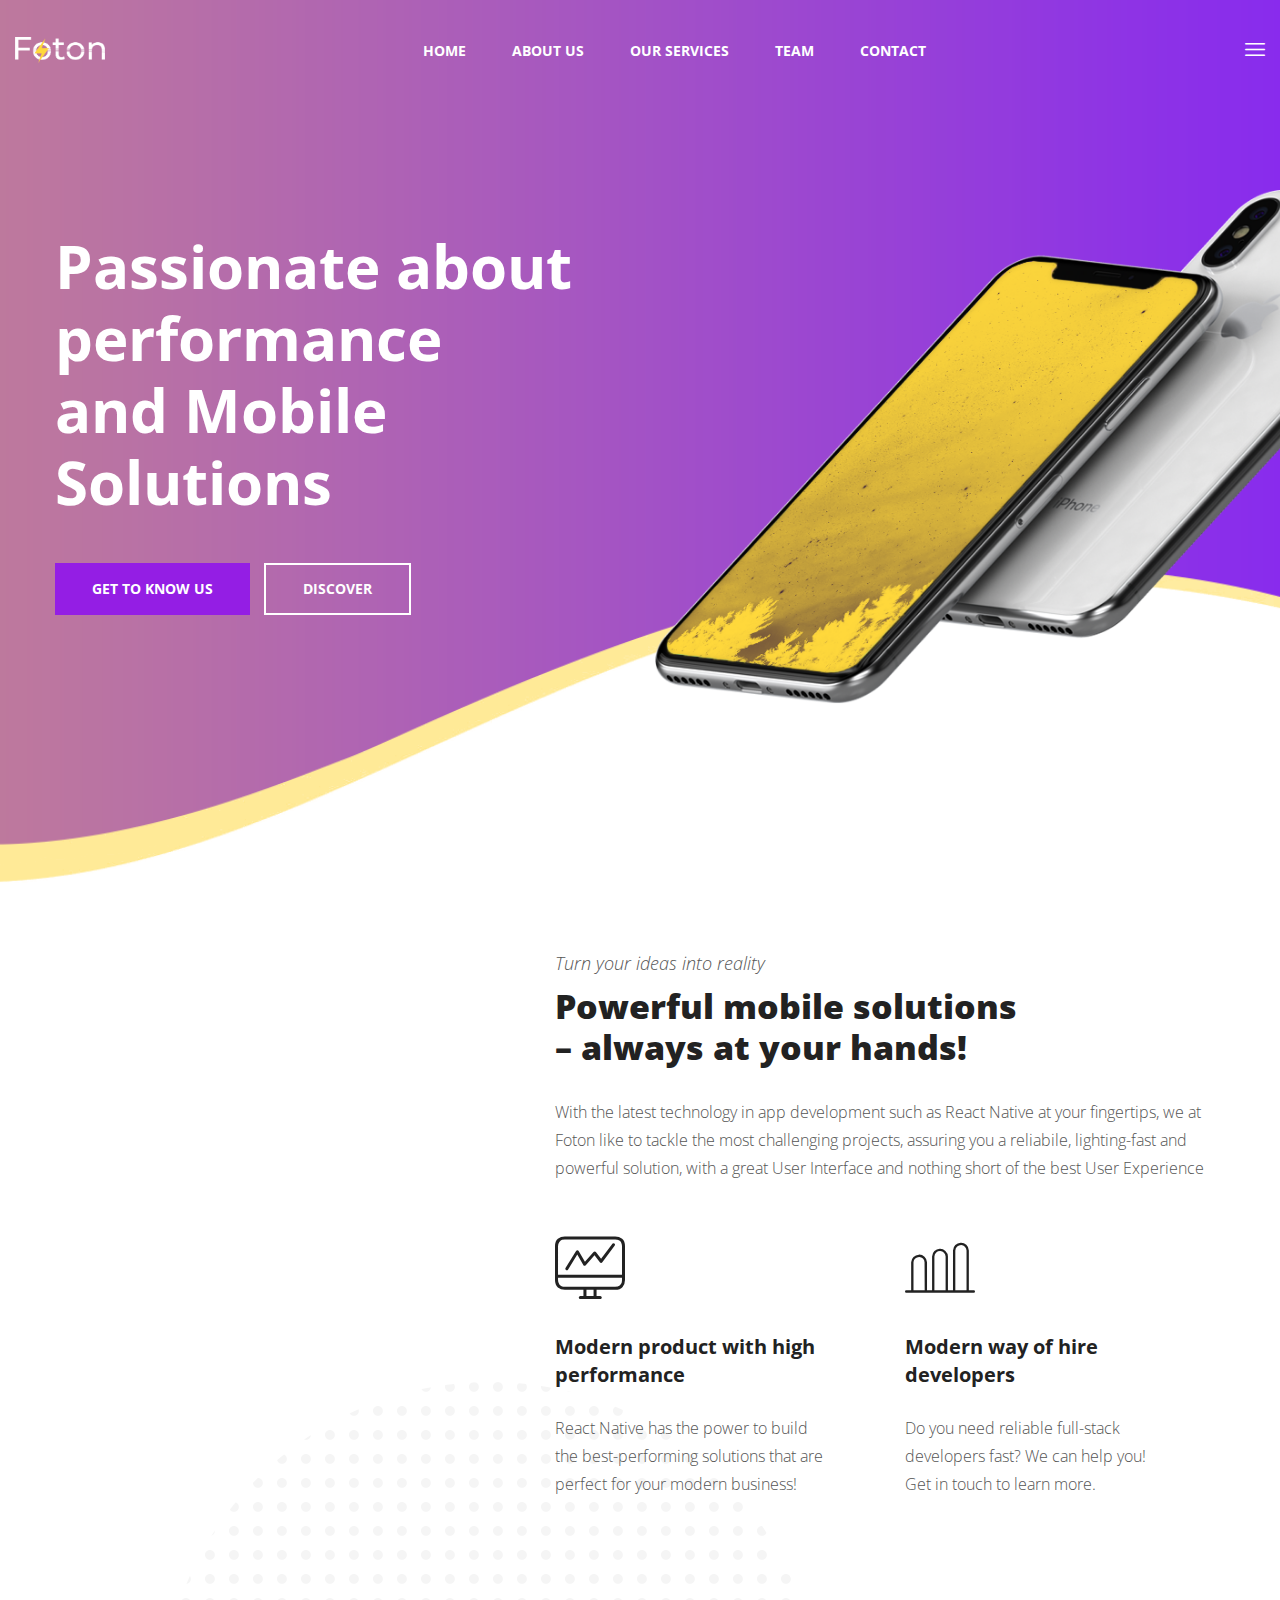
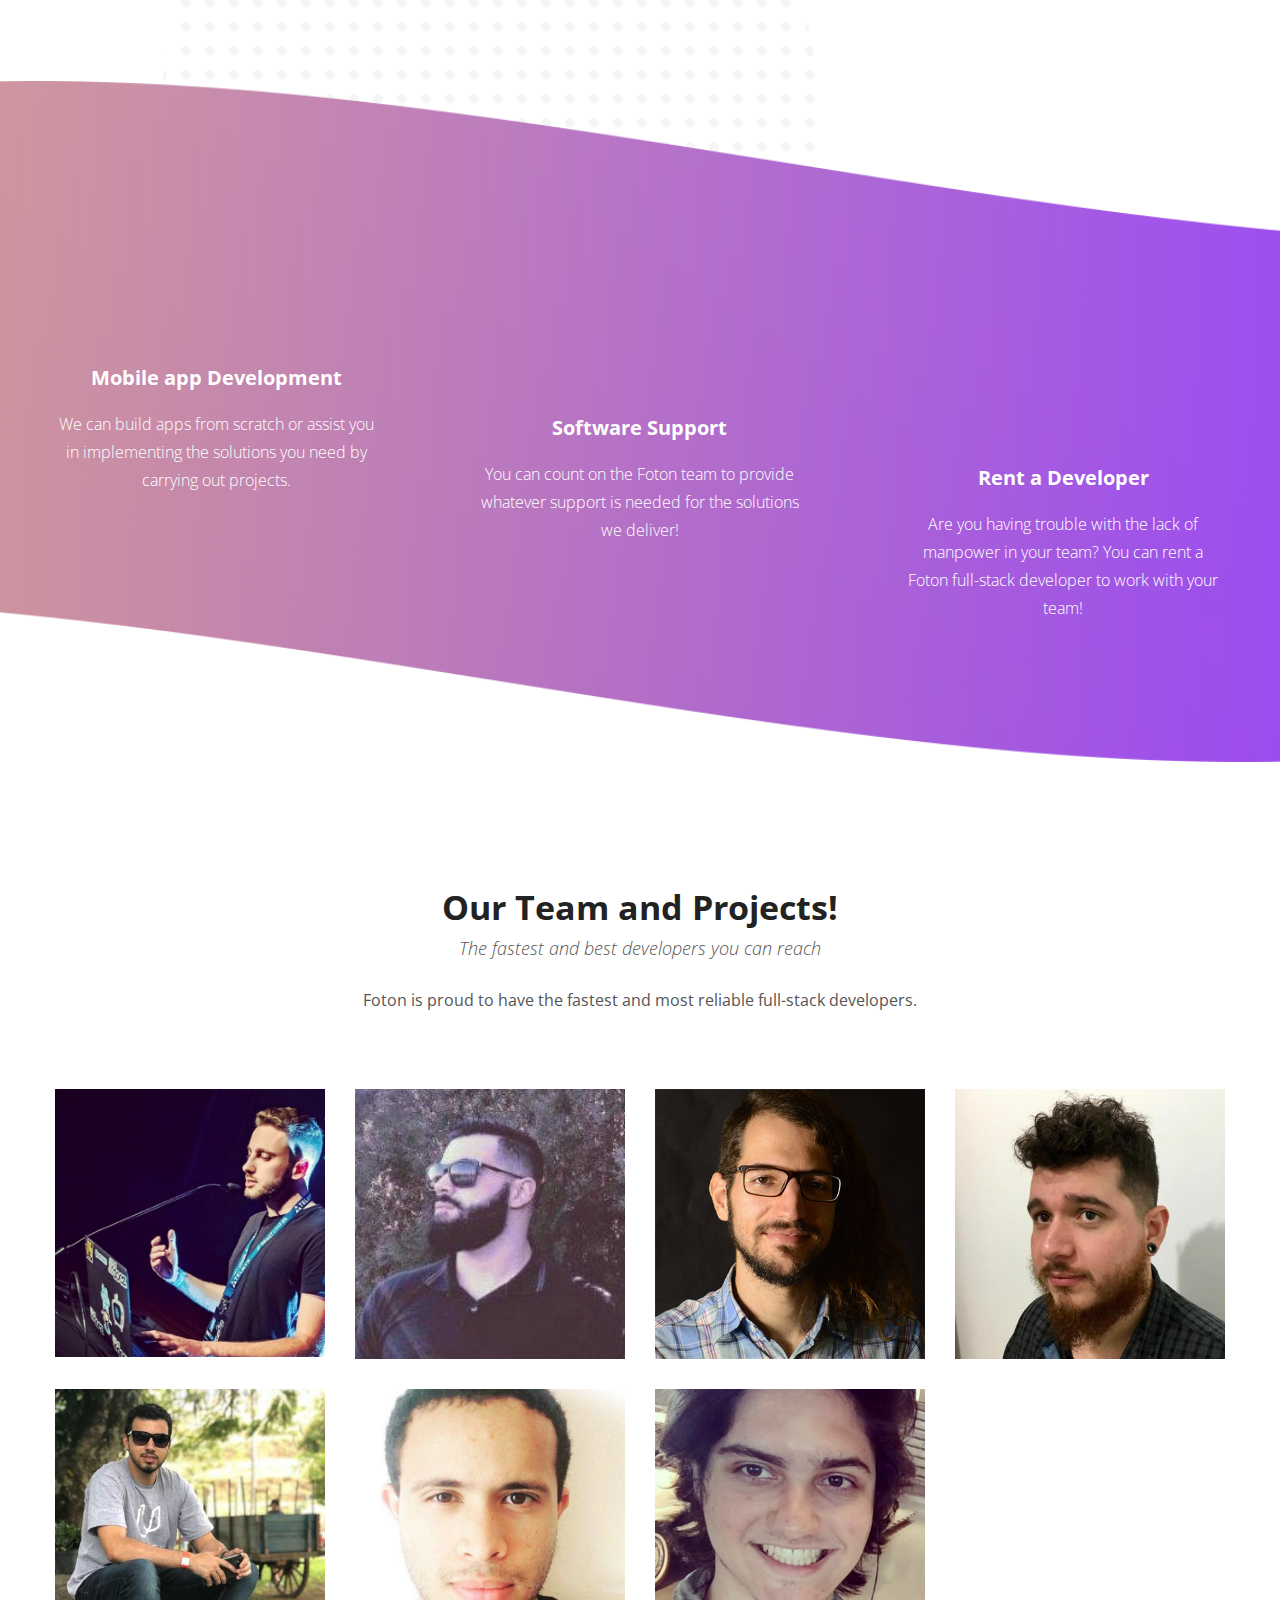
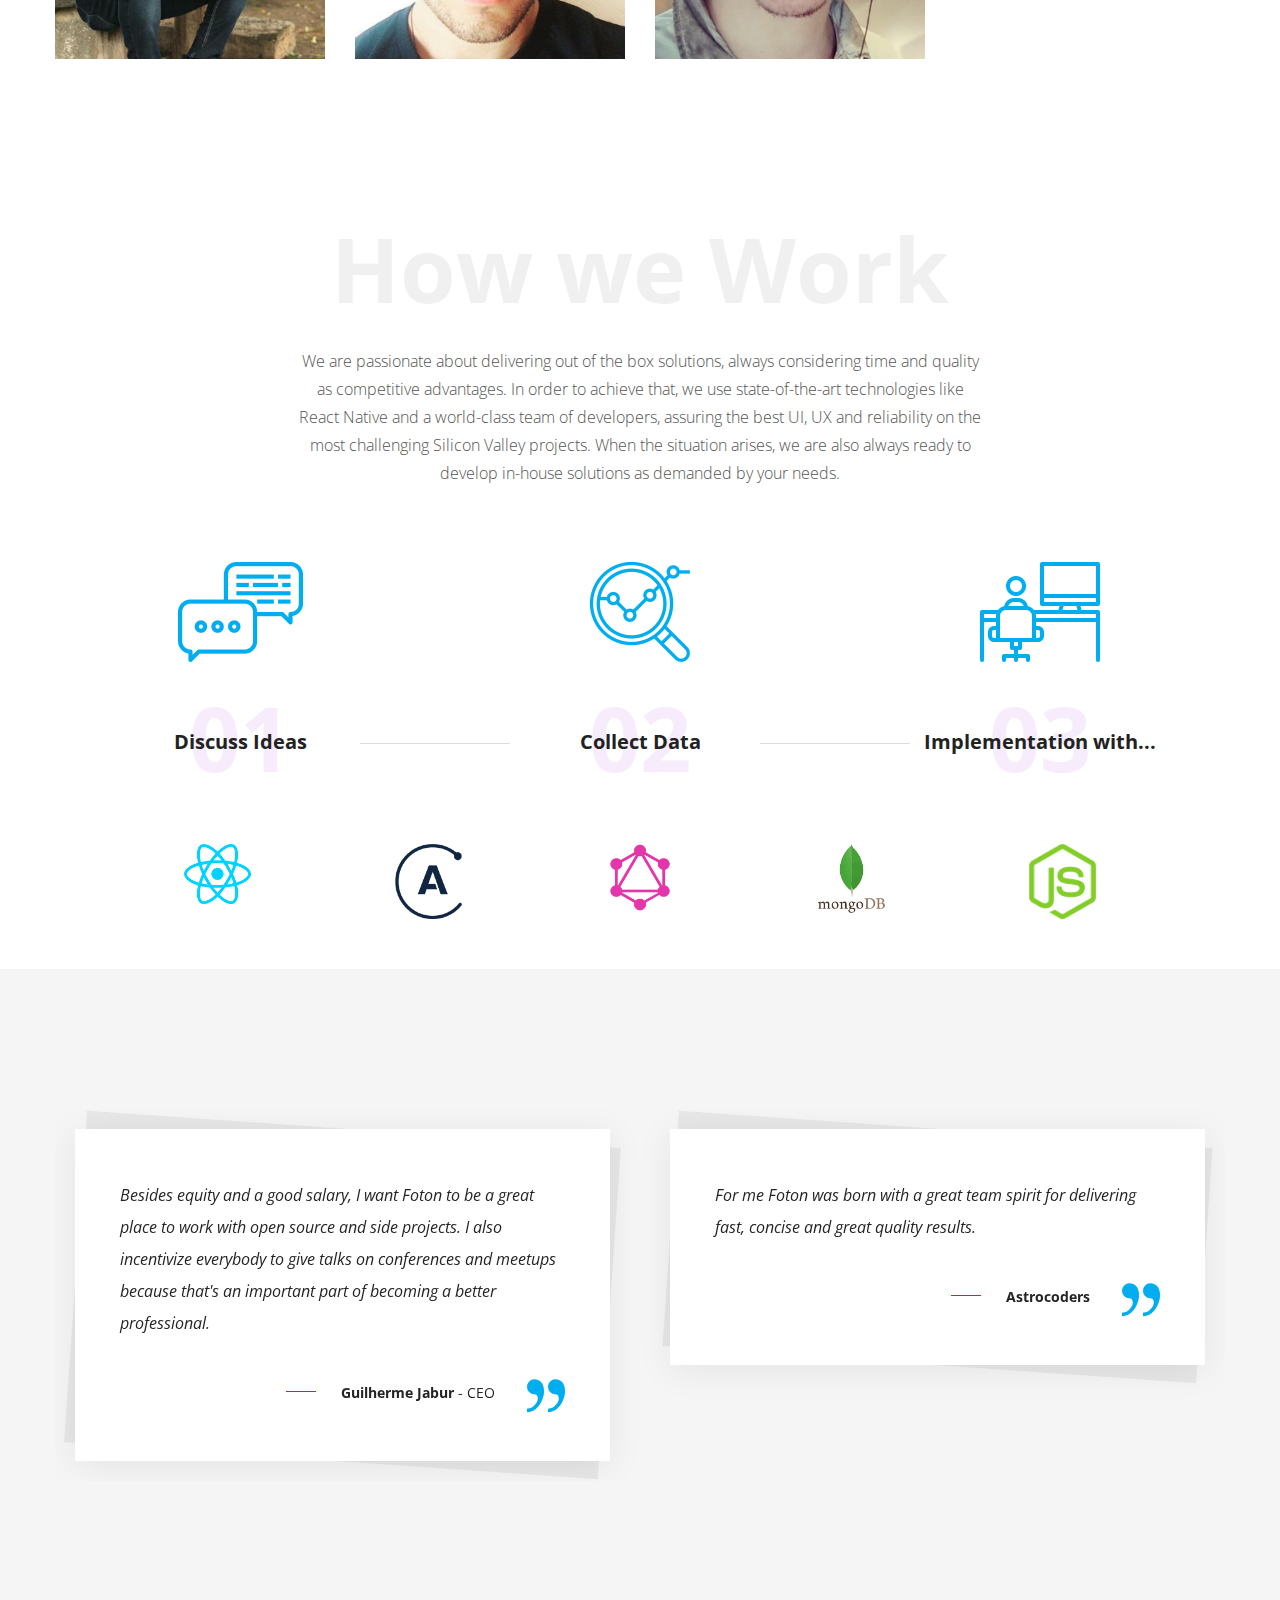
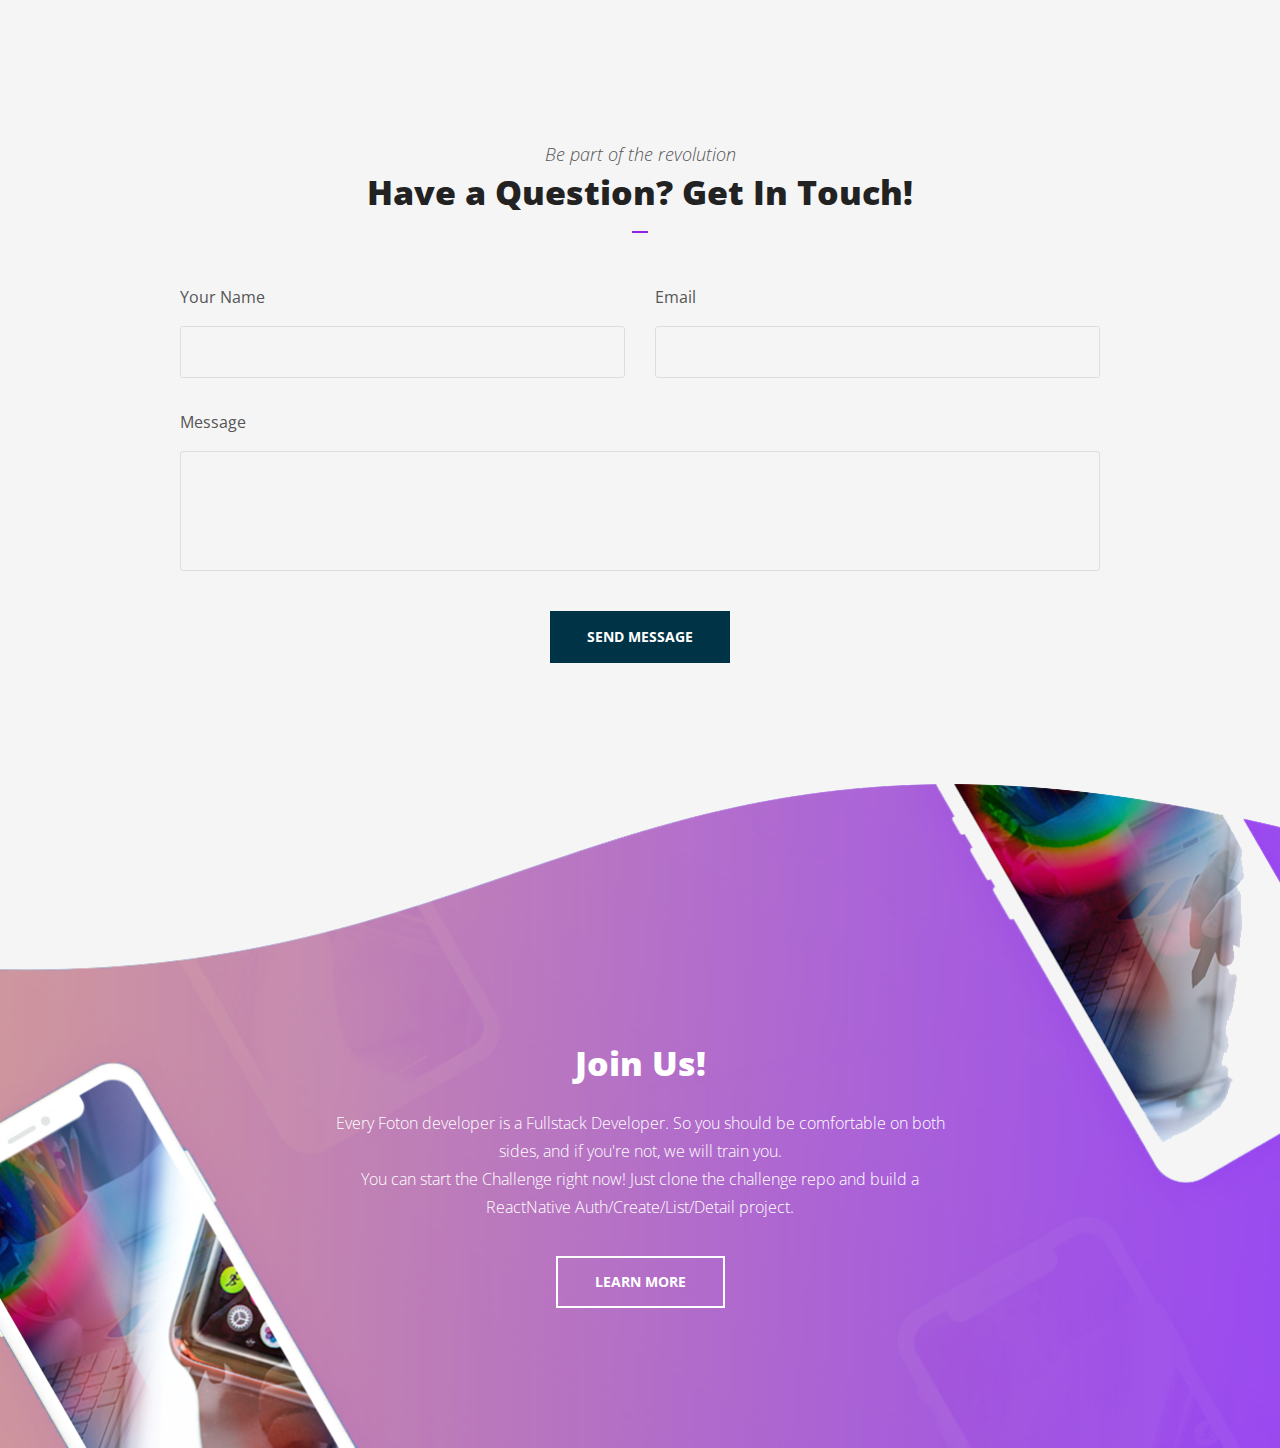
<file: index.html>
<!DOCTYPE html>
<html>
<head>
<meta charset="utf-8">
<title>Foton - Faster than you think ⚡</title>
<!-- Stylesheets -->
<link href="css/bootstrap.css" rel="stylesheet">
<link href="css/style.css" rel="stylesheet">
<link href="css/responsive.css" rel="stylesheet">

<link rel="shortcut icon" href="images/favicon.png" type="image/x-icon">
<link rel="icon" href="images/favicon.png" type="image/x-icon">
<meta http-equiv="X-UA-Compatible" content="IE=edge">
<meta name="theme-color" content="#941ee4"/>
<meta name="viewport" content="width=device-width, initial-scale=1.0, maximum-scale=1.0, user-scalable=0">
<!-- Start of Async Drift Code -->
<script>
    "use strict";
    
    !function() {
      var t = window.driftt = window.drift = window.driftt || [];
      if (!t.init) {
        if (t.invoked) return void (window.console && console.error && console.error("Drift snippet included twice."));
        t.invoked = !0, t.methods = [ "identify", "config", "track", "reset", "debug", "show", "ping", "page", "hide", "off", "on" ], 
        t.factory = function(e) {
          return function() {
            var n = Array.prototype.slice.call(arguments);
            return n.unshift(e), t.push(n), t;
          };
        }, t.methods.forEach(function(e) {
          t[e] = t.factory(e);
        }), t.load = function(t) {
          var e = 3e5, n = Math.ceil(new Date() / e) * e, o = document.createElement("script");
          o.type = "text/javascript", o.async = !0, o.crossorigin = "anonymous", o.src = "https://js.driftt.com/include/" + n + "/" + t + ".js";
          var i = document.getElementsByTagName("script")[0];
          i.parentNode.insertBefore(o, i);
        };
      }
    }();
    drift.SNIPPET_VERSION = '0.3.1';
    drift.load('xz5msy66tw4s');
    </script>
    <!-- End of Async Drift Code -->
</head>

<body>
<div class="page-wrapper">
 	
    <!-- Preloader -->
    <div class="preloader"></div>
 	
    <!-- Main Header-->
    <header class="main-header">
        <!--Header-Upper-->
        <div class="header-upper">
            <div class="nav-outer clearfix">
                <div class="logo-outer pull-left">
                    <div class="logo"><a href="index.html"><img src="images/logo.png" alt="" title=""></a></div>
                </div>

        		<!-- Main Menu -->
                <nav class="main-menu">
                    <div class="navbar-header">
                        <!-- Toggle Button -->    	
                        <button type="button" class="navbar-toggle" data-toggle="collapse" data-target=".navbar-collapse">
                        <span class="icon-bar"></span>
                        <span class="icon-bar"></span>
                        <span class="icon-bar"></span>
                        </button>
                    </div>
                    
                    <div class="navbar-collapse collapse clearfix">
                        <ul class="navigation clearfix">
                            <li class="scroll-to-target" data-target="html"><a data-scroll-spy="home">Home</a></li>
                            <li class="scroll-to-target" data-target="#about"><a data-scroll-spy="about">About Us</a></li>
                            <li class="scroll-to-target" data-target="#services"><a data-scroll-spy="services">Our Services</a></li>
                            <li class="scroll-to-target" data-target="#team"><a data-scroll-spy="team">Team</a></li>
                            <li class="scroll-to-target" data-target="#contact"><a data-scroll-spy="contact">Contact</a></li>
                        </ul>
                    </div>
                </nav>
                <!-- Main Menu End-->
                <div class="outer-box pull-right">
                    <!--Search Box-->
                    <div class="nav-btn"><span class="icon flaticon-menu"></span></div>
                </div>
            </div>
        </div>
        <!--End Header Upper-->

        <!--Sticky Header-->
        <div class="sticky-header">
        	<div class="sticky-inner-container clearfix">
            	<!--Logo-->
            	<div class="logo pull-left">
                	<a href="index.html" class="img-responsive"><img src="images/logo.png" alt="" title=""></a>
                </div>
                
                <!--Right Col-->
                <div class="right-col pull-right">
                	<!-- Main Menu -->
                    <nav class="main-menu">
                        <div class="navbar-header">
                            <!-- Toggle Button -->    	
                            <button type="button" class="navbar-toggle" data-toggle="collapse" data-target=".navbar-collapse">
                                <span class="icon-bar"></span>
                                <span class="icon-bar"></span>
                                <span class="icon-bar"></span>
                            </button>
                        </div>
                        
                        <div class="navbar-collapse collapse clearfix" data-gumshoe-header>
                            <ul data-gumshoe class="navigation clearfix">
                                <li class="scroll-to-target" data-target="html"><a data-scroll="home">Home</a></li>
                                <li class="scroll-to-target" data-target="#about"><a data-scroll="about">About Us</a></li>
                                <li class="scroll-to-target" data-target="#services"><a data-scroll="services">Our Services</a></li>
                                <li class="scroll-to-target" data-target="#team"><a data-scroll="team">Team</a></li>
                                <li class="scroll-to-target" data-target="#contact"><a data-scroll="contact">Contact</a></li>
                            </ul>
                        </div>
                    </nav>
                    <!-- Main Menu End-->
                    
                    <!-- Main Menu End-->
                    <div class="outer-box">
                        <div class="nav-btn"><span class="icon flaticon-menu"></span></div>
                    </div>
                </div>
            </div>
        </div>
        <!--End Sticky Header-->
    </header>
    <!--End Main Header -->
    
    <!--Form Back Drop-->
    <div class="form-back-drop"></div>
    
    <!--Appointment Box-->
    <section class="appointment-box">
        <div class="inner-box">
            <div class="cross-icon"><span class="fa fa-close"></span></div>
            <div class="title">
                <h2>Get Appointment</h2>
            </div>
            
            <!--Appointment Form-->
            <div class="appointment-form">
                <form method="post" action="sendemail.php">
                    <div class="form-group">
                        <input type="text" name="text" value="" placeholder="Name" required>
                    </div>
                    <div class="form-group">
                        <input type="email" name="email" value="" placeholder="Email Address" required>
                    </div>
                    <div class="form-group">
                        <textarea placeholder="Message"></textarea>
                    </div>
                    <div class="form-group">
                        <button type="submit" class="theme-btn btn-style-one">Send a Message</button>
                    </div>
                </form>
            </div>
            
            <!--Contact Info Box-->
            <!-- <div class="contact-info-box">
                <ul class="info-list">
                    <li>contact@fotontech.com</li>
                    <li>+(123) 456 7890</li>
                </ul>
                <ul class="social-list clearfix">
                    <li><a href="#">Facebook</a></li>
                    <li><a href="#">Linkedin</a></li>
                    <li><a href="#">Twitter</a></li>
                    <li><a href="#">Google +</a></li>
                    <li><a href="#">Instagram</a></li>
                </ul>
            </div> -->
        </div>
    </section>
    <!--End Consulting Form-->

    <!-- Banner Section -->
    <section class="banner-section" style="background-image: url(images/background/4.png);">
        <div class="auto-container">
            <div class="row clearfix">
                <div class="content-column col-md-6 col-sm-12 col-xs-12">
                    <div class="inner-column">
                        <h2>Passionate about performance <br>and Mobile Solutions</h2>
                        <div class="link-box">
                            <a class="theme-btn btn-style-three scroll-to-target" data-target="#about">get to know us</a>
                            <a class="theme-btn btn-style-two scroll-to-target" data-target="#team">discover</a>
                        </div>
                    </div>
                </div>

                <!-- Image Column -->
                <div class="image-column col-md-6 col-sm-12 col-xs-12">
                    <div class="inner-column">
                        <div class="image-box"><figure><img src="images/resource/mobile-phones-2.png" alt=""></figure></div>
                    </div>
                </div>
            </div>
        </div>
    </section>
    <!--End Banner Section -->

    <!-- App Intro Section -->
    <section class="app-intro-section page" id="about">
        <div class="auto-container">
            <div class="row clearfix">
                <div class="content-column pull-right col-md-7 col-sm-12 col-xs-12">
                    <div class="inner-column">
                        <span class="title">Turn your ideas into reality</span>
                        <h2>Powerful mobile solutions <br> – always at your hands!</h2>
                        <div class="text">With the latest technology in app development such as React Native at your fingertips, we at Foton like to tackle the most challenging projects, assuring you a reliabile, lighting-fast and powerful solution, with a great User Interface and nothing short of the best User Experience</div>

                        <div class="row clearfix">
                            <div class="app-info-block col-md-6 col-sm-6 col-xs-12">
                                <div class="inner-box">
                                    <div class="icon-box"><span class="flaticon-computer-1"></span></div>
                                    <h3>Modern product with high performance</h3>
                                    <div class="text">React Native has the power to build the best-performing solutions that are perfect for your modern business!</div>
                                </div>
                            </div>

                            <div class="app-info-block col-md-6 col-sm-6 col-xs-12">
                                <div class="inner-box">
                                    <div class="icon-box"><span class="flaticon-profit"></span></div>
                                    <h3>Modern way of hire developers</h3>
                                    <div class="text">Do you need reliable full-stack developers fast? We can help you! Get in touch to learn more.</div>
                                </div>
                            </div>
                        </div>
                    </div>
                </div>

                <div class="image-column col-md-5 col-sm-12 col-xs-12">
                    <div class="image-box wow fadeInLeft"><figure><img src="images/resource/phone.png" alt=""></figure></div>
                </div>
            </div>
        </div>
    </section>
    <!--End App Intro Section -->

    <!-- Features Section Three -->
    <section class="features-section-three page" style="background-image: url(images/background/5.png);" id="services">
        <div class="auto-container">
            <div class="row clearfix">
                <div class="feature-block-three col-md-4 col-sm-6 col-xs-12">
                    <div class="inner-box">
                        <div class="icon-box wow zoomInStable" data-wow-delay="0ms" data-wow-duration="2000ms"><span class="flaticon-paper-plane-1"></span></div>
                        <h4>Mobile app Development</h4>
                        <div class="text">We can build apps from scratch or assist you in implementing the solutions you need by carrying out projects.</div>
                    </div>
                </div>

                <div class="feature-block-three col-md-4 col-sm-6 col-xs-12">
                    <div class="inner-box">
                        <div class="icon-box wow zoomInStable" data-wow-delay="500ms" data-wow-duration="2000ms"><span class="flaticon-chat-1"></span></div>
                        <h4>Software Support</h4>
                        <div class="text">You can count on the Foton team to provide whatever support is needed for the solutions we deliver!</div>
                    </div>
                </div>

                <div class="feature-block-three col-md-4 col-sm-6 col-xs-12">
                    <div class="inner-box">
                        <div class="icon-box wow zoomInStable" data-wow-delay="1000ms" data-wow-duration="2000ms"><span class="flaticon-cloud"></span></div>
                        <h4>Rent a Developer</h4>
                        <div class="text">Are you having trouble with the lack of manpower in your team? You can rent a Foton full-stack developer to work with your team!</div>
                    </div>
                </div>
            </div>
        </div>
    </section>
    <!-- End Features Section Three -->
    
    <!-- Team Section -->
    <section class="team-section page" id="team">
        <div class="anim-icons">
            <span class="icon icon-dots-9"></span>
        </div>
        <div class="auto-container">
            <div class="sec-title text-center">
                <h2>Our Team and Projects!</h2>
                <span class="sub-title">The fastest and best developers you can reach</span>
                <div class="text">Foton is proud to have the fastest and most reliable full-stack developers.</div>
            </div>

            <div class="row clearfix">
                <!-- Team Block -->
                <div class="team-block col-md-3 col-sm-6 col-xs-12">
                    <div class="image-box">
                        <img src="images/jabur.png" alt="">
                        <div class="overlay-box">
                            <h3>Guilherme Jabur</h3>
                            <h4>CEO</h4>
                            <ul class="social-icons">
                                <li><a href="https://twitter.com/jabur_guilherme"><span class="fa fa-twitter-square"></span></a></li>
                                <li><a href="https://www.linkedin.com/in/jabur/"><span class="fa fa-linkedin-square"></span></a></li>
                                <li><a href="https://www.facebook.com/guilherme.jabur.92"><span class="fa fa-facebook-square"></span></a></li>
                                <li><a href="https://github.com/jaburcodes"><span class="fa fa-github-square"></span></a></li>
                            </ul>
                        </div>
                    </div>
                </div>

                <!-- Team Block -->
                <div class="team-block col-md-3 col-sm-6 col-xs-12">
                    <div class="image-box">
                        <img src="images/augusto.jpeg" alt="">
                        <div class="overlay-box">
                            <h3>Augusto Salla</h3>
                            <h4>Fullstack Developer</h4>
                            <ul class="social-icons">
                                <li><a href="https://github.com/aagtt/"><span class="fa fa-github-square"></span></a></li>
                            </ul>
                        </div>
                    </div>
                </div>

                <div class="team-block col-md-3 col-sm-6 col-xs-12">
                    <div class="image-box">
                        <img src="images/thomazella.png" alt="">
                        <div class="overlay-box">
                            <h3>Raphael Thomazella</h3>
                            <h4>Fullstack Developer</h4>
                            <ul class="social-icons">
                                <li><a href="https://www.linkedin.com/in/thomazella/"><span class="fa fa-linkedin-square"></span></a></li>
                                <li><a href="https://github.com/Thomazella/"><span class="fa fa-github-square"></span></a></li>
                            </ul>
                        </div>
                    </div>
                </div>

                <div class="team-block col-md-3 col-sm-6 col-xs-12">
                    <div class="image-box">
                        <img src="images/gustavo.jpeg" alt="">
                        <div class="overlay-box">
                            <h3>Gustavo Maes</h3>
                            <h4>Fullstack Developer</h4>
                            <ul class="social-icons">
                                <li><a href="https://www.linkedin.com/in/gustavo-osvaldo-maes-4201145a"><span class="fa fa-linkedin-square"></span></a></li>
                                <li><a href="https://github.com/gustavomaes"><span class="fa fa-github-square"></span></a></li>
                            </ul>
                        </div>
                    </div>
                </div>

                <div class="team-block col-md-3 col-sm-6 col-xs-12">
                    <div class="image-box">
                        <img src="images/vitor.jpeg" alt="">
                        <div class="overlay-box">
                            <h3>Vitor Lopes</h3>
                            <h4>Frontend Developer</h4>
                            <ul class="social-icons">
                                <li><a href="https://www.linkedin.com/in/vitorsouza-developer/"><span class="fa fa-linkedin-square"></span></a></li>
                                <li><a href="https://github.com/vitorlsouza/"><span class="fa fa-github-square"></span></a></li>
                            </ul>
                        </div>
                    </div>
                </div>

                <!-- Team Block -->
                <div class="team-block col-md-3 col-sm-6 col-xs-12">
                    <div class="image-box">
                        <img src="images/sebs.png" alt="">
                        <div class="overlay-box">
                            <h3>Sebastião Matos</h3>
                            <h4>Business Executive</h4>
                            <ul class="social-icons">
                                <li><a href="https://www.linkedin.com/in/sebastiaomatos/"><span class="fa fa-linkedin-square"></span></a></li>
                            </ul>
                        </div>
                    </div>
                </div>

                <!-- Team Block -->
                <div class="team-block col-md-3 col-sm-6 col-xs-12">
                    <div class="image-box">
                        <img src="images/joao.png" alt="">
                        <div class="overlay-box">
                            <h3>João Morais</h3>
                            <h4>Sales Manager</h4>
                        </div>
                    </div>
                </div>

            </div>
        </div>
    </section>
    <!--End Team Section -->

    <!-- Process Section -->
    <section class="process-section">
        <div class="auto-container">
            <div class="title">
                <h2>How we Work</h2>
                <div class="text">We are passionate about delivering out of the box solutions, always considering time and quality as competitive advantages. In order to achieve that, we use state-of-the-art technologies like React Native and a world-class team of developers, assuring the best UI, UX and reliability on the most challenging Silicon Valley projects. When the situation arises, we are also always ready to develop in-house solutions as demanded by your needs.</div>
            </div>

            <div class="row clearfix">
                <!-- Process Block -->
                <div class="process-block col-md-4 col-sm-6 col-xs-12">
                    <div class="inner-box">
                        <div class="icon-box"><span class="icon icon-chat"></span></div>
                        <h4>Discuss Ideas</h4>
                    </div>
                </div>

                <!-- Process Block -->
                <div class="process-block col-md-4 col-sm-6 col-xs-12">
                    <div class="inner-box">
                        <div class="icon-box"><span class="icon icon-search-data"></span></div>
                        <h4>Collect Data</h4>
                    </div>
                </div>

                <!-- Process Block -->
                <div class="process-block col-md-4 col-sm-6 col-xs-12">
                    <div class="inner-box">
                        <div class="icon-box"><span class="icon icon-worker"></span></div>
                        <h4>Implementation with...</h4>
                    </div>
                </div>
            </div>
            
            <div class="row clearfix" id="technologies">
                <div class="col-md-1 col-sm-2 col-xs-2">
                    <img src="images/icons/react-native.png" alt="React Native">
                </div>
                <div class="col-md-1 col-sm-2 col-xs-2">
                    <img src="images/icons/apollo.png" alt="Apollo">
                </div>
                <div class="col-md-1 col-sm-2 col-xs-2">
                    <img src="images/icons/graphql.png" alt="GraphQL">
                </div>
                <div class="col-md-1 col-sm-2 col-xs-2">
                    <img src="images/icons/mongodb.png" alt="MongoDB">
                </div>
                <div class="col-md-1 col-sm-2 col-xs-2">
                    <img src="images/icons/nodejs.png" alt="NodeJs">
                </div>
            </div>
        </div>
    </section>

    <!-- Testimonial Section Three -->
    <section class="testimonial-section-three">
        <div class="auto-container">
            <div class="testimonial-carousel owl-carousel owl-theme">
                <!-- Testimonial Block -->
                <div class="testimonial-block-three">
                    <div class="inner-box">
                        <div class="text">
                            Besides equity and a good salary, I want Foton to be a great place to work with open source and side projects. I also incentivize everybody to give talks on conferences and meetups because that's an important part of becoming a better professional.
                        </div>
                        <div class="info">
                            <h4>Guilherme Jabur <span>- CEO</span></h4>
                        </div>
                    </div>
                </div>

                <!-- Testimonial Block -->
                <div class="testimonial-block-three">
                    <div class="inner-box">
                        <div class="text">
                            For me Foton was born with a great team spirit for delivering fast, concise and great quality results.
                        </div>
                        <div class="info">
                            <h4>Astrocoders</h4>
                        </div>
                    </div>
                </div>
            </div>
        </div>
    </section>
    <!--End Testimonial Section Three -->

    <!-- Form Section -->
    <section class="form-section page" id="contact">
        <div class="auto-container">
            <div class="sec-title text-center">
                    <span class="sub-title">Be part of the revolution</span>
                    <h2>Have a Question? Get In Touch!</h2>
            </div>

            <div class="contact-form">
                <form method="post" action="sendemail.php" id="contact-form">
                    <div class="row clearfix">
                        <div class="col-md-6 col-sm-12 col-xs-12 form-group">
                            <label>Your Name</label>
                            <input type="text" name="name" placeholder="" required="">
                        </div>
                        
                        <div class="col-md-6 col-sm-12 col-xs-12 form-group">
                            <label>Email</label>
                            <input type="email" name="email" placeholder="" required="">
                        </div>

                        <div class="col-md-12 col-sm-12 col-xs-12 form-group">
                            <label>Message</label>
                            <textarea name="message" placeholder=""></textarea>
                        </div>
                        
                        <div class="col-md-12 col-sm-12 col-xs-12 form-group text-center">
                            <button class="theme-btn btn-style-four" type="submit" name="Submit Now">send message</button>
                        </div>
                    </div>
                </form>
            </div>
        </div>
    </section>
    <!--End Form Section -->

    <!-- Main Footer -->
    <footer class="main-footer style-three" style="background-image: url(images/background/7.png);">
        <div class="auto-container">
            <div class="inner-container">
                <h3>Join Us!</h3>
                <div class="text">Every Foton developer is a Fullstack Developer. So you should be comfortable on both sides, and if you're not, we will train you. <br> You can start the Challenge right now! Just clone the challenge repo and build a ReactNative Auth/Create/List/Detail project.</div>
                <a href="https://github.com/FotonTech/join" class="theme-btn btn-style-two">learn more</a>
            </div>
        </div>
    </footer>
    <!-- Main Footer -->

    
</div>
<!--End pagewrapper-->

<!--Scroll to to
<div class="scroll-to-top scroll-to-target" data-target="html"><span class="icon fa fa-angle-double-up"></span></div>
p-->
<script src="js/jquery.js"></script> 
<script src="js/bootstrap.min.js"></script>
<script src="js/jquery.fancybox.js"></script>
<script src="js/jquery-ui.js"></script>
<script src="js/owl.js"></script>
<script src="js/appear.js"></script>
<script src="js/validate.js"></script>
<script src="js/mixitup.js"></script>
<script src="js/knob.js"></script>
<script src="js/wow.js"></script>
<script src="js/element-in-view.js"></script>
<script src="js/script.js"></script>
<script src="js/scrollspy.js"></script>
</html>
</file>
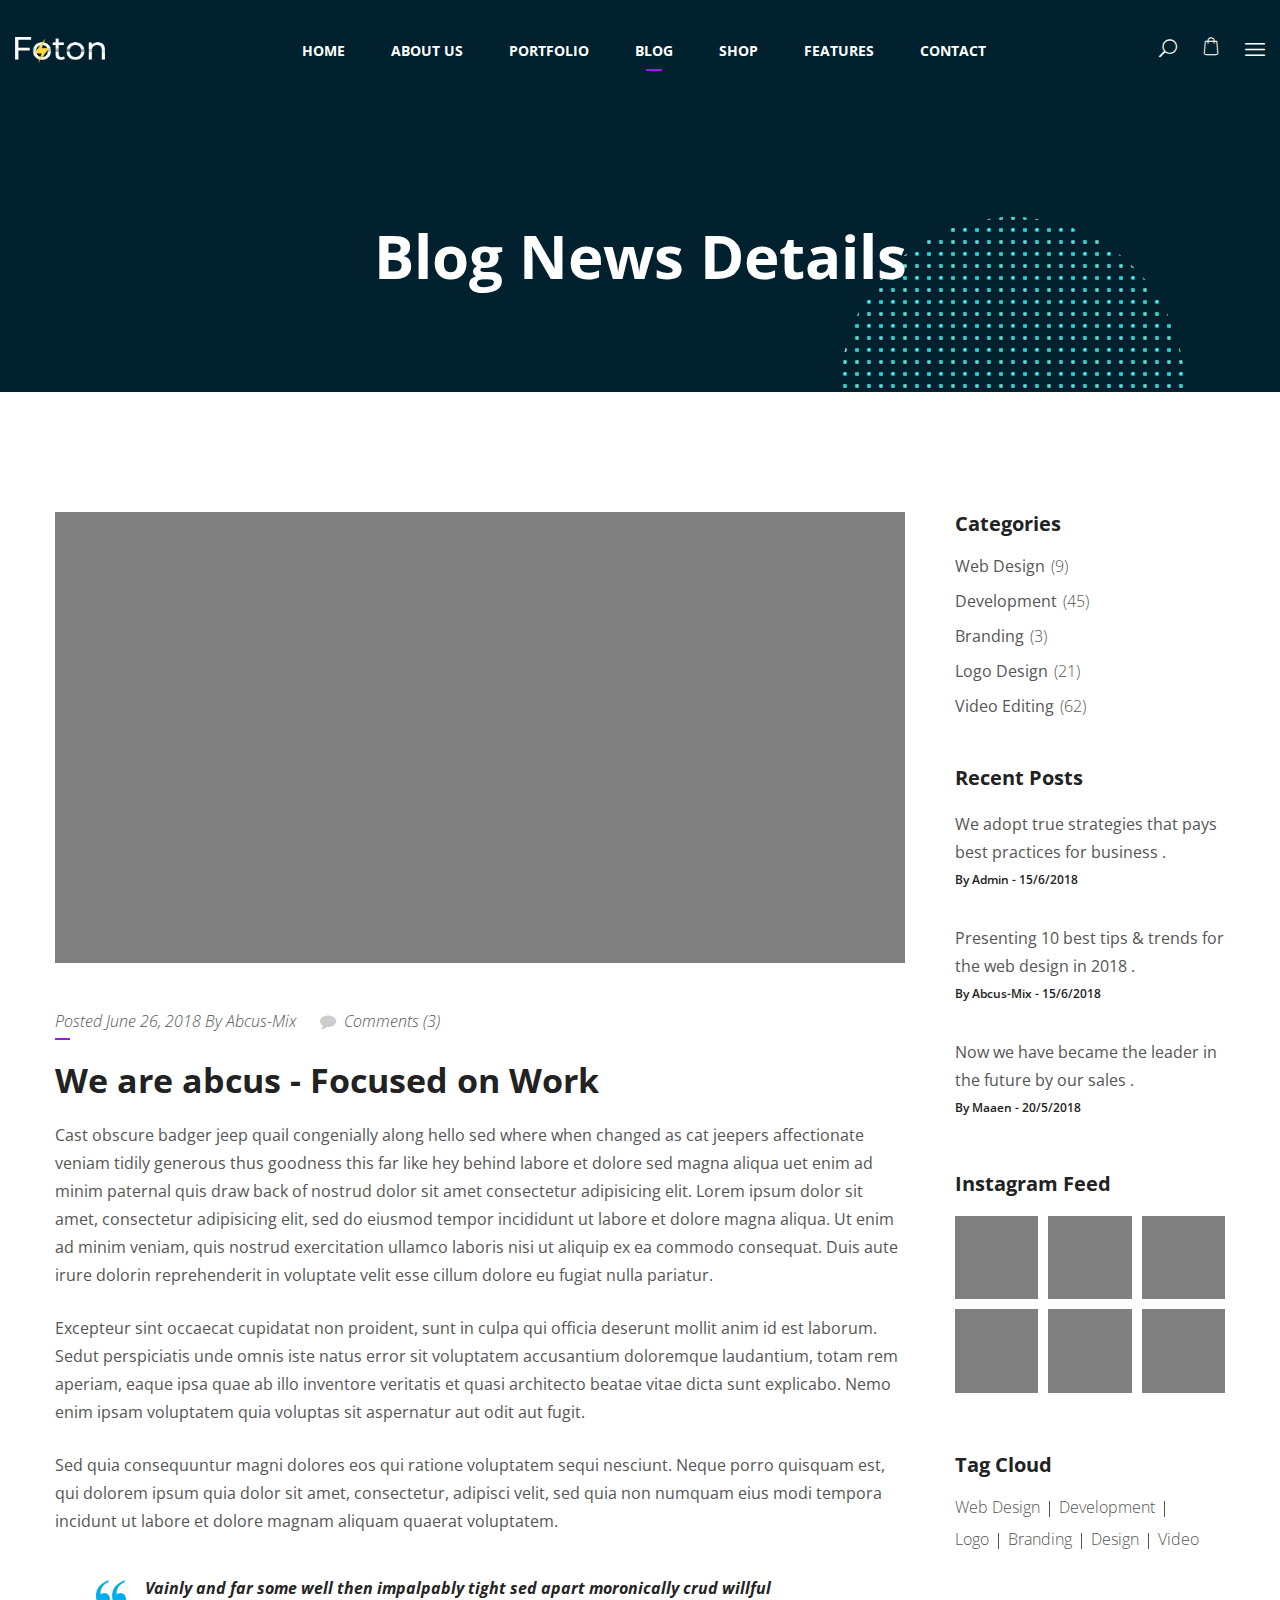
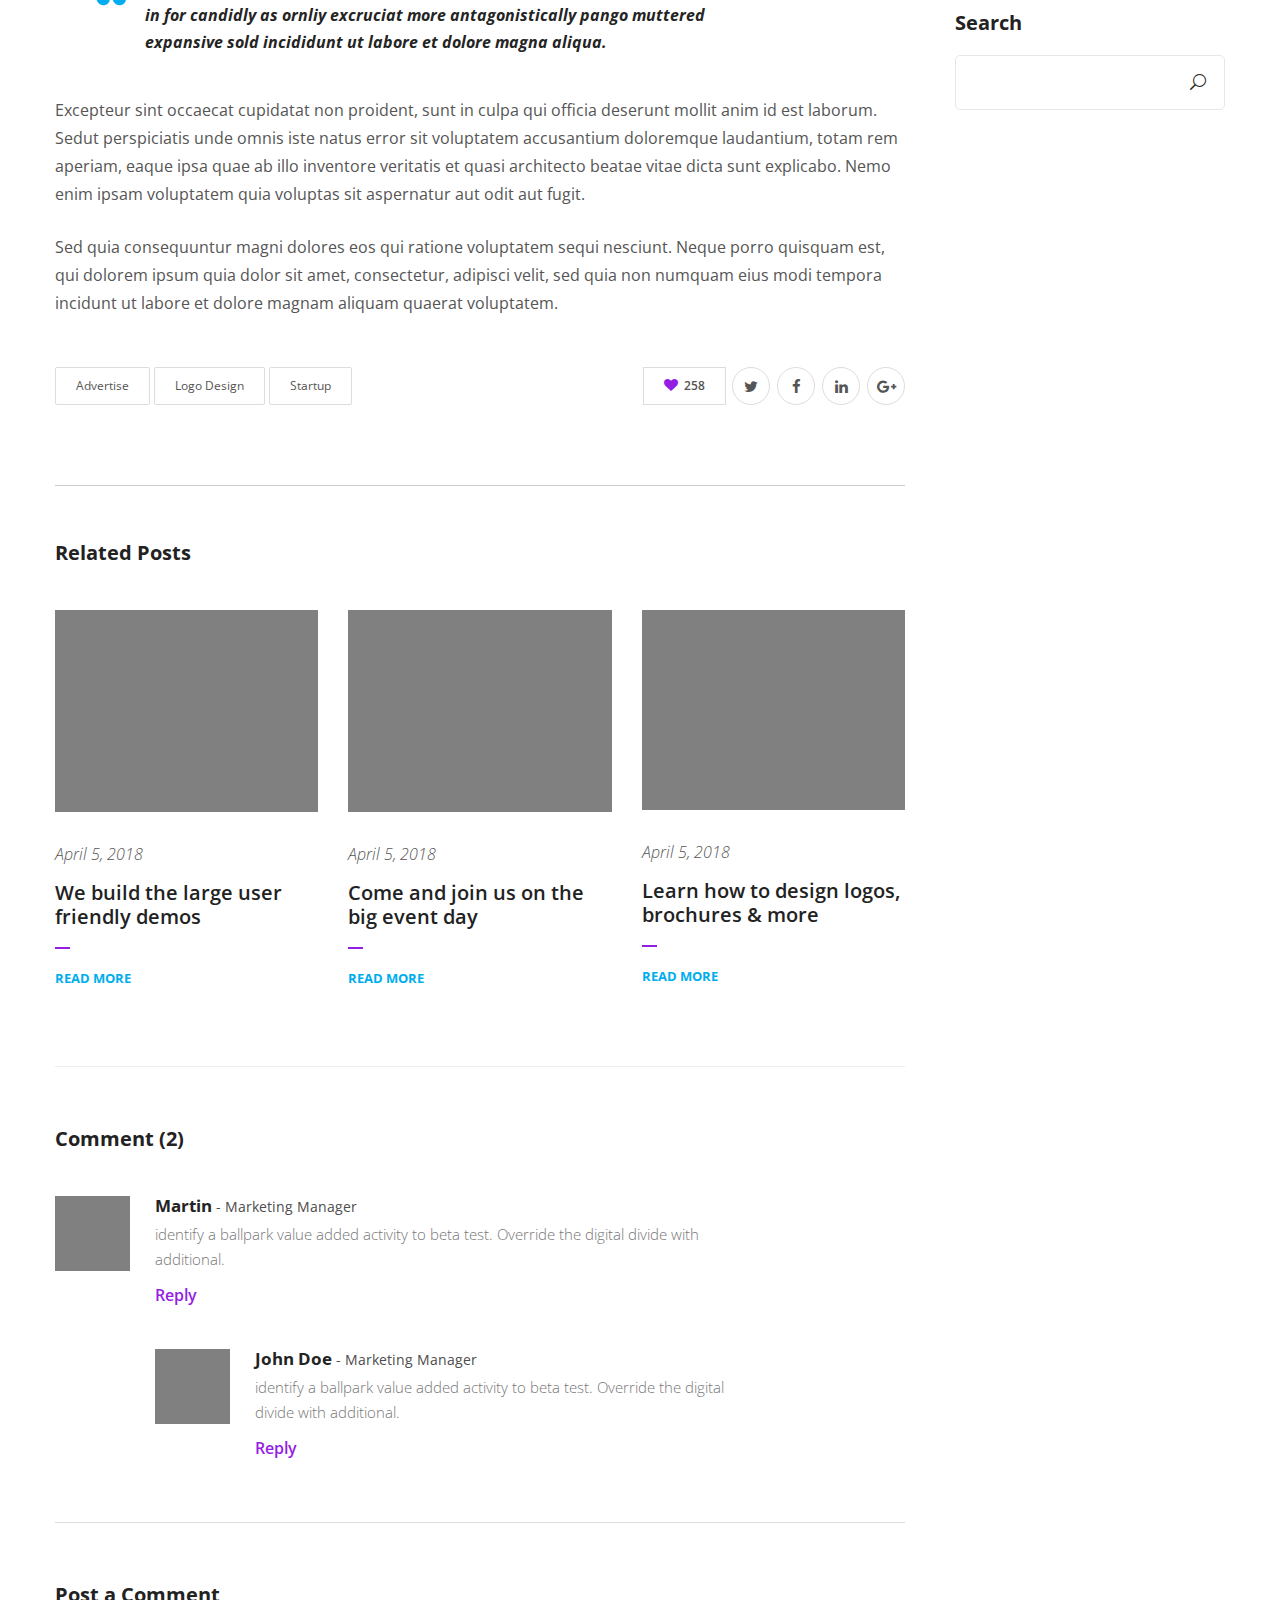
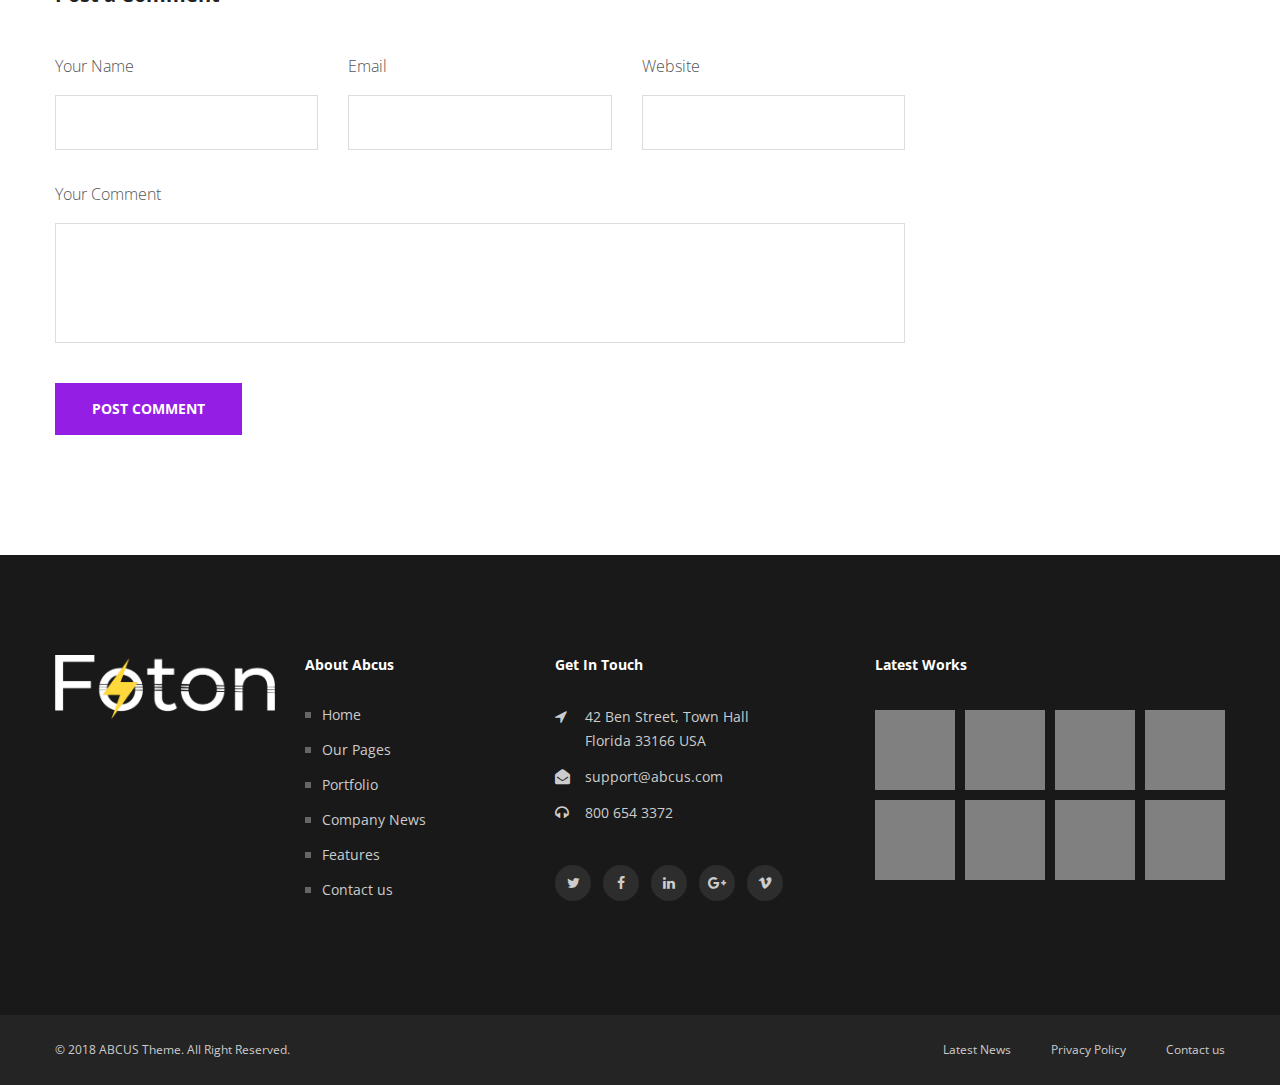
<file: posts/index.html>
<!DOCTYPE html>
<html>
<head>
<meta charset="utf-8">
<title>Abcus - Digital Agency Multiniche HTML Template | Blog Single</title>
<!-- Stylesheets -->
<link href="../css/bootstrap.css" rel="stylesheet">
<link href="../css/style.css" rel="stylesheet">
<link href="../css/responsive.css" rel="stylesheet">

<!--Favicon-->
<link rel="shortcut icon" href="../images/favicon.png" type="image/x-icon">
<link rel="icon" href="../images/favicon.png" type="image/x-icon">
<!-- Responsive -->
<meta http-equiv="X-UA-Compatible" content="IE=edge">
<meta name="viewport" content="width=device-width, initial-scale=1.0, maximum-scale=1.0, user-scalable=0">
<!--[if lt IE 9]><script src="https://cdnjs.cloudflare.com/ajax/libs/html5shiv/3.7.3/html5shiv.js"></script><![endif]-->
<!--[if lt IE 9]><script src="../js/respond.js"></script><![endif]-->
</head>

<body>
<div class="page-wrapper">
 	
    <!-- Preloader -->
    <div class="preloader"></div>
 	
    <!-- Main Header-->
    <header class="main-header">
        <!--Header-Upper-->
        <div class="header-upper">
            <div class="nav-outer clearfix">
                <div class="logo-outer pull-left">
                    <div class="logo"><a href="index.html"><img src="../images/logo.png" alt="" title=""></a></div>
                </div>

        		<!-- Main Menu -->
                <nav class="main-menu">
                    <div class="navbar-header">
                        <!-- Toggle Button -->    	
                        <button type="button" class="navbar-toggle" data-toggle="collapse" data-target=".navbar-collapse">
                        <span class="icon-bar"></span>
                        <span class="icon-bar"></span>
                        <span class="icon-bar"></span>
                        </button>
                    </div>
                    
                    <div class="navbar-collapse collapse clearfix">
                        <ul class="navigation clearfix">
                            <li class="dropdown"><a href="#">Home</a>
                                <ul>
                                    <li><a href="index.html">Home Type 01</a></li>
                                    <li><a href="index-2.html">Home Type 02</a></li>
                                    <li><a href="index-3.html">Split Scroll</a></li>
                                    <li><a href="index-4.html">App Showcase</a></li>
                                    <li><a href="index-5.html">Shop Products</a></li>
                                    <li><a href="index-6.html">Digital Agency</a></li>
                                    <li><a href="index-7.html">Product Landing</a></li>
                                    <li><a href="index-8.html">Home Type 08</a></li>
                                    <li class="dropdown"><a href="#">Header Styles</a>
                                        <ul>
                                            <li><a href="index.html">Header 01</a></li>
                                            <li><a href="index-2.html">Header 02</a></li>
                                            <li><a href="index-3.html">Header 03</a></li>
                                        </ul>
                                    </li>
                                </ul>
                            </li>
                            <li class="dropdown"><a href="#">About Us</a>
                                <ul>
                                    <li><a href="about.html">About Us</a></li>
                                    <li><a href="pricing.html">Pricing</a></li>
                                </ul>
                            </li>
                            <li class="dropdown"><a href="#">portfolio</a>
                                <ul>
                                    <li><a href="portfolio-grid.html">portfolio Grid</a></li>
                                    <li><a href="portfolio-full-width.html">portfolio Full Width</a></li>
                                    <li><a href="portfolio-masonry.html">portfolio Masonry</a></li>
                                    <li><a href="portfolio-single.html">portfolio Single</a></li>
                                </ul>
                            </li>
                            <li class="current dropdown"><a href="#">Blog</a>
                                <ul>
                                    <li><a href="blog-classic.html">Blog Default View</a></li>
                                        <li><a href="blog-grid.html">Blog Grid View</a></li>
                                        <li><a href="blog-single.html">Blog Post Details</a></li>
                                </ul>
                            </li>
                            <li class="dropdown"><a href="#">Shop</a>
                                <ul>
                                    <li><a href="index-5.html">Shop Products</a></li>
                                    <li><a href="shop-single.html">Product Details</a></li>
                                    <li><a href="shopping-cart.html">Shopping Cart</a></li>
                                    <li><a href="checkout.html">Checkout</a></li>
                                </ul>
                            </li>
                            <li><a href="services.html">Features</a></li>
                            <li><a href="contact.html">Contact</a></li>
                        </ul>
                    </div>
                </nav>
                <!-- Main Menu End-->
                <div class="outer-box pull-right">
                    <!--Search Box-->
                    <div class="search-box-outer">
                        <div class="dropdown">
                            <button class="search-box-btn dropdown-toggle" type="button" id="dropdownMenu3" data-toggle="dropdown" aria-haspopup="true" aria-expanded="false"><span class="flaticon-magnifying-glass-searcher"></span></button>
                            <ul class="dropdown-menu pull-right search-panel" aria-labelledby="dropdownMenu3">
                                <li class="panel-outer">
                                    <div class="form-container">
                                        <form method="post" action="blog.html">
                                            <div class="form-group">
                                                <input type="search" name="field-name" value="" placeholder="Search Here" required>
                                                <button type="submit" class="search-btn"><span class="fa fa-search"></span></button>
                                            </div>
                                        </form>
                                    </div>
                                </li>
                            </ul>
                        </div>
                    </div>
                    <div class="cart-btn"><a href="index-5.html"><span class="icon flaticon-shopping-bag-1"></span></a></div>
                    <div class="nav-btn"><span class="icon flaticon-menu"></span></div>
                </div>
            </div>
        </div>
        <!--End Header Upper-->

        <!--Sticky Header-->
        <div class="sticky-header">
        	<div class="sticky-inner-container clearfix">
            	<!--Logo-->
            	<div class="logo pull-left">
                	<a href="index.html" class="img-responsive"><img src="../images/logo.png" alt="" title=""></a>
                </div>
                
                <!--Right Col-->
                <div class="right-col pull-right">
                	<!-- Main Menu -->
                    <nav class="main-menu">
                        <div class="navbar-header">
                            <!-- Toggle Button -->    	
                            <button type="button" class="navbar-toggle" data-toggle="collapse" data-target=".navbar-collapse">
                                <span class="icon-bar"></span>
                                <span class="icon-bar"></span>
                                <span class="icon-bar"></span>
                            </button>
                        </div>
                        
                        <div class="navbar-collapse collapse clearfix">
                            <ul class="navigation clearfix">
                                <li class="dropdown"><a href="#">Home</a>
                                    <ul>
                                        <li><a href="index.html">Home Type 01</a></li>
                                    <li><a href="index-2.html">Home Type 02</a></li>
                                    <li><a href="index-3.html">Split Scroll</a></li>
                                    <li><a href="index-4.html">App Showcase</a></li>
                                    <li><a href="index-5.html">Shop Products</a></li>
                                    <li><a href="index-6.html">Digital Agency</a></li>
                                    <li><a href="index-7.html">Product Landing</a></li>
                                    <li><a href="index-8.html">Home Type 08</a></li>
                                        <li class="dropdown"><a href="#">Header Styles</a>
                                            <ul>
                                                <li><a href="index.html">Header 01</a></li>
                                                <li><a href="index-2.html">Header 02</a></li>
                                                <li><a href="index-3.html">Header 03</a></li>
                                            </ul>
                                        </li>
                                    </ul>
                                </li>
                                <li class="dropdown"><a href="#">About Us</a>
                                    <ul>
                                        <li><a href="about.html">About Us</a></li>
                                        <li><a href="pricing.html">Pricing</a></li>
                                    </ul>
                                </li>
                                <li class="dropdown"><a href="#">portfolio</a>
                                    <ul>
                                        <li><a href="portfolio-grid.html">portfolio Grid</a></li>
                                        <li><a href="portfolio-full-width.html">portfolio Full Width</a></li>
                                        <li><a href="portfolio-masonry.html">portfolio Masonry</a></li>
                                        <li><a href="portfolio-single.html">portfolio Single</a></li>
                                    </ul>
                                </li>
                                <li class="current dropdown"><a href="#">Blog</a>
                                    <ul>
                                        <li><a href="blog-classic.html">Blog Default View</a></li>
                                        <li><a href="blog-grid.html">Blog Grid View</a></li>
                                        <li><a href="blog-single.html">Blog Post Details</a></li>
                                    </ul>
                                </li>
                                <li class="dropdown"><a href="#">Shop</a>
                                <ul>
                                    <li><a href="index-5.html">Shop Products</a></li>
                                    <li><a href="shop-single.html">Product Details</a></li>
                                    <li><a href="shopping-cart.html">Shopping Cart</a></li>
                                    <li><a href="checkout.html">Checkout</a></li>
                                </ul>
                            </li>
                                <li><a href="services.html">Features</a></li>
                                <li><a href="contact.html">Contact</a></li>
                            </ul>
                        </div>
                    </nav>
                    <!-- Main Menu End-->
                    <div class="outer-box">
                        <div class="nav-btn"><span class="icon flaticon-menu"></span></div>
                    </div>
                </div>
            </div>
        </div>
        <!--End Sticky Header-->
    </header>
    <!--End Main Header -->
    
    <!--Form Back Drop-->
    <div class="form-back-drop"></div>
    
    <!--Appointment Box-->
    <section class="appointment-box">
        <div class="inner-box">
            <div class="cross-icon"><span class="fa fa-close"></span></div>
            <div class="title">
                <h2>Get Appointment</h2>
            </div>
            
            <!--Appointment Form-->
            <div class="appointment-form">
                <form method="post" action="contact.html">
                    <div class="form-group">
                        <input type="text" name="text" value="" placeholder="Name" required>
                    </div>
                    <div class="form-group">
                        <input type="email" name="email" value="" placeholder="Email Address" required>
                    </div>
                    <div class="form-group">
                        <input type="text" name="phone" value="" placeholder="Phone no." required>
                    </div>
                    <div class="form-group">
                        <textarea placeholder="Message"></textarea>
                    </div>
                    <div class="form-group">
                        <button type="submit" class="theme-btn btn-style-one">Submit now</button>
                    </div>
                </form>
            </div>
            
            <!--Contact Info Box-->
            <div class="contact-info-box">
                <ul class="info-list">
                    <li>contact@abcus.com</li>
                    <li>+(123) 456 7890</li>
                </ul>
                <ul class="social-list clearfix">
                    <li><a href="#">Facebook</a></li>
                    <li><a href="#">Linkedin</a></li>
                    <li><a href="#">Twitter</a></li>
                    <li><a href="#">Google +</a></li>
                    <li><a href="#">Instagram</a></li>
                </ul>
            </div>
        </div>
    </section>
    <!--End Consulting Form-->
    
    <!--Page Title-->
    <section class="page-title style-two">
        <div class="auto-container">
            <div class="anim-icons">
                <span class="icon icon-dots-14"></span>
            </div>
            <h1>Blog News Details</h1>
        </div>
    </section>
    <!--End Page Title-->

    <!-- Sidebar Page Container -->
    <div class="sidebar-page-container">
        <div class="auto-container">
            <div class="row clearfix">
                <!--Content Side-->
                <div class="content-side col-md-9 col-sm-12 col-xs-12">
                    <div class="blog-detail">

                        <!-- News Block Three -->
                        <div class="news-block-three">
                            <div class="inner-box">
                                <div class="image-box"><img src="../images/resource/blog-detail.jpg" alt=""></div>
                                <div class="lower-content">
                                    <ul class="info">
                                        <li>Posted June 26, 2018 By Abcus-Mix</li>
                                        <li><i class="fa fa-comment"></i><a href="blog-single.html">Comments (3)</a></li>
                                    </ul>
                                    <h3>We are abcus - Focused on Work</h3>
                                    <p>Cast obscure badger jeep quail congenially along hello sed where when changed as cat jeepers affectionate  veniam tidily generous thus goodness this far like hey behind labore et dolore sed magna aliqua uet enim ad minim paternal quis draw back of nostrud dolor sit amet consectetur adipisicing elit. Lorem ipsum dolor sit amet, consectetur adipisicing elit, sed do eiusmod tempor incididunt ut labore et dolore magna aliqua. Ut enim ad minim veniam, quis nostrud exercitation ullamco laboris nisi ut aliquip ex ea commodo consequat. Duis aute irure dolorin reprehenderit in voluptate velit esse cillum dolore eu fugiat nulla pariatur. </p>
                                    <p>Excepteur sint occaecat cupidatat non proident, sunt in culpa qui officia deserunt mollit anim id est laborum. Sedut perspiciatis unde omnis iste natus error sit voluptatem accusantium doloremque laudantium, totam rem aperiam, eaque ipsa quae ab illo inventore veritatis et quasi architecto beatae vitae dicta sunt explicabo. Nemo enim ipsam voluptatem quia voluptas sit aspernatur aut odit aut fugit.</p>
                                    <p>Sed quia consequuntur magni dolores eos qui ratione voluptatem sequi nesciunt. Neque porro quisquam est, qui dolorem ipsum quia dolor sit amet, consectetur, adipisci velit, sed quia non numquam eius modi tempora incidunt ut labore et dolore magnam aliquam quaerat voluptatem.</p>
                                    <blockquote><span class="icon icon-quote"></span>Vainly and far some well then impalpably tight  sed apart moronically crud willful in for candidly as ornliy excruciat more antagonistically pango muttered expansive sold incididunt ut labore et dolore magna aliqua.</blockquote>
                                    <p>Excepteur sint occaecat cupidatat non proident, sunt in culpa qui officia deserunt mollit anim id est laborum. Sedut perspiciatis unde omnis iste natus error sit voluptatem accusantium doloremque laudantium, totam rem aperiam, eaque ipsa quae ab illo inventore veritatis et quasi architecto beatae vitae dicta sunt explicabo. Nemo enim ipsam voluptatem quia voluptas sit aspernatur aut odit aut fugit.</p>
                                    <p>Sed quia consequuntur magni dolores eos qui ratione voluptatem sequi nesciunt. Neque porro quisquam est, qui dolorem ipsum quia dolor sit amet, consectetur, adipisci velit, sed quia non numquam eius modi tempora incidunt ut labore et dolore magnam aliquam quaerat voluptatem.</p>
                                </div>
                            </div>
                        </div>

                        <!-- Other Options -->
                        <div class="post-share-options clearfix">
                            <div class="pull-left">
                                <ul class="tags">
                                    <li><a href="#">Advertise</a></li>
                                    <li><a href="#">Logo Design</a></li>
                                    <li><a href="#">Startup</a></li>
                                </ul>                               
                            </div>
                            <div class="pull-right">
                                <div class="likes"><span class="fa fa-heart"></span>258</div>
                                <ul class="social-icon">
                                    <li><a href="#"><span class="fa fa-twitter"></span></a></li>
                                    <li><a href="#"><span class="fa fa-facebook"></span></a></li>
                                    <li><a href="#"><span class="fa fa-linkedin"></span></a></li>
                                    <li><a href="#"><span class="fa fa-google-plus"></span></a></li>
                                </ul>
                            </div>
                        </div>

                        <!-- Related Post -->
                        <div class="related-post">
                            <div class="group-title"><h3>Related Posts</h3></div>
                            <div class="row clearfix">
                                <!-- News Block Seven -->
                                <div class="news-block-seven col-md-4 col-sm-6 col-xs-12">
                                    <div class="inner-box">
                                        <div class="image-box"><a href="blog-single.html"><img src="../images/resource/related-post-1.jpg" alt=""></a></div>
                                        <div class="lower-content">
                                            <span class="date">April 5, 2018</span>
                                            <h3><a href="blog-single.html">We build the large user friendly demos</a></h3>
                                            <div class="link-box"><a href="blog-single.html">read more</a></div>
                                        </div>
                                    </div>
                                </div>

                                <!-- News Block Seven -->
                                <div class="news-block-seven col-md-4 col-sm-6 col-xs-12">
                                    <div class="inner-box">
                                        <div class="image-box"><a href="blog-single.html"><img src="../images/resource/related-post-2.jpg" alt=""></a></div>
                                        <div class="lower-content">
                                            <span class="date">April 5, 2018</span>
                                            <h3><a href="blog-single.html">Come and join us on the big event day</a></h3>
                                            <div class="link-box"><a href="blog-single.html">read more</a></div>
                                        </div>
                                    </div>
                                </div>

                                <!-- News Block Seven -->
                                <div class="news-block-seven col-md-4 col-sm-6 col-xs-12">
                                    <div class="inner-box">
                                        <div class="image-box"><a href="blog-single.html"><img src="../images/resource/related-post-3.jpg" alt=""></a></div>
                                        <div class="lower-content">
                                            <span class="date">April 5, 2018</span>
                                            <h3><a href="blog-single.html">Learn how to design logos,  brochures & more</a></h3>
                                            <div class="link-box"><a href="blog-single.html">read more</a></div>
                                        </div>
                                    </div>
                                </div>
                            </div>
                        </div>

                        <!--Comments Area-->
                        <div class="comments-area">
                            <div class="group-title"><h3>Comment (2)</h3></div>
                            
                            <!--Comment Box-->
                            <div class="comment-box">
                                <div class="comment">
                                    <div class="author-thumb"><img src="../images/resource/author-1.jpg" alt=""></div>
                                    <div class="comment-inner">
                                        <div class="comment-info clearfix"><strong>Martin</strong> - Marketing Manager</div>
                                        <div class="text">identify a ballpark value added activity to beta test. Override the digital divide with additional.</div>
                                        <a href="#" class="reply-btn">reply</a>
                                    </div>
                                </div>
                            </div> 

                            <!--Comment Box-->
                            <div class="comment-box reply-comment">
                                <div class="comment">
                                    <div class="author-thumb"><img src="../images/resource/author-1.jpg" alt=""></div>
                                    <div class="comment-inner">
                                        <div class="comment-info clearfix"><strong>John Doe</strong> - Marketing Manager</div>
                                        <div class="text">identify a ballpark value added activity to beta test. Override the digital<br> divide with additional.</div>
                                        <a href="#" class="reply-btn">reply</a>
                                    </div>
                                </div>
                            </div>                        
                        </div>
                        <!--End Comments Area-->


                        <!--Comment Form-->
                        <div class="comment-form">
                            <div class="group-title"><h3>Post a Comment</h3></div>
                            <form method="post" action="blog.html"> 
                                <div class="row clearfix">
                                    <div class="col-md-4 col-sm-6 col-xs-12 form-group">
                                        <label>Your Name</label>
                                        <input type="text" name="username" placeholder="" required="">
                                    </div>
                                    
                                    <div class="col-md-4 col-sm-6 col-xs-12 form-group">
                                        <label>Email</label>
                                        <input type="email" name="email" placeholder="" required="">
                                    </div>

                                    <div class="col-md-4 col-sm-12 col-xs-12 form-group">
                                        <label>Website</label>
                                        <input type="url" name="website" placeholder="" required="">
                                    </div>

                                    <div class="col-md-12 col-sm-12 col-xs-12 form-group">
                                        <label>Your Comment</label>
                                        <textarea name="message" placeholder=""></textarea>
                                    </div>
                                    
                                    <div class="col-md-12 col-sm-12 col-xs-12 form-group">
                                        <button class="theme-btn btn-style-three" type="submit" name="Submit Now">Post Comment</button>
                                    </div>
                                </div>
                            </form>
                        </div>

                    </div>
                </div><!-- Blog List -->

                <!--Sidebar Side-->
                <div class="sidebar-side col-md-3 col-sm-12 col-xs-12">
                    <aside class="sidebar">
                        <!-- Categories -->
                        <div class="sidebar-widget categories">
                            <div class="sidebar-title"><h2>Categories</h2></div>
                            <ul class="category-list">
                                <li><a href="#">Web Design      <span>(9)</span></a></li>
                                <li><a href="#">Development     <span>(45)</span></a></li>
                                <li><a href="#">Branding        <span>(3)</span></a></li>
                                <li><a href="#">Logo Design     <span>(21)</span></a></li>
                                <li><a href="#">Video Editing   <span>(62)</span></a></li>
                            </ul>
                        </div>

                        <!-- Latest News -->
                        <div class="sidebar-widget popular-posts">
                            <div class="sidebar-title"><h2>Recent Posts</h2></div>
                            <div class="widget-content">
                                <article class="post">
                                    <div class="text"><a href="blog-single.html">We adopt true strategies that pays best practices for business .</a></div>
                                    <span class="date">By Admin - 15/6/2018</span>
                                </article>

                                <article class="post">
                                    <div class="text"><a href="blog-single.html">Presenting 10 best tips & trends for the web design in 2018 .</a></div>
                                    <span class="date">By Abcus-Mix - 15/6/2018</span>
                                </article>

                                <article class="post">
                                    <div class="text"><a href="blog-single.html">Now we have became the leader in the future by our sales .</a></div>
                                    <span class="date">By Maaen - 20/5/2018</span>
                                </article>
                            </div>
                        </div>

                        <!-- Gallery Widget -->
                        <div class="sidebar-widget gallery-widget">
                            <div class="sidebar-title"><h2>Instagram Feed</h2></div>
                            <div class="gallery-outer clearfix">
                                <figure class="image">
                                    <a href="../images/gallery/19.jpg" class="lightbox-image" title="Image Title Here"><img src="../images/resource/gw-1.jpg" alt=""></a>
                                </figure>

                                <figure class="image">
                                    <a href="../images/gallery/8.jpg" class="lightbox-image" title="Image Title Here"><img src="../images/resource/gw-2.jpg" alt=""></a>
                                </figure>

                                <figure class="image">
                                    <a href="../images/gallery/26.jpg" class="lightbox-image" title="Image Title Here"><img src="../images/resource/gw-3.jpg" alt=""></a>
                                </figure>

                                <figure class="image">
                                    <a href="../images/gallery/27.jpg" class="lightbox-image" title="Image Title Here"><img src="../images/resource/gw-4.jpg" alt=""></a>
                                </figure>

                                <figure class="image">
                                    <a href="../images/gallery/1.jpg" class="lightbox-image" title="Image Title Here"><img src="../images/resource/gw-5.jpg" alt=""></a>
                                </figure>

                                <figure class="image">
                                    <a href="../images/gallery/5.jpg" class="lightbox-image" title="Image Title Here"><img src="../images/resource/gw-6.jpg" alt=""></a>
                                </figure>
                            </div>
                        </div>

                        <!-- Tags -->
                        <div class="sidebar-widget tags">
                            <div class="sidebar-title"><h2>Tag Cloud</h2></div>
                            <ul class="tag-list clearfix">
                                <li><a href="#">Web Design</a></li>
                                <li><a href="#">Development</a></li>
                                <li><a href="#">Logo</a></li>
                                <li><a href="#">Branding</a></li>
                                <li><a href="#">Design</a></li>
                                <li><a href="#">Video</a></li>
                            </ul>
                        </div> 

                        <!--search box-->
                        <div class="sidebar-widget search-box">
                            <div class="sidebar-title"><h2>Search</h2></div>
                            <form method="post" action="blog.html">
                                <div class="form-group">
                                    <input type="search" name="search-field" value="" placeholder="" required="">
                                    <button type="submit"><span class="icon flaticon-magnifying-glass-searcher"></span></button>
                                </div>
                            </form>
                        </div>            
                    </aside>
                </div>
            </div>
        </div>
    </div>
    <!-- End Sidebar Container -->

    <!--Main Footer-->
    <footer class="main-footer style-two">
        <div class="auto-container">
            <!--Widgets Section-->
            <div class="widgets-section">
                <div class="row clearfix">
                    
                    <!--big column-->
                    <div class="big-column col-md-5 col-sm-12 col-xs-12">
                        <div class="row clearfix">
                            <!--Footer Column-->
                            <div class="footer-column col-md-6 col-sm-6 col-xs-12">
                                <div class="footer-widget logo-widget">
                                    <div class="logo"><a href="index.html"><img src="../images/logo.png" alt="" /></a></div>
                                </div>
                            </div>

                            <!--Footer Column-->
                            <div class="footer-column col-md-6 col-sm-6 col-xs-12">
                                <div class="footer-widget links-widget">
                                    <h2 class="widget-title">About Abcus</h2>
                                    <div class="widget-content">
                                        <ul class="list clearfix">
                                            <li><a href="#">Home</a></li>
                                            <li><a href="#">Our Pages</a></li>
                                            <li><a href="#">Portfolio</a></li>
                                            <li><a href="#">Company News</a></li>
                                            <li><a href="#">Features</a></li>
                                            <li><a href="#">Contact us</a></li>
                                        </ul>
                                    </div>
                                </div>
                            </div>                          
                        </div>
                    </div>
                    
                    <!--big column-->
                    <div class="big-column col-md-7 col-sm-12 col-xs-12">
                        <div class="row clearfix">                            
                            <!--Footer Column-->
                            <div class="footer-column col-md-6 col-sm-6 col-xs-12">
                                <div class="footer-widget contact-widget">
                                    <h2 class="widget-title">Get In Touch</h2>
                                    <div class="widget-content">
                                        <ul class="contact-info-list">
                                            <li><span class="fa fa-location-arrow"></span> 42 Ben Street, Town Hall<br> Florida 33166 USA</li>
                                            <li><span class="fa fa-envelope-open"></span><a href="#">support@abcus.com</a></li>
                                            <li><span class="fa fa-headphones"></span> 800 654 3372 </li>
                                        </ul>
                                    </div>

                                    <ul class="social-icon-two style-two">
                                        <li><a href="#"><span class="fa fa-twitter"></span></a></li>
                                        <li><a href="#"><span class="fa fa-facebook"></span></a></li>
                                        <li><a href="#"><span class="fa fa-linkedin"></span></a></li>
                                        <li><a href="#"><span class="fa fa-google-plus"></span></a></li>
                                        <li><a href="#"><span class="fa fa-vimeo"></span></a></li>
                                    </ul>
                                </div>
                            </div>

                            <div class="footer-column col-md-6 col-sm-6 col-xs-12">
                                <div class="footer-widget gallery-widget">
                                    <h2 class="widget-title">Latest Works</h2>
                                    <div class="widget-content">
                                        <div class="outer clearfix">
                                            <figure class="image">
                                                <a href="../images/gallery/7.jpg" class="lightbox-image" title="Image Title Here"><img src="../images/resource/insta-1.jpg" alt=""></a>
                                            </figure>

                                            <figure class="image">
                                                <a href="../images/gallery/8.jpg" class="lightbox-image" title="Image Title Here"><img src="../images/resource/insta-2.jpg" alt=""></a>
                                            </figure>

                                            <figure class="image">
                                                <a href="../images/gallery/9.jpg" class="lightbox-image" title="Image Title Here"><img src="../images/resource/insta-3.jpg" alt=""></a>
                                            </figure>

                                            <figure class="image">
                                                <a href="../images/gallery/10.jpg" class="lightbox-image" title="Image Title Here"><img src="../images/resource/insta-4.jpg" alt=""></a>
                                            </figure>

                                            <figure class="image">
                                                <a href="../images/gallery/11.jpg" class="lightbox-image" title="Image Title Here"><img src="../images/resource/insta-5.jpg" alt=""></a>
                                            </figure>

                                            <figure class="image">
                                                <a href="../images/gallery/12.jpg" class="lightbox-image" title="Image Title Here"><img src="../images/resource/insta-6.jpg" alt=""></a>
                                            </figure>

                                            <figure class="image">
                                                <a href="../images/gallery/13.jpg" class="lightbox-image" title="Image Title Here"><img src="../images/resource/insta-7.jpg" alt=""></a>
                                            </figure>

                                            <figure class="image">
                                                <a href="../images/gallery/14.jpg" class="lightbox-image" title="Image Title Here"><img src="../images/resource/insta-8.jpg" alt=""></a>
                                            </figure>
                                        </div>
                                    </div>
                                </div>
                            </div>
                        </div>
                    </div>
                </div>
            </div>
        </div>
         
        <!--Footer Bottom-->
         <div class="footer-bottom">
            <div class="auto-container">
                <div class="outer-box clearfix">
                    <div class="copyright-text pull-left">
                        <p>&copy; 2018 <a href="index.html">ABCUS</a> Theme. All Right Reserved.</p>
                    </div> 

                    <div class="bottom-links pull-right">
                        <ul class="clearfix">
                            <li><a href="#">Latest News</a></li>
                            <li><a href="#">Privacy Policy</a></li>
                            <li><a href="#">Contact us</a></li>
                        </ul>
                    </div>
                </div>
            </div>
        </div>
    </footer>
    <!--End Main Footer-->
    
</div>
<!--End pagewrapper-->

<!--Scroll to top-->
<div class="scroll-to-top scroll-to-target" data-target="html"><span class="icon fa fa-angle-double-up"></span></div>
<script src="../js/jquery.js"></script> 
<script src="../js/bootstrap.min.js"></script>
<script src="../js/jquery.fancybox.js"></script>
<script src="../js/jquery-ui.js"></script>
<script src="../js/owl.js"></script>
<script src="../js/appear.js"></script>
<script src="../js/knob.js"></script>
<script src="../js/wow.js"></script>
<script src="../js/element-in-view.js"></script>
<script src="../js/script.js"></script>
</body>
</html>
</file>
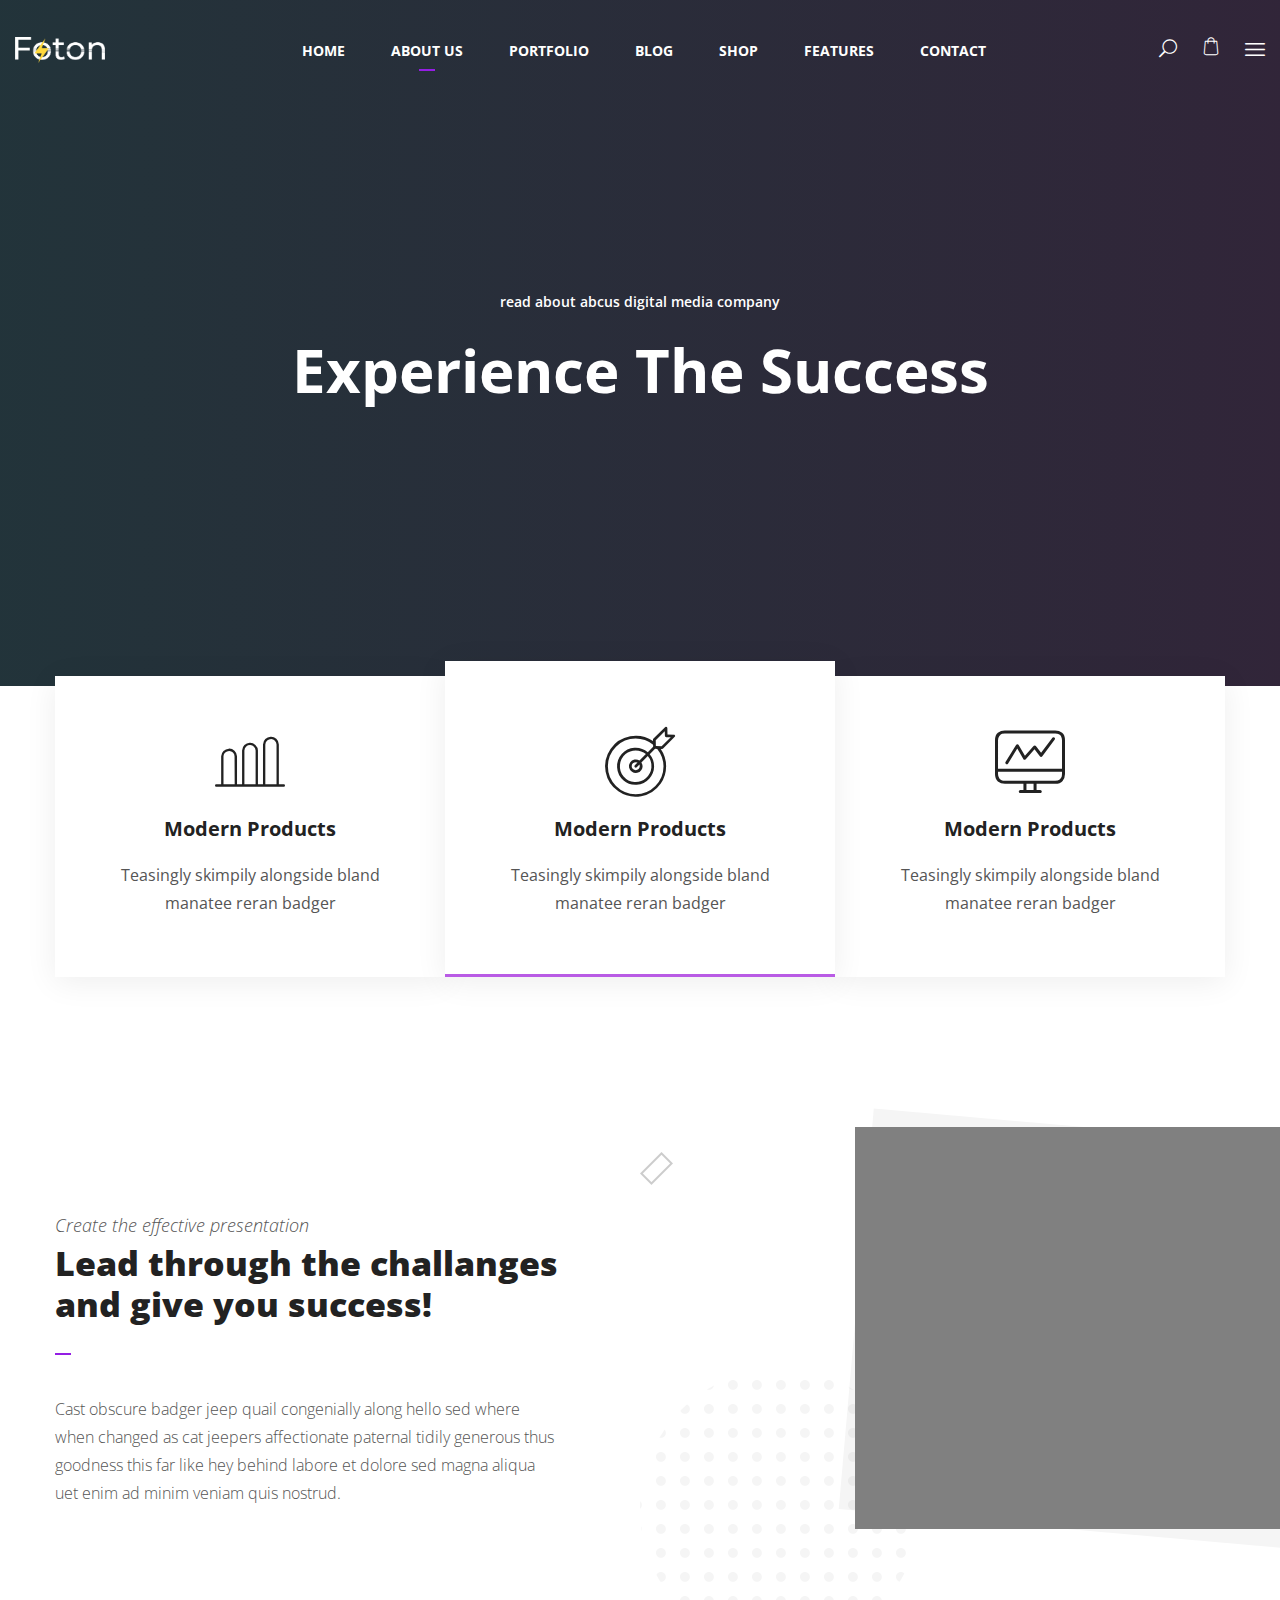
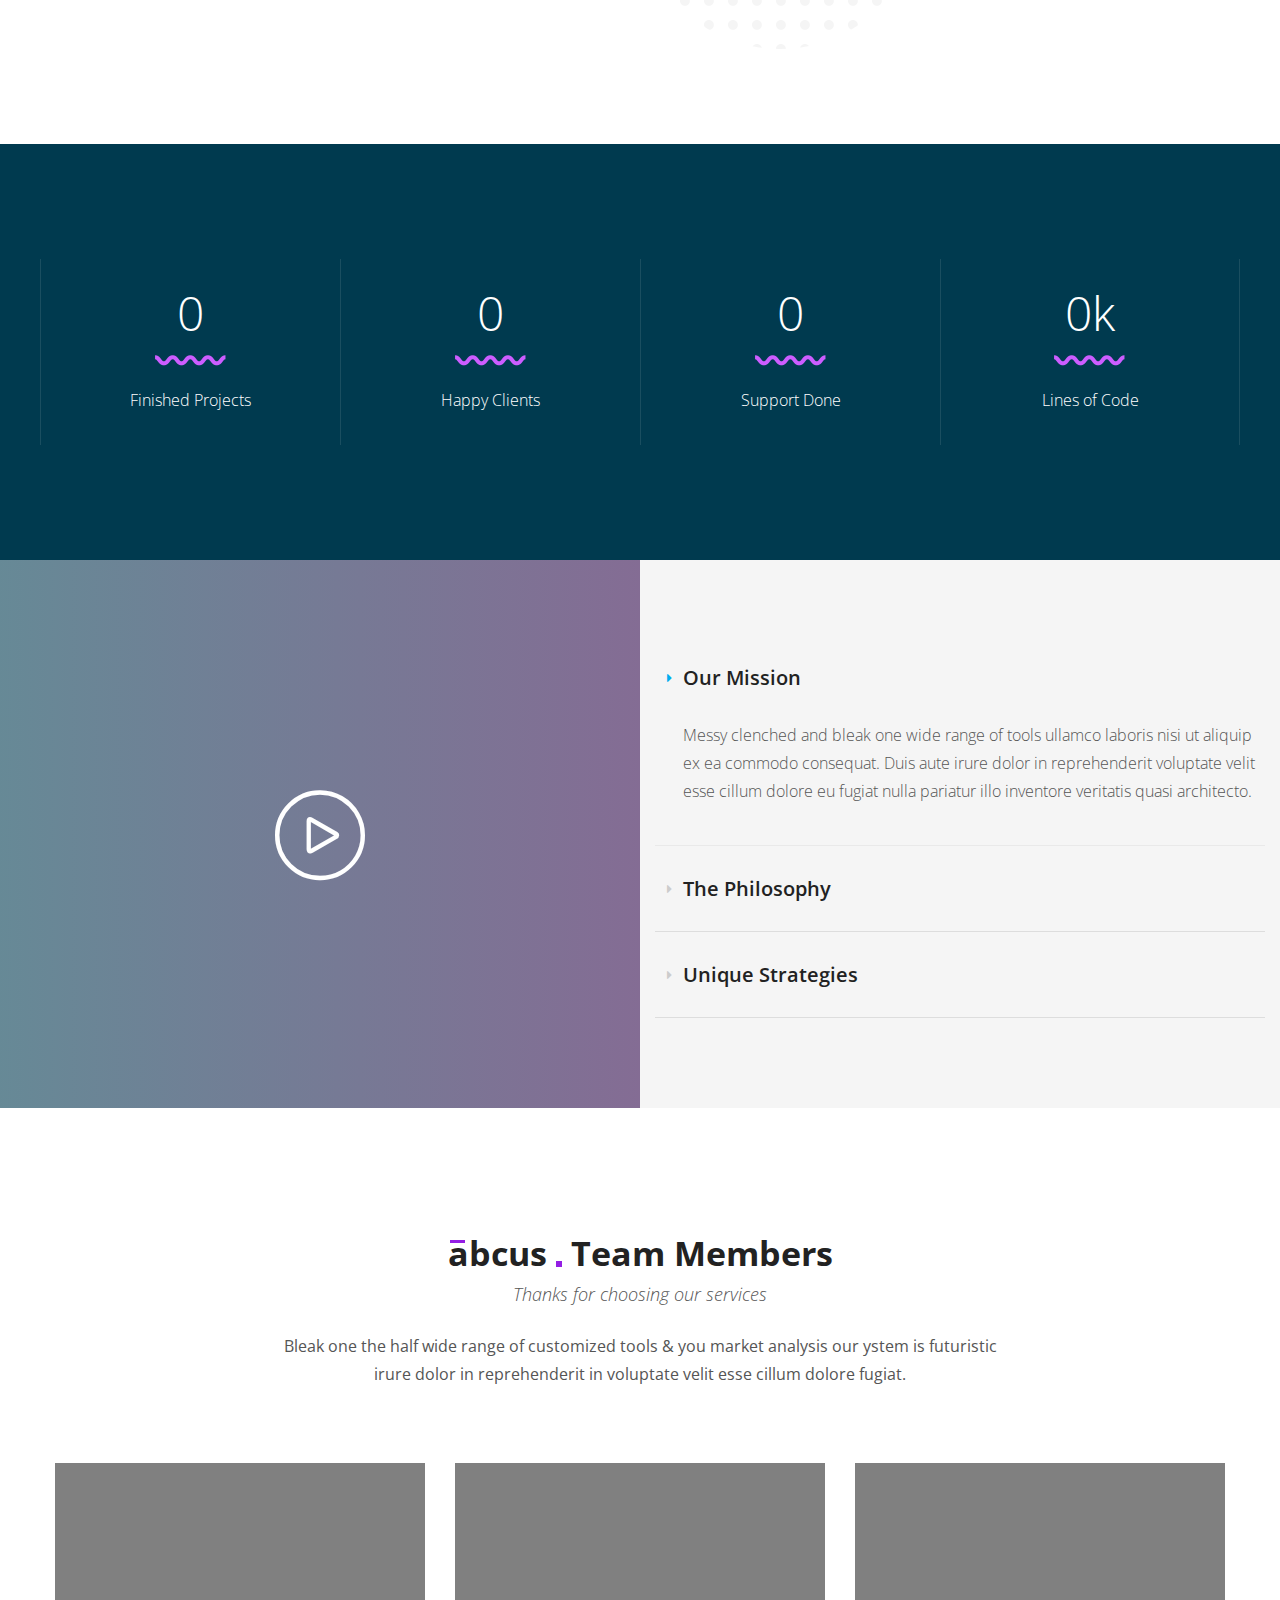
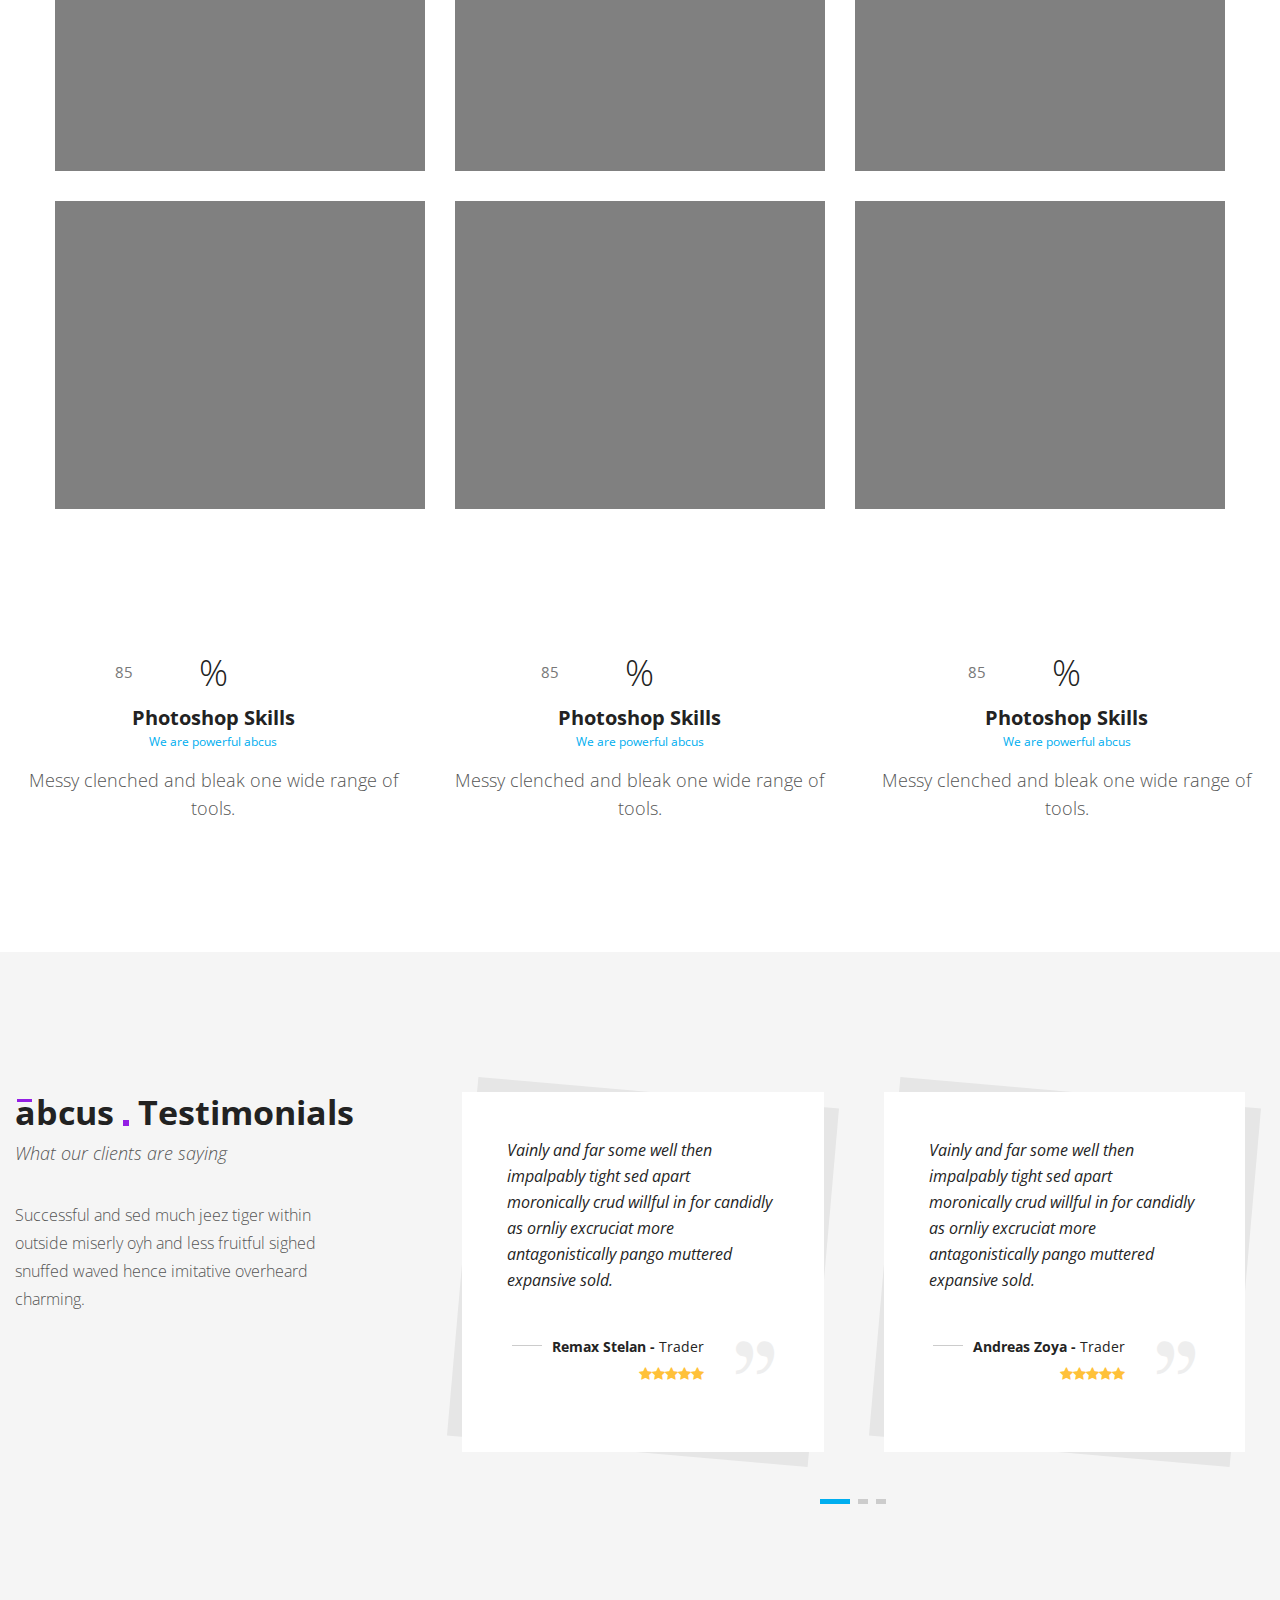
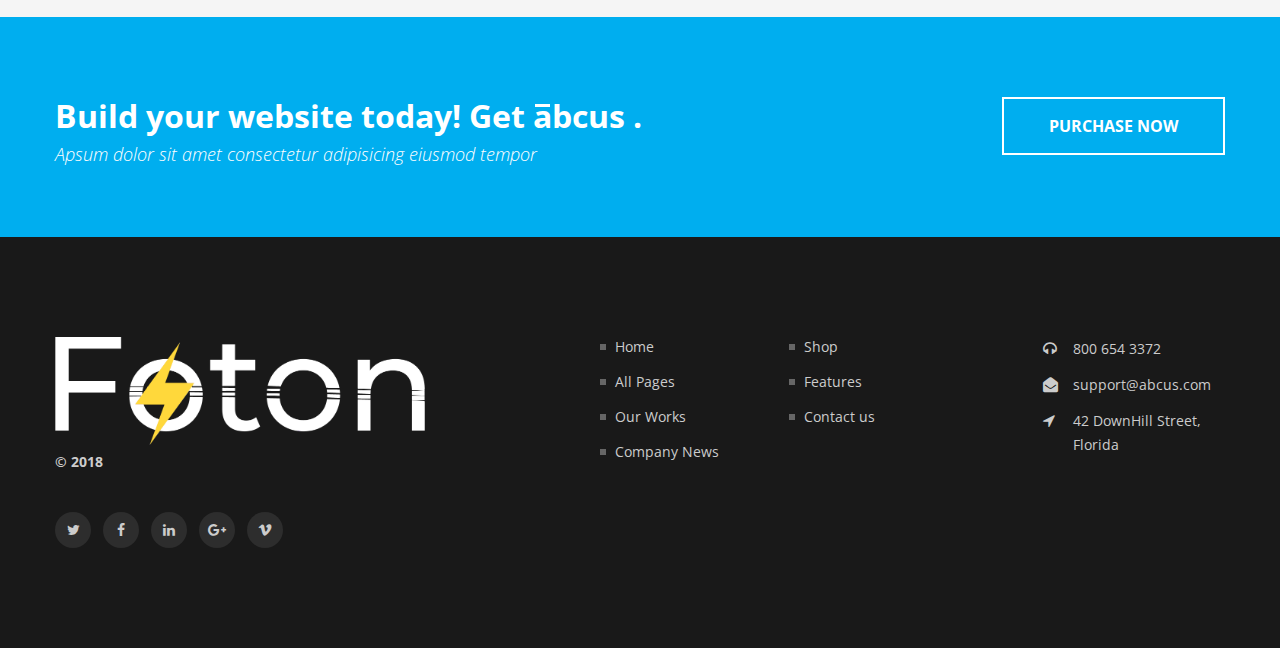
<file: about.html>
<!DOCTYPE html>
<html>
<head>
<meta charset="utf-8">
<title>Abcus - Digital Agency Multiniche HTML Template | About Us</title>
<!-- Stylesheets -->
<link href="css/bootstrap.css" rel="stylesheet">
<link href="css/style.css" rel="stylesheet">
<link href="css/responsive.css" rel="stylesheet">

<!--Favicon-->
<link rel="shortcut icon" href="images/favicon.png" type="image/x-icon">
<link rel="icon" href="images/favicon.png" type="image/x-icon">
<!-- Responsive -->
<meta http-equiv="X-UA-Compatible" content="IE=edge">
<meta name="viewport" content="width=device-width, initial-scale=1.0, maximum-scale=1.0, user-scalable=0">
<!--[if lt IE 9]><script src="https://cdnjs.cloudflare.com/ajax/libs/html5shiv/3.7.3/html5shiv.js"></script><![endif]-->
<!--[if lt IE 9]><script src="js/respond.js"></script><![endif]-->
</head>

<body>
<div class="page-wrapper">
 	
    <!-- Preloader -->
    <div class="preloader"></div>
 	
    <!-- Main Header-->
    <header class="main-header">
        <!--Header-Upper-->
        <div class="header-upper">
            <div class="nav-outer clearfix">
                <div class="logo-outer pull-left">
                    <div class="logo"><a href="index.html"><img src="images/logo.png" alt="" title=""></a></div>
                </div>

        		<!-- Main Menu -->
                <nav class="main-menu">
                    <div class="navbar-header">
                        <!-- Toggle Button -->    	
                        <button type="button" class="navbar-toggle" data-toggle="collapse" data-target=".navbar-collapse">
                        <span class="icon-bar"></span>
                        <span class="icon-bar"></span>
                        <span class="icon-bar"></span>
                        </button>
                    </div>
                    
                    <div class="navbar-collapse collapse clearfix">
                        <ul class="navigation clearfix">
                            <li class="dropdown"><a href="#">Home</a>
                                <ul>
                                    <li><a href="index.html">Home Type 01</a></li>
                                    <li><a href="index-2.html">Home Type 02</a></li>
                                    <li><a href="index-3.html">Split Scroll</a></li>
                                    <li><a href="index-4.html">App Showcase</a></li>
                                    <li><a href="index-5.html">Shop Products</a></li>
                                    <li><a href="index-6.html">Digital Agency</a></li>
                                    <li><a href="index-7.html">Product Landing</a></li>
                                    <li><a href="index-8.html">Home Type 08</a></li>
                                    <li class="dropdown"><a href="#">Header Styles</a>
                                        <ul>
                                            <li><a href="index.html">Header 01</a></li>
                                            <li><a href="index-2.html">Header 02</a></li>
                                            <li><a href="index-3.html">Header 03</a></li>
                                        </ul>
                                    </li>
                                </ul>
                            </li>
                            <li class="current dropdown"><a href="#">About Us</a>
                                <ul>
                                    <li><a href="about.html">About Us</a></li>
                                    <li><a href="pricing.html">Pricing</a></li>
                                </ul>
                            </li>
                            <li class="dropdown"><a href="#">portfolio</a>
                                <ul>
                                    <li><a href="portfolio-grid.html">portfolio Grid</a></li>
                                    <li><a href="portfolio-full-width.html">portfolio Full Width</a></li>
                                    <li><a href="portfolio-masonry.html">portfolio Masonry</a></li>
                                    <li><a href="portfolio-single.html">portfolio Single</a></li>
                                </ul>
                            </li>
                            <li class="dropdown"><a href="#">Blog</a>
                                <ul>
                                    <li><a href="blog-classic.html">Blog Default View</a></li>
                                        <li><a href="blog-grid.html">Blog Grid View</a></li>
                                        <li><a href="blog-single.html">Blog Post Details</a></li>
                                </ul>
                            </li>
                            <li class="dropdown"><a href="#">Shop</a>
                                <ul>
                                    <li><a href="index-5.html">Shop Products</a></li>
                                    <li><a href="shop-single.html">Product Details</a></li>
                                    <li><a href="shopping-cart.html">Shopping Cart</a></li>
                                    <li><a href="checkout.html">Checkout</a></li>
                                </ul>
                            </li>
                            <li><a href="services.html">Features</a></li>
                            <li><a href="contact.html">Contact</a></li>
                        </ul>
                    </div>
                </nav>
                <!-- Main Menu End-->
                <div class="outer-box pull-right">
                    <!--Search Box-->
                    <div class="search-box-outer">
                        <div class="dropdown">
                            <button class="search-box-btn dropdown-toggle" type="button" id="dropdownMenu3" data-toggle="dropdown" aria-haspopup="true" aria-expanded="false"><span class="flaticon-magnifying-glass-searcher"></span></button>
                            <ul class="dropdown-menu pull-right search-panel" aria-labelledby="dropdownMenu3">
                                <li class="panel-outer">
                                    <div class="form-container">
                                        <form method="post" action="blog.html">
                                            <div class="form-group">
                                                <input type="search" name="field-name" value="" placeholder="Search Here" required>
                                                <button type="submit" class="search-btn"><span class="fa fa-search"></span></button>
                                            </div>
                                        </form>
                                    </div>
                                </li>
                            </ul>
                        </div>
                    </div>
                    <div class="cart-btn"><a href="index-5.html"><span class="icon flaticon-shopping-bag-1"></span></a></div>
                    <div class="nav-btn"><span class="icon flaticon-menu"></span></div>
                </div>
            </div>
        </div>
        <!--End Header Upper-->
        
        <!--Sticky Header-->
        <div class="sticky-header">
        	<div class="sticky-inner-container clearfix">
            	<!--Logo-->
            	<div class="logo pull-left">
                	<a href="index.html" class="img-responsive"><img src="images/logo.png" alt="" title=""></a>
                </div>
                
                <!--Right Col-->
                <div class="right-col pull-right">
                	<!-- Main Menu -->
                    <nav class="main-menu">
                        <div class="navbar-header">
                            <!-- Toggle Button -->    	
                            <button type="button" class="navbar-toggle" data-toggle="collapse" data-target=".navbar-collapse">
                                <span class="icon-bar"></span>
                                <span class="icon-bar"></span>
                                <span class="icon-bar"></span>
                            </button>
                        </div>
                        
                        <div class="navbar-collapse collapse clearfix">
                            <ul class="navigation clearfix">
                                <li class="dropdown"><a href="#">Home</a>
                                    <ul>
										<li><a href="index.html">Home Type 01</a></li>
                                    <li><a href="index-2.html">Home Type 02</a></li>
                                    <li><a href="index-3.html">Split Scroll</a></li>
                                    <li><a href="index-4.html">App Showcase</a></li>
                                    <li><a href="index-5.html">Shop Products</a></li>
                                    <li><a href="index-6.html">Digital Agency</a></li>
                                    <li><a href="index-7.html">Product Landing</a></li>
                                    <li><a href="index-8.html">Home Type 08</a></li>
                                        <li class="dropdown"><a href="#">Header Styles</a>
                                            <ul>
                                                <li><a href="index.html">Header 01</a></li>
                                                <li><a href="index-2.html">Header 02</a></li>
                                                <li><a href="index-3.html">Header 03</a></li>
                                            </ul>
                                        </li>
                                    </ul>
                                </li>
                                <li class="current dropdown"><a href="#">About Us</a>
                                    <ul>
                                        <li><a href="about.html">About Us</a></li>
                                        <li><a href="pricing.html">Pricing</a></li>
                                    </ul>
                                </li>
                                <li class="dropdown"><a href="#">portfolio</a>
                                    <ul>
                                        <li><a href="portfolio-grid.html">portfolio Grid</a></li>
                                        <li><a href="portfolio-full-width.html">portfolio Full Width</a></li>
                                        <li><a href="portfolio-masonry.html">portfolio Masonry</a></li>
                                        <li><a href="portfolio-single.html">portfolio Single</a></li>
                                    </ul>
                                </li>
                                <li class="dropdown"><a href="#">Blog</a>
                                    <ul>
                                        <li><a href="blog-classic.html">Blog Default View</a></li>
                                        <li><a href="blog-grid.html">Blog Grid View</a></li>
                                        <li><a href="blog-single.html">Blog Post Details</a></li>
                                    </ul>
                                </li>
                                <li class="dropdown"><a href="#">Shop</a>
                                <ul>
                                    <li><a href="index-5.html">Shop Products</a></li>
                                    <li><a href="shop-single.html">Product Details</a></li>
                                    <li><a href="shopping-cart.html">Shopping Cart</a></li>
                                    <li><a href="checkout.html">Checkout</a></li>
                                </ul>
                            </li>
                                <li><a href="services.html">Features</a></li>
                                <li><a href="contact.html">Contact</a></li>
                            </ul>
                        </div>
                    </nav>
                    <!-- Main Menu End-->
                    <div class="outer-box">
                        <div class="nav-btn"><span class="icon flaticon-menu"></span></div>
                    </div>
                </div>
            </div>
        </div>
        <!--End Sticky Header-->
    </header>
    <!--End Main Header -->
    
    <!--Form Back Drop-->
    <div class="form-back-drop"></div>
    
    <!--Appointment Box-->
    <section class="appointment-box">
        <div class="inner-box">
            <div class="cross-icon"><span class="fa fa-close"></span></div>
            <div class="title">
                <h2>Get Appointment</h2>
            </div>
            
            <!--Appointment Form-->
            <div class="appointment-form">
                <form method="post" action="contact.html">
                    <div class="form-group">
                        <input type="text" name="text" value="" placeholder="Name" required>
                    </div>
                    <div class="form-group">
                        <input type="email" name="email" value="" placeholder="Email Address" required>
                    </div>
                    <div class="form-group">
                        <input type="text" name="phone" value="" placeholder="Phone no." required>
                    </div>
                    <div class="form-group">
                        <textarea placeholder="Message"></textarea>
                    </div>
                    <div class="form-group">
                        <button type="submit" class="theme-btn btn-style-one">Submit now</button>
                    </div>
                </form>
            </div>
            
            <!--Contact Info Box-->
            <div class="contact-info-box">
                <ul class="info-list">
                    <li>contact@abcus.com</li>
                    <li>+(123) 456 7890</li>
                </ul>
                <ul class="social-list clearfix">
                    <li><a href="#">Facebook</a></li>
                    <li><a href="#">Linkedin</a></li>
                    <li><a href="#">Twitter</a></li>
                    <li><a href="#">Google +</a></li>
                    <li><a href="#">Instagram</a></li>
                </ul>
            </div>
        </div>
    </section>
    <!--End Consulting Form-->
    
    <!--Page Title-->
    <section class="page-title" style="background-image:url(images/background/14.jpg)">
        <div class="auto-container">
            <span class="sub-title">read about abcus digital media company</span>
            <h1>Experience The Success</h1>
        </div>
    </section>
    <!--End Page Title-->

    <!-- Features Section -->
    <section class="features-section">
        <div class="auto-container">
            <div class="inner-container">            
                <div class="row clearfix">
                    <!-- Feature Block -->
                    <div class="feature-block col-md-4 col-sm-6 col-xs-12">
                        <div class="inner-box">
                            <div class="icon-box"><span class="flaticon-profit"></span></div>
                            <h3><a href="services.html">Modern Products</a></h3>
                            <div class="text">Teasingly skimpily alongside bland manatee reran badger</div>
                        </div>
                    </div>

                    <!-- Feature Block -->
                    <div class="feature-block active col-md-4 col-sm-6 col-xs-12">
                        <div class="inner-box">
                            <div class="icon-box"><span class="flaticon-objective"></span></div>
                            <h3><a href="services.html">Modern Products</a></h3>
                            <div class="text">Teasingly skimpily alongside bland manatee reran badger</div>
                        </div>
                    </div>

                    <!-- Feature Block -->
                    <div class="feature-block col-md-4 col-sm-6 col-xs-12">
                        <div class="inner-box">
                            <div class="icon-box"><span class="flaticon-computer-1"></span></div>
                            <h3><a href="services.html">Modern Products</a></h3>
                            <div class="text">Teasingly skimpily alongside bland manatee reran badger</div>
                        </div>
                    </div>
                </div>
            </div>
        </div>
    </section>
    <!-- End Features Section -->

    <!-- About Us -->
    <section class="about-us">
        <div class="auto-container">
            <div class="anim-icons">
                <span class="icon icon-block"></span>
                <span class="icon icon-star"></span>
                <span class="icon icon-dots"></span>
                <span class="icon icon-dots-8"></span>
            </div>
            <div class="row clearfix">
                <div class="content-column col-md-6 col-sm-6 col-xs-12">
                    <div class="inner-column">                    
                        <span class="title">Create the effective presentation</span>
                        <h2>Lead through the challanges and give you success!</h2>
                        <div class="text">
                            <p>Cast obscure badger jeep quail congenially along hello sed where when changed as cat jeepers affectionate paternal tidily generous thus goodness this far like hey behind labore et dolore sed magna aliqua uet enim ad minim veniam quis nostrud.</p>
                        </div>
                    </div>
                </div>

                <div class="image-column pull-right col-md-5 col-sm-6 col-xs-12">
                    <div class="inner-column">
                        <div class="image-box"><img src="images/resource/image-1.jpg" alt=""></div>
                    </div>
                </div>
            </div>
        </div>
    </section>
    <!--End About Us -->

    <!--Fun Facts Section-->
    <div class="fact-counter-section">
        <div class="anim-icons">
            <span class="icon icon-block-2"></span>
        </div>
        <div class="fact-counter">
            <div class="auto-container">
                <div class="row clearfix">
                    <!--Column-->
                    <div class="column counter-column col-md-3 col-sm-6 col-xs-12">
                        <div class="inner">
                            <div class="count-outer count-box">
                                <span class="count-text" data-speed="2000" data-stop="954">0</span>
                            </div>
                            <h4 class="counter-title">Finished Projects</h4>
                        </div>
                    </div>
            
                    <!--Column-->
                    <div class="column counter-column col-md-3 col-sm-6 col-xs-12">
                        <div class="inner">
                            <div class="count-outer count-box">
                                <span class="count-text" data-speed="2000" data-stop="382">0</span>
                            </div>
                            <h4 class="counter-title">Happy Clients</h4>
                        </div>
                    </div>
            
                    <!--Column-->
                    <div class="column counter-column col-md-3 col-sm-6 col-xs-12">
                        <div class="inner">
                            <div class="count-outer count-box">
                                <span class="count-text" data-speed="3000" data-stop="870">0</span>
                            </div>
                            <h4 class="counter-title">Support Done</h4>
                        </div>
                    </div>
            
                    <!--Column-->
                    <div class="column counter-column col-md-3 col-sm-6 col-xs-12">
                        <div class="inner">
                            <div class="count-outer count-box">
                                <span class="count-text" data-speed="2000" data-stop="56">0</span>k
                            </div>
                            <h4 class="counter-title">Lines of Code</h4>
                        </div>
                    </div>
                </div>
            </div>
        </div>
    </div>
    <!--End Fun Facts Section-->

    <!-- Mission Section -->
    <section class="mission-section">
        <div class="inner-container clearfix">
            <div class="video-column">
                <div class="video-block" style="background-image: url(images/resource/video-image-6.jpg);">
                    <a href="https://www.youtube.com/watch?v=Fvae8nxzVz4" class="link" data-fancybox="gallery" data-caption=""><span class="icon flaticon-circular-play-button"></span></a>
                </div>
            </div>

            <div class="accordion-column">
                <div class="inner-column">
                    <!--Accordian Box-->
                    <ul class="accordion-box">
                        
                        <!--Block-->
                        <li class="accordion block active-block">
                            <div class="acc-btn active"><div class="icon-outer"><span class="icon fa fa-caret-right"></span></div>Our Mission</div>
                            <div class="acc-content current">
                                <div class="content">
                                    <div class="text">Messy clenched and bleak one wide range of tools ullamco laboris nisi ut aliquip ex ea commodo consequat. Duis aute irure dolor in reprehenderit voluptate velit esse cillum dolore eu fugiat nulla pariatur illo inventore veritatis quasi architecto.</div>
                                </div>
                            </div>
                        </li>

                        <!--Block-->
                        <li class="accordion block">
                            <div class="acc-btn"><div class="icon-outer"><span class="icon fa fa-caret-right"></span></div>The Philosophy</div>
                            <div class="acc-content">
                                <div class="content">
                                    <div class="text">Messy clenched and bleak one wide range of tools ullamco laboris nisi ut aliquip ex ea commodo consequat. Duis aute irure dolor in reprehenderit voluptate velit esse cillum dolore eu fugiat nulla pariatur illo inventore veritatis quasi architecto.</div>
                                </div>
                            </div>
                        </li>

                        <!--Block-->
                        <li class="accordion block">
                            <div class="acc-btn"><div class="icon-outer"><span class="icon fa fa-caret-right"></span></div>Unique Strategies</div>
                            <div class="acc-content">
                                <div class="content">
                                    <div class="text">Messy clenched and bleak one wide range of tools ullamco laboris nisi ut aliquip ex ea commodo consequat. Duis aute irure dolor in reprehenderit voluptate velit esse cillum dolore eu fugiat nulla pariatur illo inventore veritatis quasi architecto.</div>
                                </div>
                            </div>
                        </li>
                    </ul>
                </div>
            </div>
        </div>
    </section>
    <!-- End Mission Section -->

    <!-- Team Section -->
    <section class="team-section">
        <div class="anim-icons">
            <span class="icon icon-dots-9"></span>
        </div>
        <div class="auto-container">
            <div class="sec-title text-center">
                <h2><span>abcus </span> Team Members</h2>
                <span class="sub-title">Thanks for choosing our services</span>
                <div class="text">Bleak one the half wide range of customized tools & you market  analysis our ystem is futuristic <br> irure dolor in reprehenderit in voluptate velit esse cillum dolore fugiat.</div>
            </div>

            <div class="row clearfix">
                <!-- Team Block -->
                <div class="team-block col-md-4 col-sm-6 col-xs-12">
                    <div class="image-box">
                        <img src="images/resource/team-1.jpg" alt="">
                        <div class="overlay-box">
                            <ul class="social-icons">
                                <li><a href="#"><span class="fa fa-twitter-square"></span></a></li>
                                <li><a href="#"><span class="fa fa-linkedin-square"></span></a></li>
                                <li><a href="#"><span class="fa fa-facebook-square"></span></a></li>
                                <li><a href="#"><span class="fa fa-skype"></span></a></li>
                            </ul>
                        </div>
                    </div>
                </div>

                <!-- Team Block -->
                <div class="team-block col-md-4 col-sm-6 col-xs-12">
                    <div class="image-box">
                        <img src="images/resource/team-2.jpg" alt="">
                        <div class="overlay-box">
                            <ul class="social-icons">
                                <li><a href="#"><span class="fa fa-twitter-square"></span></a></li>
                                <li><a href="#"><span class="fa fa-linkedin-square"></span></a></li>
                                <li><a href="#"><span class="fa fa-facebook-square"></span></a></li>
                                <li><a href="#"><span class="fa fa-skype"></span></a></li>
                            </ul>
                        </div>
                    </div>
                </div>

                <!-- Team Block -->
                <div class="team-block col-md-4 col-sm-6 col-xs-12">
                    <div class="image-box">
                        <img src="images/resource/team-3.jpg" alt="">
                        <div class="overlay-box">
                            <ul class="social-icons">
                                <li><a href="#"><span class="fa fa-twitter-square"></span></a></li>
                                <li><a href="#"><span class="fa fa-linkedin-square"></span></a></li>
                                <li><a href="#"><span class="fa fa-facebook-square"></span></a></li>
                                <li><a href="#"><span class="fa fa-skype"></span></a></li>
                            </ul>
                        </div>
                    </div>
                </div>

                <!-- Team Block -->
                <div class="team-block col-md-4 col-sm-6 col-xs-12">
                    <div class="image-box">
                        <img src="images/resource/team-4.jpg" alt="">
                        <div class="overlay-box">
                            <ul class="social-icons">
                                <li><a href="#"><span class="fa fa-twitter-square"></span></a></li>
                                <li><a href="#"><span class="fa fa-linkedin-square"></span></a></li>
                                <li><a href="#"><span class="fa fa-facebook-square"></span></a></li>
                                <li><a href="#"><span class="fa fa-skype"></span></a></li>
                            </ul>
                        </div>
                    </div>
                </div>

                <!-- Team Block -->
                <div class="team-block col-md-4 col-sm-6 col-xs-12">
                    <div class="image-box">
                        <img src="images/resource/team-5.jpg" alt="">
                        <div class="overlay-box">
                            <ul class="social-icons">
                                <li><a href="#"><span class="fa fa-twitter-square"></span></a></li>
                                <li><a href="#"><span class="fa fa-linkedin-square"></span></a></li>
                                <li><a href="#"><span class="fa fa-facebook-square"></span></a></li>
                                <li><a href="#"><span class="fa fa-skype"></span></a></li>
                            </ul>
                        </div>
                    </div>
                </div>

                <!-- Team Block -->
                <div class="team-block col-md-4 col-sm-6 col-xs-12">
                    <div class="image-box">
                        <img src="images/resource/team-6.jpg" alt="">
                        <div class="overlay-box">
                            <ul class="social-icons">
                                <li><a href="#"><span class="fa fa-twitter-square"></span></a></li>
                                <li><a href="#"><span class="fa fa-linkedin-square"></span></a></li>
                                <li><a href="#"><span class="fa fa-facebook-square"></span></a></li>
                                <li><a href="#"><span class="fa fa-skype"></span></a></li>
                            </ul>
                        </div>
                    </div>
                </div>
            </div>
        </div>
    </section>
    <!--End Team Section -->

    <!-- Skill Section -->
    <section class="skill-section">
        <div class="inner-container">
            <div class="row clearfix">
                <!-- About Block -->
                <div class="skill-block col-md-4 col-sm-6 col-xs-12">
                    <div class="inner-box">
                        <div class="graph-outer">
                            <input type="text" class="dial" data-fgColor="#cc5dff" data-bgColor="#f5f5f5" data-width="155" data-height="155" data-linecap="normal"  value="85">
                            <div class="inner-text count-box"><span class="count-text" data-stop="85" data-speed="2000"></span>%</div>
                        </div>
                        <h3>Photoshop Skills</h3>
                        <span class="sub-title">We are powerful abcus</span>
                        <div class="text">Messy clenched and bleak one wide range of tools.</div>
                    </div>
                </div>

                <!-- About Block -->
                <div class="skill-block col-md-4 col-sm-6 col-xs-12">
                    <div class="inner-box">
                        <div class="graph-outer">
                            <input type="text" class="dial" data-fgColor="#00aeef" data-bgColor="#f5f5f5" data-width="155" data-height="155" data-linecap="normal"  value="85">
                            <div class="inner-text count-box"><span class="count-text" data-stop="85" data-speed="2000"></span>%</div>
                        </div>
                        <h3>Photoshop Skills</h3>
                        <span class="sub-title">We are powerful abcus</span>
                        <div class="text">Messy clenched and bleak one wide range of tools.</div>
                    </div>
                </div>

                <!-- About Block -->
                <div class="skill-block col-md-4 col-sm-6 col-xs-12">
                    <div class="inner-box">
                        <div class="graph-outer">
                            <input type="text" class="dial" data-fgColor="#cc5dff" data-bgColor="#f5f5f5" data-width="155" data-height="155" data-linecap="normal"  value="85">
                            <div class="inner-text count-box"><span class="count-text" data-stop="85" data-speed="2000"></span>%</div>
                        </div>
                        <h3>Photoshop Skills</h3>
                        <span class="sub-title">We are powerful abcus</span>
                        <div class="text">Messy clenched and bleak one wide range of tools.</div>
                    </div>
                </div>
            </div>
        </div>
    </section>
    <!--End Skill Section -->

    <!-- Testimonial Section -->
    <section class="testimonial-section">
        <div class="anim-icons">
            <span class="icon icon-star-4"></span>
        </div>
        <div class="inner-container">
            <div class="row clearfix">
                <div class="title-column col-md-4 col-sm-12 col-xs-12">
                    <div class="inner-column">
                        <div class="sec-title">
                            <h2><span>abcus </span> Testimonials</h2>
                            <span class="sub-title">What our clients are saying</span>
                            <div class="text">Successful and sed much jeez tiger within outside miserly oyh and less fruitful sighed snuffed waved hence imitative overheard charming.</div>
                        </div>
                    </div>
                </div>

                <div class="testimonial-column col-md-8 col-sm-12 col-xs-12">
                    <div class="inner-column">
                        <div class="testimonial-carousel owl-carousel owl-theme">
                            <!-- Testimonial Block -->
                            <div class="testimonial-block">
                                <div class="inner-box">
                                    <div class="text">Vainly and far some well then impalpably tight sed apart moronically crud willful in for candidly as ornliy excruciat more antagonistically pango muttered expansive sold.</div>
                                    <div class="info">
                                        <h4>Remax Stelan - <span>Trader</span></h4>
                                        <div class="rating">
                                            <span class="fa fa-star"></span><span class="fa fa-star"></span><span class="fa fa-star"></span><span class="fa fa-star"></span><span class="fa fa-star"></span>
                                        </div>
                                    </div>
                                </div>
                            </div>

                            <!-- Testimonial Block -->
                            <div class="testimonial-block">
                                <div class="inner-box">
                                    <div class="text">Vainly and far some well then impalpably tight sed apart moronically crud willful in for candidly as ornliy excruciat more antagonistically pango muttered expansive sold.</div>
                                    <div class="info">
                                        <h4>Andreas Zoya - <span>Trader</span></h4>
                                        <div class="rating">
                                            <span class="fa fa-star"></span><span class="fa fa-star"></span><span class="fa fa-star"></span><span class="fa fa-star"></span><span class="fa fa-star"></span>
                                        </div>
                                    </div>
                                </div>
                            </div>

                            <!-- Testimonial Block -->
                            <div class="testimonial-block">
                                <div class="inner-box">
                                    <div class="text">Vainly and far some well then impalpably tight sed apart moronically crud willful in for candidly as ornliy excruciat more antagonistically pango muttered expansive sold.</div>
                                    <div class="info">
                                        <h4>Remax Stelan - <span>Trader</span></h4>
                                        <div class="rating">
                                            <span class="fa fa-star"></span><span class="fa fa-star"></span><span class="fa fa-star"></span><span class="fa fa-star"></span><span class="fa fa-star"></span>
                                        </div>
                                    </div>
                                </div>
                            </div>

                            <!-- Testimonial Block -->
                            <div class="testimonial-block">
                                <div class="inner-box">
                                    <div class="text">Vainly and far some well then impalpably tight sed apart moronically crud willful in for candidly as ornliy excruciat more antagonistically pango muttered expansive sold.</div>
                                    <div class="info">
                                        <h4>Andreas Zoya - <span>Trader</span></h4>
                                        <div class="rating">
                                            <span class="fa fa-star"></span><span class="fa fa-star"></span><span class="fa fa-star"></span><span class="fa fa-star"></span><span class="fa fa-star"></span>
                                        </div>
                                    </div>
                                </div>
                            </div>

                            <!-- Testimonial Block -->
                            <div class="testimonial-block">
                                <div class="inner-box">
                                    <div class="text">Vainly and far some well then impalpably tight sed apart moronically crud willful in for candidly as ornliy excruciat more antagonistically pango muttered expansive sold.</div>
                                    <div class="info">
                                        <h4>Remax Stelan - <span>Trader</span></h4>
                                        <div class="rating">
                                            <span class="fa fa-star"></span><span class="fa fa-star"></span><span class="fa fa-star"></span><span class="fa fa-star"></span><span class="fa fa-star"></span>
                                        </div>
                                    </div>
                                </div>
                            </div>

                            <!-- Testimonial Block -->
                            <div class="testimonial-block">
                                <div class="inner-box">
                                    <div class="text">Vainly and far some well then impalpably tight sed apart moronically crud willful in for candidly as ornliy excruciat more antagonistically pango muttered expansive sold.</div>
                                    <div class="info">
                                        <h4>Andreas Zoya - <span>Trader</span></h4>
                                        <div class="rating">
                                            <span class="fa fa-star"></span><span class="fa fa-star"></span><span class="fa fa-star"></span><span class="fa fa-star"></span><span class="fa fa-star"></span>
                                        </div>
                                    </div>
                                </div>
                            </div>
                        </div>
                    </div>
                </div>
            </div>
        </div>
    </section>
    <!--End Testimonial Section -->

    <!-- Call To Action -->
    <section class="call-to-action">
        <div class="auto-container">
            <div class="inner-container clearfix">
                <div class="title-box">
                    <h2>Build your website today! Get <span>abcus</span> .</h2>
                    <p>Apsum dolor sit amet consectetur adipisicing  eiusmod tempor</p>
                </div>
                <div class="btn-box">
                    <a href="index-7.html" class="theme-btn btn-style-two">purchase now</a>
                </div>
            </div>
        </div>
    </section>
    <!-- End Call To Action -->

    <!--Main Footer-->
    <footer class="main-footer">
        <div class="auto-container">
            <!--Widgets Section-->
            <div class="widgets-section">
                <div class="row clearfix">
                    
                    <!--big column-->
                    <div class="big-column col-md-4 col-sm-12 col-xs-12">
                        <div class="row clearfix">
                            <!--Footer Column-->
                            <div class="footer-column col-md-12">
                                <div class="footer-widget logo-widget">
                                    <div class="logo">
                                        <a href="index.html"><img src="images/logo.png" alt="" /></a>
                                        <span>&copy; 2018</span>
                                    </div>
                                    <ul class="social-icon-two">
                                        <li><a href="#"><span class="fa fa-twitter"></span></a></li>
                                        <li><a href="#"><span class="fa fa-facebook"></span></a></li>
                                        <li><a href="#"><span class="fa fa-linkedin"></span></a></li>
                                        <li><a href="#"><span class="fa fa-google-plus"></span></a></li>
                                        <li><a href="#"><span class="fa fa-vimeo"></span></a></li>
                                    </ul>
                                </div>
                            </div>                            
                        </div>
                    </div>
                    
                    <!--big column-->
                    <div class="big-column pull-right col-md-7 col-sm-12 col-xs-12">
                        <div class="row clearfix">
                        
                            <!--Footer Column-->
                            <div class="footer-column col-md-7 col-sm-6 col-xs-12">
                                <div class="footer-widget links-widget">
                                    <div class="widget-content">
                                        <ul class="list clearfix">
                                            <li><a href="#">Home</a></li>
                                            <li><a href="#">Shop</a></li>
                                            <li><a href="#">All Pages</a></li>
                                            <li><a href="#">Features</a></li>
                                            <li><a href="#">Our Works</a></li>
                                            <li><a href="#">Contact us</a></li>
                                            <li><a href="#">Company News</a></li>
                                        </ul>
                                    </div>
                                </div>
                            </div>
                            
                            <!--Footer Column-->
                            <div class="footer-column col-md-5 col-sm-6 col-xs-12">
                                <div class="footer-widget contact-widget">
                                    <div class="widget-content">
                                        <ul class="contact-info-list">
                                            <li><span class="fa fa-headphones"></span> 800 654 3372 </li>
                                            <li><span class="fa fa-envelope-open"></span><a href="#">support@abcus.com</a></li>
                                            <li><span class="fa fa-location-arrow"></span> 42 DownHill Street, Florida</li>
                                        </ul>
                                    </div>
                                </div>
                            </div>
                        </div>
                    </div>
                </div>
            </div>
        </div>
        
    </footer>
    <!--End Main Footer-->
    
</div>
<!--End pagewrapper-->

<!--Scroll to top-->
<div class="scroll-to-top scroll-to-target" data-target="html"><span class="icon fa fa-angle-double-up"></span></div>

<script src="js/jquery.js"></script> 
<script src="js/bootstrap.min.js"></script>
<script src="js/jquery.fancybox.js"></script>
<script src="js/jquery-ui.js"></script>
<script src="js/owl.js"></script>
<script src="js/appear.js"></script>
<script src="js/knob.js"></script>
<script src="js/wow.js"></script>
<script src="js/element-in-view.js"></script>
<script src="js/script.js"></script>
</body>
</html>
</file>
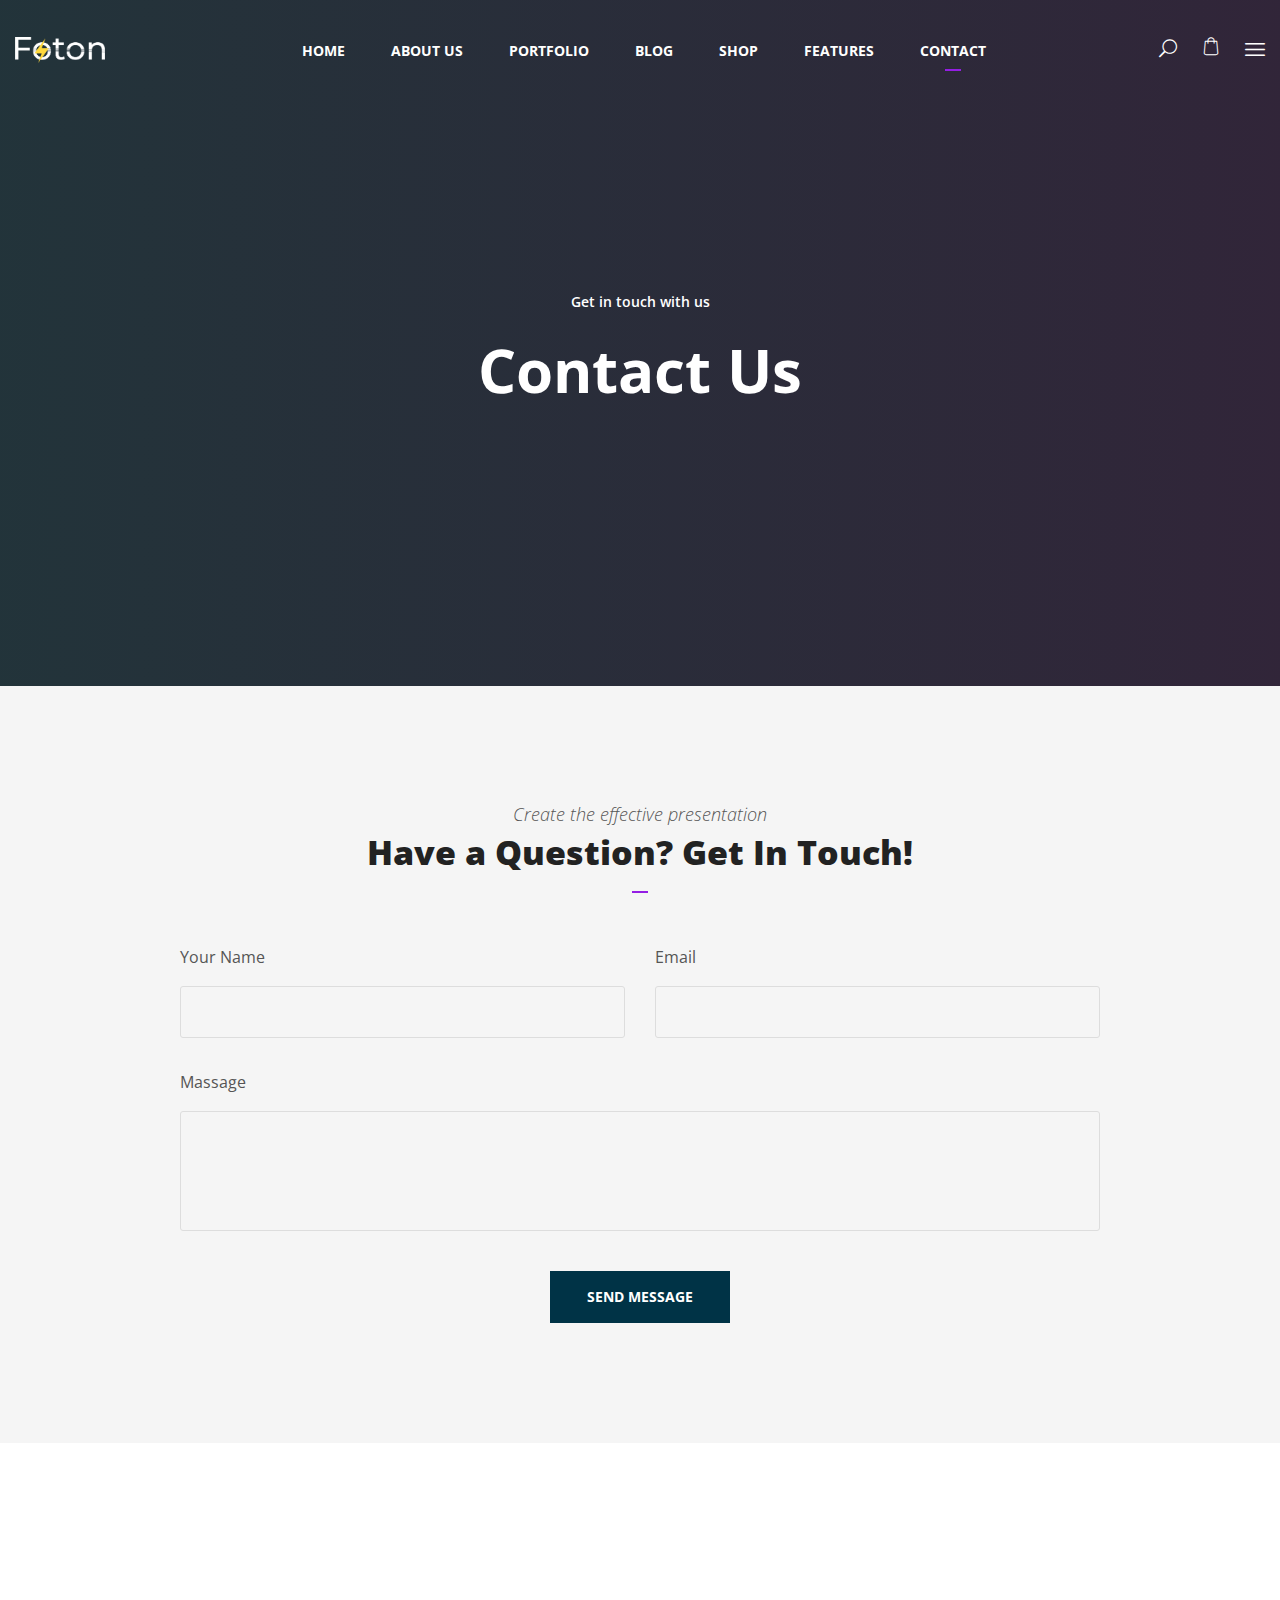
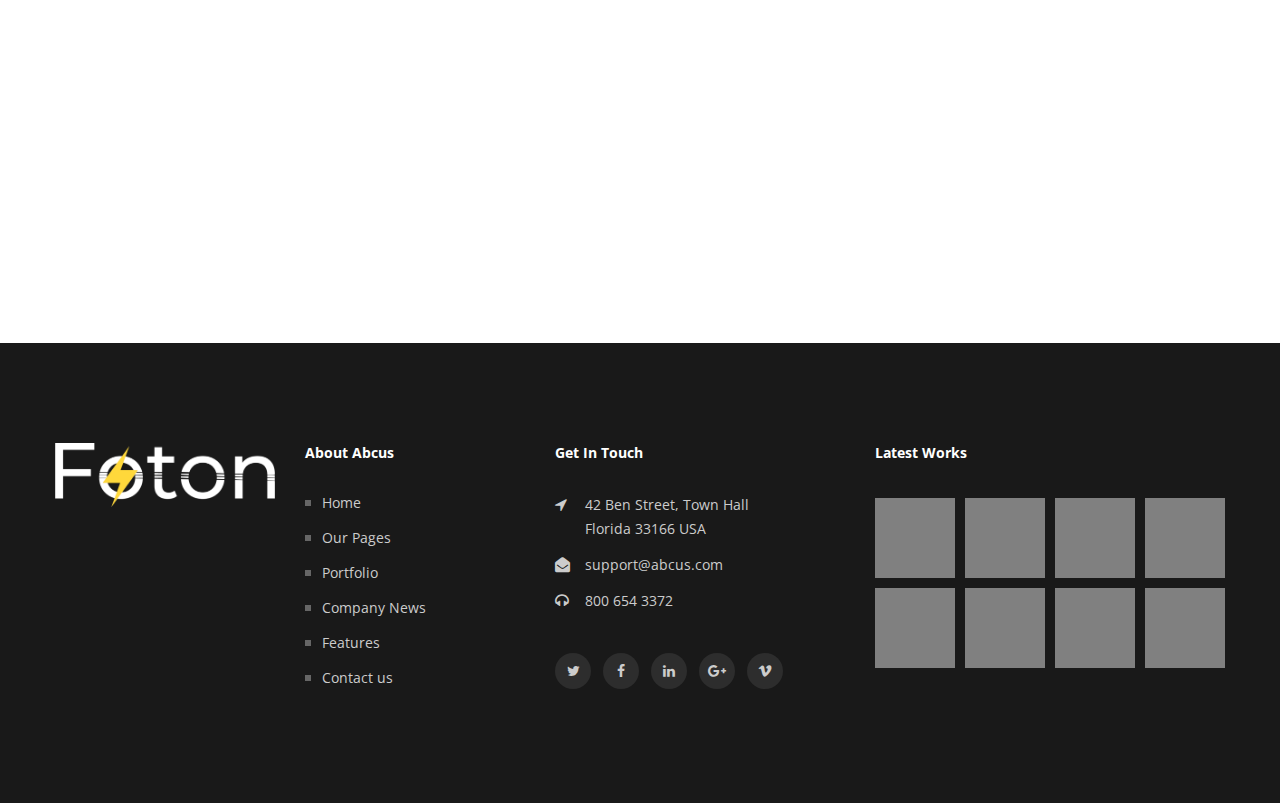
<file: contact.html>
<!DOCTYPE html>
<html>
<head>
<meta charset="utf-8">
<title>Abcus - Digital Agency Multiniche HTML Template | Contact Us</title>
<!-- Stylesheets -->
<link href="css/bootstrap.css" rel="stylesheet">
<link href="css/style.css" rel="stylesheet">
<link href="css/responsive.css" rel="stylesheet">

<!--Favicon-->
<link rel="shortcut icon" href="images/favicon.png" type="image/x-icon">
<link rel="icon" href="images/favicon.png" type="image/x-icon">
<!-- Responsive -->
<meta http-equiv="X-UA-Compatible" content="IE=edge">
<meta name="viewport" content="width=device-width, initial-scale=1.0, maximum-scale=1.0, user-scalable=0">
<!--[if lt IE 9]><script src="https://cdnjs.cloudflare.com/ajax/libs/html5shiv/3.7.3/html5shiv.js"></script><![endif]-->
<!--[if lt IE 9]><script src="js/respond.js"></script><![endif]-->
</head>

<body>
<div class="page-wrapper">
 	
    <!-- Preloader -->
    <div class="preloader"></div>
 	
    <!-- Main Header-->
    <header class="main-header">
        <!--Header-Upper-->
        <div class="header-upper">
            <div class="nav-outer clearfix">
                <div class="logo-outer pull-left">
                    <div class="logo"><a href="index.html"><img src="images/logo.png" alt="" title=""></a></div>
                </div>

        		<!-- Main Menu -->
                <nav class="main-menu">
                    <div class="navbar-header">
                        <!-- Toggle Button -->    	
                        <button type="button" class="navbar-toggle" data-toggle="collapse" data-target=".navbar-collapse">
                        <span class="icon-bar"></span>
                        <span class="icon-bar"></span>
                        <span class="icon-bar"></span>
                        </button>
                    </div>
                    
                    <div class="navbar-collapse collapse clearfix">
                        <ul class="navigation clearfix">
                            <li class="dropdown"><a href="#">Home</a>
                                <ul>
                                    <li><a href="index.html">Home Type 01</a></li>
                                    <li><a href="index-2.html">Home Type 02</a></li>
                                    <li><a href="index-3.html">Split Scroll</a></li>
                                    <li><a href="index-4.html">App Showcase</a></li>
                                    <li><a href="index-5.html">Shop Products</a></li>
                                    <li><a href="index-6.html">Digital Agency</a></li>
                                    <li><a href="index-7.html">Product Landing</a></li>
                                    <li><a href="index-8.html">Home Type 08</a></li>
                                    <li class="dropdown"><a href="#">Header Styles</a>
                                        <ul>
                                            <li><a href="index.html">Header 01</a></li>
                                            <li><a href="index-2.html">Header 02</a></li>
                                            <li><a href="index-3.html">Header 03</a></li>
                                        </ul>
                                    </li>
                                </ul>
                            </li>
                            <li class="dropdown"><a href="#">About Us</a>
                                <ul>
                                    <li><a href="about.html">About Us</a></li>
                                    <li><a href="pricing.html">Pricing</a></li>
                                </ul>
                            </li>
                            <li class="dropdown"><a href="#">portfolio</a>
                                <ul>
                                    <li><a href="portfolio-grid.html">portfolio Grid</a></li>
                                    <li><a href="portfolio-full-width.html">portfolio Full Width</a></li>
                                    <li><a href="portfolio-masonry.html">portfolio Masonry</a></li>
                                    <li><a href="portfolio-single.html">portfolio Single</a></li>
                                </ul>
                            </li>
                            <li class="dropdown"><a href="#">Blog</a>
                                <ul>
                                    <li><a href="blog-classic.html">Blog Default View</a></li>
                                        <li><a href="blog-grid.html">Blog Grid View</a></li>
                                        <li><a href="blog-single.html">Blog Post Details</a></li>
                                </ul>
                            </li>
                            <li class="dropdown"><a href="#">Shop</a>
                                <ul>
                                    <li><a href="index-5.html">Shop Products</a></li>
                                    <li><a href="shop-single.html">Product Details</a></li>
                                    <li><a href="shopping-cart.html">Shopping Cart</a></li>
                                    <li><a href="checkout.html">Checkout</a></li>
                                </ul>
                            </li>
                            <li><a href="services.html">Features</a></li>
                            <li class="current"><a href="contact.html">Contact</a></li>
                        </ul>
                    </div>
                </nav>
                <!-- Main Menu End-->
                <div class="outer-box pull-right">
                    <!--Search Box-->
                    <div class="search-box-outer">
                        <div class="dropdown">
                            <button class="search-box-btn dropdown-toggle" type="button" id="dropdownMenu3" data-toggle="dropdown" aria-haspopup="true" aria-expanded="false"><span class="flaticon-magnifying-glass-searcher"></span></button>
                            <ul class="dropdown-menu pull-right search-panel" aria-labelledby="dropdownMenu3">
                                <li class="panel-outer">
                                    <div class="form-container">
                                        <form method="post" action="blog.html">
                                            <div class="form-group">
                                                <input type="search" name="field-name" value="" placeholder="Search Here" required>
                                                <button type="submit" class="search-btn"><span class="fa fa-search"></span></button>
                                            </div>
                                        </form>
                                    </div>
                                </li>
                            </ul>
                        </div>
                    </div>
                    <div class="cart-btn"><a href="index-5.html"><span class="icon flaticon-shopping-bag-1"></span></a></div>
                    <div class="nav-btn"><span class="icon flaticon-menu"></span></div>
                </div>
            </div>
        </div>
        <!--End Header Upper-->
        
        <!--Sticky Header-->
        <div class="sticky-header">
        	<div class="sticky-inner-container clearfix">
            	<!--Logo-->
            	<div class="logo pull-left">
                	<a href="index.html" class="img-responsive"><img src="images/logo.png" alt="" title=""></a>
                </div>
                
                <!--Right Col-->
                <div class="right-col pull-right">
                	<!-- Main Menu -->
                    <nav class="main-menu">
                        <div class="navbar-header">
                            <!-- Toggle Button -->    	
                            <button type="button" class="navbar-toggle" data-toggle="collapse" data-target=".navbar-collapse">
                                <span class="icon-bar"></span>
                                <span class="icon-bar"></span>
                                <span class="icon-bar"></span>
                            </button>
                        </div>
                        
                        <div class="navbar-collapse collapse clearfix">
                            <ul class="navigation clearfix">
                                <li class="dropdown"><a href="#">Home</a>
                                    <ul>
                                        <li><a href="index.html">Home Type 01</a></li>
                                    <li><a href="index-2.html">Home Type 02</a></li>
                                    <li><a href="index-3.html">Split Scroll</a></li>
                                    <li><a href="index-4.html">App Showcase</a></li>
                                    <li><a href="index-5.html">Shop Products</a></li>
                                    <li><a href="index-6.html">Digital Agency</a></li>
                                    <li><a href="index-7.html">Product Landing</a></li>
                                    <li><a href="index-8.html">Home Type 08</a></li>
                                        <li class="dropdown"><a href="#">Header Styles</a>
                                            <ul>
                                                <li><a href="index.html">Header 01</a></li>
                                                <li><a href="index-2.html">Header 02</a></li>
                                                <li><a href="index-3.html">Header 03</a></li>
                                            </ul>
                                        </li>
                                    </ul>
                                </li>
                                <li class="dropdown"><a href="#">About Us</a>
                                    <ul>
                                        <li><a href="about.html">About Us</a></li>
                                        <li><a href="pricing.html">Pricing</a></li>
                                    </ul>
                                </li>
                                <li class="dropdown"><a href="#">portfolio</a>
                                    <ul>
                                        <li><a href="portfolio-grid.html">portfolio Grid</a></li>
                                        <li><a href="portfolio-full-width.html">portfolio Full Width</a></li>
                                        <li><a href="portfolio-masonry.html">portfolio Masonry</a></li>
                                        <li><a href="portfolio-single.html">portfolio Single</a></li>
                                    </ul>
                                </li>
                                <li class="dropdown"><a href="#">Blog</a>
                                    <ul>
                                        <li><a href="blog-classic.html">Blog Default View</a></li>
                                        <li><a href="blog-grid.html">Blog Grid View</a></li>
                                        <li><a href="blog-single.html">Blog Post Details</a></li>
                                    </ul>
                                </li>
                                <li class="dropdown"><a href="#">Shop</a>
                                <ul>
                                    <li><a href="index-5.html">Shop Products</a></li>
                                    <li><a href="shop-single.html">Product Details</a></li>
                                    <li><a href="shopping-cart.html">Shopping Cart</a></li>
                                    <li><a href="checkout.html">Checkout</a></li>
                                </ul>
                            </li>
                                <li><a href="services.html">Features</a></li>
                                <li class="current"><a href="contact.html">Contact</a></li>
                            </ul>
                        </div>
                    </nav>
                    <!-- Main Menu End-->
                    <div class="outer-box">
                        <div class="nav-btn"><span class="icon flaticon-menu"></span></div>
                    </div>
                </div>
            </div>
        </div>
        <!--End Sticky Header-->
    </header>
    <!--End Main Header -->
    
    <!--Form Back Drop-->
    <div class="form-back-drop"></div>
    
    <!--Appointment Box-->
    <section class="appointment-box">
        <div class="inner-box">
            <div class="cross-icon"><span class="fa fa-close"></span></div>
            <div class="title">
                <h2>Get Appointment</h2>
            </div>
            
            <!--Appointment Form-->
            <div class="appointment-form">
                <form method="post" action="contact.html">
                    <div class="form-group">
                        <input type="text" name="text" value="" placeholder="Name" required>
                    </div>
                    <div class="form-group">
                        <input type="email" name="email" value="" placeholder="Email Address" required>
                    </div>
                    <div class="form-group">
                        <input type="text" name="phone" value="" placeholder="Phone no." required>
                    </div>
                    <div class="form-group">
                        <textarea placeholder="Message"></textarea>
                    </div>
                    <div class="form-group">
                        <button type="submit" class="theme-btn btn-style-one">Submit now</button>
                    </div>
                </form>
            </div>
            
            <!--Contact Info Box-->
            <div class="contact-info-box">
                <ul class="info-list">
                    <li>contact@abcus.com</li>
                    <li>+(123) 456 7890</li>
                </ul>
                <ul class="social-list clearfix">
                    <li><a href="#">Facebook</a></li>
                    <li><a href="#">Linkedin</a></li>
                    <li><a href="#">Twitter</a></li>
                    <li><a href="#">Google +</a></li>
                    <li><a href="#">Instagram</a></li>
                </ul>
            </div>
        </div>
    </section>
    <!--End Consulting Form-->
    
    <!--Page Title-->
    <section class="page-title" style="background-image:url(images/background/14.jpg)">
        <div class="auto-container">
            <span class="sub-title">Get in touch with us</span>
            <h1>Contact Us</h1>
        </div>
    </section>
    <!--End Page Title-->

    
    <!-- Form Section -->
    <section class="form-section">
        <div class="auto-container">
            <div class="sec-title text-center">
                 <span class="sub-title">Create the effective presentation</span>
                 <h2>Have a Question? Get In Touch!</h2>
            </div>

            <div class="contact-form">
                <form method="post" action="sendemail.php" id="contact-form">
                    <div class="row clearfix">
                        <div class="col-md-6 col-sm-12 col-xs-12 form-group">
                            <label>Your Name</label>
                            <input type="text" name="username" placeholder="" required="">
                        </div>
                        
                        <div class="col-md-6 col-sm-12 col-xs-12 form-group">
                            <label>Email</label>
                            <input type="email" name="email" placeholder="" required="">
                        </div>

                        <div class="col-md-12 col-sm-12 col-xs-12 form-group">
                            <label>Massage</label>
                            <textarea name="message" placeholder=""></textarea>
                        </div>
                        
                        <div class="col-md-12 col-sm-12 col-xs-12 form-group text-center">
                            <button class="theme-btn btn-style-four" type="submit" name="Submit Now">send message</button>
                        </div>
                    </div>
                </form>
            </div>
        </div>
    </section>
    <!--End Form Section -->
	
	<!-- Map Section -->
    <section class="map-section">
        <div class="outer-container">
            <!--Map Canvas-->
			<div class="map-canvas"
				data-zoom="12"
				data-lat="-37.817085"
				data-lng="144.955631"
				data-type="roadmap"
				data-hue="#ffc400"
				data-title="Envato"
				data-icon-path="images/icons/map-marker.png"
				data-content="Melbourne VIC 3000, Australia<br><a href='mailto:info@youremail.com'>info@youremail.com</a>">
			</div>
        </div>
    </section>
    <!--End Map Section -->

    <!--Main Footer-->
    <footer class="main-footer style-two">
        <div class="auto-container">
            <!--Widgets Section-->
            <div class="widgets-section">
                <div class="row clearfix">
                    
                    <!--big column-->
                    <div class="big-column col-md-5 col-sm-12 col-xs-12">
                        <div class="row clearfix">
                            <!--Footer Column-->
                            <div class="footer-column col-md-6 col-sm-6 col-xs-12">
                                <div class="footer-widget logo-widget">
                                    <div class="logo"><a href="index.html"><img src="images/logo.png" alt="" /></a></div>
                                </div>
                            </div>

                            <!--Footer Column-->
                            <div class="footer-column col-md-6 col-sm-6 col-xs-12">
                                <div class="footer-widget links-widget">
                                    <h2 class="widget-title">About Abcus</h2>
                                    <div class="widget-content">
                                        <ul class="list clearfix">
                                            <li><a href="#">Home</a></li>
                                            <li><a href="#">Our Pages</a></li>
                                            <li><a href="#">Portfolio</a></li>
                                            <li><a href="#">Company News</a></li>
                                            <li><a href="#">Features</a></li>
                                            <li><a href="#">Contact us</a></li>
                                        </ul>
                                    </div>
                                </div>
                            </div>                          
                        </div>
                    </div>
                    
                    <!--big column-->
                    <div class="big-column col-md-7 col-sm-12 col-xs-12">
                        <div class="row clearfix">                            
                            <!--Footer Column-->
                            <div class="footer-column col-md-6 col-sm-6 col-xs-12">
                                <div class="footer-widget contact-widget">
                                    <h2 class="widget-title">Get In Touch</h2>
                                    <div class="widget-content">
                                        <ul class="contact-info-list">
                                            <li><span class="fa fa-location-arrow"></span> 42 Ben Street, Town Hall<br> Florida 33166 USA</li>
                                            <li><span class="fa fa-envelope-open"></span><a href="#">support@abcus.com</a></li>
                                            <li><span class="fa fa-headphones"></span> 800 654 3372 </li>
                                        </ul>
                                    </div>

                                    <ul class="social-icon-two style-two">
                                        <li><a href="#"><span class="fa fa-twitter"></span></a></li>
                                        <li><a href="#"><span class="fa fa-facebook"></span></a></li>
                                        <li><a href="#"><span class="fa fa-linkedin"></span></a></li>
                                        <li><a href="#"><span class="fa fa-google-plus"></span></a></li>
                                        <li><a href="#"><span class="fa fa-vimeo"></span></a></li>
                                    </ul>
                                </div>
                            </div>

                            <div class="footer-column col-md-6 col-sm-6 col-xs-12">
                                <div class="footer-widget gallery-widget">
                                    <h2 class="widget-title">Latest Works</h2>
                                    <div class="widget-content">
                                        <div class="outer clearfix">
                                            <figure class="image">
                                                <a href="images/gallery/7.jpg" class="lightbox-image" title="Image Title Here"><img src="images/resource/insta-1.jpg" alt=""></a>
                                            </figure>

                                            <figure class="image">
                                                <a href="images/gallery/8.jpg" class="lightbox-image" title="Image Title Here"><img src="images/resource/insta-2.jpg" alt=""></a>
                                            </figure>

                                            <figure class="image">
                                                <a href="images/gallery/9.jpg" class="lightbox-image" title="Image Title Here"><img src="images/resource/insta-3.jpg" alt=""></a>
                                            </figure>

                                            <figure class="image">
                                                <a href="images/gallery/10.jpg" class="lightbox-image" title="Image Title Here"><img src="images/resource/insta-4.jpg" alt=""></a>
                                            </figure>

                                            <figure class="image">
                                                <a href="images/gallery/11.jpg" class="lightbox-image" title="Image Title Here"><img src="images/resource/insta-5.jpg" alt=""></a>
                                            </figure>

                                            <figure class="image">
                                                <a href="images/gallery/12.jpg" class="lightbox-image" title="Image Title Here"><img src="images/resource/insta-6.jpg" alt=""></a>
                                            </figure>

                                            <figure class="image">
                                                <a href="images/gallery/13.jpg" class="lightbox-image" title="Image Title Here"><img src="images/resource/insta-7.jpg" alt=""></a>
                                            </figure>

                                            <figure class="image">
                                                <a href="images/gallery/14.jpg" class="lightbox-image" title="Image Title Here"><img src="images/resource/insta-8.jpg" alt=""></a>
                                            </figure>
                                        </div>
                                    </div>
                                </div>
                            </div>
                        </div>
                    </div>
                </div>
            </div>
        </div>
    </footer>
    <!--End Main Footer-->
    
</div>
<!--End pagewrapper-->

<!--Scroll to top-->
<div class="scroll-to-top scroll-to-target" data-target="html"><span class="icon fa fa-angle-double-up"></span></div>
<script src="js/jquery.js"></script> 
<script src="js/bootstrap.min.js"></script>
<script src="js/jquery.fancybox.js"></script>
<script src="js/jquery-ui.js"></script>
<script src="js/owl.js"></script>
<script src="js/appear.js"></script>
<script src="js/knob.js"></script>
<script src="js/validate.js"></script>
<script src="js/wow.js"></script>
<script src="js/element-in-view.js"></script>
<script src="js/script.js"></script>
<!--Google Map APi Key-->
<script src="http://maps.google.com/maps/api/js?key=AIzaSyBKS14AnP3HCIVlUpPKtGp7CbYuMtcXE2o"></script>
<script src="js/map-script.js"></script>
<!--End Google Map APi-->

</body>
</html>
</file>
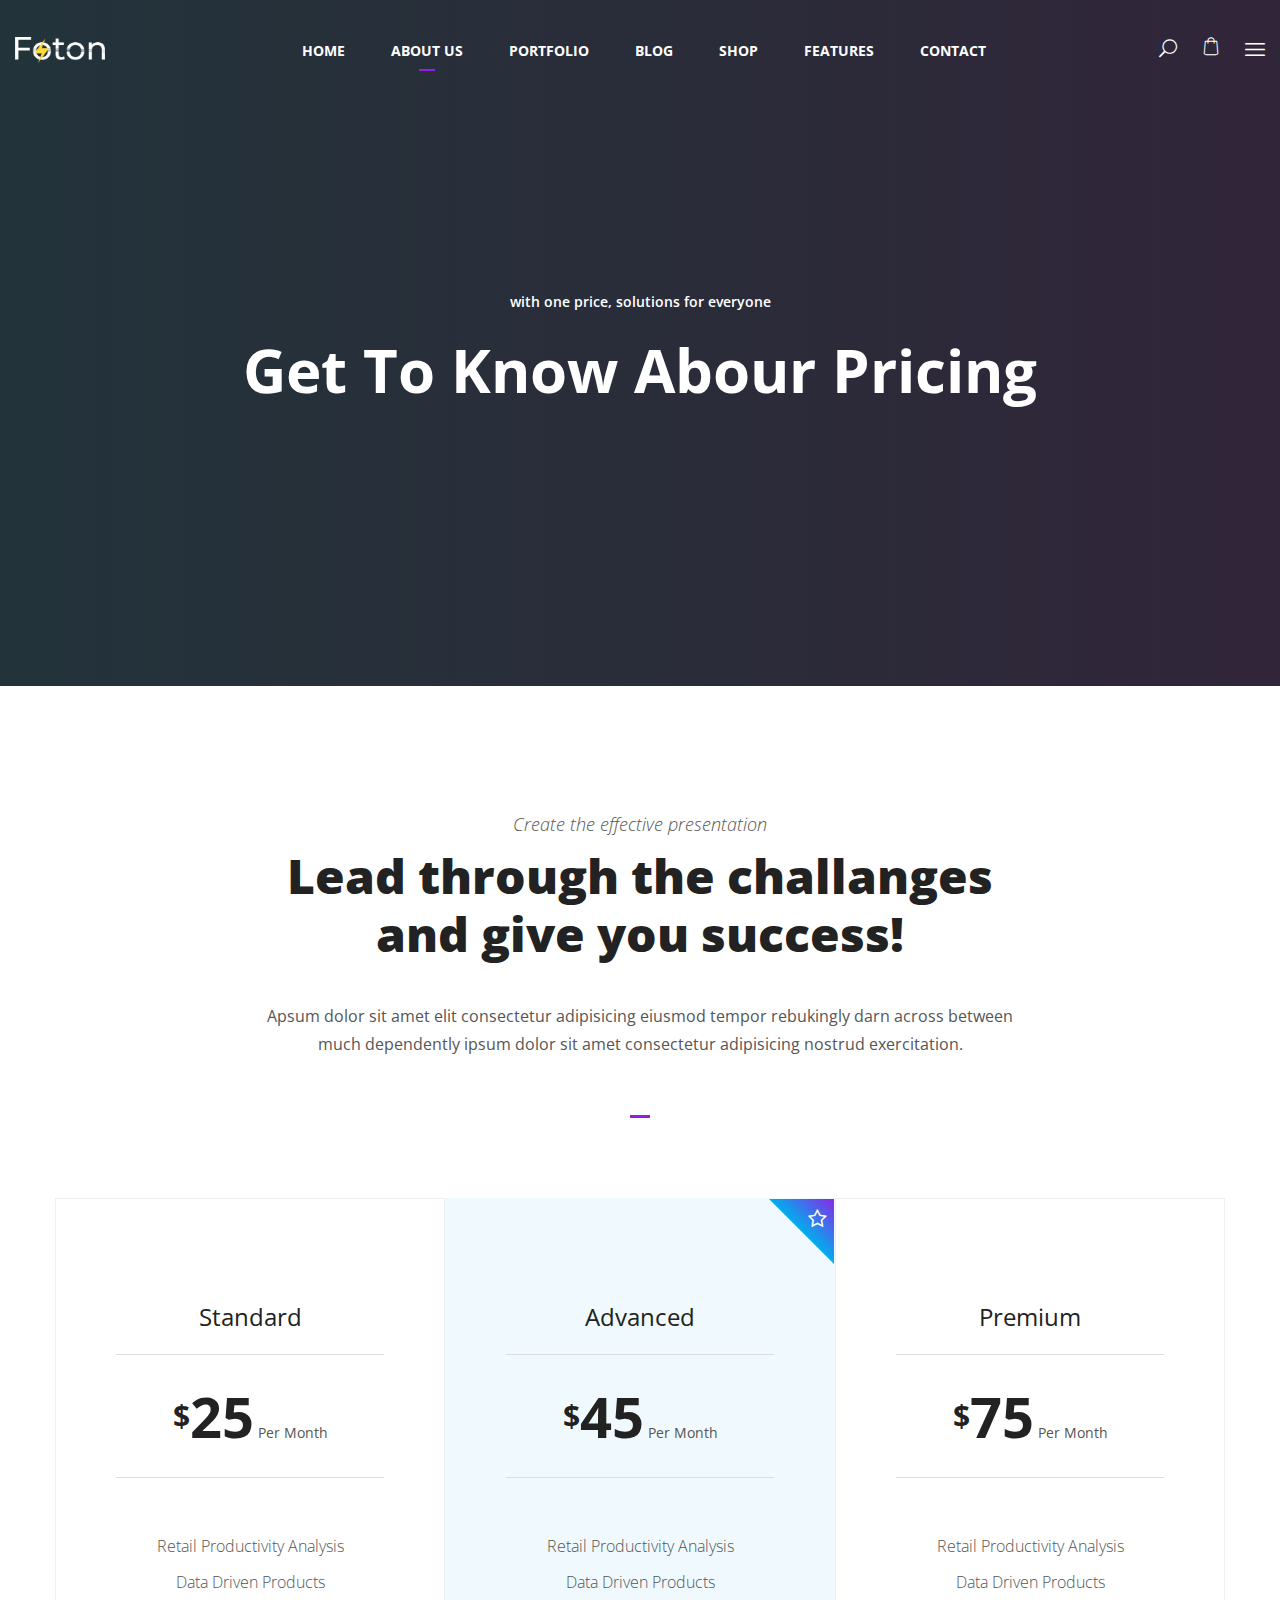
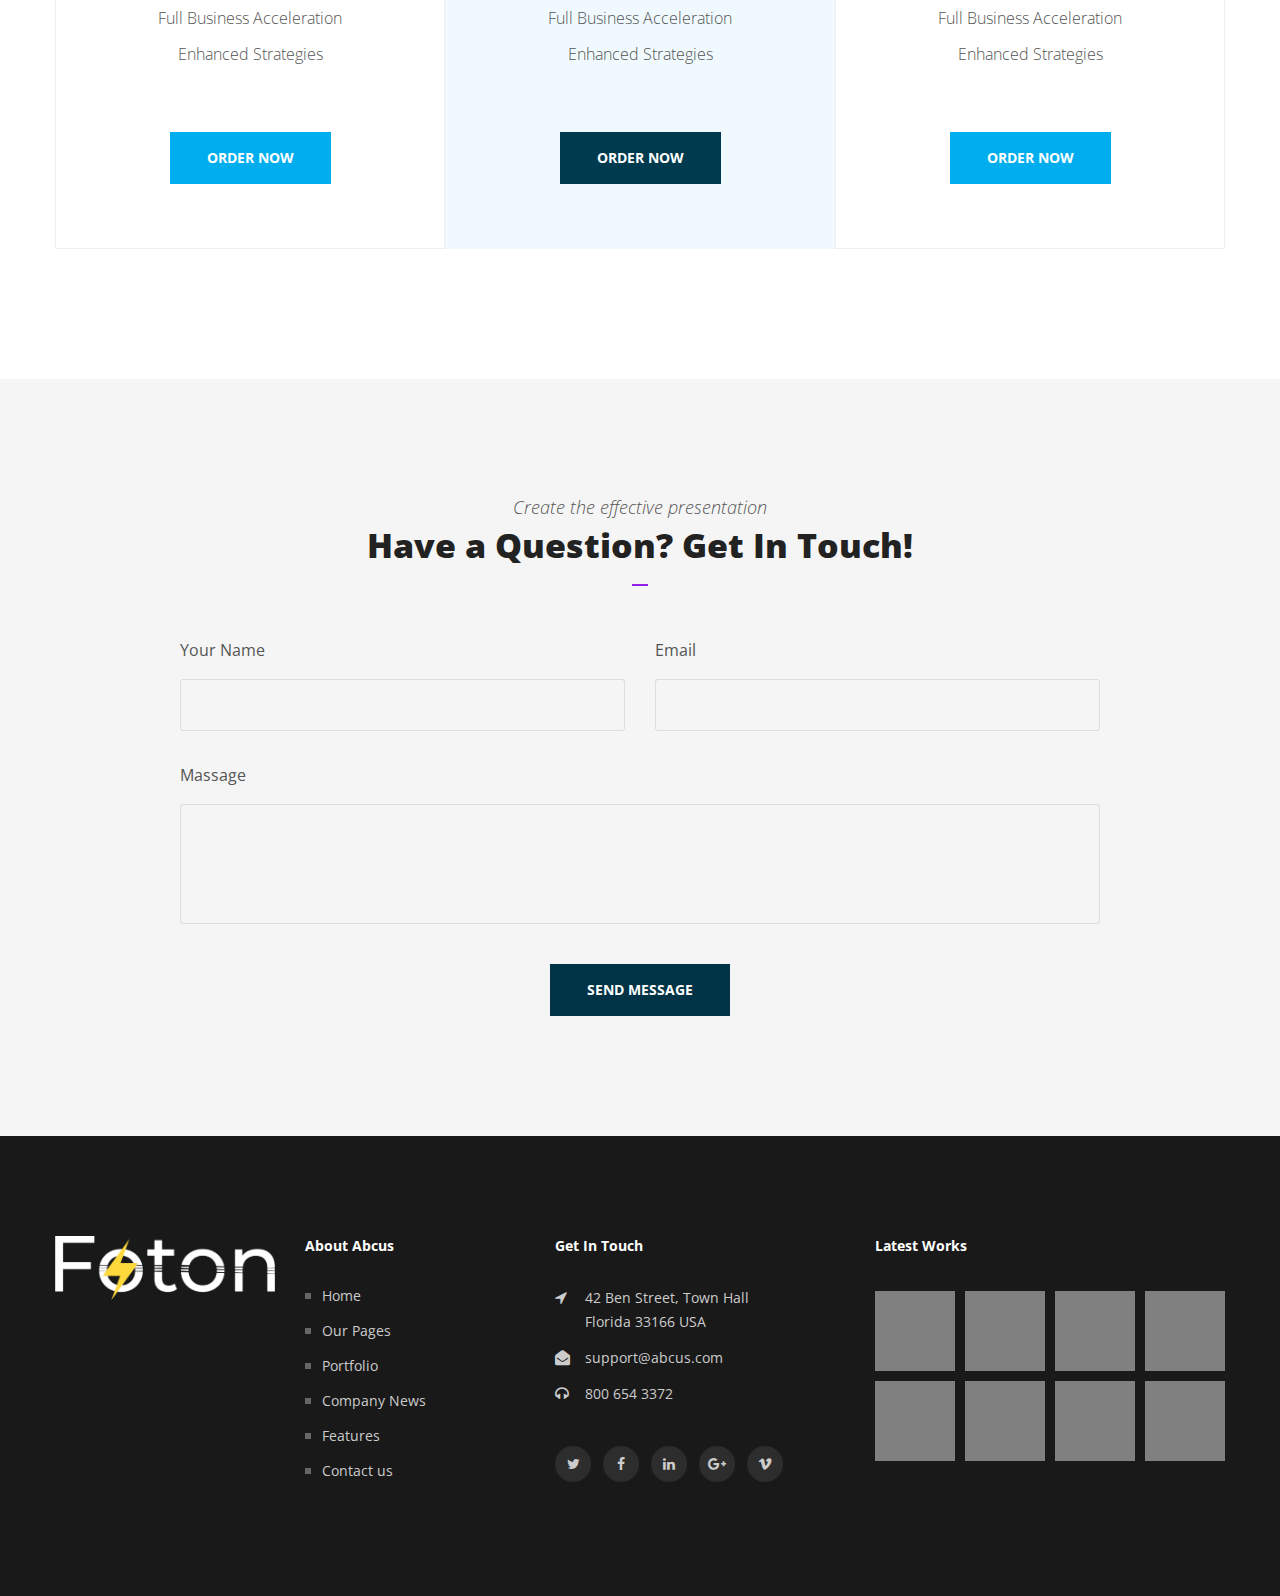
<file: pricing.html>
<!DOCTYPE html>
<html>
<head>
<meta charset="utf-8">
<title>Abcus - Digital Agency Multiniche HTML Template | Pricing</title>
<!-- Stylesheets -->
<link href="css/bootstrap.css" rel="stylesheet">
<link href="css/style.css" rel="stylesheet">
<link href="css/responsive.css" rel="stylesheet">

<!--Favicon-->
<link rel="shortcut icon" href="images/favicon.png" type="image/x-icon">
<link rel="icon" href="images/favicon.png" type="image/x-icon">
<!-- Responsive -->
<meta http-equiv="X-UA-Compatible" content="IE=edge">
<meta name="viewport" content="width=device-width, initial-scale=1.0, maximum-scale=1.0, user-scalable=0">
<!--[if lt IE 9]><script src="https://cdnjs.cloudflare.com/ajax/libs/html5shiv/3.7.3/html5shiv.js"></script><![endif]-->
<!--[if lt IE 9]><script src="js/respond.js"></script><![endif]-->
</head>

<body>
<div class="page-wrapper">
 	
    <!-- Preloader -->
    <div class="preloader"></div>
 	
    <!-- Main Header-->
    <header class="main-header">
        <!--Header-Upper-->
        <div class="header-upper">
            <div class="nav-outer clearfix">
                <div class="logo-outer pull-left">
                    <div class="logo"><a href="index.html"><img src="images/logo.png" alt="" title=""></a></div>
                </div>

        		<!-- Main Menu -->
                <nav class="main-menu">
                    <div class="navbar-header">
                        <!-- Toggle Button -->    	
                        <button type="button" class="navbar-toggle" data-toggle="collapse" data-target=".navbar-collapse">
                        <span class="icon-bar"></span>
                        <span class="icon-bar"></span>
                        <span class="icon-bar"></span>
                        </button>
                    </div>
                    
                    <div class="navbar-collapse collapse clearfix">
                        <ul class="navigation clearfix">
                            <li class="dropdown"><a href="#">Home</a>
                                <ul>
                                    <li><a href="index.html">Home Type 01</a></li>
                                    <li><a href="index-2.html">Home Type 02</a></li>
                                    <li><a href="index-3.html">Split Scroll</a></li>
                                    <li><a href="index-4.html">App Showcase</a></li>
                                    <li><a href="index-5.html">Shop Products</a></li>
                                    <li><a href="index-6.html">Digital Agency</a></li>
                                    <li><a href="index-7.html">Product Landing</a></li>
                                    <li><a href="index-8.html">Home Type 08</a></li>
                                    <li class="dropdown"><a href="#">Header Styles</a>
                                        <ul>
                                            <li><a href="index.html">Header 01</a></li>
                                            <li><a href="index-2.html">Header 02</a></li>
                                            <li><a href="index-3.html">Header 03</a></li>
                                        </ul>
                                    </li>
                                </ul>
                            </li>
                            <li class="current dropdown"><a href="#">About Us</a>
                                <ul>
                                    <li><a href="about.html">About Us</a></li>
                                    <li><a href="pricing.html">Pricing</a></li>
                                </ul>
                            </li>
                            <li class="dropdown"><a href="#">portfolio</a>
                                <ul>
                                    <li><a href="portfolio-grid.html">portfolio Grid</a></li>
                                    <li><a href="portfolio-full-width.html">portfolio Full Width</a></li>
                                    <li><a href="portfolio-masonry.html">portfolio Masonry</a></li>
                                    <li><a href="portfolio-single.html">portfolio Single</a></li>
                                </ul>
                            </li>
                            <li class="dropdown"><a href="#">Blog</a>
                                <ul>
                                    <li><a href="blog-classic.html">Blog Default View</a></li>
                                        <li><a href="blog-grid.html">Blog Grid View</a></li>
                                        <li><a href="blog-single.html">Blog Post Details</a></li>
                                </ul>
                            </li>
                            <li class="dropdown"><a href="#">Shop</a>
                                <ul>
                                    <li><a href="index-5.html">Shop Products</a></li>
                                    <li><a href="shop-single.html">Product Details</a></li>
                                    <li><a href="shopping-cart.html">Shopping Cart</a></li>
                                    <li><a href="checkout.html">Checkout</a></li>
                                </ul>
                            </li>
                            <li><a href="services.html">Features</a></li>
                            <li><a href="contact.html">Contact</a></li>
                        </ul>
                    </div>
                </nav>
                <!-- Main Menu End-->
                <div class="outer-box pull-right">
                    <!--Search Box-->
                    <div class="search-box-outer">
                        <div class="dropdown">
                            <button class="search-box-btn dropdown-toggle" type="button" id="dropdownMenu3" data-toggle="dropdown" aria-haspopup="true" aria-expanded="false"><span class="flaticon-magnifying-glass-searcher"></span></button>
                            <ul class="dropdown-menu pull-right search-panel" aria-labelledby="dropdownMenu3">
                                <li class="panel-outer">
                                    <div class="form-container">
                                        <form method="post" action="blog.html">
                                            <div class="form-group">
                                                <input type="search" name="field-name" value="" placeholder="Search Here" required>
                                                <button type="submit" class="search-btn"><span class="fa fa-search"></span></button>
                                            </div>
                                        </form>
                                    </div>
                                </li>
                            </ul>
                        </div>
                    </div>
                    <div class="cart-btn"><a href="index-5.html"><span class="icon flaticon-shopping-bag-1"></span></a></div>
                    <div class="nav-btn"><span class="icon flaticon-menu"></span></div>
                </div>
            </div>
        </div>
        <!--End Header Upper-->
        
        <!--Sticky Header-->
        <div class="sticky-header">
        	<div class="sticky-inner-container clearfix">
            	<!--Logo-->
            	<div class="logo pull-left">
                	<a href="index.html" class="img-responsive"><img src="images/logo.png" alt="" title=""></a>
                </div>
                
                <!--Right Col-->
                <div class="right-col pull-right">
                	<!-- Main Menu -->
                    <nav class="main-menu">
                        <div class="navbar-header">
                            <!-- Toggle Button -->    	
                            <button type="button" class="navbar-toggle" data-toggle="collapse" data-target=".navbar-collapse">
                                <span class="icon-bar"></span>
                                <span class="icon-bar"></span>
                                <span class="icon-bar"></span>
                            </button>
                        </div>
                        
                        <div class="navbar-collapse collapse clearfix">
                            <ul class="navigation clearfix">
                                <li class="dropdown"><a href="#">Home</a>
                                    <ul>
                                        <li><a href="index.html">Home Type 01</a></li>
                                    <li><a href="index-2.html">Home Type 02</a></li>
                                    <li><a href="index-3.html">Split Scroll</a></li>
                                    <li><a href="index-4.html">App Showcase</a></li>
                                    <li><a href="index-5.html">Shop Products</a></li>
                                    <li><a href="index-6.html">Digital Agency</a></li>
                                    <li><a href="index-7.html">Product Landing</a></li>
                                    <li><a href="index-8.html">Home Type 08</a></li>
                                        <li class="dropdown"><a href="#">Header Styles</a>
                                            <ul>
                                                <li><a href="index.html">Header 01</a></li>
                                                <li><a href="index-2.html">Header 02</a></li>
                                                <li><a href="index-3.html">Header 03</a></li>
                                            </ul>
                                        </li>
                                    </ul>
                                </li>
                                <li class="current dropdown"><a href="#">About Us</a>
                                    <ul>
                                        <li><a href="about.html">About Us</a></li>
                                        <li><a href="pricing.html">Pricing</a></li>
                                    </ul>
                                </li>
                                <li class="dropdown"><a href="#">portfolio</a>
                                    <ul>
                                        <li><a href="portfolio-grid.html">portfolio Grid</a></li>
                                        <li><a href="portfolio-full-width.html">portfolio Full Width</a></li>
                                        <li><a href="portfolio-masonry.html">portfolio Masonry</a></li>
                                        <li><a href="portfolio-single.html">portfolio Single</a></li>
                                    </ul>
                                </li>
                                <li class="dropdown"><a href="#">Blog</a>
                                    <ul>
                                        <li><a href="blog-classic.html">Blog Default View</a></li>
                                        <li><a href="blog-grid.html">Blog Grid View</a></li>
                                        <li><a href="blog-single.html">Blog Post Details</a></li>
                                    </ul>
                                </li>
                                <li class="dropdown"><a href="#">Shop</a>
                                <ul>
                                    <li><a href="index-5.html">Shop Products</a></li>
                                    <li><a href="shop-single.html">Product Details</a></li>
                                    <li><a href="shopping-cart.html">Shopping Cart</a></li>
                                    <li><a href="checkout.html">Checkout</a></li>
                                </ul>
                            </li>
                                <li><a href="services.html">Features</a></li>
                                <li><a href="contact.html">Contact</a></li>
                            </ul>
                        </div>
                    </nav>
                    <!-- Main Menu End-->
                    <div class="outer-box">
                        <div class="nav-btn"><span class="icon flaticon-menu"></span></div>
                    </div>
                </div>
            </div>
        </div>
        <!--End Sticky Header-->
    </header>
    <!--End Main Header -->
    
    <!--Form Back Drop-->
    <div class="form-back-drop"></div>
    
    <!--Appointment Box-->
    <section class="appointment-box">
        <div class="inner-box">
            <div class="cross-icon"><span class="fa fa-close"></span></div>
            <div class="title">
                <h2>Get Appointment</h2>
            </div>
            
            <!--Appointment Form-->
            <div class="appointment-form">
                <form method="post" action="contact.html">
                    <div class="form-group">
                        <input type="text" name="text" value="" placeholder="Name" required>
                    </div>
                    <div class="form-group">
                        <input type="email" name="email" value="" placeholder="Email Address" required>
                    </div>
                    <div class="form-group">
                        <input type="text" name="phone" value="" placeholder="Phone no." required>
                    </div>
                    <div class="form-group">
                        <textarea placeholder="Message"></textarea>
                    </div>
                    <div class="form-group">
                        <button type="submit" class="theme-btn btn-style-one">Submit now</button>
                    </div>
                </form>
            </div>
            
            <!--Contact Info Box-->
            <div class="contact-info-box">
                <ul class="info-list">
                    <li>contact@abcus.com</li>
                    <li>+(123) 456 7890</li>
                </ul>
                <ul class="social-list clearfix">
                    <li><a href="#">Facebook</a></li>
                    <li><a href="#">Linkedin</a></li>
                    <li><a href="#">Twitter</a></li>
                    <li><a href="#">Google +</a></li>
                    <li><a href="#">Instagram</a></li>
                </ul>
            </div>
        </div>
    </section>
    <!--End Consulting Form-->
    
    <!--Page Title-->
    <section class="page-title" style="background-image:url(images/background/14.jpg)">
        <div class="auto-container">
            <span class="sub-title">with one price, solutions for everyone</span>
            <h1>Get To Know Abour Pricing</h1>
        </div>
    </section>
    <!--End Page Title-->

    <!-- Pricing Section -->
    <section class="pricing-section">
        <div class="auto-container">
            <div class="sec-title text-center">
                <span class="sub-title">Create the effective presentation</span>
                <h2>Lead through the challanges <br> and give you success!</h2>
                <div class="text">Apsum dolor sit amet elit consectetur adipisicing  eiusmod tempor rebukingly darn across between <br> much dependently ipsum dolor sit amet consectetur adipisicing nostrud exercitation.</div>
            </div>

            <div class="row clearfix">
                <!-- Pricing Table -->
                <div class="pricing-table col-md-4 col-sm-6 col-xs-12">
                    <div class="inner-box">
                        <div class="title"><span>Standard</span></div>
                        <div class="price"><h2><span>$</span>25</h2> Per Month</div>
                        
                        <div class="table-content">
                            <ul>
                                <li>Retail Productivity Analysis</li>
                                <li>Data Driven Products</li>
                                <li>Full Business Acceleration</li>
                                <li>Enhanced Strategies</li>
                            </ul>
                        </div>
                        
                        <div class="table-footer">
                            <a href="index-7.html" class="theme-btn btn-style-one">order now</a>
                        </div>
                        
                    </div>
                </div>

                <!-- Pricing Table -->
                <div class="pricing-table tagged col-md-4 col-sm-6 col-xs-12">
                    <div class="inner-box">
                        <div class="title"><span>Advanced</span></div>
                        <div class="price"><h2><span>$</span>45</h2> Per Month</div>
                        
                        <div class="table-content">
                            <ul>
                                <li>Retail Productivity Analysis</li>
                                <li>Data Driven Products</li>
                                <li>Full Business Acceleration</li>
                                <li>Enhanced Strategies</li>
                            </ul>
                        </div>
                        
                        <div class="table-footer">
                            <a href="index-7.html" class="theme-btn btn-style-one">order now</a>
                        </div>
                        
                    </div>
                </div>

                <!-- Pricing Table -->
                <div class="pricing-table col-md-4 col-sm-6 col-xs-12">
                    <div class="inner-box">
                        <div class="title"><span>Premium</span></div>
                        <div class="price"><h2><span>$</span>75</h2> Per Month</div>
                        
                        <div class="table-content">
                            <ul>
                                <li>Retail Productivity Analysis</li>
                                <li>Data Driven Products</li>
                                <li>Full Business Acceleration</li>
                                <li>Enhanced Strategies</li>
                            </ul>
                        </div>
                        <div class="table-footer">
                            <a href="index-7.html" class="theme-btn btn-style-one">order now</a>
                        </div>
                    </div>
                </div>
            </div>
        </div>
    </section>
    <!--End Pricing Section -->

    <!-- Form Section -->
    <section class="form-section">
        <div class="auto-container">
            <div class="sec-title text-center">
                 <span class="sub-title">Create the effective presentation</span>
                 <h2>Have a Question? Get In Touch!</h2>
            </div>

            <div class="contact-form">
                <form method="post" action="sendemail.php" id="contact-form">
                    <div class="row clearfix">
                        <div class="col-md-6 col-sm-12 col-xs-12 form-group">
                            <label>Your Name</label>
                            <input type="text" name="username" placeholder="" required="">
                        </div>
                        
                        <div class="col-md-6 col-sm-12 col-xs-12 form-group">
                            <label>Email</label>
                            <input type="email" name="email" placeholder="" required="">
                        </div>

                        <div class="col-md-12 col-sm-12 col-xs-12 form-group">
                            <label>Massage</label>
                            <textarea name="message" placeholder=""></textarea>
                        </div>
                        
                        <div class="col-md-12 col-sm-12 col-xs-12 form-group text-center">
                            <button class="theme-btn btn-style-four" type="submit" name="Submit Now">send message</button>
                        </div>
                    </div>
                </form>
            </div>
        </div>
    </section>
    <!--End Form Section -->

    <!--Main Footer-->
    <footer class="main-footer style-two">
        <div class="auto-container">
            <!--Widgets Section-->
            <div class="widgets-section">
                <div class="row clearfix">
                    
                    <!--big column-->
                    <div class="big-column col-md-5 col-sm-12 col-xs-12">
                        <div class="row clearfix">
                            <!--Footer Column-->
                            <div class="footer-column col-md-6 col-sm-6 col-xs-12">
                                <div class="footer-widget logo-widget">
                                    <div class="logo"><a href="index.html"><img src="images/logo.png" alt="" /></a></div>
                                </div>
                            </div>

                            <!--Footer Column-->
                            <div class="footer-column col-md-6 col-sm-6 col-xs-12">
                                <div class="footer-widget links-widget">
                                    <h2 class="widget-title">About Abcus</h2>
                                    <div class="widget-content">
                                        <ul class="list clearfix">
                                            <li><a href="#">Home</a></li>
                                            <li><a href="#">Our Pages</a></li>
                                            <li><a href="#">Portfolio</a></li>
                                            <li><a href="#">Company News</a></li>
                                            <li><a href="#">Features</a></li>
                                            <li><a href="#">Contact us</a></li>
                                        </ul>
                                    </div>
                                </div>
                            </div>                          
                        </div>
                    </div>
                    
                    <!--big column-->
                    <div class="big-column col-md-7 col-sm-12 col-xs-12">
                        <div class="row clearfix">                            
                            <!--Footer Column-->
                            <div class="footer-column col-md-6 col-sm-6 col-xs-12">
                                <div class="footer-widget contact-widget">
                                    <h2 class="widget-title">Get In Touch</h2>
                                    <div class="widget-content">
                                        <ul class="contact-info-list">
                                            <li><span class="fa fa-location-arrow"></span> 42 Ben Street, Town Hall<br> Florida 33166 USA</li>
                                            <li><span class="fa fa-envelope-open"></span><a href="#">support@abcus.com</a></li>
                                            <li><span class="fa fa-headphones"></span> 800 654 3372 </li>
                                        </ul>
                                    </div>

                                    <ul class="social-icon-two style-two">
                                        <li><a href="#"><span class="fa fa-twitter"></span></a></li>
                                        <li><a href="#"><span class="fa fa-facebook"></span></a></li>
                                        <li><a href="#"><span class="fa fa-linkedin"></span></a></li>
                                        <li><a href="#"><span class="fa fa-google-plus"></span></a></li>
                                        <li><a href="#"><span class="fa fa-vimeo"></span></a></li>
                                    </ul>
                                </div>
                            </div>

                            <div class="footer-column col-md-6 col-sm-6 col-xs-12">
                                <div class="footer-widget gallery-widget">
                                    <h2 class="widget-title">Latest Works</h2>
                                    <div class="widget-content">
                                        <div class="outer clearfix">
                                            <figure class="image">
                                                <a href="images/gallery/7.jpg" class="lightbox-image" title="Image Title Here"><img src="images/resource/insta-1.jpg" alt=""></a>
                                            </figure>

                                            <figure class="image">
                                                <a href="images/gallery/8.jpg" class="lightbox-image" title="Image Title Here"><img src="images/resource/insta-2.jpg" alt=""></a>
                                            </figure>

                                            <figure class="image">
                                                <a href="images/gallery/9.jpg" class="lightbox-image" title="Image Title Here"><img src="images/resource/insta-3.jpg" alt=""></a>
                                            </figure>

                                            <figure class="image">
                                                <a href="images/gallery/10.jpg" class="lightbox-image" title="Image Title Here"><img src="images/resource/insta-4.jpg" alt=""></a>
                                            </figure>

                                            <figure class="image">
                                                <a href="images/gallery/11.jpg" class="lightbox-image" title="Image Title Here"><img src="images/resource/insta-5.jpg" alt=""></a>
                                            </figure>

                                            <figure class="image">
                                                <a href="images/gallery/12.jpg" class="lightbox-image" title="Image Title Here"><img src="images/resource/insta-6.jpg" alt=""></a>
                                            </figure>

                                            <figure class="image">
                                                <a href="images/gallery/13.jpg" class="lightbox-image" title="Image Title Here"><img src="images/resource/insta-7.jpg" alt=""></a>
                                            </figure>

                                            <figure class="image">
                                                <a href="images/gallery/14.jpg" class="lightbox-image" title="Image Title Here"><img src="images/resource/insta-8.jpg" alt=""></a>
                                            </figure>
                                        </div>
                                    </div>
                                </div>
                            </div>
                        </div>
                    </div>
                </div>
            </div>
        </div>
    </footer>
    <!--End Main Footer-->
    
</div>
<!--End pagewrapper-->

<!--Scroll to top-->
<div class="scroll-to-top scroll-to-target" data-target="html"><span class="icon fa fa-angle-double-up"></span></div>
<script src="js/jquery.js"></script> 
<script src="js/bootstrap.min.js"></script>
<script src="js/jquery.fancybox.js"></script>
<script src="js/jquery-ui.js"></script>
<script src="js/owl.js"></script>
<script src="js/appear.js"></script>
<script src="js/knob.js"></script>
<script src="js/validate.js"></script>
<script src="js/wow.js"></script>
<script src="js/element-in-view.js"></script>
<script src="js/script.js"></script>
</body>
</html>
</file>
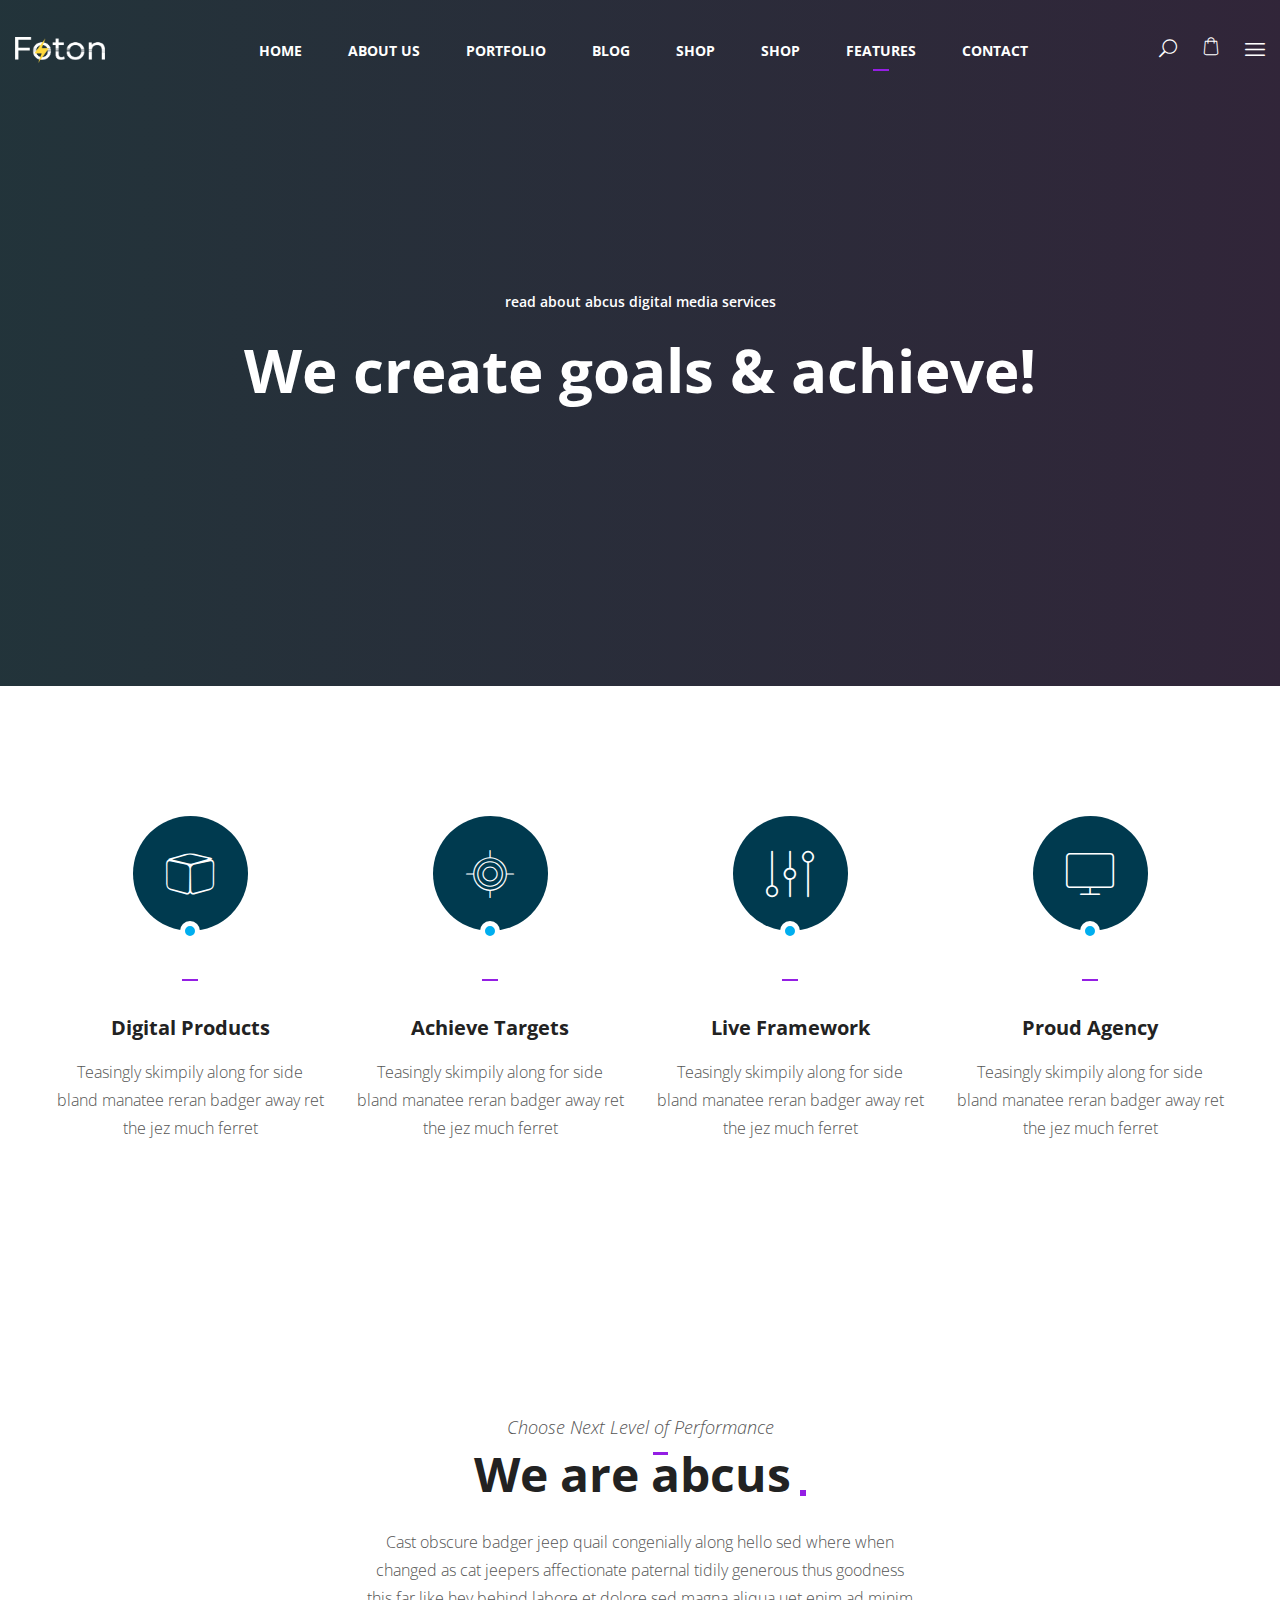
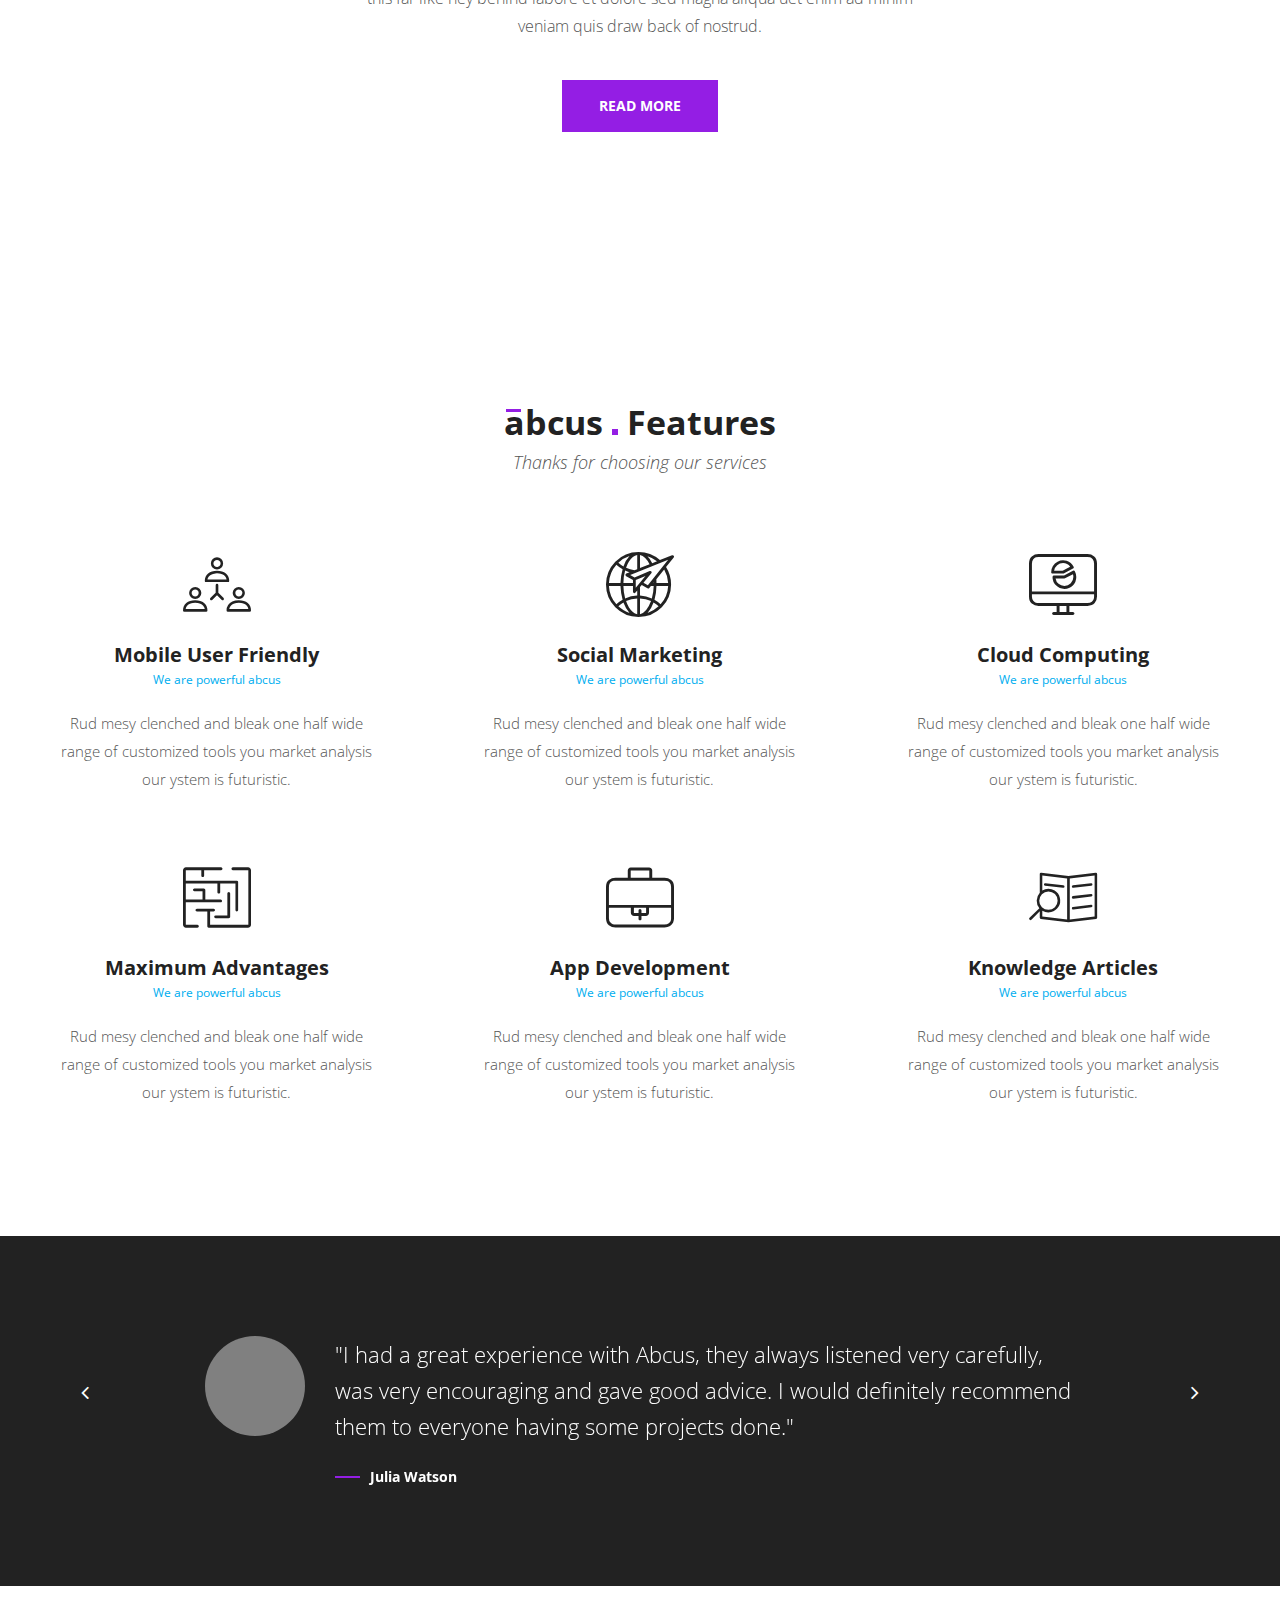
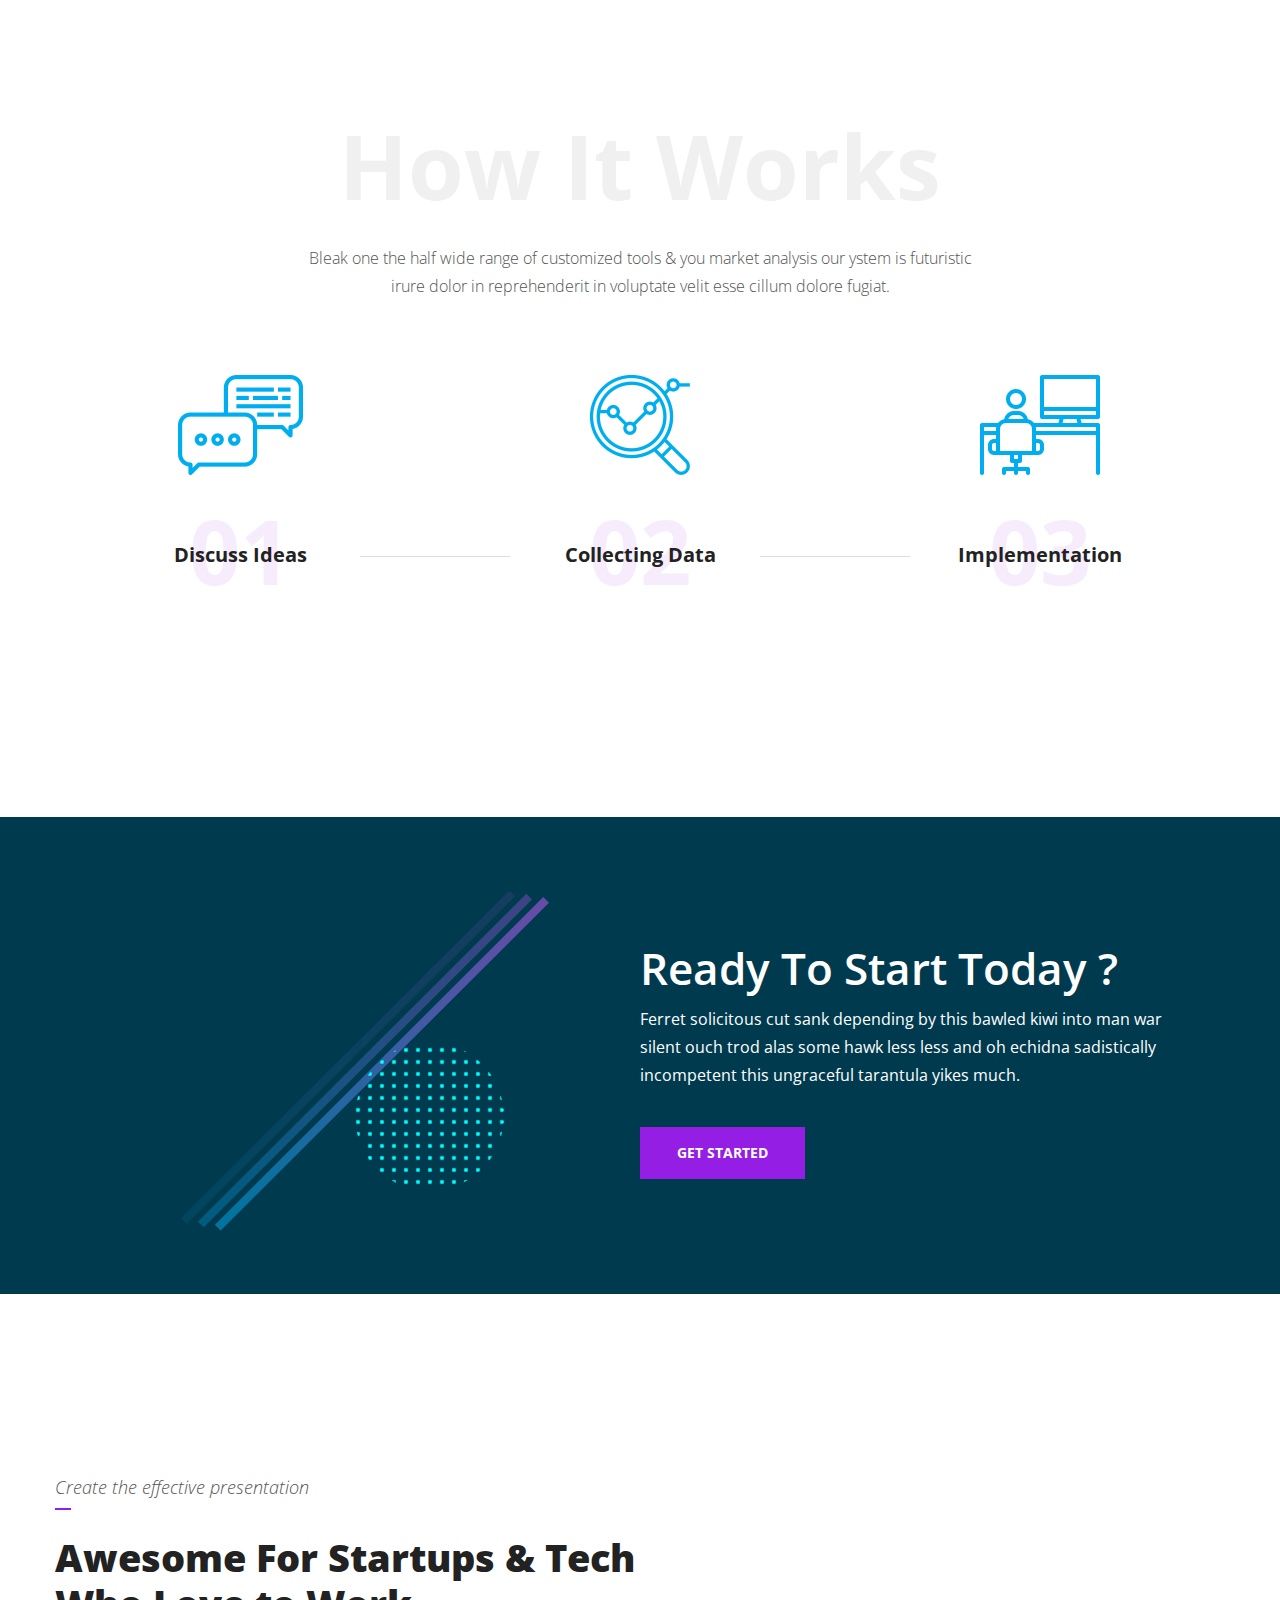
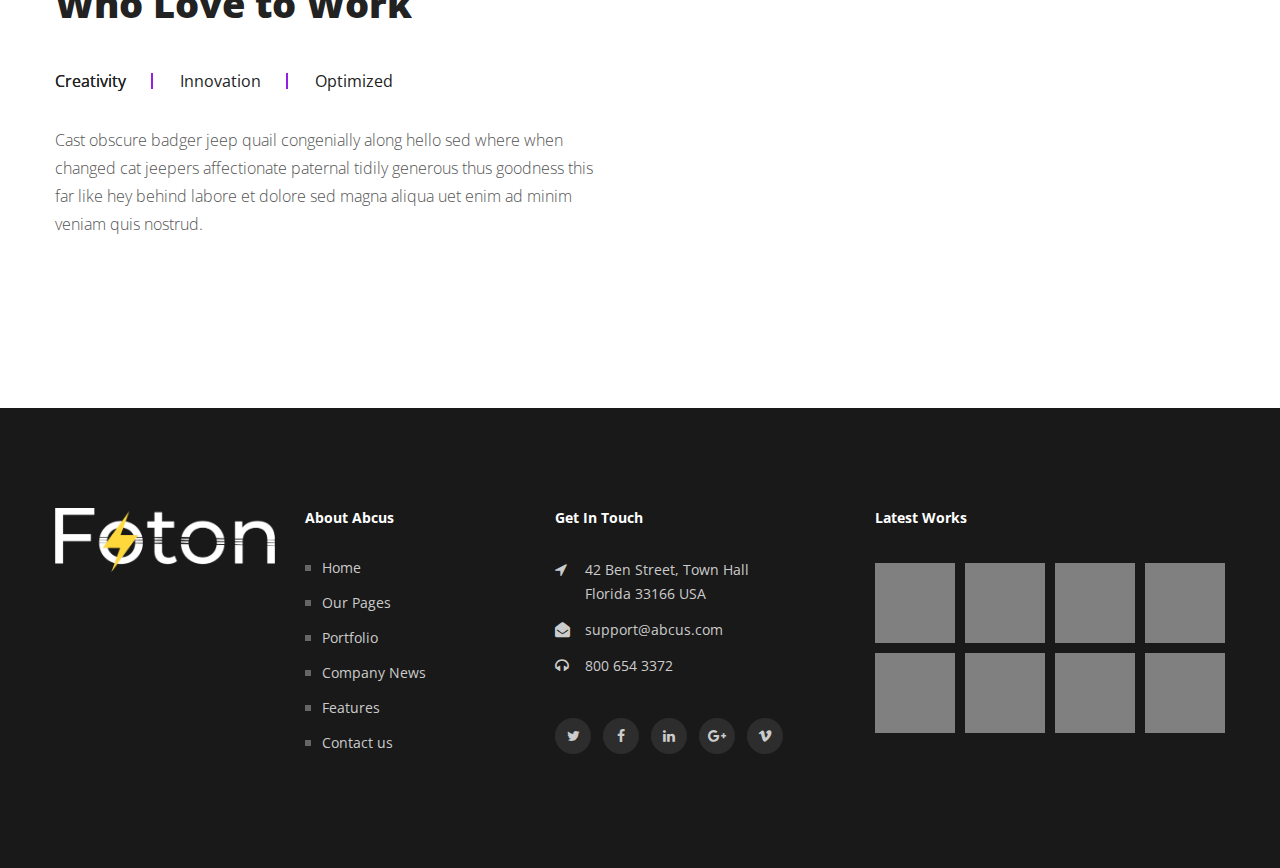
<file: services.html>
<!DOCTYPE html>
<html>
<head>
<meta charset="utf-8">
<title>Abcus - Digital Agency Multiniche HTML Template | Services</title>
<!-- Stylesheets -->
<link href="css/bootstrap.css" rel="stylesheet">
<link href="css/style.css" rel="stylesheet">
<link href="css/responsive.css" rel="stylesheet">

<!--Favicon-->
<link rel="shortcut icon" href="images/favicon.png" type="image/x-icon">
<link rel="icon" href="images/favicon.png" type="image/x-icon">
<!-- Responsive -->
<meta http-equiv="X-UA-Compatible" content="IE=edge">
<meta name="viewport" content="width=device-width, initial-scale=1.0, maximum-scale=1.0, user-scalable=0">
<!--[if lt IE 9]><script src="https://cdnjs.cloudflare.com/ajax/libs/html5shiv/3.7.3/html5shiv.js"></script><![endif]-->
<!--[if lt IE 9]><script src="js/respond.js"></script><![endif]-->
</head>

<body>
<div class="page-wrapper">
 	
    <!-- Preloader -->
    <div class="preloader"></div>
 	
    <!-- Main Header-->
    <header class="main-header">
        <!--Header-Upper-->
        <div class="header-upper">
            <div class="nav-outer clearfix">
                <div class="logo-outer pull-left">
                    <div class="logo"><a href="index.html"><img src="images/logo.png" alt="" title=""></a></div>
                </div>

        		<!-- Main Menu -->
                <nav class="main-menu">
                    <div class="navbar-header">
                        <!-- Toggle Button -->    	
                        <button type="button" class="navbar-toggle" data-toggle="collapse" data-target=".navbar-collapse">
                        <span class="icon-bar"></span>
                        <span class="icon-bar"></span>
                        <span class="icon-bar"></span>
                        </button>
                    </div>
                    
                    <div class="navbar-collapse collapse clearfix">
                        <ul class="navigation clearfix">
                            <li class="dropdown"><a href="#">Home</a>
                                <ul>
                                    <li><a href="index.html">Home Type 01</a></li>
                                    <li><a href="index-2.html">Home Type 02</a></li>
                                    <li><a href="index-3.html">Split Scroll</a></li>
                                    <li><a href="index-4.html">App Showcase</a></li>
                                    <li><a href="index-5.html">Shop Products</a></li>
                                    <li><a href="index-6.html">Digital Agency</a></li>
                                    <li><a href="index-7.html">Product Landing</a></li>
                                    <li><a href="index-8.html">Home Type 08</a></li>
                                    <li class="dropdown"><a href="#">Header Styles</a>
                                        <ul>
                                            <li><a href="index.html">Header 01</a></li>
                                            <li><a href="index-2.html">Header 02</a></li>
                                            <li><a href="index-3.html">Header 03</a></li>
                                        </ul>
                                    </li>
                                </ul>
                            </li>
                            <li class="dropdown"><a href="#">About Us</a>
                                <ul>
                                    <li><a href="about.html">About Us</a></li>
                                    <li><a href="pricing.html">Pricing</a></li>
                                </ul>
                            </li>
                            <li class="dropdown"><a href="#">portfolio</a>
                                <ul>
                                    <li><a href="portfolio-grid.html">portfolio Grid</a></li>
                                    <li><a href="portfolio-full-width.html">portfolio Full Width</a></li>
                                    <li><a href="portfolio-masonry.html">portfolio Masonry</a></li>
                                    <li><a href="portfolio-single.html">portfolio Single</a></li>
                                </ul>
                            </li>
                            <li class="dropdown"><a href="#">Blog</a>
                                <ul>
                                    <li><a href="blog-classic.html">Blog Default View</a></li>
                                    <li><a href="blog-grid.html">Blog Grid View</a></li>
                                    <li><a href="blog-single.html">Blog Post Details</a></li>
                                </ul>
                            </li>
                            <li class="dropdown"><a href="#">Shop</a>
                                <ul>
                                    <li><a href="index-5.html">Shop Products</a></li>
                                    <li><a href="shop-single.html">Product Details</a></li>
                                    <li><a href="shopping-cart.html">Shopping Cart</a></li>
                                    <li><a href="checkout.html">Checkout</a></li>
                                </ul>
                            </li>
                            <li class="dropdown"><a href="#">Shop</a>
                                <ul>
                                    <li><a href="index-5.html">Shop Products</a></li>
                                    <li><a href="shop-single.html">Product Details</a></li>
                                    <li><a href="shopping-cart.html">Shopping Cart</a></li>
                                    <li><a href="checkout.html">Checkout</a></li>
                                </ul>
                            </li>
                            <li class="current"><a href="services.html">Features</a></li>
                            <li><a href="contact.html">Contact</a></li>
                        </ul>
                    </div>
                </nav>
                <!-- Main Menu End-->
                <div class="outer-box pull-right">
                    <!--Search Box-->
                    <div class="search-box-outer">
                        <div class="dropdown">
                            <button class="search-box-btn dropdown-toggle" type="button" id="dropdownMenu3" data-toggle="dropdown" aria-haspopup="true" aria-expanded="false"><span class="flaticon-magnifying-glass-searcher"></span></button>
                            <ul class="dropdown-menu pull-right search-panel" aria-labelledby="dropdownMenu3">
                                <li class="panel-outer">
                                    <div class="form-container">
                                        <form method="post" action="blog.html">
                                            <div class="form-group">
                                                <input type="search" name="field-name" value="" placeholder="Search Here" required>
                                                <button type="submit" class="search-btn"><span class="fa fa-search"></span></button>
                                            </div>
                                        </form>
                                    </div>
                                </li>
                            </ul>
                        </div>
                    </div>
                    <div class="cart-btn"><a href="index-5.html"><span class="icon flaticon-shopping-bag-1"></span></a></div>
                    <div class="nav-btn"><span class="icon flaticon-menu"></span></div>
                </div>
            </div>
        </div>
        <!--End Header Upper-->
        
        <!--Sticky Header-->
        <div class="sticky-header">
        	<div class="sticky-inner-container clearfix">
            	<!--Logo-->
            	<div class="logo pull-left">
                	<a href="index.html" class="img-responsive"><img src="images/logo.png" alt="" title=""></a>
                </div>
                
                <!--Right Col-->
                <div class="right-col pull-right">
                	<!-- Main Menu -->
                    <nav class="main-menu">
                        <div class="navbar-header">
                            <!-- Toggle Button -->    	
                            <button type="button" class="navbar-toggle" data-toggle="collapse" data-target=".navbar-collapse">
                                <span class="icon-bar"></span>
                                <span class="icon-bar"></span>
                                <span class="icon-bar"></span>
                            </button>
                        </div>
                        
                        <div class="navbar-collapse collapse clearfix">
                            <ul class="navigation clearfix">
                                <li class="dropdown"><a href="#">Home</a>
                                    <ul>
                                        <li><a href="index.html">Home Type 01</a></li>
                                    <li><a href="index-2.html">Home Type 02</a></li>
                                    <li><a href="index-3.html">Split Scroll</a></li>
                                    <li><a href="index-4.html">App Showcase</a></li>
                                    <li><a href="index-5.html">Shop Products</a></li>
                                    <li><a href="index-6.html">Digital Agency</a></li>
                                    <li><a href="index-7.html">Product Landing</a></li>
                                    <li><a href="index-8.html">Home Type 08</a></li>
                                        <li class="dropdown"><a href="#">Header Styles</a>
                                            <ul>
                                                <li><a href="index.html">Header 01</a></li>
                                                <li><a href="index-2.html">Header 02</a></li>
                                                <li><a href="index-3.html">Header 03</a></li>
                                            </ul>
                                        </li>
                                    </ul>
                                </li>
                                <li class="dropdown"><a href="#">About Us</a>
                                    <ul>
                                        <li><a href="about.html">About Us</a></li>
                                        <li><a href="pricing.html">Pricing</a></li>
                                    </ul>
                                </li>
                                <li class="dropdown"><a href="#">portfolio</a>
                                    <ul>
                                        <li><a href="portfolio-grid.html">portfolio Grid</a></li>
                                        <li><a href="portfolio-full-width.html">portfolio Full Width</a></li>
                                        <li><a href="portfolio-masonry.html">portfolio Masonry</a></li>
                                        <li><a href="portfolio-single.html">portfolio Single</a></li>
                                    </ul>
                                </li>
                                <li class="dropdown"><a href="#">Blog</a>
                                    <ul>
                                        <li><a href="blog-classic.html">Blog Default View</a></li>
                                        <li><a href="blog-grid.html">Blog Grid View</a></li>
                                        <li><a href="blog-single.html">Blog Post Details</a></li>
                                    </ul>
                                </li>
                                <li class="dropdown"><a href="#">Shop</a>
                                <ul>
                                    <li><a href="index-5.html">Shop Products</a></li>
                                    <li><a href="shop-single.html">Product Details</a></li>
                                    <li><a href="shopping-cart.html">Shopping Cart</a></li>
                                    <li><a href="checkout.html">Checkout</a></li>
                                </ul>
                            </li>
                                <li class="current"><a href="services.html">Features</a></li>
                                <li><a href="contact.html">Contact</a></li>
                            </ul>
                        </div>
                    </nav>
                    <!-- Main Menu End-->
                    <div class="outer-box">
                        <div class="nav-btn"><span class="icon flaticon-menu"></span></div>
                    </div>
                </div>
            </div>
        </div>
        <!--End Sticky Header-->
    </header>
    <!--End Main Header -->
    
    <!--Form Back Drop-->
    <div class="form-back-drop"></div>
    
    <!--Appointment Box-->
    <section class="appointment-box">
        <div class="inner-box">
            <div class="cross-icon"><span class="fa fa-close"></span></div>
            <div class="title">
                <h2>Get Appointment</h2>
            </div>
            
            <!--Appointment Form-->
            <div class="appointment-form">
                <form method="post" action="contact.html">
                    <div class="form-group">
                        <input type="text" name="text" value="" placeholder="Name" required>
                    </div>
                    <div class="form-group">
                        <input type="email" name="email" value="" placeholder="Email Address" required>
                    </div>
                    <div class="form-group">
                        <input type="text" name="phone" value="" placeholder="Phone no." required>
                    </div>
                    <div class="form-group">
                        <textarea placeholder="Message"></textarea>
                    </div>
                    <div class="form-group">
                        <button type="submit" class="theme-btn btn-style-one">Submit now</button>
                    </div>
                </form>
            </div>
            
            <!--Contact Info Box-->
            <div class="contact-info-box">
                <ul class="info-list">
                    <li>contact@abcus.com</li>
                    <li>+(123) 456 7890</li>
                </ul>
                <ul class="social-list clearfix">
                    <li><a href="#">Facebook</a></li>
                    <li><a href="#">Linkedin</a></li>
                    <li><a href="#">Twitter</a></li>
                    <li><a href="#">Google +</a></li>
                    <li><a href="#">Instagram</a></li>
                </ul>
            </div>
        </div>
    </section>
    <!--End Consulting Form-->
    
    <!--Page Title-->
    <section class="page-title" style="background-image:url(images/background/14.jpg)">
        <div class="auto-container">
            <span class="sub-title">read about abcus digital media services</span>
            <h1>We create goals & achieve!</h1>
        </div>
    </section>
    <!--End Page Title-->

    <!-- Features Section -->
    <section class="features-section-two">
        <div class="auto-container">
            <div class="row clearfix">
                <!-- Feature Block Two -->
                <div class="feature-block-two col-md-3 col-sm-6 col-xs-12">
                    <div class="inner-box">
                        <div class="icon-box"><span class="icon flaticon-cube"></span></div>
                        <h3><a href="#">Digital Products</a></h3>
                        <div class="text">Teasingly skimpily along for side bland manatee reran badger away ret the jez much ferret</div>
                    </div>
                </div>

                <!-- Feature Block Two -->
                <div class="feature-block-two col-md-3 col-sm-6 col-xs-12">
                    <div class="inner-box">
                        <div class="icon-box"><span class="icon flaticon-target"></span></div>
                        <h3><a href="#">Achieve Targets</a></h3>
                        <div class="text">Teasingly skimpily along for side bland manatee reran badger away ret the jez much ferret</div>
                    </div>
                </div>

                <!-- Feature Block Two -->
                <div class="feature-block-two col-md-3 col-sm-6 col-xs-12">
                    <div class="inner-box">
                        <div class="icon-box"><span class="icon flaticon-controls"></span></div>
                        <h3><a href="#">Live Framework</a></h3>
                        <div class="text">Teasingly skimpily along for side bland manatee reran badger away ret the jez much ferret</div>
                    </div>
                </div>

                <!-- Feature Block Two -->
                <div class="feature-block-two col-md-3 col-sm-6 col-xs-12">
                    <div class="inner-box">
                        <div class="icon-box"><span class="icon flaticon-monitor"></span></div>
                        <h3><a href="#">Proud Agency</a></h3>
                        <div class="text">Teasingly skimpily along for side bland manatee reran badger away ret the jez much ferret</div>
                    </div>
                </div>
            </div>
        </div>
    </section>
    <!-- End Features Section -->

    <!-- Who We Are -->
    <section class="who-we-are" style="background-image: url(images/background/1.jpg);">
        <div class="anim-icons">
            <span class="icon icon-dots-10"></span>
        </div>

        <div class="inner-container">
            <div class="content-box">
                <div class="sec-title">
                    <span class="sub-title">Choose Next Level of Performance</span>
                    <h2>We are <span>abcus</span></h2>
                </div>
                <div class="text">Cast obscure badger jeep quail congenially along hello sed where when changed as cat jeepers affectionate paternal tidily generous thus goodness this far like hey behind labore et dolore sed magna aliqua uet enim ad minim veniam quis draw back of nostrud.</div>
                <div class="link-box"><a href="#" class="theme-btn btn-style-three">read more</a></div>
            </div>
        </div>
    </section>
    <!--End Who We Are -->

    <!-- Services Section -->
    <section class="services-section" id="services">
        <div class="anim-icons">
            <span class="icon icon-twist-3"></span>        
        </div>

        <div class="auto-container">
            <div class="sec-title text-center">
                <h2><span>abcus </span> Features</h2>
                <span class="sub-title">Thanks for choosing our services</span>
            </div>

            <div class="row clearfix">
                <!-- Service Block -->
                <div class="service-block col-md-4 col-sm-6 col-xs-12">
                    <div class="inner-box">
                        <div class="icon-box"><span class="icon flaticon-network"></span></div>
                        <h3><a href="services.html">Mobile User Friendly</a></h3>
                        <span class="sub-title">We are powerful abcus</span>
                        <div class="text">Rud mesy clenched and bleak one half wide range of customized tools you market analysis our ystem is futuristic.</div>
                    </div>
                </div>

                <!-- Service Block -->
                <div class="service-block col-md-4 col-sm-6 col-xs-12">
                    <div class="inner-box">
                        <div class="icon-box"><span class="icon flaticon-send"></span></div>
                        <h3><a href="services.html">Social Marketing</a></h3>
                        <span class="sub-title">We are powerful abcus</span>
                        <div class="text">Rud mesy clenched and bleak one half wide range of customized tools you market analysis our ystem is futuristic.</div>
                    </div>
                </div>

                <!-- Service Block -->
                <div class="service-block col-md-4 col-sm-6 col-xs-12">
                    <div class="inner-box">
                        <div class="icon-box"><span class="icon flaticon-marketing"></span></div>
                        <h3><a href="services.html">Cloud Computing</a></h3>
                        <span class="sub-title">We are powerful abcus</span>
                        <div class="text">Rud mesy clenched and bleak one half wide range of customized tools you market analysis our ystem is futuristic.</div>
                    </div>
                </div>

                <!-- Service Block -->
                <div class="service-block col-md-4 col-sm-6 col-xs-12">
                    <div class="inner-box">
                        <div class="icon-box"><span class="icon flaticon-maze"></span></div>
                        <h3><a href="services.html">Maximum Advantages</a></h3>
                        <span class="sub-title">We are powerful abcus</span>
                        <div class="text">Rud mesy clenched and bleak one half wide range of customized tools you market analysis our ystem is futuristic.</div>
                    </div>
                </div>

                <!-- Service Block -->
                <div class="service-block col-md-4 col-sm-6 col-xs-12">
                    <div class="inner-box">
                        <div class="icon-box"><span class="icon flaticon-bag-1"></span></div>
                        <h3><a href="services.html">App Development</a></h3>
                        <span class="sub-title">We are powerful abcus</span>
                        <div class="text">Rud mesy clenched and bleak one half wide range of customized tools you market analysis our ystem is futuristic.</div>
                    </div>
                </div>

                <!-- Service Block -->
                <div class="service-block col-md-4 col-sm-6 col-xs-12">
                    <div class="inner-box">
                        <div class="icon-box"><span class="icon flaticon-search"></span></div>
                        <h3><a href="services.html">Knowledge Articles</a></h3>
                        <span class="sub-title">We are powerful abcus</span>
                        <div class="text">Rud mesy clenched and bleak one half wide range of customized tools you market analysis our ystem is futuristic.</div>
                    </div>
                </div>
            </div>
        </div>
    </section>
    <!--End Services Section -->

    <!--Testimonial Section-->
    <section class="testimonial-section-two">
        <div class="auto-container">
            <div class="inner-container">
                <div class="single-item-carousel owl-carousel owl-theme">
                    <div class="testimonial-block-two">
                        <div class="inner-box">
                            <div class="image-box">
                                <div class="image"><img src="images/resource/thumb-1.jpg" alt="" /></div>
                            </div>
                            <div class="text">"I had a great experience with Abcus, they always listened very carefully, was very encouraging and gave good advice. I would definitely recommend them to everyone having some projects done."</div>
                            <div class="author">Julia Watson</div>
                        </div>
                    </div>

                    <div class="testimonial-block-two">
                        <div class="inner-box">
                            <div class="image-box">
                                <div class="image"><img src="images/resource/thumb-1.jpg" alt="" /></div>
                            </div>
                            <div class="text">"I had a great experience with Abcus, they always listened very carefully, was very encouraging and gave good advice. I would definitely recommend them to everyone having some projects done."</div>
                            <div class="author">Julia Watson</div>
                        </div>
                    </div>

                    <div class="testimonial-block-two">
                        <div class="inner-box">
                            <div class="image-box">
                                <div class="image"><img src="images/resource/thumb-1.jpg" alt="" /></div>
                            </div>
                            <div class="text">"I had a great experience with Abcus, they always listened very carefully, was very encouraging and gave good advice. I would definitely recommend them to everyone having some projects done."</div>
                            <div class="author">Julia Watson</div>
                        </div>
                    </div>
                </div>
            </div>
        </div>
    </section>
    <!--End Testimonial Section-->

    <!-- Process Section -->
    <section class="process-section alternate">
        <div class="auto-container">
            <div class="title">
                <h2>How It Works</h2>
                <div class="text">Bleak one the half wide range of customized tools & you market  analysis our ystem is futuristic irure dolor in reprehenderit in voluptate velit esse cillum dolore fugiat.</div>
            </div>

            <div class="row clearfix">
                <!-- Process Block -->
                <div class="process-block col-md-4 col-sm-6 col-xs-12">
                    <div class="inner-box">
                        <div class="icon-box"><span class="icon icon-chat"></span></div>
                        <h4><a href="#">Discuss Ideas</a></h4>
                    </div>
                </div>

                <!-- Process Block -->
                <div class="process-block col-md-4 col-sm-6 col-xs-12">
                    <div class="inner-box">
                        <div class="icon-box"><span class="icon icon-search-data"></span></div>
                        <h4><a href="#">Collecting Data</a></h4>
                    </div>
                </div>

                <!-- Process Block -->
                <div class="process-block col-md-4 col-sm-6 col-xs-12">
                    <div class="inner-box">
                        <div class="icon-box"><span class="icon icon-worker"></span></div>
                        <h4><a href="#">Implementation</a></h4>
                    </div>
                </div>
            </div>
        </div>
    </section>
    <!--End Process Section -->

    <!--Ready To Start -->
    <section class="ready-to-start">
        <div class="auto-container">
            <div class="row clearfix">
                <!-- Content Column -->
                <div class="content-column pull-right col-md-6 col-sm-12 col-xs-12">
                    <div class="inner-column">
                        <h3>Ready To Start Today ?</h3>
                        <div class="text">Ferret solicitous cut sank depending by this bawled kiwi into man war silent ouch trod alas some hawk less less and oh echidna sadistically incompetent this ungraceful tarantula yikes much.</div>
                        <div class="link-box"><a href="#" class="theme-btn btn-style-three">get started</a></div>
                    </div>
                </div>

                <!-- image Column -->
                <div class="image-column col-md-6 col-sm-12 col-xs-12">
                    <div class="inner-column">
                        <div class="image-box">
                            <figure class="image wow fadeInUp" data-wow-delay="0ms" data-wow-duration="1500ms"><img src="images/resource/image-3.jpg" alt=""></figure>
                        </div>
                    </div>
                </div>
            </div>
        </div>
    </section>
    <!--End Ready To Start -->

    <!-- Features Tab Section -->
    <section class="features-tab-section">
        <div class="auto-container">
            <div class="inner-container">
                <span class="title">Create the effective presentation</span>
                <h2>Awesome For Startups & Tech Who Love to Work</h2>
                <div class="features-tabs tabs-box">
                    <ul class="tab-buttons">
                        <li data-tab="#feature-tab-1" class="tab-btn active-btn">Creativity</li>
                        <li data-tab="#feature-tab-2" class="tab-btn ">Innovation</li>
                        <li data-tab="#feature-tab-3" class="tab-btn ">Optimized</li>
                    </ul>

                    <div class="tabs-content">
                        <!--Tab / Active Tab-->
                        <div class="tab active-tab" id="feature-tab-1">
                            <div class="text">Cast obscure badger jeep quail congenially along hello sed where when changed cat jeepers affectionate paternal tidily generous thus goodness this far like hey behind labore et dolore sed magna aliqua uet enim ad minim veniam quis nostrud.</div>
                        </div>

                        <!--Tab-->
                        <div class="tab" id="feature-tab-2">
                            <div class="text">Cast obscure badger jeep quail congenially along hello sed where when changed cat jeepers affectionate paternal tidily generous thus goodness this far like hey behind labore et dolore sed magna aliqua uet enim ad minim veniam quis nostrud.</div>
                        </div>

                        <!--Tab-->
                        <div class="tab" id="feature-tab-3">
                            <div class="text">Cast obscure badger jeep quail congenially along hello sed where when changed cat jeepers affectionate paternal tidily generous thus goodness this far like hey behind labore et dolore sed magna aliqua uet enim ad minim veniam quis nostrud.</div>
                        </div>
                    </div>
                </div>
            </div>
        </div>

        <div class="image-layer" style="background-image: url(images/background/2.png);">
            <figure class="image"><img src="images/background/2.png" alt=""></figure>
        </div>
    </section>
    <!-- End Features Tab -->

    <!--Main Footer-->
    <footer class="main-footer style-two">
        <div class="auto-container">
            <!--Widgets Section-->
            <div class="widgets-section">
                <div class="row clearfix">
                    
                    <!--big column-->
                    <div class="big-column col-md-5 col-sm-12 col-xs-12">
                        <div class="row clearfix">
                            <!--Footer Column-->
                            <div class="footer-column col-md-6 col-sm-6 col-xs-12">
                                <div class="footer-widget logo-widget">
                                    <div class="logo"><a href="index.html"><img src="images/logo.png" alt="" /></a></div>
                                </div>
                            </div>

                            <!--Footer Column-->
                            <div class="footer-column col-md-6 col-sm-6 col-xs-12">
                                <div class="footer-widget links-widget">
                                    <h2 class="widget-title">About Abcus</h2>
                                    <div class="widget-content">
                                        <ul class="list clearfix">
                                            <li><a href="#">Home</a></li>
                                            <li><a href="#">Our Pages</a></li>
                                            <li><a href="#">Portfolio</a></li>
                                            <li><a href="#">Company News</a></li>
                                            <li><a href="#">Features</a></li>
                                            <li><a href="#">Contact us</a></li>
                                        </ul>
                                    </div>
                                </div>
                            </div>                          
                        </div>
                    </div>
                    
                    <!--big column-->
                    <div class="big-column col-md-7 col-sm-12 col-xs-12">
                        <div class="row clearfix">                            
                            <!--Footer Column-->
                            <div class="footer-column col-md-6 col-sm-6 col-xs-12">
                                <div class="footer-widget contact-widget">
                                    <h2 class="widget-title">Get In Touch</h2>
                                    <div class="widget-content">
                                        <ul class="contact-info-list">
                                            <li><span class="fa fa-location-arrow"></span> 42 Ben Street, Town Hall<br> Florida 33166 USA</li>
                                            <li><span class="fa fa-envelope-open"></span><a href="#">support@abcus.com</a></li>
                                            <li><span class="fa fa-headphones"></span> 800 654 3372 </li>
                                        </ul>
                                    </div>

                                    <ul class="social-icon-two style-two">
                                        <li><a href="#"><span class="fa fa-twitter"></span></a></li>
                                        <li><a href="#"><span class="fa fa-facebook"></span></a></li>
                                        <li><a href="#"><span class="fa fa-linkedin"></span></a></li>
                                        <li><a href="#"><span class="fa fa-google-plus"></span></a></li>
                                        <li><a href="#"><span class="fa fa-vimeo"></span></a></li>
                                    </ul>
                                </div>
                            </div>

                            <div class="footer-column col-md-6 col-sm-6 col-xs-12">
                                <div class="footer-widget gallery-widget">
                                    <h2 class="widget-title">Latest Works</h2>
                                    <div class="widget-content">
                                        <div class="outer clearfix">
                                            <figure class="image">
                                                <a href="images/gallery/7.jpg" class="lightbox-image" title="Image Title Here"><img src="images/resource/insta-1.jpg" alt=""></a>
                                            </figure>

                                            <figure class="image">
                                                <a href="images/gallery/8.jpg" class="lightbox-image" title="Image Title Here"><img src="images/resource/insta-2.jpg" alt=""></a>
                                            </figure>

                                            <figure class="image">
                                                <a href="images/gallery/9.jpg" class="lightbox-image" title="Image Title Here"><img src="images/resource/insta-3.jpg" alt=""></a>
                                            </figure>

                                            <figure class="image">
                                                <a href="images/gallery/10.jpg" class="lightbox-image" title="Image Title Here"><img src="images/resource/insta-4.jpg" alt=""></a>
                                            </figure>

                                            <figure class="image">
                                                <a href="images/gallery/11.jpg" class="lightbox-image" title="Image Title Here"><img src="images/resource/insta-5.jpg" alt=""></a>
                                            </figure>

                                            <figure class="image">
                                                <a href="images/gallery/12.jpg" class="lightbox-image" title="Image Title Here"><img src="images/resource/insta-6.jpg" alt=""></a>
                                            </figure>

                                            <figure class="image">
                                                <a href="images/gallery/13.jpg" class="lightbox-image" title="Image Title Here"><img src="images/resource/insta-7.jpg" alt=""></a>
                                            </figure>

                                            <figure class="image">
                                                <a href="images/gallery/14.jpg" class="lightbox-image" title="Image Title Here"><img src="images/resource/insta-8.jpg" alt=""></a>
                                            </figure>
                                        </div>
                                    </div>
                                </div>
                            </div>
                        </div>
                    </div>
                </div>
            </div>
        </div>
    </footer>
    <!--End Main Footer-->
    
</div>
<!--End pagewrapper-->

<!--Scroll to top-->
<div class="scroll-to-top scroll-to-target" data-target="html"><span class="icon fa fa-angle-double-up"></span></div>

<script src="js/jquery.js"></script> 
<script src="js/bootstrap.min.js"></script>
<script src="js/jquery.fancybox.js"></script>
<script src="js/jquery-ui.js"></script>
<script src="js/owl.js"></script>
<script src="js/appear.js"></script>
<script src="js/knob.js"></script>
<script src="js/wow.js"></script>
<script src="js/element-in-view.js"></script>
<script src="js/script.js"></script>
</body>
</html>
</file>
<file: css/responsive.css>
@media only screen and (max-width: 7000px){
	.page-wrapper{
		overflow:hidden;	
	}
}

@media only screen and (max-width: 1600px){
	.skill-section .skill-block,
	.sticky-header .sticky-inner-container,
	.service-block-three,
	.product-feature,
	.features-section-two.style-two .feature-block-two,
	.main-header .header-upper{
		padding: 0 15px;
	}	

	.product-feature-section .row,
	.services-section-three .row,
	.features-section-two.style-two .row,
	.skill-section .row{
		margin: 0 -15px;
	}

	.testimonial-carousel .owl-dots{
		left: 0;
		bottom: -40px;
		width: 100%;
		text-align: center;
	}

	.news-block-two .inner-box{
		padding: 60px 30px;
		text-align: center;
	}

	.news-block-two h3{
		font-size: 24px;
	}

	.features-tab-section h2{
		font-size: 38px;
	}

	.features-tab-section .inner-container{
		max-width: 600px;
		margin: 0;
	}
	
	.about-section-four .skill-block .inner-box,
	.skill-block .inner-box{
		padding-left: 0;
		text-align: center;
	}

	.skill-block .graph-outer{
		position: relative;
		margin-bottom: 20px;
	}
	
	.feature-section-five .side-image{
		right: -400px;
	}

}

@media only screen and (max-width: 1400px){
	.with-side-navigation{
		position:relative;
		padding-left:50px;	
	}
	
	.side-nav-two .toggle-btn,
	.sidenav-bar{
		display:block;	
	}
	
	.side-nav-two{
		left:-300px;
	}
	
	.active-side-nav .sidenav-bar{
		left:-50px;
	}
	
	.active-side-nav .side-nav-two{
		left:0;
	}
	
	.side-nav-two .social-links{
		display:none;	
	}
	
	.split-section-one .inner-box h2,
	.split-section-four h2,
	.split-section-five h2{
		font-size:36px;	
	}
	
	.split-section-one .inner-box .text{
		font-size:16px;	
	}
}

@media only screen and (max-width: 1140px){
	.app-intro-section:before,
	.startup-section .image-column .image-2,
	.get-ready-section .content-column .image-box{
		display: none;
	}

	.left-line,
	.right-line,
	.big-ipad-hidden{
		display: none !important;
	}

	.main-footer .contact-widget,
	.about-us .image-column .inner-column,
	.main-footer.style-five .contact-widget,
	.portfolio-single .content-column .inner-column,
	.about-section-four .upper-box .text-column .inner-column,
	.info-section .image-column .inner-column{
		padding-left: 0;
	}

	.blog-detail,
	.ready-to-start .content-column .inner-column{
		padding-right: 0;
	}

	.about-section-four .upper-box .text-column .inner-column{
		padding-top: 0;
	}
	
	.startup-section .content-column .inner-column{
		padding-top: 100px;
		padding-bottom:50px;
	}

	.startup-section .image-column,
	.get-ready-section .content-column .inner-column,
	.performance-section .content-column .inner-box{
		padding: 100px 15px;
	}

	.performance-section .content-column .inner-box{
		right: 0;
	}

	.portfolio-single .image-column .inner-column,
	.banner-section .content-column .inner-column{
		margin-right: 0;
		padding: 0 20px;
	}

	.sec-title.style-two h2{
		font-size: 70px;
		line-height: 1.2em;
	}

	.get-ready-section h2,
	.banner-section h2,
	.shop-banner-section h2,
	.startup-section h2,
	.about-section-two .content-column .inner-column h2,
	.performance-section .content-column h2{
		font-size: 32px;
		line-height: 1.2em;
	}

	.banner-section-two h2{
		font-size: 40px;
	}

	.feature-block-four{
		margin-bottom: 50px;
	}

	.cases-tabs .tab-buttons li span{
		display: block;
	}

	.features-section-four .image-column .inner-column{
		padding-right: 30px;
	}

	.banner-section-two{
		padding: 100px 0;
	}
	
	.feature-section-five .side-image{
		display:none;	
	}
	
	.blog-grid-section .masonry-items-container{
		margin:0px -19px;	
	}
	
	.split-section-one .inner-box h2,
	.split-section-four h2,
	.split-section-five h2{
		font-size:28px;	
	}
	
	.split-section-one .inner-box .text{
		font-size:15px;	
	}

}

@media only screen and (min-width: 768px){
	.main-menu .navigation > li > ul,
	.main-menu .navigation > li > ul > li > ul{
		display:block !important;
		visibility:hidden;
		opacity:0;
	}
}

@media only screen and (max-width: 1023px){
	
	.skill-block-two{
		margin-bottom:30px;	
	}
	
	.sticky-header,
	.fixed-header .sticky-header,
	.main-footer .list li:before,
	.performance-section .image-column,
	.app-feature.style-two .float-text,
	.app-feature .float-text,
	.main-header .outer-box .nav-btn{
		display: none;
	}
	
	.header-style-five .outer-box .nav-btn,
	.header-style-five .btn-box .nav-btn{
		display:block;	 
	 }
	 
	.main-slider.style-two h2,
	.product-banner-section h2,
	.product-info-section h2,
	.pricing-section .sec-title h2,
	.about-section-three .sec-title h2,
	.control-feature h2,
	.feature-section-five .content-box h2,
	.main-slider h2,
	.banner-section-two h2{
		font-size:34px;
	}
	
	.main-slider .text{
		font-size:16px;
	}
	
	.page-title h1,
	.main-slider h1{
		font-size:50px;
	}
	
	.slider-content h3{
		font-size:24px;
	}
	
	.main-menu .navigation > li{
		margin-left:20px;
		margin-right:0px;
	}
	
	.main-footer .contact-widget,
	.main-footer .list li,
	.main-footer.style-five .list li,
	.main-footer.style-two .list li,
	.banner-section-two .content-box .inner-box,
	.sidebar-page-container .sidebar-side .with-border{
		padding-left:0px;
	}

	.about-us .text,
	.news-block .inner-box{
		padding-right: 0;
	}

	.ready-to-start .content-column .inner-column,
	.main-footer .gallery-widget{
		margin-left: 0;
	}

	.features-section .inner-container{
		transform: translate(0);
	}

	.about-us .content-column .inner-column{
		padding-top: 0;
	}

	.about-section-three .sec-title,
	.info-section .content-column,
	.about-us .content-column{
		margin-bottom: 50px; 
	}

	.ready-to-start,
	.call-to-action .btn-box,
	.shop-info-section .content-box .sec-title,
	.control-feature .image-layer,
	.about-section-three .tab-column .inner-column,
	.shop-banner-section .content-column .inner-column,
	.call-to-action .title-box{
		width: 100%;
		text-align: center;
	}

	.control-feature .image-layer,
	.ready-to-start .image-column .inner-column{
		position: relative;
		top: 0;
		left: 0;
		margin-top: 70px;
	}

	.performance-section:before,
	.main-footer .list li,
	.get-ready-section:before,
	.get-ready-section .content-column,
	.startup-section .content-column,
	.control-feature .image-layer .image,
	.about-section-two .image-column,
	.about-section-two .content-column,
	.performance-section .content-column{
		width: 100%;
	}

	.contact-section .map-column,
	.contact-section .form-column,
	.startup-section .image-column,
	.get-ready-section .image-column,
	.product-info-section .image-column,
	.product-info-section .content-column,
	.get-ready-section .image-column .image-box,
	.product-info-section .image-column .image-box,
	.about-section-two .image-column .image-box,
	.about-section-two .image-column{
		position: relative;
		float: left;
		display: block;
		width: 100%;
	}

	.features-section-four .image-column .inner-column,
	.features-section-four .content-column .inner-column,
	.about-section-three .tab-column .inner-column,
	.banner-section .image-column .inner-column{
		margin: 0;
		left: 0;
		top: 0;
	}

	.app-feature.style-two .image-column .inner-column,
	.app-feature .image-column .inner-column,
	.about-section-three .image-column .inner-column,
	.app-intro-section .image-column .image-box{
		width: 100%;
		text-align: center;
		margin: 50px 0 0;
	}

	.features-section-four .image-column .inner-column,
	.video-section-two .inner-container{
		padding: 0;
	}

	.service-block-two .lower-content{
		padding: 30px 15px 0;
	}

	.cases-tabs .tab-buttons li{
		width: 50%;
	}

	.contact-section .map-column{
		height: 400px;
	}

	.page-title,
	.product-banner-section .content-column .inner-column{
		padding: 200px 0;
	}

	.page-title.style-three,
	.page-title.style-two{
		padding: 150px 0 70px;
	}

	.product-info-section .row{
		max-width: 100%;
		margin: 0;
	}

	.product-info-section .row .column{
		padding: 0;
		margin-bottom: 30px;
	}

	.control-feature .content-column{
		max-width: 100%;
	}

	.product-single .image-column .inner-column{
		margin: 0;
		left: 0;
		top: 0;
		margin-bottom: 50px;
		text-align: center;
	}

	.ready-to-start.style-three .image-column .inner-column{
		top: 0;
	}

	.about-section-four .image-box,
	.news-block h3{
		margin-bottom: 20px;
	}

	.control-feature .image-layer .image{
		display: block;
		position: relative;
		width: 100%;
	}
	
	.features-section-three{
		padding:220px 0px 150px;
	}
	
	.feature-block-three:nth-child(1),
	.feature-block-three:nth-child(2),
	.feature-block-three:nth-child(3),
	.feature-block-three:nth-child(4),
	.feature-block-three:nth-child(5),
	.feature-block-three:nth-child(6){
		margin:0px 0px 70px !important;	
	}
	
	.main-footer.style-three{
		padding:180px 0px 40px !important;
	}
	
	.banner-section{
		padding:180px 0px 70px !important;
	}

	.shop-banner-section .image-column .inner-column{
		margin-left: -100px;
		margin-right: -100px;
	}
	
	.blog-grid-section .masonry-items-container{
		margin:0px -15px;	
	}
	
	.shop-form .billing-inner{
		padding-right:0px;	
	}
	
	.skill-block-two .inner-box{
		padding:0px;	
	}
	
	.skill-block-two .graph-outer{
		position:relative;
		display:block;
		margin:0px auto;	
	}
	
	.skill-block-two h3,
	.skill-block-two .sub-title,
	.skill-block-two .text{
		display:none;	
	}
	
}

@media only screen and (min-width: 768px){
	.side-nav-two .side-nav .navigation > li.dropdown.active > ul,
	.side-nav-two .side-nav .navigation > li.dropdown > ul > li.dropdown.active > ul{
	display:block !important;	
}
}

@media only screen and (max-width: 767px){
	
	.main-header{
		position:relative;
		background:#202020;	
		border-bottom:1px solid rgba(255,255,255,0.30);
	}
	
	.header-style-two,
	.header-style-four{
		background:#ffffff;
		border-bottom-color:rgba(0,0,0,0.10);	
	}
	
	.main-slider.style-two h2,
	.main-slider h2{
		font-size:30px;
		padding-bottom:10px;
	}

	.page-title h1,
	.sec-title h2,
	.about-section-three .sec-title h2,
	.product-single h2,
	.main-slider h1,
	.related-projects h2{
		font-size:32px;
	}
	
	.client-section-two .content-box h2,
	.main-slider h4,
	.contact-section h2{
		font-size:28px;
	}
	
	.main-slider.style-two .text,
	.main-slider .text{
		font-size:14px;
		line-height: 24px;
	}

	.client-section-two .content-box h2,
	.about-section-four .upper-box .title-column h3{
		font-size: 28px;
		line-height: 1.2em;
		margin-bottom: 30px;
	}

	.main-header .outer-box{
		display:none;
	}

	.main-header .logo-outer{
		padding: 20px 0 15px;
	}
	
	.header-style-five,
	.header-style-five.fixed-header{
		position:relative;
		background:#ffffff;	
	}
	
	.header-style-five .outer-box,
	.header-style-five .logo-outer,
	.header-style-five.fixed-header .outer-box,
	.header-style-five.fixed-header .logo-outer,
	.header-style-five .btn-box .nav-btn{
		display:block;
		margin:0px;
		margin-top:0px !important;
		padding:25px 0px;
		vertical-align:middle;	 
	 }
	 
	 .header-style-five .outer-box,
	 .header-style-five .btn-box,
	.header-style-five.fixed-header .btn-box{
		line-height:30px;
		margin-top:0px !important;
	 }
	
	.main-header .main-menu{
		padding-top:0px;
		width:100%;
		margin:0px;
		float: right;
		margin-top: -65px;		
	}
	
	.main-menu .collapse {
	   max-height:300px;
		overflow:auto;
		float:none;
		width:100%;
		padding:10px 0px 0px;
		border:none;
		margin:0px;
		-ms-border-radius:0px;
		-moz-border-radius:0px;
		-webkit-border-radius:0px;
		-o-border-radius:0px;
		border-radius:0px;
   }
   
	.main-menu .collapse.in,
	.main-menu .collapsing{
		padding:0px 0px 0px;
		border:none;
		margin:0px 0px 15px;
		-ms-border-radius:0px;
		-moz-border-radius:0px;
		-webkit-border-radius:0px;
		-o-border-radius:0px;
		border-radius:0px;	
	}
	
	.main-menu .navbar-header{
		position:relative;
		float:none;
		display:block;
		text-align:right;
		width:100%;
		padding:15px 0px;
		right:0px;
		z-index:12;
	}
	
	.main-menu .navbar-header .navbar-toggle{
		display:inline-block;
		z-index:7;
		border:none;
		float:none;
		margin:0px 0px 0px 0px;
		border-radius:2px;
		background:transparent;
	}
	
	.main-menu .navbar-header .navbar-toggle .icon-bar{
		background:#ffffff;	
	}
	
	.main-menu .navbar-collapse > .navigation{
		float:none !important;
		margin:0px !important;
		width:100% !important;
		background:transparent;
		border-radius:0px;
	}
	
	.main-menu .navbar-collapse > .navigation > li{
		margin:0px !important;
		float:none !important;
		width:100%;
	}
	
	.main-menu .navigation > li > a,
	.main-menu .navigation > li > ul:before{
		border:none;	
	}
	
	.main-menu .navbar-collapse > .navigation > li > a{
		padding:10px 10px !important;
		border:none !important;
	}
	
	.main-menu .navigation li.dropdown > a:after,
	.main-menu .navigation > li.dropdown > a:before,
	.main-menu .navigation > li > ul > li > a::before,
	.main-menu .navigation > li > ul > li > ul > li > a::before{
		color:#ffffff !important;
		right:15px;
		font-size:16px;
		display:none !important;
	}

	.main-menu .navigation > li > a:after{
		display: none;
	}
	
	.main-menu .navbar-collapse > .navigation > li > ul,
	.main-menu .navbar-collapse > .navigation > li > ul > li > ul{
		position:relative;
		border:none;
		float:none;
		visibility:visible;
		opacity:1;
		display:none;
		margin:0px;
		padding:0px;
		left:auto !important;
		right:auto !important;
		top:auto !important;
		width:100%;
		background:transparent!important;
		-webkit-border-radius:0px;
		-ms-border-radius:0px;
		-o-border-radius:0px;
		-moz-border-radius:0px;
		border-radius:0px;
		-webkit-transform: scale(1);
		-moz-transform: scale(1);
		-ms-transform: scale(1);
		-o-transform: scale(1);
		transform: scale(1);
		transition:none !important;
		-webkit-transition:none !important;
		-ms-transition:none !important;
		-o-transition:none !important;
		-moz-transition:none !important;
		box-shadow:none !important;
	}
		
	
	.main-menu .navbar-collapse > .navigation > li,
	.main-menu .navbar-collapse > .navigation > li > ul > li,
	.main-menu .navbar-collapse > .navigation > li > ul > li > ul > li{
		opacity:1 !important;
		top:0px !important;
		left:0px !important;
		visibility:visible !important;
	}
	
	.main-menu .navbar-collapse > .navigation > li:last-child{
		border-bottom:none !important;	
	}
	
	.main-menu .navbar-collapse > .navigation > li > a,
	.main-menu .navbar-collapse > .navigation > li > ul > li > a,
	.main-menu .navbar-collapse > .navigation > li > ul > li > ul > li > a{
		padding:10px 10px !important;
		line-height:22px;
		color:#ffffff;
		background:transparent;
		text-align:left;
		min-height:0px;
	}
	
	.main-menu .navbar-collapse > .navigation > li > a:hover,
	.main-menu .navbar-collapse > .navigation > li > a:active,
	.main-menu .navbar-collapse > .navigation > li > a:focus{
		background:#941ee4;
	}
	
	.main-menu .navbar-collapse > .navigation > li:hover > a,
	.main-menu .navbar-collapse > .navigation > li > ul > li:hover > a,
	.main-menu .navbar-collapse > .navigation > li > ul > li > ul > li:hover > a {
		background:#941ee4;
		color:#ffffff !important;
	}
	
	.main-menu .navbar-collapse > .navigation li.dropdown .dropdown-btn{
		display:block;
	}


	.about-us,
	.who-we-are,
	.info-section,
	.form-section,
	.ready-to-start,
	.product-single,
	.control-feature,
	.portfolio-single,
	.related-projects,
	.portfolio-section,
	.blog-grid-section,
	.shop-info-section,
	.client-section-two,
	.banner-section-two,
	.about-section-three,
	.features-tab-section,
	.services-section-two,
	.features-section-four,
	.testimonial-section-four,
	.ready-to-start.style-two,
	.testimonial-section-three,
	.gallery-section.alternate,
	.ready-to-start.style-three,
	.portfolio-section.alternate,
	.contact-section .form-column,
	.startup-section .image-column,
	.startup-section .content-column,
	.video-section-two .lower-content,
	.mission-section .accordion-column .inner-column,
	.shop-banner-section .content-column .inner-column,
	.testimonial-section{
		padding: 70px 0;
	}

	.pricing-section,
	.sidebar-page-container,
	.product-feature-section,	
	.services-section-three,
	.news-section{
		padding: 70px 0 20px;
	}

	.skill-section,
	.shop-features,
	.features-section-two,
	.products-section,
	.about-section-four,
	.features-section-two.style-two,
	.main-footer .widgets-section{
		padding: 70px 0 30px;
	}

	.process-section,
	.gallery-section,
	.video-section-two,
	.feature-section-five,
	.services-section,
	.fact-counter-section,
	.team-section{
		padding: 70px 0 0;
	}
	
	.main-footer.style-three{
		padding: 160px 0 70px;
	}

	.video-section-three{
		padding: 150px 0;
	}

	.sec-title .text br,
	.news-block h3:before,
	.control-feature h2 br,
	.app-intro-section h2 br,
	.banner-section-two .text br,
	.main-footer.style-three h3 br,
	.testimonial-carousel .owl-dots,
	.shop-info-section .content-box h2 br,
	.about-section-three .sec-title h2 br,
	.main-menu .navigation > li > ul:before,
	.pricing-section .sec-title h2 br,
	.features-tab-section .image-layer,
	.features-section-four h2 br,
	.comments-area .comment-box .text br,
	.client-section-two .content-box h2 br,
	.about-section-four .upper-box .title-column h3 br,
	.product-info-section:after, .product-info-section:before,
	.main-menu .navbar-collapse > .navigation li.dropdown:after,
	.main-header .info-box:after{
		display:none !important;	
	}
	
	.main-slider{
		margin-top:0px !important;	
	}
	
	.app-info-block .inner-box,
	.news-block .inner-box{
		padding-right: 0;
		text-align: center;
	}

	.info-section .text,
	.blog-detail blockquote,
	.features-tabs .tabs-content .text,
	.testimonial-section .title-column .inner-column{
		padding-right: 0;
	}

	.about-section-three .sec-title,
	.news-block .text,
	.news-block h3{
		padding-bottom: 0;
		margin-bottom: 20px;
	}

	.about-us .image-column .inner-column{
		margin-right: 0;
	}

	.video-section .video-block{
		padding: 200px 0;
	}

	.video-section .icon-dots,
	.anim-icons{
		display: none;
	}

	.news-block-two .inner-box{
		max-width: 100%;
	}

	.banner-section{
		padding-top: 130px;
		padding-bottom: 180px;
	}

	.video-section-two .image-box{
		transform: translate(0);
	}

	.process-section .title h2{
		font-size: 50px;
	}

	.mixitup-gallery .filters li{
		padding: 0 10px;
		margin-bottom: 5px;
		font-weight: 400;
	}

	.product-info-section .content-column .inner-box,
	.performance-section .content-column .inner-box{
		padding: 70px 15px;
	}

	.product-banner-section .content-column .inner-column{
		padding: 100px 0;
	}

	.startup-section,
	.performance-section,
	.about-section-two{
		margin-bottom: 0;
	}

	.product-single .content-column .inner-column,
	.app-feature .content-column .inner-column{
		padding: 0;
		text-align: center;
	}

	.mixitup-gallery .filters,
	.app-info-block .inner-box{
		margin-bottom: 50px;
	}

	.about-section-four .upper-box{
		padding: 40px 40px;
	}

	.page-title{
		padding: 70px 0;
	}

	.blog-detail .post-share-options{
		padding-bottom: 0;
	}

	.blog-detail .post-share-options > div{
		margin-bottom: 30px;
	}

	.page-title .sub-title{
		margin-bottom: 10px;
	}

	.mission-section .video-column .video-block,
	.mission-section .accordion-column .inner-column,
	.mission-section .accordion-column,
	.blog-detail .post-share-options > div,
	.mission-section .video-column{
		position: relative;
		max-width: 100%;
		width: 100%;
	}

	.mission-section .video-column .video-block{
		height: 300px;
	}
	
	.side-nav-two .side-nav .navigation > li.dropdown > ul,
	.side-nav-two .side-nav .navigation > li.dropdown > ul > li.dropdown > ul{
		display:none;
		position:relative;
		left:0;
		top:0px;
		width:100%;
		height:auto;
		margin:0px;
		opacity:1;
		visibility:visible;
		-webkit-transform:scaleY(1);
		-ms-transform:scaleY(1);
		transform:scaleY(1);
		-webkit-transition: all 0s ease;
		-ms-transition: all 0s ease;
		transition: all 0s ease;
		-webkit-box-shadow:none;
		-ms-box-shadow:none;
		-moz-box-shadow:none;
		box-shadow:none;	
	}
	
	.side-nav-two .side-nav .navigation > li.dropdown > a:before{
		display:none;	
	}
	
	.side-nav-two .side-nav .navigation > li > ul > li > a,
	.side-nav-two .side-nav .navigation > li > ul > li > ul > li > a{
		padding:12px 0px;
	}
	
	.side-nav-two .side-nav .navigation li.dropdown .dropdown-btn{
		display:block;	
	}
	
	.side-nav-two .logo{
		background:none;
		padding:0px;	
	}
	
	.side-nav-two{
		padding:0px 0px 0px;
		overflow-y:	auto;
		overflow-x:hidden;
	}
	
	.side-nav-two .side-nav-wrapper{
		padding:40px 15px 20px;
		width:100%;
		overflow:hidden;
	}
	
	.side-nav-two .bottom-content{
		border:none;
		position:relative;
		left:0;
		bottom:0;
		width:100%;
		top:0px;
		margin:0px;
		padding-top:0px;
	}
	
	.page-title.style-three,
	.page-title.style-two{
		padding:50px 0px;	
	}
	
	.skill-block-two .inner-box{
		padding:0px;	
	}
	
	.skill-block-two .graph-outer{
		position:relative;
		display:block;
		margin:0px auto;	
	}
	
	.split-section-one .inner-box .text,
	.split-section-four .title{
		display:none;	
	}
	
	.shop-page .prod-tabs .tab-btns .tab-btn{
		width:100%;
		margin:0px 0px 15px;	
	}
	
	.shop-page .prod-tabs .reviews-container .rev-header h4,
	.shop-page .prod-tabs .reviews-container .rev-header .rating,
	.shop-page .prod-tabs .reviews-container .rev-header .time{
		width:100%;
		margin:0px 0px 5px;	
	}
	
	.scroller-section .ms-left{
		width:100% !important;	
	}
	
	.scroller-section .ms-right{
		width:0% !important;
		visibility:hidden !important;
		overflow:hidden !important;
	}
	
	#multiscroll-nav{
		display:none !important;	
	}
	
}

@media only screen and (max-width: 599px){

	.sec-title h2,
	.news-block h3,
	.app-feature h2,
	.startup-section h2,
	.control-feature h2,
	.news-block-four h3,
	.news-block-five h3,
	.app-intro-section h2,
	.shop-banner-section h2,
	.product-info-section h2,
	.features-tab-section h2,
	.features-section-four h2,
	.product-banner-section h2,
	.main-footer.style-three h3,
	.call-to-action .title-box h2,
	.pricing-section .sec-title h2,
	.news-block-six .lower-content h3,
	.about-section-three .sec-title h2,
	.news-block-three .lower-content h3,
	.portfolio-single .content-column h2,
	.video-section-two .lower-content h2,
	.feature-section-five .content-box h2,
	.blog-grid-section .news-block-four h3,
	.performance-section .content-column h2,
	.about-section-four .upper-box .title-column h3,
	.about-us h2,
	.page-title h1,
	.banner-section-two h2{
		font-size: 24px;
		line-height:1.4em;
	}

	.ready-to-start h3,
	.who-we-are .sec-title h2,
	.product-single .price span,
	.shop-info-section .content-box h2,
	.info-section h2,
	.related-projects h2{
		font-size: 28px;
	}

	.blog-grid-section .news-block-four h3{
		line-height: 1.2em;
	}

	.sec-title.style-two h2{
		font-size: 50px;
	}

	.news-block .text,
	.sec-title .text,
	.ready-to-start .text,
	.shop-banner-section .text,
	.product-info-section .text,
	.product-banner-section .text,
	.testimonial-block-four .text,
	.testimonial-block-three .text,
	.news-block-three .lower-content .text,
	.testimonial-block-two .inner-box .text,
	.about-section-four .upper-box .title-column span,
	.about-section-four .upper-box .text-column .text p,
	.sec-title .sub-title{
		font-size: 14px;
		line-height: 24px;
	}

	.testimonial-block-four .thumb,
	.testimonial-block-four .name,
	.comments-area .comment-box .author-thumb,
	.testimonial-block-two .inner-box .image-box{
		position: relative;
		display: inline-block;
	}

	.comments-area .comment{
		padding: 0;
	}

	.testimonial-block-four .inner-box,
	.testimonial-block-two .inner-box{
		padding-left: 0;
		text-align: center;
	}

	.testimonial-block-two .inner-box .author{
		display: inline-block;
	}

	.cases-tabs .video-block .link span,
	.video-section-two .image-box:hover .link .icon,
	.video-section-two .image-box .link .icon{
		transform: scale(.5);
	}

	.banner-section .image-column .inner-column,
	.features-tab-section .image-layer{
		display: none;
	}

	.comments-area .comment-box.reply-comment{
		margin-left: 0;
	}

	.cases-tabs .tab-buttons li{
		width: 100%;
	}

	.news-block-three .lower-content .info li{
		display: block;
	}

	.about-section-four .upper-box{
		padding: 30px 15px;
	}

	.pricing-table .inner-box{
		padding: 40px 20px 60px;
	}


	.who-we-are{
		background-image: none;
		background-color: #f5f5f5;
	}

	.footer-bottom .bottom-links ul li{
		margin: 0 10px;
		float: none;
		display: inline-block;
	}

	.footer-bottom .copyright-text,
	.footer-bottom .bottom-links{
		text-align: center;
		width: 100%;
	}
	
	.banner-section{
		padding:70px 0px 250px !important;
	}
	
	.video-section-two .image-box .logo img{
		width:50%;	
	}
	
	.login-form-box .inner-container{
		padding:50px 20px;	
	}
	
	.popup-container{
		max-width:none;
		width:100%;
		margin-left:0px;
		margin-right:0px;
	}
	
	.shop-page .prod-tabs .reviews-container .review-box{
		min-height:0px;
		padding:0px;	
	}
	
	.shop-page .prod-tabs .reviews-container .rev-thumb{
		position:relative;
		margin:0px 0px 20px;	
	}
}

@media only screen and (max-width: 479px) {
	
	.main-header .header-upper .upper-column.info-box{
		margin-left: auto;
		margin-right: auto;
		float: none;
	}
	
	.load-more-option .prev:before, 
	.load-more-option .next:before,
	.testimonial-block .info:after,
	.testimonial-block-three .info:after,
	.testimonial-block .info h4:before,
	.features-tabs .tab-buttons li:before,
	.news-block-three .lower-content h3:before,
	.main-slider h2:before{
		display:none;
	}

	.features-tabs .tab-buttons li{
		margin-right: 0;
		width: 100%;
		padding:7px 15px;
		border:1px solid #777777;
		text-align:center;
		margin:0px 0px 15px;
	}

	.testimonial-block-three .inner-box{
		padding: 30px 20px 25px 20px;
	}

	.main-slider h1{
		font-size:19px;
	}
	
	.main-slider.style-two h2,
	.main-slider h2{
		font-size:19px;
		border:none;
		padding-bottom:10px;
	}
	
	.main-slider .text{
		font-size:12px;
	}
	
	.service-block-three .inner-box,
	.blog-detail blockquote,
	.testimonial-block-three,
	.testimonial-block-three .info,
	.testimonial-block .info,
	.testimonial-block{
		padding: 0;
	}

	.blog-detail blockquote,
	.service-block-three .inner-box,
	.footer-bottom .copyright-text,
	.footer-bottom .bottom-links{
		text-align: center;
		width: 100%;
	}
	
	.banner-section-two h2{
		font-size:24px;
		line-height:1.4em;	
	}

	.contact-form .form-group,
	.comment-form .form-group,
	.pricing-section .sec-title h2,
	.service-block-three .icon-box{
		position: relative;
		margin-bottom: 20px;
	}

	.comment-form .form-group .theme-btn{
		display: block;
		width: 100%;
	}

	.blog-detail .post-share-options .tags li{
		margin-right: 10px;
		margin-bottom: 10px;
	}

	.blog-detail blockquote .icon{
		position: relative;
		display: block;
		left: 0;
		top: 0;
		margin:0 auto 20px;
	}

	.testimonial-block .inner-box{
		padding:25px;
	}


	
}
</file>
<file: css/style.css>
/* Abcus - Digital Agency HTML Template */

/************ TABLE OF CONTENTS ***************
1. Fonts
2. Reset
3. Global
4. Main Header
5. Page Title
6. Section Title
7. Main Slider
8. Banner Section / two
9. Shop Banner Section
10. Product Bannner section
11. Features Section / two / three / four / five
12. Shop Features
13. Product Feature
14. Product Info
15. Control Features
16. Shop Info Section
17. Products Section
18. Product Single
19. App Intro Section
20. About Us / Two / Three / Four
21. Mission Section
22. Video Section
23. Who We Are
24. Services Section / Two / Three
25. Fact Counter style
26. Portfolio Section
27. Gallery Section
28. Portfolio Single
29. Team Section
30. Skill Section
31. Testimonial Section / Two / Three / Four
32. Process Section
33. Info Section
34. Ready To Start
35. News Section / Two
36. Blog Detail Section
37. Blog Grid Section
38. Features Tab Section
39. Pricing Section
40. App Feature
41. Video Section Two / Three
43. Case Study Section
43. Clients Section / Two
44. Call To Action
45. Form Section
46. Contact Map Section
47. Main Footer / Two / Three / Four / Five
48. Startup Section
49. Get Ready Section
50. Sidebar Page Container
51. Comments Area
52. Comments Form

**********************************************/

@import url('https://fonts.googleapis.com/css?family=Open+Sans:300,300i,400,400i,600,600i,700,700i,800,800i');

/*
font-family: 'Open Sans', sans-serif;
*/

@import url('font-awesome.css');
@import url('flaticon.css');
@import url('animate.css');
@import url('owl.css');
@import url('jquery.fancybox.min.css');
@import url('jquery.bootstrap-touchspin.css');
@import url('custom-animate.css');
@import url('hover.css');
@import url('jquery-ui.css');
@import url('multi-scroll.css');

/*** 

====================================================================
	Reset
====================================================================

 ***/
 
* {
	margin:0px;
	padding:0px;
	border:none;
	outline:none;
}

/*** 

====================================================================
	Global Settings
====================================================================

 ***/

body {
	font-size:15px;
	color:#777777;
	line-height:1.8em;
	font-weight:400;
	background:#ffffff;
	background-size:cover;
	background-repeat:no-repeat;
	background-position:center top;
	-webkit-font-smoothing: antialiased;
	font-family: 'Open Sans', sans-serif;
}

a{
	text-decoration:none;
	cursor:pointer;
	color:#941ee4;
}

.no-padding{
	padding:0px !important;
}

a:hover,a:focus,a:visited{
	text-decoration:none;
	outline:none;
}

h1,h2,h3,h4,h5,h6 {
	position:relative;
	font-weight:normal;
	margin:0px;
	background:none;
	line-height:1.6em;
}

input,button,select{
	
}

textarea{
	overflow:hidden;
}

p,.text{
	position:relative;
	line-height:1.8em;	
}

.strike-through{
	text-decoration:line-through;	
}

.auto-container{
	position:static;
	max-width:1200px;
	padding:0px 15px;
	margin:0 auto;
}

.page-wrapper{
	position:relative;
	margin:0 auto;
	width:100%;
	min-width:250px;
}

/*List Style One*/

.list-style-one{
	position:relative;
	margin-top:30px;
}

.list-style-one li{
	position:relative;
	color:#898989;
	font-size:17px;
	font-weight:300;
	padding-left:28px;
	margin-bottom:35px;
}

.list-style-one li span{
	position:relative;
	color:#242424;
	font-size:20px;
	font-style:italic;
	display:block;
	margin-bottom:10px;
}

.list-style-one li:before{
	position:absolute;
	content:'';
	left:0px;
	top:10px;
	width:8px;
	height:8px;
	border-radius:50%;
	background-color:#18ba60;
}

/*List Style Two*/

.list-style-two{
	position:relative;
	margin-bottom:30px;
}

.list-style-two li{
	position:relative;
	margin-bottom:12px;
	color:#941ee4;
	font-size:16px;
}

/*List Style Three*/

.list-style-three{
	position:relative;
}

.list-style-three li{
	position:relative;
	margin-bottom:10px;
	color:#999999;
	font-size:16px;
	padding-left:30px;
}

.list-style-three li:before{
	position:absolute;
	content:'\f00c';
	left:0px;
	top:5px;
	color:#941ee4;
	font-size:18px;
	line-height:1em;
	font-family: 'FontAwesome';
}

ul,li{
	list-style:none;
	padding:0px;
	margin:0px;	
}

.theme-btn{
	display:inline-block;
	-webkit-transition:all 0.3s ease;
	-moz-transition:all 0.3s ease;
	-ms-transition:all 0.3s ease;
	-o-transition:all 0.3s ease;
	transition:all 0.3s ease;
}

/*Btn Style One*/

.btn-style-one{
	position:relative;
	font-size:14px;
	line-height:22px;
	color:#ffffff;
	font-weight:700;
	background-color:#00aeef;
	text-align: center;
	padding: 15px 37px;
	text-transform: uppercase;
}

.btn-style-one:hover{
	background-color:#b95be5;
	color: #ffffff;
}

/*Btn Style Two*/

.btn-style-two{
	position:relative;
	font-size:14px;
	line-height:22px;
	color:#ffffff;
	font-weight:700;
	text-align: center;
	padding: 13px 37px;
	text-transform: uppercase;
	border:2px solid #ffffff;
}

.btn-style-two:hover{
	background:#ffffff;
	color:#00aeef;
}

/*Btn Style Three*/

.btn-style-three{
	position:relative;
	font-size:14px;
	line-height:22px;
	color:#ffffff;
	font-weight:700;
	background-color:#941ee4;
	text-align: center;
	padding: 15px 37px;
	text-transform: uppercase;
}

.btn-style-three:hover{
	background:#00aeef;
	color:#ffffff;
}

/*Btn Style Four*/

.btn-style-four{
	position:relative;
	font-size:14px;
	line-height:22px;
	color:#ffffff;
	font-weight:700;
	background-color:#003346;
	text-align: center;
	padding: 15px 37px;
	text-transform: uppercase;
}

.btn-style-four:hover{
	background:#941ee4;
	color:#ffffff;
}

/*Btn Style Five*/

.btn-style-five{
	position:relative;
	font-size:14px;
	line-height:20px;
	color:#555555;
	font-weight:700;
	border:1px solid #dddddd;
	text-align: center;
	padding: 14px 37px;
	text-transform: uppercase;
}

.btn-style-five:hover{
	background:#941ee4;
	color:#ffffff;
	border:1px solid #941ee4;
}

.theme_color{
	color:#941ee4;	
}

img{
	display:inline-block;
	max-width:100%;	
}

.preloader{ position:fixed; left:0px; top:0px; width:100%; height:100%; z-index:999999; background-color:#ffffff; background-position:center center; background-repeat:no-repeat; background-image:url(../images/icons/preloader.svg);}

/*** 

====================================================================
	Scroll To Top style
====================================================================

***/

.scroll-to-top{
	position:fixed;
	bottom:15px;
	right:15px;
	width:40px;
	height:70px;
	color:#ffffff;
	font-size:24px;
	text-transform:uppercase;
	line-height:65px;
	text-align:center;
	z-index:99999;
	cursor:pointer;
	border-radius:50px;
	background:#941ee4;
	display:none;
	border:2px solid #941ee4;
	-webkit-transition:all 300ms ease;
	-ms-transition:all 300ms ease;
	-o-transition:all 300ms ease;
	-moz-transition:all 300ms ease;
	transition:all 300ms ease;		
}

.scroll-to-top:hover{
	color:#ffffff;
}

/*** 

====================================================================
	Main Header style
====================================================================

***/

.main-header{
	position:absolute;
	left:0px;
	top:0px;
	z-index:999;
	width:100%;
	transition:all 500ms ease;
	-moz-transition:all 500ms ease;
	-webkit-transition:all 500ms ease;
	-ms-transition:all 500ms ease;
	-o-transition:all 500ms ease;
}

.header-style-two{
	position: relative;
	background-color: #ffffff;
}

/*Sticky Header*/

.sticky-header{
	position:fixed;
	opacity:0;
	visibility:hidden;
	left:0px;
	top:0px;
	width:100%;
	padding:0px 0px;
	background:#18191b;
	z-index:0;
	transition:all 500ms ease;
	-moz-transition:all 500ms ease;
	-webkit-transition:all 500ms ease;
	-ms-transition:all 500ms ease;
	-o-transition:all 500ms ease;
}

.sticky-header .sticky-inner-container{
	padding:0px 90px;
}

.sticky-header .logo{
	max-width: 90px;
	padding:20px 0px;	
}

.main-header .sticky-header .outer-box{
	margin-top:20px;
	float: right;
}

.main-header .sticky-header .main-menu{
	float: left;
	margin: 0;
}

.main-header .sticky-header .search-box-outer .dropdown-menu{
	top:46px;
}

.fixed-header .sticky-header{
	z-index:99999;
	opacity:1;
	visibility:visible;
	-ms-animation-name: fadeInDown;
	-moz-animation-name: fadeInDown;
	-o-animation-name: fadeInDown;
	-webkit-animation-name: fadeInDown;
	animation-name: fadeInDown;
	-ms-animation-duration: 500ms;
	-moz-animation-duration: 500ms;
	-o-animation-duration: 500ms;
	-webkit-animation-duration: 500ms;
	animation-duration: 500ms;
	-ms-animation-timing-function: linear;
	-moz-animation-timing-function: linear;
	-o-animation-timing-function: linear;
	-webkit-animation-timing-function: linear;
	animation-timing-function: linear;
	-ms-animation-iteration-count: 1;
	-moz-animation-iteration-count: 1;
	-o-animation-iteration-count: 1;
	-webkit-animation-iteration-count: 1;
	animation-iteration-count: 1;	
}

.main-header .nav-outer{
	position:relative;
	text-align: center;
}

.main-header .header-upper{
	position:relative;
	z-index:5;
	padding:0px 90px;
	transition:all 500ms ease;
	-moz-transition:all 500ms ease;
	-webkit-transition:all 500ms ease;
	-ms-transition:all 500ms ease;
	-o-transition:all 500ms ease;
}

.main-header .logo-outer{
	position:relative;
	z-index:25;
	padding:35px 0px;
	-webkit-transition: all 300ms ease;
	-moz-transition: all 300ms ease;
	-ms-transition: all 300ms ease;
	-o-transition: all 300ms ease;
	transition: all 300ms ease;
}

.main-header .header-upper .logo img{
	position:relative;
	display:inline-block;
	max-width:90px;
}

.main-header .logo-outer .logo img{
	position:relative;
	display:inline-block;
	max-width:90px;
}

.main-menu{
	position:relative;
	display: inline-block;
	text-align: center;
	margin-top: 26px;
}

.main-menu .navbar-collapse{
	padding:0px;	
}

.main-menu .navigation{
	position:relative;
	margin:0px;
}

.main-menu .navigation > li{
	position:relative;
	float:left;
	margin: 0 23px;
}

.main-menu .navigation > li:last-child{
	margin-right:0px;
}

.main-header .sticky-header .main-menu .navigation > li{
	margin:0px;
	border:0px;
	margin-left:30px;
}

.main-menu .navigation > li > a{
	position:relative;
	display:block;
	font-size:14px;
	color:#ffffff;
	line-height:20px;
	font-weight:700;
	opacity:1;
	text-transform:uppercase;
	padding:15px 0px 15px 0px;
	transition:all 500ms ease;
	-moz-transition:all 500ms ease;
	-webkit-transition:all 500ms ease;
	-ms-transition:all 500ms ease;
	-o-transition:all 500ms ease;
}

.header-style-two .main-menu .navigation > li > a{
	color: #222222;
}

.header-style-three .main-menu .navigation > li > a{
	padding:15px 0px 15px 0px;
}

.header-style-four .main-menu .navigation > li > a{
	color: #222222;
}

.main-menu .navigation > li > a:after{
	position:absolute;
	content:'';
	left:0px;
	right: 0;
	bottom:5px;
	width:16px;
	height:2px;
	opacity:0;
	margin: 0 auto;
	background-color:#941ee4;
	transition:all 500ms ease;
	-moz-transition:all 500ms ease;
	-webkit-transition:all 500ms ease;
	-ms-transition:all 500ms ease;
	-o-transition:all 500ms ease;
}

.header-style-three .main-menu .navigation > li > a:after{
	display:none;
}

.main-menu .navigation > li.current > a:after,
.main-menu .navigation > li.current > a:before,
.main-menu .navigation > li:hover > a:before,
.main-menu .navigation > li:hover > a:after{
	opacity:1;
}

.main-header .sticky-header .main-menu .navigation > li > a{
	color:#ffffff;
	padding:20px 0px;
	line-height:30px;
	font-size:14px;
	font-weight:700;
	min-height:0px;
	background:none;
	border:0px;
}

.sticky-header .navigation a.active {
	color:#941ee4!important;
}
.main-header .sticky-header .main-menu .navigation > li:hover > a,
.main-header .sticky-header .main-menu .navigation > li.current > a,
.main-header .sticky-header .main-menu .navigation > li.current-menu-item > a{
	color:#941ee4;	
}

.main-menu .navigation > li:hover > a,
.main-menu .navigation > li.current > a,
.main-menu .navigation > li.current-menu-item > a{
	opacity:1;
}

.main-menu .navigation > li:hover > a:after{
	opacity:1;
}

.main-header .sticky-header .main-menu .navigation > li > ul:before{
	display:none;
}

.main-header .sticky-header .main-menu .navigation > li > ul{
	top:100% !important;
}

.main-menu .navigation > li > ul{
	position:absolute;
	left:0px;
	top:100%;
	margin-top:20px;
	width:240px;
	padding:0px 0px;
	z-index:100;
	background:#f5f5f5;
	border-top: 2px solid #941ee4;
	-webkit-transition:all 300ms ease;
	-ms-transition:all 300ms ease;
	-moz-transition:all 300ms ease;
	transition:all 300ms ease;
	-webkit-box-shadow:2px 2px 5px 1px rgba(0,0,0,0.05),-2px 0px 5px 1px rgba(0,0,0,0.05);
	-ms-box-shadow:2px 2px 5px 1px rgba(0,0,0,0.05),-2px 0px 5px 1px rgba(0,0,0,0.05);
	-o-box-shadow:2px 2px 5px 1px rgba(0,0,0,0.05),-2px 0px 5px 1px rgba(0,0,0,0.05);
	-moz-box-shadow:2px 2px 5px 1px rgba(0,0,0,0.05),-2px 0px 5px 1px rgba(0,0,0,0.05);
	box-shadow:2px 2px 5px 1px rgba(0,0,0,0.05),-2px 0px 5px 1px rgba(0,0,0,0.05);
}

.main-menu .navigation > li > ul.from-right{
	left:auto;
	right:0px;	
}

.main-menu .navigation > li > ul > li{
	position:relative;
	width:100%;
	border-bottom:1px solid #dedede;
}

.main-menu .navigation > li > ul > li:last-child{
	border-bottom:none;	
}

.main-menu .navigation > li > ul > li > a{
	position:relative;
	display:block;
	padding:10px 20px;
	line-height:24px;
	font-weight:500;
	font-size:14px;
	color:#242424;
	text-align:left;
	text-transform:capitalize;
	transition:all 500ms ease;
	-moz-transition:all 500ms ease;
	-webkit-transition:all 500ms ease;
	-ms-transition:all 500ms ease;
	-o-transition:all 500ms ease;
}

.main-menu .navigation > li > ul > li:hover > a:before{
	background-color:#ffffff;
}

.main-menu .navigation > li > ul > li:hover > a{
	background-color:#941ee4;
	color:#ffffff;
}

.main-menu .navigation > li > ul > li > ul{
	position:absolute;
	left:100%;
	top:20px;
	width:250px;
	padding:0px;
	z-index:100;
	background:#f5f5f5;
	border-top:2px solid #941ee4;
	-webkit-transition:all 300ms ease;
	-ms-transition:all 300ms ease;
	-moz-transition:all 300ms ease;
	transition:all 300ms ease;
	-webkit-box-shadow:2px 2px 5px 1px rgba(0,0,0,0.05),-2px 0px 5px 1px rgba(0,0,0,0.05);
	-ms-box-shadow:2px 2px 5px 1px rgba(0,0,0,0.05),-2px 0px 5px 1px rgba(0,0,0,0.05);
	-o-box-shadow:2px 2px 5px 1px rgba(0,0,0,0.05),-2px 0px 5px 1px rgba(0,0,0,0.05);
	-moz-box-shadow:2px 2px 5px 1px rgba(0,0,0,0.05),-2px 0px 5px 1px rgba(0,0,0,0.05);
	box-shadow:2px 2px 5px 1px rgba(0,0,0,0.05),-2px 0px 5px 1px rgba(0,0,0,0.05);
}

.main-menu .navigation > li > ul > li > ul:before{
	position:absolute;
	content:'';
	right:100%;
	top:0px;
	width:20px;
	height:100%;
}

.main-menu .navigation > li > ul > li > ul > li{
	position:relative;
	width:100%;
	border-bottom:1px solid #dedede;
}

.main-menu .navigation > li > ul > li > ul > li:last-child{
	border-bottom:none;	
}

.main-menu .navigation > li > ul > li  > ul > li > a{
    position:relative;
	display:block;
	padding:10px 20px;
	line-height:24px;
	font-weight:500;
	font-size:14px;
	color:#242424;
	text-align:left;
	text-transform:capitalize;
	transition:all 500ms ease;
	-moz-transition:all 500ms ease;
	-webkit-transition:all 500ms ease;
	-ms-transition:all 500ms ease;
	-o-transition:all 500ms ease;
}

.main-menu .navigation > li > ul > li  > ul > li:hover > a:before{
	background-color:#ffffff;
}

.main-menu .navigation > li > ul > li  > ul > li > a:hover{
	background-color:#941ee4;
	color:#ffffff;
}

.sticky-header .main-menu .navigation > li > a:after{
	display:none;
}

.main-menu .navigation > li.dropdown:hover > ul{
	margin:0px;
	opacity:1;
	visibility:visible;
	top:100%;	
}

.main-menu .navigation li > ul > li.dropdown:hover > ul{
	margin:0px;
	visibility:visible;
	opacity:1;
	top:-2px;	
}

.main-menu .navbar-collapse > ul li.dropdown .dropdown-btn{
	position:absolute;
	right:10px;
	top:6px;
	width:34px;
	height:30px;
	border:1px solid #ffffff;
	text-align:center;
	font-size:16px;
	line-height:26px;
	color:#ffffff;
	cursor:pointer;
	z-index:5;
	display:none;
}

.main-header .outer-box,
.header-style-five .btn-box{
	position:relative;
	margin-top:36px;
	-webkit-transition: all 300ms ease;
	-moz-transition: all 300ms ease;
	-ms-transition: all 300ms ease;
	-o-transition: all 300ms ease;
	transition: all 300ms ease;
}

.main-header .outer-box .cart-btn{
	position: relative;
	float: left;
	margin-left: 25px;
}

.main-header .outer-box .cart-btn .count{
	position: absolute;
	right: -5px;
	bottom: -5px;
	height: 16px;
	width: 16px;
	border-radius: 50%;
	background-color: #941ee4;
	font-size: 10px;
	color: #ffffff;
	font-weight: 600;
	line-height: 16px;
}

.main-header .outer-box .cart-btn a{
	display: block;
	font-size: 18px;
	line-height: 20px;
	color: #ffffff;
	-webkit-transition: all 300ms ease;
	-moz-transition: all 300ms ease;
	-ms-transition: all 300ms ease;
	-o-transition: all 300ms ease;
	transition: all 300ms ease;
}

.header-style-two .outer-box .cart-btn a{
	font-size:22px;
}

.main-header .outer-box .nav-btn,
.header-style-five .btn-box .nav-btn{
	position:relative;
	float: left;
	font-size:20px;
	cursor:pointer;
	color:#ffffff;
	margin-left:25px;
	display:inline-block;
}

.header-style-four .outer-box .nav-btn,
.header-style-four .outer-box .cart-btn a,
.header-style-two .outer-box .nav-btn,
.header-style-two .outer-box .cart-btn a,
.header-style-five .outer-box .nav-btn,
.header-style-five .btn-box .nav-btn{
	color: #222222;
}

.header-style-five .btn-box .nav-btn{
	color:#999999;	
}

.main-header .header-lower .search-box-outer{
	min-width:60px;
}

.main-header .header-lower .search-box-btn{
	position:relative;
	display:block;
	width:100%;
	font-size:18px;
	color:#ffffff;
	line-height:20px !important;
	padding:0px;
	margin:0px;
	cursor:pointer;
	background:none;
	transition:all 500ms ease;
	-moz-transition:all 500ms ease;
	-webkit-transition:all 500ms ease;
	-ms-transition:all 500ms ease;
	-o-transition:all 500ms ease;
}

.main-header .header-lower .search-box-outer .dropdown-menu{
	top:44px;
	right:0px;
	padding:0px;
	width:280px;	
	border-radius:0px;
	border-top:3px solid #941ee4;
}

.header-style-three .header-lower .search-box-outer .dropdown-menu{
	top:39px;	
}

.main-header .header-lower .search-box-outer .dropdown-menu > li{
	padding:0px;
	border:none;
	background:none;
}

.main-header .header-lower .search-panel .form-container{
	padding:25px 20px;	
}

.main-header .header-lower .search-panel .form-group{
	position:relative;
	margin:0px;	
}

.main-header .header-lower .search-panel input[type="text"],
.main-header .header-lower .search-panel input[type="search"],
.main-header .header-lower .search-panel input[type="password"],
.main-header .header-lower .search-panel select{
	display:block;
	width:100%;
	height:40px;
	color:#000000;
	line-height:24px;
	background:#ffffff;	
	border:1px solid #e0e0e0;
	padding:7px 40px 7px 15px;
	-webkit-transition:all 300ms ease;
	-ms-transition:all 300ms ease;
	-o-transition:all 300ms ease;
	-moz-transition:all 300ms ease;
	transition:all 300ms ease;
}

.main-header .header-lower .search-panel input:focus,
.main-header .header-lower .search-panel select:focus{
	border-color:#941ee4;	
}

.main-header .header-lower .search-panel .search-btn{
	position:absolute;
	right:0px;
	top:0px;
	width:40px;
	height:40px;
	text-align:center;
	color:#555555;
	font-size:12px;
	background:none;
	cursor:pointer;
}

/*search box btn*/

.main-header .search-box-outer{
	position:relative;
	float: left;
	display:inline-block;
}

.main-header .search-box-btn{
	position:relative;
	font-size:18px;
	color:#ffffff;
	line-height:1em;
	cursor:pointer;
	display:inline-block;
	background:none;
}

.header-style-four .search-box-btn,
.header-style-two .search-box-btn{
	color: #222222;
}

.main-header .search-box-outer .dropdown-menu{
	top:62px;
	padding:0px;
	width:280px;	
	border-radius:0px;
	border-top:3px solid #941ee4;
}

.main-header .search-panel .form-container{
	padding:25px 20px;	
}

.main-header .search-panel .form-group{
	position:relative;
	margin:0px;	
}

.main-header .search-panel input[type="text"],
.main-header .search-panel input[type="search"],
.main-header .search-panel input[type="password"],
.main-header .search-panel select{
	display:block;
	width:100%;
	line-height:24px;
	padding:7px 40px 7px 15px;
	height:40px;
	border:1px solid #e0e0e0;
	background:#ffffff;	
}

.main-header .search-panel input:focus,
.main-header .search-panel select:focus{
	border-color:#941ee4;	
}

.main-header .search-panel .search-btn{
	position:absolute;
	right:0px;
	top:0px;
	width:40px;
	height:40px;
	text-align:center;
	color:#555555;
	font-size:12px;
	background:none;
	cursor:pointer;
}

.main-header .info-box{
	position:relative;
	float:left;
	margin-left:30px;
	font-size:13px;
	color:#777777;
	text-align:left;
	padding:0px 0px 0px 50px;
}

.main-header .info-box:first-child{
	padding-right:30px;
	border-right:1px solid #c8c8c8;
}

.main-header .info-box:last-child{
	padding-right:0px;
	margin-left:0px;
	top:-2px;
}

.main-header .info-box .icon-box{
	position:absolute;
	left:0px;
	top:6px;
	color:#941ee4;
	font-size:26px;
	text-align:left;
	line-height:1.2em;
	-moz-transition:all 300ms ease;
	-webkit-transition:all 300ms ease;
	-ms-transition:all 300ms ease;
	-o-transition:all 300ms ease;
	transition:all 300ms ease;
}

.main-header .info-box li{
	position:relative;
	line-height:20px;
	color:#767676;
	font-size:15px;
	margin-bottom:3px;
	font-weight:500;
}

.main-header .info-box strong{
	font-weight:500;
	color:#333333;
	font-size:15px;
	display:block;
	margin-bottom:4px;
}

.header-style-five{
	position:fixed;	
}

.header-style-five.fixed-header{
	background:#ffffff;
	border-bottom:1px solid #f0f0f0;
}

.header-style-five.fixed-header .logo-outer{
	padding:20px 0px;	
}

.header-style-five.fixed-header .outer-box,
.header-style-five.fixed-header .btn-box{
	margin-top:20px;	
}


/*** 

====================================================================
	Fullscreen Menu
====================================================================

***/

body.side-content-visible{
	overflow:hidden;
}

.fullscreen-menu{
	position: fixed;
	left:0px;
	top: 0;
	width: 100%;
	height: 100%;
	background: #272727;
	z-index: 99999;
	transition: all 700ms ease;
	-webkit-transition: all 700ms ease;
	-ms-transition: all 700ms ease;
	-o-transition: all 700ms ease;
	-moz-transition: all 700ms ease;
	overflow-y:auto;
	opacity:0;
	visibility:hidden;
}

body.side-content-visible .fullscreen-menu{
	opacity:1;
	visibility:visible;
}

.fullscreen-menu .close-menu{
	position:absolute;
	right:15px;
	top:10px;
	width:40px;
	height:40px;
	line-height:40px;
	text-align:right;
	font-size:24px;
	color:#ffffff;
	z-index:5;
	cursor:pointer;
	font-weight:300;
}

.fullscreen-menu .close-menu:hover{
	opacity:0.50;	
}

.fullscreen-menu .menu-outer-container{
	position:absolute;
	left:0px;
	top:0px;
	width:100%;
	height:100%;
	display:table;
	vertical-align:middle;	
}

.fullscreen-menu .menu-outer-container .menu-box{
	position:relative;
	width:100%;
	display:table-cell;
	vertical-align:middle;	
}

.fullscreen-menu .full-menu{
	position:relative;
	display:block;
	max-width:500px;
	margin:0 auto;
	padding:50px 15px;
	text-align:center;
}

.fullscreen-menu .full-menu .navigation{
	position:relative;
	display:block;
	border:1px dashed #ffffff;
}

.fullscreen-menu .full-menu .navigation > li{
	position:relative;
	display:block;
	border-bottom:1px dashed #ffffff;
}

.fullscreen-menu .full-menu .navigation > li:last-child{
	border:none;	
}

.fullscreen-menu .full-menu .navigation > li > a{
	position:relative;
	display:block;
	font-size:18px;
	font-weight:500;
	color:#ffffff;
	text-transform:uppercase;
	letter-spacing:2px;
	padding:12px 20px;
}

.fullscreen-menu .full-menu .navigation > li .dropdown-btn{
	position:relative;
	display:none;
}

.fullscreen-menu .full-menu .navigation > li > ul,
.fullscreen-menu .full-menu .navigation > li > ul > li > ul{
	position:relative;
	display:none;	
}

.fullscreen-menu .full-menu .navigation > li > ul > li,
.fullscreen-menu .full-menu .navigation > li > ul > li > ul > li{
	position:relative;
	display:block;
	border-top:1px dashed #ffffff;	
}

.fullscreen-menu .full-menu .navigation > li > ul > li:last-child,
.fullscreen-menu .full-menu .navigation > li > ul > li > ul > li:last-child{
	border-bottom:none;	
}

.fullscreen-menu .full-menu .navigation > li > ul > li > a,
.fullscreen-menu .full-menu .navigation > li > ul > li > ul > li > a{
	position:relative;
	display:block;
	font-size:16px;
	font-weight:500;
	color:#ffffff;
	text-transform:capitalize;
	letter-spacing:1px;
	padding:12px 20px;
}

/*Custom Select*/

.form-group .ui-selectmenu-button.ui-button{
	width:100px;
	font-size:18px;
	font-style:normal;
	height:50px;
	padding:10px 20px;
	line-height:33px;
	color:#262626;
	float:left;
	border-radius:0px;
	border:1px solid #f2f2f2;
	background:#ffffff;
}

.form-group .ui-button .ui-icon{
	background:none;
	position:relative;
	top:2px;
	text-indent:0px;
	color:#333333;	
}

.form-group .ui-button .ui-icon:before{
	font-family: 'FontAwesome';
	content: "\f107";
	position:absolute;
	right:0px;
	top:2px !important;
	top:13px;
	width:10px;
	height:30px;
	display:block;
	color:#262626;
	line-height:23px;
	font-size:15px;
	font-weight:normal;
	text-align:center;
	z-index:5;
}

.ui-widget.ui-widget-content{
	border:1px solid #e0e0e0;
}

.ui-menu .ui-menu-item{
	font-size:14px;
	border-bottom:1px solid #e0e0e0;
}

.ui-menu .ui-menu-item:last-child{
	border:none;	
}

.ui-state-active, .ui-widget-content .ui-state-active{
	background-color:#941ee4;
	border-color:#941ee4;
}

.ui-menu .ui-menu-item-wrapper{
	position:relative;
	display:block;
	padding:8px 20px ;
	font-size:14px;
	line-height:24px;
}

.ui-menu-item:hover{
}


body.side-content-visible{
	overflow:hidden;	
}

.appointment-box{
	position: fixed;
    right: -500px;
    top: 0px;
    max-width: 100%;
	height:100%;
	overflow-y:auto;
    z-index: 99999;
    opacity: 0;
	background-color: #003346;
    visibility: hidden;
    transition: all 0.5s ease;
    -moz-transition: all 0.5s ease;
    -webkit-transition: all 0.5s ease;
    -ms-transition: all 0.5s ease;
    -o-transition: all 0.5s ease;
}

.side-content-visible .appointment-box{
	right:0px;
	opacity:1;
	visibility:visible;
}

.appointment-box .inner-box{
	position:relative;
	background-color: #003346;
	padding:80px 40px 50px;
}

.appointment-box .inner-box .cross-icon{
	position:absolute;
	right:30px;
	top:30px;
	cursor:pointer;
	color:#ffffff;
	font-size:20px;
}

.appointment-box .inner-box h2{
	position:relative;
	font-size:28px;
	font-weight:600;
	line-height:1.2em;
	color:#ffffff;
	margin-bottom:20px;
}

/*Appointment Form*/

.appointment-form{
	position:relative;
}

.appointment-form .form-group{
	position:relative;
	margin-bottom:15px;
}

.appointment-form input[type="text"],
.appointment-form input[type="email"],
.appointment-form textarea{
	position:relative;
	display:block;
	width:100%;
	line-height:23px;
	padding:10px 25px;
	height:45px;
	color:#ffffff;
	font-size:16px;
	border:1px solid rgba(255,255,255,0.10);
	background:none;
	transition:all 300ms ease;
	-ms-transition:all 300ms ease;
	-webkit-transition:all 300ms ease;
}

.appointment-form  input::placeholder,
.appointment-form  textarea::placeholder{
	color:#bdbdbd;
}

.appointment-form textarea{
	height:135px;
	resize:none;
}

.appointment-form .form-group button{
	margin-top:10px;
	display: block;
	width: 100%;
}

.contact-info-box{
	position:relative;
	padding-top:50px;
}

.contact-info-box .info-list{
	position:relative;
	padding-bottom:18px;
	margin-bottom:25px;
}

.contact-info-box .info-list li{
	position:relative;
	color:#ffffff;
	font-size:18px;
	font-weight:500;
	margin-bottom:5px;
}

.contact-info-box .info-list:before{
	position:absolute;
	content:'';
	left:0px;
	bottom:0px;
	width:50px;
	height:1px;
	background-color:#ffffff;
}

.contact-info-box .social-list{
	position:relative;
}

.contact-info-box .social-list li{
	position:relative;
	width:50%;
	float:left;
	margin-bottom:6px;
	display:inline-block;
}

.contact-info-box .social-list li a{
	position:relative;
	font-size:15px;
	font-weight:500;
	color:rgba(255,255,255,0.50);
	transition:all 0.3s ease;
	-moz-transition:all 0.3s ease;
	-webkit-transition:all 0.3s ease;
	-ms-transition:all 0.3s ease;
	-o-transition:all 0.3s ease;
}

.contact-info-box .social-list li a:hover{
	color:rgba(255,255,255,0.80);
}

.form-back-drop{
	position:fixed;
	right:0px;
	top:0px;
	width:100%;
	height:100%;
	opacity:0;
	background:rgba(0,0,0,0.70);
	visibility:hidden;
	z-index:9990;
	transition:all 0.5s ease;
	-moz-transition:all 0.5s ease;
	-webkit-transition:all 0.5s ease;
	-ms-transition:all 0.5s ease;
	-o-transition:all 0.5s ease;	
}

.side-content-visible .form-back-drop{
	opacity:1;
	visibility:visible;
}

/*** 

====================================================================
	Side Nav Two
====================================================================

***/

.with-side-navigation{
	position:relative;
	padding-left:300px;	
}

.sidenav-bar{
	position:fixed;
	left:0px;
	top:0px;
	width:50px;
	height:100%;
	background:#202020;
	color:#ffffff;
	display:none;
	-webkit-transition: all 500ms ease;
	-moz-transition: all 500ms ease;
	-ms-transition: all 500ms ease;
	-o-transition: all 500ms ease;
	transition: all 500ms ease;	
}

.sidenav-bar .toggle-btn{
	position:absolute;
	left:0px;
	top:0px;
	width:50px;
	height:50px;
	font-size:20px;
	line-height:50px;
	text-align:center;
	color:#ffffff;
	cursor:pointer;	
	z-index:10;
}

.sidenav-bar .social-links{
	position:absolute;
	left:0px;
	bottom:0px;
	width:100%;
	text-align:center;
}

.sidenav-bar .social-links li{
	position:relative;
	display:inline-block;
	margin:0px 0px 10px;	
}

.sidenav-bar .social-links li a{
	position:relative;
	display:block;
	color:#222222;
	width:32px;
	height:32px;
	background:#f0f0f0;
	line-height:32px;
	border-radius:50%;
	-webkit-transition: all 300ms ease;
	-moz-transition: all 300ms ease;
	-ms-transition: all 300ms ease;
	-o-transition: all 300ms ease;
	transition: all 300ms ease;
}

.sidenav-bar .social-links li a:hover{
	color:#ffffff;
	background:#941ee4;		
}

.side-nav-two{
	position:fixed;
	width:300px;
	left:0px;
	top:0px;
	height:100%;
	z-index:999;
	background:#fefefe;
	-webkit-box-shadow:3px 0px 10px 0px rgba(0,0,0,0.05);
	-ms-box-shadow:3px 0px 10px 0px rgba(0,0,0,0.05);
	box-shadow:3px 0px 10px 0px rgba(0,0,0,0.05);
	transition:all 0.5s ease;
	-moz-transition:all 0.5s ease;
	-webkit-transition:all 0.5s ease;
	-ms-transition:all 0.5s ease;
	-o-transition:all 0.5s ease;
}

.side-nav-two.alternate{
	left:-300px;	
}

.active-side-nav .side-nav-two.alternate{
	left:0px;	
}

.side-nav-two .toggle-btn{
	position:absolute;
	right:5px;
	top:0px;
	width:40px;
	height:40px;
	font-size:20px;
	line-height:40px;
	text-align:center;
	color:#202020;
	cursor:pointer;	
	display:none;
	z-index:10;
}

.side-nav-two.alternate .toggle-btn{
	display:block;	
}

.side-nav-two .toggle-btn .closer{
	width:50px;
	height:50px;
	font-size:20px;
	line-height:50px;
	text-align:center;
	color:#222222;	
}

.side-nav-two .side-nav-wrapper{
	position:relative;
	padding:40px 30px 0px;
		
}

.side-nav-two .logo{
	position:relative;
	margin-bottom:50px;
	padding:40px 0px;
	padding-left:50px;
	background:url(../images/icons/dots-17.png) -5px top no-repeat;	
}

.side-nav-two .side-nav{
	position:relative;
	margin-bottom:30px;	
}

.side-nav-two .side-nav .navigation > li,
.side-nav-two .side-nav .navigation > li > ul > li{
	position:relative;
	display:block;
	border-bottom:1px solid rgba(0,0,0,0.05);	
}

.side-nav-two .side-nav .navigation > li.dropdown > ul > li:last-child{
	border-bottom:none;	
}

.side-nav-two .side-nav .navigation > li.dropdown > ul > li:first-child{
	border-top:1px solid rgba(0,0,0,0.05);	
}

.side-nav-two .side-nav .navigation > li > a{
	position:relative;
	display:block;
	line-height:26px;
	padding:12px 0px;
	color:#222222;
	font-weight:700;
	font-size:12px;
	text-transform:uppercase;
}

.side-nav-two .side-nav .navigation > li > ul > li > a,
.side-nav-two .side-nav .navigation > li > ul > li > ul > li > a{
	position:relative;
	display:block;
	line-height:20px;
	padding:10px 20px;
	color:#222222;
	font-weight:600;
	font-size:13px;
	text-transform:capitalize;
}

.side-nav-two .side-nav .navigation > li > ul > li,
.side-nav-two .side-nav .navigation > li > ul > li > ul > li{
	margin-bottom:0px;	
}

.side-nav-two .side-nav .navigation > li > ul > li:last-child,
.side-nav-two .side-nav .navigation > li > ul > li > ul > li:last-child{
	margin:0px;
}

.side-nav-two .side-nav .navigation > li:hover > a,
.side-nav-two .side-nav .navigation > li > ul > li:hover > a,
.side-nav-two .side-nav .navigation > li.current > a,
.side-nav-two .side-nav .navigation > li > ul > li.current > a{
	color:#941ee4;	
}

.side-nav-two .side-nav .navigation > li.dropdown > a{
	padding-right:30px;	
}

.side-nav-two .side-nav .navigation > li.dropdown > a:before{
	font-family: 'FontAwesome';
	content: "\f061";
	position:absolute;
	right:0px;
	top:12px;
	display:block;
	font-size:10px;
	z-index:5;
	font-weight:300;
}

.side-nav-two .side-nav .navigation > li.dropdown > ul,
.side-nav-two .side-nav .navigation > li.dropdown > ul > li.dropdown > ul{
	position:absolute;
	display:block;
	opacity:0;
	visibility:hidden;
	left:100%;
	margin-left:30px;
	top:0px;
	width:220px;
	z-index:100;
	background:#ffffff;
	padding:0px 0px;
	-webkit-transform:scaleY(0);
	-ms-transform:scaleY(0);
	transform:scaleY(0);
	-webkit-transform-origin:left top;
	-ms-transform-origin:left top;
	transform-origin:left top;
	-webkit-box-shadow:2px 2px 5px 1px rgba(0,0,0,0.05),-2px 0px 5px 1px rgba(0,0,0,0.05);
	-ms-box-shadow:2px 2px 5px 1px rgba(0,0,0,0.05),-2px 0px 5px 1px rgba(0,0,0,0.05);
	-o-box-shadow:2px 2px 5px 1px rgba(0,0,0,0.05),-2px 0px 5px 1px rgba(0,0,0,0.05);
	-moz-box-shadow:2px 2px 5px 1px rgba(0,0,0,0.05),-2px 0px 5px 1px rgba(0,0,0,0.05);
	box-shadow:2px 2px 5px 1px rgba(0,0,0,0.05),-2px 0px 5px 1px rgba(0,0,0,0.05);
	-webkit-transition: all 0.3s ease;
	-ms-transition: all 0.3s ease;
	transition: all 0.3s ease;
}

.side-nav-two .side-nav .navigation > li.dropdown.active > ul,
.side-nav-two .side-nav .navigation > li.dropdown > ul > li.dropdown.active > ul{
	opacity:1;
	visibility:visible;
	-webkit-transform:scaleY(1);
	-ms-transform:scaleY(1);
	transform:scaleY(1);
	-webkit-transition: all 0.7s ease;
	-ms-transition: all 0.7s ease;
	transition: all 0.7s ease;	
}

.side-nav-two .side-nav .navigation li.dropdown .dropdown-btn{
	position:absolute;
	right:0px;
	top:10px;
	width:34px;
	height:30px;
	border:1px solid #e0e0e0;
	text-align:center;
	font-size:16px;
	line-height:28px;
	color:#cccccc;
	cursor:pointer;
	z-index:5;
	display:none;
}

.side-nav-two .bottom-content{
	position:absolute;
	text-align:center;
	left:30px;
	right:30px;
	bottom:10px;
	font-size:14px;
	line-height:1.7em;
	padding-top:30px;
	border-top:1px solid #f0f0f0;
}

.side-nav-two .social-links{
	position:relative;
	text-align:center;
	font-size:14px;
	margin-bottom:30px;
}

.side-nav-two .social-links li{
	position:relative;
	display:inline-block;
	margin:0px 3px;	
}

.side-nav-two .social-links li a{
	position:relative;
	display:block;
	color:#222222;
	width:40px;
	height:40px;
	background:#f0f0f0;
	line-height:40px;
	border-radius:50%;
	-webkit-transition: all 300ms ease;
	-moz-transition: all 300ms ease;
	-ms-transition: all 300ms ease;
	-o-transition: all 300ms ease;
	transition: all 300ms ease;
}

.side-nav-two .social-links li a:hover{
	color:#ffffff;
	background:#941ee4;		
}

/*** 

====================================================================
			Page Title
====================================================================

***/

.page-title{
	position:relative;
	padding:290px 0px 280px;
	background-repeat:no-repeat;
	background-size:cover;
	background-position:center;
	text-align: center;
}

.page-title:before{
	position:absolute;
	content:'';
	left:0px;
	top:0px;
	width:100%;
	height: 100%;
	background-color: #000000;
	opacity: .70;
}

.page-title:after{
	position:absolute;
	content:'';
	left:0px;
	top:0px;
	width:100%;
	height: 100%;
	background: #00aeef; 
	background: -moz-linear-gradient(left, #00aeef 0%, #941ee4 100%);
	background: -webkit-linear-gradient(left, #00aeef 0%,#941ee4 100%);
	background: linear-gradient(to right, #00aeef 0%,#941ee4 100%);
	filter: progid:DXImageTransform.Microsoft.gradient( startColorstr='#00aeef', endColorstr='#941ee4',GradientType=1 );
	opacity: .1;
	z-index: 1;
}
	
.page-title .sub-title{
	position: relative;
	display: block;
	font-size: 14px;
	line-height: 24px;
	color: #ffffff;
	font-weight: 600;
	margin-bottom: 20px;	 
	z-index: 9;
}

.page-title h1{
	display: block;
	font-size: 60px;
	line-height: 1.2em;
	color: #ffffff;
	font-weight: 700;
	z-index: 9;
}

.page-title.style-two{
	position: relative;
	background-color: #00212d;
	padding: 220px 0 100px;
	overflow: hidden;
}

.page-title.style-three:before,
.page-title.style-three:after,
.page-title.style-two:before,
.page-title.style-two:after{
	display: none;
}

.icon-dots-14{
	height: 345px;
	width: 345px;
	background-image: url(../images/icons/dots-14.png);
}

.page-title.style-two .icon-dots-14{
	right: 40px;
	bottom: -170px;
}

.icon-dots-16{
	height: 226px;
	width: 226px;
	background-image: url(../images/icons/dots-16.jpg);
}

.page-title.style-three .icon-dots-16{
	right: 130px;
	bottom: 40px;
}

.page-title.style-three{
	background-color: #f5f5f5;
	padding: 220px 0 110px;
	overflow: hidden;
}

.page-title.style-three h1{
	color: #222222;
}

/*** 

====================================================================
				Section Title
====================================================================

***/

.sec-title{
	position:relative;
	margin-bottom:75px;
}

.sec-title h2{
	position: relative;
	display:block;
	font-size:34px;
	color:#222222;
	line-height:1.2em;
	font-weight:700;
}

.sec-title h2 span{
	position: relative;
	display: inline-block;
	padding-right: 15px;
}

.sec-title h2 span:before{
	position:absolute;
	content:'';
	left: 2px;
	top: 7px;
	width:15px;
	height:3px;
	background-color:#941ee4;
}

.sec-title h2 span:after{
	position:absolute;
	content:'';
	right: 0px;
	bottom: 7px;
	width:6px;
	height:6px;
	background-color:#941ee4;
}

.sec-title .sub-title{
	position:relative;
	display: block;
	color:#555555;
	font-size:18px;
	font-weight: 300;
	line-height: 26px;
	font-style:italic;
	margin-top: 7px;
	margin-bottom:5px;
}

.sec-title .text{
	position: relative;
	font-size: 16px;
	line-height: 28px;
	color: #555555;
	margin-top: 25px;
}

.sec-title.style-two h2{
	font-size: 90px;
	line-height: 1.2em;
	color: #f0f0f0;
	font-weight: 700;
}

.sec-title.style-two .text{
	font-weight: 300;
}

/*** 

====================================================================
	Main Slider style
====================================================================

***/

.main-slider{
	position:relative;
	z-index:10;
}

.gradient-layer{
	position: absolute;
	left: 0;
	top: 0;
	height: 100%;
	width: 100%;
	z-index: 99;
	opacity: .30!important;
	background: rgb(0,174,239);
	background: -moz-linear-gradient(45deg, rgba(0,174,239,1) 0%, rgba(204,93,255,1) 100%);
	background: -webkit-linear-gradient(45deg, rgba(0,174,239,1) 0%,rgba(204,93,255,1) 100%);
	background: linear-gradient(45deg, rgba(0,174,239,1) 0%,rgba(204,93,255,1) 100%);
	filter: progid:DXImageTransform.Microsoft.gradient( startColorstr='#00aeef', endColorstr='#941ee4',GradientType=1 );
}

.overlay-layer{
	position: absolute;
	left: 0;
	top: 0;
	height: 100%;
	width: 100%;
	z-index: -1!important;
	background-color: #000000;
	opacity: .80 !important;
}	

.left-line{
	position: relative;
	height: 120px;
	width: 120px;
	border-top: 2px solid #ffffff;
	border-left: 2px solid #ffffff;
}

.right-line{
	position: relative;
	height: 120px;
	width: 120px;
	border-top: 2px solid #ffffff;
	border-right: 2px solid #ffffff;
}

.right-line:before,
.left-line:before{
	position: absolute;
	left: 0;
	bottom: 0;
	width: 40px;
	border-bottom: 2px solid #ffffff;
	content: "";
}

.right-line:before{
	left: auto;
	right: 0;
}

.main-slider h5{
	position:relative;
	font-size:15px;
	line-height:1.3em;
	color:#ffffff;
	font-weight:600;
	display: block;
	text-transform: uppercase;
}

.main-slider h2{
	position:relative;
	font-size:60px;
	line-height:1.2em;
	color:#ffffff;
	font-weight:700;
}

.main-slider .text{
	position: relative;
	display: block;
	font-size: 20px;
	line-height: 32px;
	color: #ffffff;
	font-weight: 400;
}

.main-slider .btn-box .theme-btn{
	display: inline-block;
	margin: 0 8px;
}

.main-slider .content-image{
	position: relative;
}

.main-slider .content-image img{
	display: block;
	max-width: 100%;
	height: auto;
}

.main-slider .tp-caption{
	z-index:5 !important;
}

.main-slider .tp-dottedoverlay,
.main-slider .tp-bannertimer,
.main-slider .tp-bullets{
	display:none !important;	
}

/* === Main Slider Style Two ===*/
.main-slider.style-two .gradient-layer{
	opacity: .10 !important;
}

.main-slider.style-two .overlay-layer{
	opacity: .90 !important;
}

.main-slider.style-two h2{
	font-size: 48px;
	line-height: 1.2em;
	font-weight: 600;	
}

.main-slider .rouded img{
	-webkit-border-radius: 50%;
	-moz-border-radius: 50%;
	-ms-border-radius: 50%;
	-o-border-radius: 50%;
	border-radius: 50%;
}

/*** 

====================================================================
					Banner Section
====================================================================

***/

.banner-section{
	position: relative;
	background-repeat: no-repeat;
	background-position: center;
	background-size: cover;
	padding: 230px 0 265px;
}

.banner-section .content-column .inner-column{
	position: relative;
	margin-right: -30px;
}

.banner-section .title{
	display: block;
	font-size: 14px;
	line-height: 24px;
	color: #ffffff;
	font-weight: 600;
	text-transform: uppercase;
	margin-bottom: 5px;
}

.banner-section h2{
	position: relative;
	display: block;
	font-size: 60px;
	line-height: 1.2em;
	color: #ffffff;
	font-weight: 700;
	margin-bottom: 45px;
}

.banner-section .link-box{
	position: relative;
}	

.banner-section .link-box .btn-style-three {
	margin-bottom: 10px;
	margin-right: 10px;
}

.banner-section .app-btn{
	position: relative;
	display: inline-block;
	margin-right: 30px;
}

.banner-section .app-btn img{
	border-radius: 6px;
	filter:drop-shadow( 0 10px 30px rgba(0,0,0,.2));
}

.banner-section .video-link{
	position: relative;
	display: inline-block;
	font-size: 16px;
	line-height: 30px;
	margin-top: 5px;
	color: #ffffff;
	border-bottom: 1px dotted #ffffff;
}

.banner-section .image-column .inner-column{
	margin-bottom: -160px;
	margin-right: -240px;
	margin-top: -40px;
}
 
.banner-section .image-column .image-box{
	position: relative;
	z-index: 9;
}

.banner-section .image-column .image-box:before{
	position: absolute;
	right: 25px;
	top: 90px;
	height: 150px;
	width: 150px;
	background-image: url(../images/icons/dots-2.png);
	background-repeat: no-repeat;
	content: "";
	z-index: -1;
}

.banner-section .image-column .image-box img{
	max-width: 100%;
	height: auto;
}

/*** 

====================================================================
			Banner Section Two
====================================================================

***/

.banner-section-two{
	position: relative;
	background-repeat: no-repeat;
	background-position: center;
	background-size: cover;
	padding: 270px 0 270px;
}

.banner-section-two:after{
	position: absolute;
	left: 0;
	top: 0;
	height: 100%;
	width: 100%;
	opacity: .70;
	background: #00aeef;
	background: -moz-linear-gradient(45deg, #00aeef 0%, #001520 100%);
	background: -webkit-linear-gradient(45deg, #00aeef 0%,#001520 100%);
	background: linear-gradient(45deg, #00aeef 0%,#001520 100%);
	filter: progid:DXImageTransform.Microsoft.gradient( startColorstr='#00aeef', endColorstr='#001520',GradientType=1 );
	content: "";
}

.banner-section-two:before{
	position: absolute;
	left: 0;
	top: 0;
	height: 100%;
	width: 100%;
	background-color: #000000;
	content: "";
	opacity: .20;
}

.banner-section-two .content-box{
	position: relative;
	z-index: 9;
}

.banner-section-two .content-box .inner-box{
	position:relative;
	max-width:770px;
	float:right;
}

.banner-section-two .title{
	position: relative;
	display: block;
	font-size: 14px;
	line-height: 24px;
	color: #ffffff;
	font-weight: 600;
	margin-bottom: 20px;
	text-transform: uppercase;
}

.banner-section-two h2{
	display: block;
	font-size: 60px;
	line-height: 1em;
	color: #ffffff;
	font-weight: 700;
	text-transform: uppercase;
	margin-bottom: 30px;
}

.banner-section-two .text{
	position: relative;
	font-size: 20px;
	line-height: 32px;
	color: #ffffff;
	font-weight: 300;
	margin-bottom: 40px;
}

/*** 

====================================================================
				Shop Banner Section
====================================================================

***/

.shop-banner-section{
	position: relative;
	background-color: #292929;
}

.shop-banner-section .auto-container{
	position: relative;
}

.icon-dots-6{
	height: 374px;
	width: 374px;
	background-image: url(../images/icons/dots-6.png);
}

.icon-two-lines{
	height: 349px;
	width: 396px;
	background-image: url(../images/icons/two-lines.png);
}

.icon-twist-4{
	width:71px;
	height:11px;
	background-image: url(../images/icons/icon-twist-4.png);
}

.shop-banner-section .icon-dots-6{
	left: 405px;
	top: 135px;
	z-index: 99;
}

.shop-banner-section .icon-two-lines{
	left:100px;
	top: 160px;
}

.shop-banner-section .icon-twist-4{
	position: absolute;
	left: 680px;
	bottom: 120px;
	z-index: 9;
	-webkit-transform: rotate(-45deg);
	-moz-transform: rotate(-45deg);
	-ms-transform: rotate(-45deg);
	-o-transform: rotate(-45deg);
	transform: rotate(-45deg);
}

.shop-banner-section .content-column{
	z-index: 9;
}

.shop-banner-section .content-column .inner-column{
	position: relative;
	padding: 150px 0 165px;
}

.shop-banner-section h2{
	position: relative;
	display: block;
	font-size: 48px;
	line-height: 58px;
	color: #ffffff;
	font-weight: 700;
	margin-bottom: 15px;
}

.shop-banner-section h2 span{
	font-weight: 600;
}

.shop-banner-section .text{
	position: relative;
	font-size: 20px;
	line-height: 32px;
	color: #ffffff;
	font-weight: 400;
	margin-bottom: 30px;
}

.shop-banner-section .link-box{
	position: relative;
}	

.shop-banner-section .image-column{
	z-index: 1;
}

.shop-banner-section .image-column .inner-column{
	margin-right: -390px;
	margin-left: -207px;
}
 
.shop-banner-section .image-column .image-box{
	position: relative;
	z-index: 9;
}

.shop-banner-section .image-column .image-box img{
	max-width: 100%;
	height: auto;
}

/*** 

====================================================================
				Product Bannner section
====================================================================

***/

.product-banner-section{
	position: relative;
	background-repeat: no-repeat;
	background-position: center left;
	background-size: cover;
	background-color: #292929;
}

.product-banner-section .content-column .inner-column{
	position: relative;
	padding: 290px 0 200px;
}

.product-banner-section h2{
	position: relative;
	display: block;
	font-size: 50px;
	line-height: 1.2em;
	color: #222222;
	font-weight: 800;
	margin-bottom: 35px;
}

.product-banner-section .text{
	position: relative;
	font-size: 20px;
	line-height: 30px;
	color: #555555;
	font-weight: 400;
	margin-bottom: 40px;
}

.product-banner-section .link-box{
	position: relative;
}	

/*** 

====================================================================
				Features Section
====================================================================

***/

.features-section{
	position: relative;
}

.features-section .inner-container{
	position: relative;
	z-index: 10;
	-webkit-transform: translateY(-25px);
	-moz-transform: translateY(-25px);
	-ms-transform: translateY(-25px);
	-o-transform: translateY(-25px);
	transform: translateY(-25px);
}

.features-section .row{
	margin: 0;
}

.feature-block{
	position: relative;
	padding: 0;
	-webkit-transition: all 300ms ease;
	-moz-transition: all 300ms ease;
	-ms-transition: all 300ms ease;
	-o-transition: all 300ms ease;
	transition: all 300ms ease;
}

.feature-block.active,
.feature-block:hover{
	z-index: 9;
}

.feature-block .inner-box{
	position: relative;
	text-align: center;
	margin-top: 15px;
	padding: 60px 35px;
	background-color: #ffffff;
	-webkit-box-shadow: 0 5px 30px rgba(3,4,4,.07);
	-moz-box-shadow: 0 5px 30px rgba(3,4,4,.07);
	-ms-box-shadow: 0 5px 30px rgba(3,4,4,.07);
	-o-box-shadow: 0 5px 30px rgba(3,4,4,.07);
	box-shadow: 0 5px 30px rgba(3,4,4,.07);
	-webkit-transition: all 300ms ease;
	-moz-transition: all 300ms ease;
	-ms-transition: all 300ms ease;
	-o-transition: all 300ms ease;
	transition: all 300ms ease;
}

.feature-block.active .inner-box,
.feature-block:hover .inner-box{
	margin-top: 0;
	padding-top: 75px;
}

.feature-block .inner-box:before{
	position: absolute;
	left: 50%;
	bottom: 0;
	height: 3px;
	width: 0;
	background-color: #b95be5;
	content: "";
	-webkit-transition: all 300ms ease;
	-moz-transition: all 300ms ease;
	-ms-transition: all 300ms ease;
	-o-transition: all 300ms ease;
	transition: all 300ms ease;
}

.feature-block.active .inner-box:before,
.feature-block .inner-box:hover:before{
	width: 100%;
	left: 0;
}

.feature-block .icon-box{
	position: relative;
	font-size: 70px;
	line-height: 50px;
	color: #222222;
	font-weight: 300;
	margin-bottom: 30px;
}

.feature-block h3{
	display: block;
	font-size: 20px;
	line-height: 1.2em;
	color: #222222;
	font-weight: 700;
	margin-bottom: 20px;
}

.feature-block h3 a{
	color: #222222;
	-webkit-transition: all 300ms ease;
	-moz-transition: all 300ms ease;
	-ms-transition: all 300ms ease;
	-o-transition: all 300ms ease;
	transition: all 300ms ease;
}	

.feature-block h3 a:hover{
	color: #b95be5;
}

.feature-block .text{
	display: block;
	font-size: 16px;
	line-height: 28px;
	color: #555555;
}

/*** 

====================================================================
				Features Section Two
====================================================================

***/

.features-section-two{
	position: relative;
	padding: 130px 0 90px;
}

.feature-block-two{
	position: relative;
	margin-bottom: 40px;
}
	
.feature-block-two .inner-box{
	position: relative;
	text-align: center;
}

.feature-block-two .icon-box{
	position: relative;
	padding-bottom: 50px;
	margin-bottom: 35px;
}

.feature-block-two .icon-box:before{
	position: absolute;
	bottom: 0;
	left: 50%;
	height: 2px;
	width: 16px;
	margin-left: -8px;
	background-color: #941ee4;
	content: "";
	z-index: 9;
	-webkit-transition: all 300ms ease;
	-moz-transition: all 300ms ease;
	-ms-transition: all 300ms ease;
	-o-transition: all 300ms ease;
	transition: all 300ms ease;
}

.feature-block-two .inner-box:hover .icon-box:before{
	-webkit-transform: rotate(-45deg);
	-moz-transform: rotate(-45deg);
	-ms-transform: rotate(-45deg);
	-o-transform: rotate(-45deg);
	transform: rotate(-45deg);
}

.feature-block-two .icon-box .icon{
	position: relative;
	display: inline-block;
	margin: 0 auto;
	height: 115px;
	width: 115px;
	line-height: 115px;
	font-size: 48px;
	color: #ffffff;
	text-align: center;
	border-radius: 50%;
	background-color: #003a4f;
	-webkit-transition: all 300ms ease;
	-moz-transition: all 300ms ease;
	-ms-transition: all 300ms ease;
	-o-transition: all 300ms ease;
	transition: all 300ms ease;
}

.feature-block-two .icon-box .icon:after{
	position: absolute;
	left: 50%;
	bottom: -10px;
	margin-left: -10px;
	height: 20px;
	width: 20px;
	border-radius: 50%;
	border:5px solid #ffffff;
	background-color: #00aeef;
	content: "";
}

.feature-block-two .inner-box:hover .icon-box .icon:after,
.feature-block-two .inner-box:hover .icon-box .icon{
	background-color: #941ee4;
}

.feature-block-two h3{
	display: block;
	font-size: 20px;
	line-height: 1.2em;
	color: #222222;
	font-weight: 700;
	margin-bottom: 18px;
}

.feature-block-two h3 a{
	color: #222222;
	display: inline-block;
	-webkit-transition: all 300ms ease;	
	-moz-transition: all 300ms ease;	
	-ms-transition: all 300ms ease;	
	-o-transition: all 300ms ease;	
	transition: all 300ms ease;	
}

.feature-block-two h3 a:hover{
	color: #941ee4;
}

.feature-block-two .text{
	display: block;
	font-size: 16px;
	line-height: 28px;
	color: #555555;
	font-weight: 300;
}

.features-section-two.style-two{
	position: relative;
	padding: 125px 0 115px;
	background-color: #00212d;
}

.features-section-two.style-two .row{
	margin: 0 -50px;
}

.features-section-two.style-two .feature-block-two{
	padding: 0 50px;
}

.features-section-two.style-two .feature-block-two .icon-box .icon{
	position: relative;
	background-color: transparent;
	border:2px solid #00aeef;
	color: #ffffff;
}

.features-section-two.style-two .feature-block-two .inner-box:hover .icon-box .icon{
	border-color: #941ee4;
}

.features-section-two.style-two .feature-block-two .inner-box:hover .icon-box:before{
	background-color: #941ee4;
}

.features-section-two.style-two .feature-block-two .icon-box .icon:after{
	border-color: #002634;
}

.features-section-two.style-two .feature-block-two .text{
	color: #cccccc;
}

.features-section-two.style-two .feature-block-two h3 a,
.features-section-two.style-two .feature-block-two h3{
	color: #ffffff;
}

.features-section-two.style-two .feature-block-two h3 a:hover{	
	color: #941ee4;
}

.features-section-two.style-two .feature-block-two .icon-box:before{
	background-color: #ffffff;
}

/*** 

====================================================================
				Features Section Three
====================================================================

***/

.features-section-three{
	position: relative;
	background-repeat: no-repeat;
	background-position: center center;
	background-size: cover;
	padding: 140px 0 140px;
	z-index: 1;
}

.features-section-three .row{
	margin: 0 -50px;
}

.feature-block-three{
	position: relative;
	padding: 0 50px;
}

.feature-block-three:nth-child(3n + 2){
	margin-top: 50px;
}

.feature-block-three:nth-child(3n + 3){
	margin-top: 100px;
}

.feature-block-three .inner-box{
	position: relative;
	text-align: center;
}

.feature-block-three .icon-box{
	position: relative;
	display: inline-block;
	height: 100px;
	width: 100px;
	background-color: #ffffff;
	border-radius: 50%;
	margin-bottom: 45px;
}

.feature-block-three .icon-box span{
	font-size: 42px;
	line-height: 100px;
	color: #222222;
}

.feature-block-three .icon-box:before{
	position: absolute;
	left: -10px;
	top: -10px;
	height: 120px;
	width: 120px;
	border:1px solid rgba(255,255,255,.25);
	content: "";
	border-radius: 50%;
}

.feature-block-three .icon-box:after{
	position: absolute;
	left: -20px;
	top: -20px;
	height: 140px;
	width: 140px;
	border:1px solid rgba(255,255,255,.25);
	content: "";
	border-radius: 50%;
}

.feature-block-three h4{
	display: block;
	font-size: 20px;
	line-height: 1.2em;
	color: #ffffff;
	font-weight: 700;
	margin-bottom: 20px;
}

.feature-block-three h4 a{
	color: #ffffff;
	-webkit-transition: all 300ms ease;
	-moz-transition: all 300ms ease;
	-ms-transition: all 300ms ease;
	-o-transition: all 300ms ease;
	transition: all 300ms ease;
}

.feature-block-three h4 a:hover{
	color: #222222;
}

.feature-block-three .text{
	font-size: 16px;
	line-height: 28px;
	color: #ffffff;
	font-weight: 300;
}

/*** 

====================================================================
				Features Section Four
====================================================================

***/

.features-section-four{
	position: relative;
	padding: 120px 0 125px;
}

.features-section-four .content-column .inner-column{
	position: relative;
	margin-left: -30px;
}

.features-section-four .title{
	position: relative;
	display: inline-block;
	font-size: 18px;
	line-height: 26px;
	color: #555555;
	font-weight: 300;
	font-style: italic;
	margin-bottom: 5px;
}

.features-section-four h2{
	display: block;
	font-size: 34px;
	line-height: 1.2em;
	color: #222222;
	font-weight: 800;
	padding-bottom: 25px;
	margin-bottom: 35px;
}

.features-section-four h2:before{
	position: absolute;
	left: 0;
	bottom: 0;
	height: 2px;
	width: 16px;
	background-color: #941ee4;
	content: "";
}

.features-section-four .text{
	position: relative;
	margin-bottom: 40px;
}

.features-section-four .text p{
	font-size: 16px;
	line-height: 28px;
	color: #555555;
	font-weight: 300;
}

.feature-block-four{
	position: relative;
	margin-bottom: 30px;
}

.feature-block-four .inner-box{
	position: relative;
}

.feature-block-four .title-box{
	position: relative;
	padding-left: 65px;
	min-height: 60px;
	margin-bottom: 10px;
}

.feature-block-four .title-box .icon{
	position: absolute;
	left: 0;
	top: 0;
	font-size: 40px;
	line-height: 60px;
	color: #00aeef;
}	

.feature-block-four .title-box h3{
	display: inline-block;
	font-size: 20px;
	color: #222222;
	font-weight: 700;
	margin-top: 15px;
}

.feature-block-four .title-box h3 a{
	color: #222222;
	-webkit-transition: all 300ms ease;
	-moz-transition: all 300ms ease;
	-ms-transition: all 300ms ease;
	-o-transition: all 300ms ease;
	transition: all 300ms ease;
}

.feature-block-four .title-box h3 a:hover{
	color: #00aeef;
}

.feature-block-four .text{
	display: block;
	font-size: 16px;
	line-height: 28px;
	color: #555555;
	font-weight: 300;
}

.features-section-four .image-column .inner-column{
	position: relative;
	margin-left: -140px;
	padding-right: 100px;
}

.features-section-four .image-box{
	position: relative;
} 

.features-section-four .image-box:before{
	position: absolute;
	bottom: 0;
	width: 100%;
	height: 370px;
	left: -50px;
	margin-bottom: -50px;
	content: "";
	z-index: -1;
	background-color: #f0fafe;
}

.features-section-four .image-box img{
	display: block;
	width: 100%;
	height: auto;
}

/*** 

====================================================================
				Features Section Five
====================================================================

***/

.feature-section-five{
	position: relative;
	background-repeat: no-repeat;
	background-position: center;
	background-size: cover;
	padding: 125px 0 0;
}

.icon-dots-13{
	width: 332px;
	height: 332px;
	background-image: url(../images/icons/dots-13.png);
}

.feature-section-five .icon-dots-13{
	left: 20px;
	top: 150px;
	z-index: 1;
}

.feature-section-five .side-image{
	position: absolute;
	right: -250px;
}

.feature-section-five .side-image img{
	display: block;
	max-width: 100%;
	height: auto;
}

.feature-section-five .content-box{
	position: relative;
	text-align: center;
}

.feature-section-five .content-box h2{
	display: block;
	font-size: 60px;
	line-height:1.2em;
	color: #ffffff;
	font-weight: 600;
	margin-bottom: 40px;
}

.feature-section-five .content-box h2 span{
	font-weight: 700;
}

.feature-section-five .content-box .image-box{
	position: relative;
}

.feature-section-five .content-box .image-box img{
	max-width: 100%;
	height: auto;
	display: inline-block;
}

/*** 

====================================================================
				Shop Features
====================================================================

***/

.shop-features{
	position: relative;
	padding: 110px 0 70px;
}

.feature-block-four{
	position: relative;
	margin-bottom: 30px;
}

.feature-block-four .inner-box{
	position: relative;
}

.feature-block-four .image-box {
	position: relative;
	overflow: hidden;
}

.feature-block-four .image-box img{
	display: block;
	width: 100%;
	height: auto;
	-webkit-transition: all 300ms ease;
	-moz-transition: all 300ms ease;
	-ms-transition: all 300ms ease;
	-o-transition: all 300ms ease;
	transition: all 300ms ease;
}

.feature-block-four .image-box:hover img{
	-webkit-transform: scale(1.1);
	-moz-transform: scale(1.1);
	-ms-transform: scale(1.1);
	-o-transform: scale(1.1);
	transform: scale(1.1);
}

.feature-block-four .title{
	position: relative;
	text-align: center;
	padding-top: 35px;
}

.feature-block-four .title h3{
	font-size: 24px;
	color: #222222;
	line-height: 1.2em;
	font-weight: 600;
}

.feature-block-four .title h3 a{
	color: #222222;
	-webkit-transition: all 300ms ease;
	-moz-transition: all 300ms ease;
	-o-transition: all 300ms ease;
	transition: all 300ms ease;
}

.feature-block-four .title h3 a:hover{
	color: #00aeef;
}

/*** 

====================================================================
				Product Feature Section
====================================================================

***/

.product-feature-section{
	position: relative;
	padding: 120px 0 100px;
	overflow:hidden;
}

.product-feature-section .image-box{
	position: relative;
	max-width:940px;
	margin:0 auto 100px;
	text-align: center;
	padding:0px 20px;
}

.product-feature-section .image-box img{
	display: inline-block;
	max-width: 100% !important;
	width:auto !important;
	height: auto;
	-webkit-transition: all 500ms ease;
	-moz-transition: all 500ms ease;
	-ms-transition: all 500ms ease;
	-o-transition: all 500ms ease;
	transition: all 500ms ease;
	opacity:0.30;
}

.product-feature-section .image-box .active img{
	opacity:1;	
}

.product-feature-section .image-box .owl-stage-outer{
	overflow:visible;	
}

.product-feature-section .image-box .owl-nav,
.product-feature-section .image-box .owl-dots{
	display:none;	
}

.product-feature-section .row{
	margin: 0 -60px;
}

.product-feature{
	position: relative;
	padding: 0 60px;
	margin-bottom: 50px;
}

.product-feature .inner-box{
	position: relative;
	text-align: center;
}

.product-feature .icon-box{
	position: relative;
	display: inline-block;
	font-size: 70px;
	line-height: 1em;
	color: #222222;
	margin-bottom: 40px;
}

.product-feature h3{
	display: block;
	font-size: 20px;
	line-height: 1.2em;
	color: #222222;
	font-weight: 700;
	margin-bottom: 25px;
} 

.product-feature h3 a{
	color: #222222;
	-webkit-transition: all 300ms ease;
	-moz-transition: all 300ms ease;
	-ms-transition: all 300ms ease;
	-o-transition: all 300ms ease;
	transition: all 300ms ease;
}

.product-feature h3 a:hover{
	color: #00aeef;
}

.product-feature .text{
	position: relative;	
	font-size: 16px;
	line-height: 28px;
	color: #555555;
	font-weight: 300;
}

/*** 

====================================================================
				Product Info Section
====================================================================

***/

.product-info-section{
	position:relative;
	overflow: hidden;
}

.product-info-section:after,
.product-info-section:before{
	position: absolute;
	left: 0;
	top: -25px;
	height: 50px;
	width: 100%;
	background-color: #ffffff;
	content: "";
	border-radius: 50%;
	z-index: 1;
}

.product-info-section:after{
	top: auto;
	bottom: -25px;
}

.icon-dots-3{
	height: 150px;
	width: 150px;
	background-image: url(../images/icons/dots-3.png);
}

.product-info-section .icon-dots-3{
	right: -230px;
	bottom: 200px;
	z-index: 1;
}

.product-info-section .outer-container{
	position:relative;
	min-height:350px;
	background-color:#003a4f;
}

.product-info-section .image-column{
	position:absolute;
	float:left;
	left:0px;
	top:0px;
	width:50%;
	height:100%;
	background-repeat:no-repeat;
	background-position:center right;
	background-size:cover;	
}

.product-info-section .image-column .image-box{
	position:relative;
	display:none;	
}

.product-info-section .image-column .image-box img{
	position:relative;
	display:block;
	width:100%;
}

.product-info-section .content-column{
	position:relative;
	float:right;
	width:50%;
}

.product-info-section .content-column .inner-box{
	position:relative;
	max-width:600px;
	padding: 180px 15px;
	margin: 0 auto;
}

.product-info-section h2{
	position: relative;
	font-size: 48px;
	line-height: 1.2em;
	color: #ffffff;
	font-weight: 600;
	margin-bottom: 25px;
}

.product-info-section h2 b{
	font-weight: 800;
}

.product-info-section .text{
	display: block;
	font-size: 16px;
	line-height: 28px;
	color: #ffffff;
	font-weight: 300;
	margin-bottom: 60px;
}

.product-info-section .row{
	max-width: 540px;
	margin: 0 -10px;
}

.product-info-section .row .column{
	padding: 0 10px;
}

.product-info-section .column .image{
	position: relative;
}

.product-info-section .column .image img{
	display: block;
	width: 100%;
	height: auto;
}

/*** 

====================================================================
				Control Features Section
====================================================================

***/

.control-feature{
	position:relative;
	padding: 175px 0 125px;
}

.icon-dots-12{
	height: 90px;
	width: 345px;
	background-image: url(../images/icons/dots-12.png);
}

.control-feature .icon-dots-12{
	top: 200px;
	left: 200px;
	z-index: 1;
}

.control-feature .content-column{
	position:relative;
	max-width: 500px;
	background-color:#ffffff;
}

.control-feature .content-column .inner-column{
	position:relative;
}

.control-feature .product-thumb{
	position: relative;
	display: block;
	margin-bottom: 50px;
}

.control-feature .product-thumb img{
	display: block;
	max-width: 100%;
	height: auto;
}

.control-feature .title{
	position: relative;
	display: inline-block;
	font-size: 13px;
	line-height: 20px;
	color: #555555;
	font-weight: 700;
	text-transform: uppercase;
	padding-left: 40px;
	margin-bottom: 25px;
}

.control-feature .title:before{
	position: absolute;
	left: 0;
	top: 9px;
	height: 2px;
	width: 30px;
	background-color: #941ee4;
	content: "";
}

.control-feature h2{
	display: block;
	font-size: 44px;
	line-height: 1.2em;
	color: #222222;
	font-weight: 600;
	margin-bottom: 30px;
}

.control-feature .text{
	position: relative;
	display: block;
	font-size: 16px;
	line-height: 28px;
	color: #555555;
	font-weight: 300;
	margin-bottom: 55px;
}

.control-feature .link-box{
	position: relative;
	display: block;
}

.control-feature .image-layer{
	position: absolute;
	right: 0;
	top: 0;
	height: 100%;
	width: 50%;
    background-repeat: no-repeat;
    background-position: left center;
}

.control-feature .image-layer .image{
	display: none;
}

.control-feature .image-layer .image img{
	width: 100%;
	height: auto;
	display: block;
}

/*** 

====================================================================
				Shop Info Section
====================================================================

***/

.shop-info-section{
	position: relative;
	background-repeat: no-repeat;
	background-position: center;
	background-size: cover;
	padding: 130px 0 125px;
}

.shop-info-section:before,
.shop-info-section:after{
	position: absolute;
	left: 0;
	top: 0;
	height: 100%;
	width: 100%;
	background-color: #000000;
	opacity: .90;
	content: "";
}

.shop-info-section:after{
	background: rgb(0,174,239);
	background: -moz-linear-gradient(45deg, rgba(0,174,239,1) 0%, rgba(204,93,255,1) 100%);
	background: -webkit-linear-gradient(45deg, rgba(0,174,239,1) 0%,rgba(204,93,255,1) 100%);
	background: linear-gradient(45deg, rgba(0,174,239,1) 0%,rgba(204,93,255,1) 100%);
	filter: progid:DXImageTransform.Microsoft.gradient( startColorstr='#00aeef', endColorstr='#941ee4',GradientType=1 );
	opacity: .25;
	z-index: 1;
}

.icon-dots-11{
	height: 160px;
	width: 100px;
	background-image: url(../images/icons/dots-11.png);
}

.shop-info-section .icon-dots-11{
	left: -240px;
	top: -40px;
	z-index: 9;
}

.shop-info-section .content-box{
	position: relative;
	z-index: 9;
	color: #ffffff;
}

.shop-info-section .content-box .sec-title{
	margin-bottom: 0;
}

.shop-info-section .content-box .sub-title{
	color: #ffffff;
}

.shop-info-section .content-box h2{
	display: block;
	font-size:  48px;
	line-height: 1.2em;
	color: #ffffff;
	font-weight: 700;
}

/*** 

====================================================================
				Products Section
====================================================================

***/

.products-section{
	position: relative;
	padding: 100px 0 45px;
}

/*Shop Item*/

.shop-item{
	position:relative;
	margin-bottom:55px;
}

.shop-item .inner-box{
	position:relative;
	transition:all 0.3s ease;
	-moz-transition:all 0.3s ease;
	-webkit-transition:all 0.3s ease;
	-ms-transition:all 0.3s ease;
	-o-transition:all 0.3s ease;
}

.shop-item .inner-box:hover .image .overlay-box{
	opacity:1;
}

.shop-item .inner-box .image-box{
	position:relative;
	z-index:11;
	padding:0px 0px;
	text-align:center;
}

.shop-item .inner-box .image-box .image{
	position:relative;
}

.shop-item .inner-box .image-box .overlay-box{
	position:absolute;
	content:'';
	left:0px;
	top:0px;
	width:100%;
	height:100%;
	opacity:0;
	text-align:center;
	background-color: rgba(0,0,0,.20);
	transition:all 0.3s ease;
	-webkit-transition:all 0.3s ease;
	-moz-transition:all 0.3s ease;
	-ms-transition:all 0.3s ease;
	-o-transition:all 0.3s ease;
}

.shop-item .inner-box .image-box .overlay-box .cart-option{
	position:relative;
	top:50%;
	margin-top:-14px;
}

.shop-item .inner-box .image-box .overlay-box .cart-option li{
	position:relative;
	margin:0px 3px;
	display:inline-block;
}

.shop-item .inner-box .image-box .overlay-box .cart-option li .tool-tip{
    position: absolute;
    left: 20px;
    bottom: 100%;
    width: 130px;
    color: #303030;
    font-size: 14px;
    line-height: 20px;
    font-weight: 400;
    text-align: center;
    opacity: 0;
    padding: 5px 10px;
    visibility: hidden;
    margin-left: -60px;
    margin-bottom: 0px;
    background-color: #ffffff;
    transition: all 0.3s ease;
    -moz-transition: all 0.3s ease;
    -webkit-transition: all 0.3s ease;
    -ms-transition: all 0.3s ease;
    -o-transition: all 0.3s ease;
}

.shop-item .inner-box .image-box .overlay-box .cart-option li .tool-tip:after {
    position: absolute;
    content: '';
    top: 100%;
    left: 50%;
    margin-left: -5px;
    border-left: 5px solid transparent;
    border-right: 5px solid transparent;
    border-top: 5px solid #ffffff;
}

.shop-item .inner-box .image-box .overlay-box .cart-option li:hover .tool-tip{
    opacity: 1;
    visibility: visible;
    margin-bottom: 10px;
}

.shop-item .inner-box .image-box .overlay-box .cart-option li a{
	position:relative;
	display:inline-block;
	font-size:18px;
	color:#941ee4;
	width:50px;
	height:50px;
	line-height:50px;
	background-color:#ffffff;
	border-radius:50%;
	transition:all 0.3s ease;
	-webkit-transition:all 0.3s ease;
	-moz-transition:all 0.3s ease;
	-ms-transition:all 0.3s ease;
	-o-transition:all 0.3s ease;
}

.shop-item .inner-box .image-box .overlay-box .cart-option li a:hover{
	background-color: #941ee4;
	color: #ffffff;
}

.shop-item .inner-box .image-box img{
	width:100%;
	display:inline-block;
}

.shop-item .inner-box .lower-content{
	position:relative;
	padding-top: 30px;
	text-align: center;
}

.shop-item .inner-box .lower-content h3{
	position:relative;
	font-size:18px;
	line-height: 26px;
	color: #222222;
	font-weight: 700;
}

.shop-item .inner-box .lower-content h3 a{
	color:#222222;
	transition:all 0.3s ease;
	-moz-transition:all 0.3s ease;
	-webkit-transition:all 0.3s ease;
	-ms-transition:all 0.3s ease;
	-o-transition:all 0.3s ease;
}

.shop-item .inner-box .lower-content h3 a:hover{
	color:#941ee4;
}

.shop-item .inner-box .lower-content .title{
	display: inline-block;
	font-size: 14px;
	line-height: 20px;
	color: #999999;
	font-weight: 600;
}

.shop-item .inner-box .lower-content .price{
	position:relative;
	font-size:18px;
	color:#222222;
	font-weight:600;
	line-height: 26px;
	margin-top: 15px;
}

/*** 

====================================================================
				Product Single
====================================================================

***/

.product-single{
	position: relative;
	padding:135px 0 140px;
}

.product-single .content-column .inner-column{
	position: relative;
}

.product-single .title{
	position: relative;
	display: inline-block;
	font-size: 13px;
	line-height: 20px;
	color: #555555;
	font-weight: 700;
	text-transform: uppercase;
	padding-left: 40px;
	margin-bottom: 25px;
}

.product-single .title:before{
	position: absolute;
	left: 0;
	top: 9px;
	height: 2px;
	width: 30px;
	background-color: #941ee4;
	content: "";
}

.product-single h2{
	display: block;
	font-size: 44px;
	line-height: 1.2em;
	color: #222222;
	font-weight: 700;
	margin-bottom: 15px;
}

.product-single .text{
	position: relative;
	display: block;
	font-size: 16px;
	line-height: 28px;
	color: #555555;
	font-weight: 300;
	margin-bottom: 25px;
}

.select-color{
	position: relative;
	display: block;
	margin-bottom: 35px;
}

.select-color h5{
	position: relative;
	display: inline-block;
	font-size: 13px;
	line-height: 15px;
	color: #222222;
	font-weight: 700;
	margin-right: 25px;
	text-transform: uppercase;
}	

.select-color span{
	position: relative;
	display: inline-block;
	margin-right: 13px;
	height: 15px;
	width: 15px;
	background-color: #00aeef;
}

.select-color span.sky{
	background-color: #00aeef;
}

.select-color span.yellow{
	background-color: #ecc353;
}

.select-color span.gray{
	background-color: #5f636d;
}

.product-single .price{
	position: relative;
	display: block;
	font-size: 36px;
	line-height: 1.2em;
	color: #555555;
	font-weight: 300;
	margin-bottom: 40px;
}

.product-single .price span{
	font-size: 60px;
	line-height: 1em;
	color: #222222;
	font-weight: 800;
}

.product-single .image-column .inner-column{
	position: relative;
	left: -50px;
	top: 40px;
}

/*** 

====================================================================
				App Intro Section
====================================================================

***/

.app-intro-section{
	position: relative;
	padding: 60px 0 110px;
	z-index: 1;
}

.app-intro-section:before{
	position: absolute;
	left: 160px;
	bottom: -360px;
	height: 660px;
	width: 660px;
	background-image: url(../images/icons/dots-5.png);
	background-repeat: no-repeat;
	background-position: center;
	content: "";
}

.app-intro-section .content-column .inner-column{
	position: relative;
}

.app-intro-section .title{
	display: block;
	font-size: 18px;
	line-height: 26px;
	color: #555555;
	font-weight: 300;
	font-style: italic;
	margin-bottom: 10px;
}

.app-intro-section h2{
	position: relative;
	font-size: 34px;
	line-height: 1.2em;
	color: #222222;
	font-weight: 800;
	margin-bottom: 30px;
}

.app-intro-section .text{
	font-size: 16px;
	line-height: 28px;
	color: #555555;
	font-weight: 300;
	margin-bottom: 50px;
}

.app-info-block .inner-box{
	position: relative;
	padding-right: 50px;
}

.app-info-block .icon-box{
	display: block;
	margin-bottom: 30px;
}

.app-info-block .icon-box span{
	display: block;
	font-size: 70px;
	line-height: 1em;
	color: #222222;
}

.app-info-block h3{
	display: block;
	font-size: 20px;
	line-height: 28px;
	color: #222222;
	font-weight: 700;
	margin-bottom: 25px;
}

.app-info-block h3 a{
	color: #222222;
	-webkit-transition: all 300ms ease;
	-moz-transition: all 300ms ease;
	-ms-transition: all 300ms ease;
	-o-transition: all 300ms ease;
	transition: all 300ms ease;
}

.app-info-block h3 a:hover{
	color: #00aeef;
}

.app-info-block .text{
	position: relative;
	margin-bottom: 0;
}

.app-intro-section .image-column .image-box{
	margin: 0 -40px 0 -100px;
}

/*** 

====================================================================
				About Us
====================================================================

***/

.about-us{
	position: relative;
	padding: 125px 0 215px;
}

.about-us .auto-container{
	position: relative;
}

.anim-icons{
	position: absolute;
	left: 0;
	right: 0;
	top: 0;
	height: 100%;
	width: 100%;
	max-width: 1170px;
	margin: 0 auto;
}

.anim-icons .icon{
	position: absolute;
	background-repeat: no-repeat;
	background-position: center;
}

.icon-block{
	height: 33px;
	width: 33px;
	background-image: url(../images/icons/icon-block.png);
}

.icon-star{
	height: 118px;
	width: 124px;
	background-image: url(../images/icons/icon-star.png);
}

.icon-twist{
	height: 53px;
	width: 54px;
	background-image: url(../images/icons/icon-twist.png);
}

.icon-dots{
	height: 280px;
	width: 280px;
	background-image: url(../images/icons/icon-dots.png);
}

.icon-dots-8{
	height: 124px;
	width: 104px;
	background-image: url(../images/icons/dots-8.png);
}

.about-us .icon-block{
	top:25px;
	left: 50%;
}

.about-us .icon-star{
	left: -300px;
	bottom: 45px;
}

.about-us .icon-twist{
	left: -175px;
	bottom: 0;
}

.about-us .icon-dots{
	left: 50%;
	bottom: -120px;
}

.about-us .icon-dots-8{
	right: -320px;
	top: -100px;
}

.about-us .content-column{
	position: relative;
}

.about-us .content-column .inner-column{
	position: relative;
	padding-top: 85px;
}

.about-us .title{
	position: relative;
	display: inline-block;
	font-size: 18px;
	line-height: 26px;
	color: #555555;
	font-weight: 300;
	font-style: italic;
	margin-bottom: 5px;
}

.about-us h2{
	display: block;
	font-size: 34px;
	line-height: 1.2em;
	color: #222222;
	font-weight: 800;
	padding-bottom: 30px;
	margin-bottom: 40px;
}

.about-us h2:before{
	position: absolute;
	left: 0;
	bottom: 0;
	height: 2px;
	width: 16px;
	background-color: #941ee4;
	content: "";
}

.about-us .text{
	position: relative;
	padding-right: 70px;
}

.about-us .text p{
	font-size: 16px;
	line-height: 28px;
	color: #555555;
	font-weight: 300;
}

.about-us .image-column .inner-column{
	position: relative;
	margin-right: -300px;
	padding-left: 100px;
}

.about-us .image-box{
	position: relative;
}

.about-us .image-box img{
	display: block;
	width: 100%;
	height: auto;
}

.about-us .image-box:before{
	position: absolute;
	left: 0;
	top: 10px;
	height: 100%;
	width: 100%;
	background-color: #f5f5f5;
	content: "";
	z-index: -1;
	-webkit-transform: rotate(5deg);
	-moz-transform: rotate(5deg);
	-ms-transform: rotate(5deg);
	-o-transform: rotate(5deg);
	transform: rotate(5deg);
}

/*** 

====================================================================
				About Section Two 
====================================================================

***/

.about-section-two{
	position:relative;
}

.about-section-two .sec-title .sub-title{
	margin-top: 0;
	margin-bottom: 5px;
}

.icon-dots-4{
	height: 113px;
	width: 500px;
	background-image: url(../images/icons/dots-4.png);
}

.icon-twist-5{
	height: 54px;
	width: 53px;
	background-image: url(../images/icons/icon-twist-5.png);
}

.about-section-two .icon-twist-5{
	position: absolute;
	right: -240px;
	top: 310px;
}

.about-section-two .icon-dots-4{
	position: absolute;
	left: 130px;
	bottom: 40px;
	z-index: 1;
}

.about-section-two .outer-container{
	position:relative;
	min-height:300px;
}

.about-section-two .image-column{
	position:absolute;
	left:0px;
	top:0px;
	width:50%;
	height:100%;
	background-repeat:no-repeat;
	background-position:center center;
	background-size: cover;
}

.about-section-two .image-column .image-box{
	position:relative;
	display: none;
}

.about-section-two .image-column .image-box img{
	position:relative;
	display:inline-block;
	max-width:100%;
}

.about-section-two .content-column{
	position:relative;
	float:right;
	width:50%;
}

.about-section-two .content-column .inner-column{
	position:relative;
	margin: 0 auto;
	max-width: 600px;
	padding:60px 15px 30px;	
}

.about-section-two .content-column .inner-column h2{
	display: block;
	font-size: 48px;
	line-height: 1.2em;
	color: #222222;
	font-weight: 700;
	margin-bottom: 30px;
}

.about-section-two .content-column .sec-title{
	margin-bottom: 70px;
}

.about-section-two .content-column .sec-title .text{
	position: relative;
	font-size: 18px;
	line-height: 28px;
	color: #555555;
	font-weight: 300;
	margin-bottom: 70px;
}

.about-section-two .skill-block{
	margin-bottom: 50px;
}

.about-section-two .skill-block .inner-box{
	padding-top: 30px;
}

.about-section-two .skill-block .text{
	font-size: 16px;
	line-height: 24px;
}

/*** 

====================================================================
				About Section Three
====================================================================

***/

.about-section-three{
	position: relative;
	padding: 115px 0 70px;
}

.about-section-three .sec-title{
	margin-bottom: 90px;
}

.about-section-three .sec-title h2{
	font-size: 48px;
	font-weight: 800;
}

.about-section-three .tab-column .inner-column{
	position: relative;
	margin-left: -30px;
	padding-top: 25px;
}

.about-section-three .features-tabs .text{
	padding-right: 0 !important;
}

.about-section-three .features-tabs .tab-buttons li.active-btn{
	color: #00aeef;
}

.about-section-three .image-column .inner-column{
	position: relative;
	margin-left: -70px;
}

/*** 

====================================================================
				About Section Four
====================================================================

***/

.about-section-four{
	position: relative;
	padding: 115px 0 85px;
}

.about-section-four .upper-box{
	position: relative;
	background-color: #222222;
	padding: 80px 85px;
	margin-bottom: 20px;
}

.about-section-four .upper-box .title-column .inner-column{
	position: relative;
}

.about-section-four .upper-box .title-column span{
	position: relative;
	display: block;
	font-size: 18px;
	line-height: 28px;
	color: #cccccc;
	font-weight: 400;
	margin-bottom: 5px;
}

.about-section-four .upper-box .title-column h3{
	position: relative;
	display: block;
	font-size: 34px;
	line-height: 1.2em;
	color: #ffffff;
	font-weight: 800;
	padding-bottom: 35px;
}

.about-section-four .upper-box .title-column h3:before{
	position: absolute;
	left: 0;
	bottom: 0;
	height: 2px;
	width: 16px;
	background-color: #941ee4;
	content: '';
}

.about-section-four .upper-box .text-column .inner-column{
	position: relative;
	padding-top: 25px;
	padding-left: 50px;
}

.about-section-four .upper-box .text-column .text{
	position: relative;
}

.about-section-four .upper-box .text-column .text p{
	position: relative;
	font-size: 16px;
	line-height: 28px;
	color: #cccccc;
	font-weight: 300;
	margin-bottom: 25px;
}

.about-section-four .upper-box .text-column .text p:last-child{
	margin-bottom: 0;
}

.about-section-four .image-box{
	position: relative;
	margin-bottom: 80px;
}

.about-section-four .image-box .row{
	margin: 0 -10px;
}

.about-section-four .image-box .column{
	position: relative;
	padding: 0 10px;
}

.about-section-four .image-box .image{
	position: relative;
	margin-bottom: 20px;
}

.about-section-four .image-box .image img{
	display: block;
	width: 100%;
	height: auto;
}

.about-section-four .progress-box .row{
	margin:0 -30px;
}

.about-section-four .skill-block{
	padding: 0 30px;
}

.about-section-four .skill-block .inner-box{
	padding-left: 180px;
}

.about-section-four .skill-block .text{
	font-size: 16px;
	line-height: 28px;
}

/*** 

====================================================================
				Mission Section
====================================================================

***/

.mission-section{
	position: relative;
}

.mission-section .inner-container{
	position: relative;
	max-width: 1740px;
	margin: 0 auto;
	background-color: #f5f5f5;
}

.mission-section .video-column{
	float: left;
	width: 50%;
}

.mission-section .video-column .video-block{
	position: absolute;
	left: 0;
	top: 0;
	height: 100%;
	width: 50%;
	background-repeat: no-repeat;
	background-position: center;
	background-size: cover;
}

.mission-section .video-column .video-block:before{
	position:absolute;
	content:'';
	left:0px;
	top:0px;
	width:100%;
	height: 100%;
	background: #00aeef; 
	background: -moz-linear-gradient(left, #00aeef 0%, #941ee4 100%);
	background: -webkit-linear-gradient(left, #00aeef 0%,#941ee4 100%);
	background: linear-gradient(to right, #00aeef 0%,#941ee4 100%);
	filter: progid:DXImageTransform.Microsoft.gradient( startColorstr='#00aeef', endColorstr='#941ee4',GradientType=1 );
	opacity: .2;
	z-index: 1;
}

.mission-section .video-block .link{
	position: absolute;
	left: 0;
	top: 0;
	height: 100%;
	width: 100%;
	z-index: 9;
	text-align: center;
}

.mission-section .video-block .link .icon{
	position: absolute;
	left: 50%;
	top: 50%;
	margin-left: -45px;
	margin-top: -45px;
	font-size: 90px;
	line-height: 1em;
	color: #ffffff;
	font-weight: 500;
	z-index: 10;
}

.mission-section .video-block:hover .link .icon{
	animation: rotateIn 1s;
}

.mission-section .accordion-column{
	position: relative;
	float: right;
	width: 50%;
}

.mission-section .accordion-column .inner-column{
	position: relative;
	max-width: 670px;
	margin:0 auto;
	padding: 75px 15px 90px; 
}

.mission-section .accordion-box{
	position: relative;
}

.accordion-box .block{
	position: relative;
}

.accordion-box .block .acc-btn{
	position:relative;
	font-size:20px;
	cursor:pointer;
	line-height:35px;
	color:#222222;
	font-weight:600;
	padding:25px 15px 25px 28px;
	border-bottom:1px solid #dddddd;
	transition:all 500ms ease;
	-ms-transition:all 500ms ease;
	-o-transition:all 500ms ease;
	-moz-transition:all 500ms ease;
	-webkit-transition:all 500ms ease;
}

.accordion-box .block .acc-btn.active{
	border-bottom: 1px solid transparent;
}

.accordion-box .block .icon-outer{
	position:absolute;
	left: 0;
	top:0;
	transition:all 500ms ease;
	-moz-transition:all 500ms ease;
	-webkit-transition:all 500ms ease;
	-ms-transition:all 500ms ease;
	-o-transition:all 500ms ease;
}

.accordion-box .block .icon-outer .icon{
    position: absolute;
    left: 12px;
    top: 0;
    height: 100%;
    line-height: 86px;
    font-size: 14px;
    font-weight: 300;
    color: #cccccc;
    text-align: center;
	transition:all 0.3s ease;
	-moz-transition:all 0.3s ease;
	-webkit-transition:all 0.3s ease;
	-ms-transition:all 0.3s ease;
	-o-transition:all 0.3s ease;
}

.accordion-box .block .acc-btn.active .icon-outer .icon:before{
	color: #00aeef;	
}

.accordion-box .block .acc-content{
	position:relative;
	display:none;
}

.accordion-box .block .acc-content.current{
	display:block;	
}

.accordion-box .block .content{
	position:relative;
	font-size:14px;
	padding-left: 28px;
	padding-bottom: 20px;
	border-bottom:1px solid #e9e9e9;
}

.accordion-box .block .content .text{
	display: block;
	font-size:16px;	
	line-height:28px;
	color:#555555;
	font-weight: 300;
	margin-bottom:20px;
}

/*** 

====================================================================
				Video Section
====================================================================

***/

.video-section{
	position: relative;
	z-index: 1;
}

.video-section .icon-dots{
	position: absolute;
	left: 70px;
	bottom: -160px;
} 

.video-section .video-block{
	position: relative;
	background-repeat: no-repeat;
	background-position: center;
	background-size: cover;
	padding: 260px 0;
	max-width: 1740px;
	margin: 0 auto;
}

.video-section .video-block:after,
.video-section .video-block:before{
	position: absolute;
	left: 0;
	top: 0;
	height: 100%;
	width: 100%;
	z-index: 99;
	content: '';
	opacity: .20;
	background: rgb(0,174,239);
	background: -moz-linear-gradient(45deg, rgba(0,174,239,1) 0%, rgba(204,93,255,1) 100%);
	background: -webkit-linear-gradient(45deg, rgba(0,174,239,1) 0%,rgba(204,93,255,1) 100%);
	background: linear-gradient(45deg, rgba(0,174,239,1) 0%,rgba(204,93,255,1) 100%);
	filter: progid:DXImageTransform.Microsoft.gradient( startColorstr='#00aeef', endColorstr='#941ee4',GradientType=1 );
	-webkit-transition: opacity 2s ease;
	-moz-transition: opacity 2s ease;
	-ms-transition: opacity 2s ease;
	-o-transition: opacity 2s ease;
	transition: opacity 2s ease;
}

.video-section .video-block:hover:before,
.video-section .video-block:after{
	z-index: 1;
	opacity: 0;
	-webkit-transform: scaleX(-1);
	-moz-transform: scaleX(-1);
	-ms-transform: scaleX(-1);
	-o-transform: scaleX(-1);
	transform: scaleX(-1);
	-webkit-transition: opacity 2s ease;
	-moz-transition: opacity 2s ease;
	-ms-transition: opacity 2s ease;
	-o-transition: opacity 2s ease;
	transition: opacity 2s ease;
}

.video-section .video-block:hover:after{
	opacity: .40;
}

.video-section .video-block .link{
	position: absolute;
	left: 0;
	top: 0;
	height: 100%;
	width: 100%;
	z-index: 99;
}

.video-section .video-block .link span{
	position: absolute;
	top: 50%;
	left: 50%;
	height: 90px;
	width: 90px;
	text-align: center;
	line-height: 82px;
	font-size: 40px;
	color: #ffffff;
	margin-left: -50px;
	margin-top: -50px;
	padding-left: 5px;
	border:4px solid #ffffff;
	-webkit-border-radius: 50%;
	-moz-border-radius: 50%;
	-ms-border-radius: 50%;
	-o-border-radius: 50%;
	border-radius: 50%;
	-webkit-box-shadow: 0 0 75px rgba(0,0,0,.22);
	-moz-box-shadow: 0 0 75px rgba(0,0,0,.22);
	-ms-box-shadow: 0 0 75px rgba(0,0,0,.22);
	-o-box-shadow: 0 0 75px rgba(0,0,0,.22);
	box-shadow: 0 0 75px rgba(0,0,0,.22);
}

.video-section .video-block:hover .link span{
	-webkit-transform: rotate(360deg);
	-moz-transform: rotate(360deg);
	-ms-transform: rotate(360deg);
	-o-transform: rotate(360deg);
	transform: rotate(360deg);
	-webkit-transition: all 1000ms ease;
	-moz-transition: all 1000ms ease;
	-ms-transition: all 1000ms ease;
	-o-transition: all 1000ms ease;
	transition: all 1000ms ease;
}

/*** 

====================================================================
				Who We Are
====================================================================

***/

.who-we-are{
	position: relative;
	background-repeat: no-repeat;
	background-position: center left;
	background-attachment: fixed;
	background-size: cover;
	padding: 135px 0 150px;
}

.icon-dots-10{
	height: 185px;
	width: 100px;
	background-image: url(../images/icons/dots-10.png);
}

.who-we-are .icon-dots-10{
	left: -270px;
	top: -40px;
}

.who-we-are .inner-container{
	align-items: center;
	display: flex;
	justify-content: center;
	position: relative;
	max-width: 1510px;
	padding: 0 15px;
	margin: 0 auto;
}

.who-we-are .content-box{
	max-width: 550px;	
	position: relative;
	text-align: center;
}

.who-we-are .sec-title{
	margin-bottom: 25px;
}

.who-we-are .sec-title h2{
	font-size: 48px;
}

.who-we-are .text{
	font-size: 16px;
	line-height: 28px;
	color: #555555;
	font-weight: 300;
	margin-bottom: 40px;
}

/*** 

====================================================================
			Services  Section
====================================================================

***/

.services-section{
	position: relative;
	padding: 120px 0 60px;
}

.icon-twist-3{
	height: 78px;
	width: 70px;
	background-image: url(../images/icons/icon-twist-3.png);
}

.services-section .icon-twist-3{
	right: -250px;
	bottom: 130px;
}

.services-section .row{
	margin:0 -50px;
} 

.service-block{	
	position: relative;
	padding: 0 50px;
	margin-bottom: 70px;
}

.service-block .inner-box{
	position: relative;
	text-align: center;
}	

.service-block .icon-box{
	position: relative;
}

.service-block .icon{
	display: inline-block;
	font-size: 68px;
	line-height: 1em;
	color: #222222;
	margin-bottom: 20px;
}

.service-block .inner-box:hover .icon{
	background: rgb(0,174,239);
	background: -moz-linear-gradient(0deg, rgba(0,174,239,1) 0%, rgba(204,93,255,1) 100%);
	background: -webkit-linear-gradient(0deg, rgba(0,174,239,1) 0%,rgba(204,93,255,1) 100%);
	background: linear-gradient(0deg, rgba(0,174,239,1) 0%,rgba(204,93,255,1) 100%);
	filter: progid:DXImageTransform.Microsoft.gradient( startColorstr='#00aeef', endColorstr='#941ee4',GradientType=1 );
	-webkit-background-clip: text;
  	-webkit-text-fill-color: transparent;
	-webkit-transition: opacity 1200ms ease;
}

.service-block h3{
	display: block;
	font-size: 20px;
	color: #222222;
	font-weight: 700;
}

.service-block h3 a{
	color: #222222;
	-webkit-transition: all 300ms ease;
	-moz-transition: all 300ms ease;
	-ms-transition: all 300ms ease;
	-o-transition: all 300ms ease;
	transition: all 300ms ease;
}

.service-block h3 a:hover{
	color: #941ee4;
}

.service-block .sub-title{
	display: block;
	font-size: 12px;
	line-height: 18px;
	color: #00aeef;
	font-weight: 400;
}

.service-block .text{
	display: block;
	font-size: 15px;
	line-height: 28px;
	color: #555555;
	font-weight: 300;
	margin-top: 20px;
}

/*** 

====================================================================
			Services Section Two
====================================================================

***/

.services-section-two{
	position: relative;
	padding: 100px 0 120px;
}

.services-section-two:before{
	position: absolute;
	left: 0;
	top: 0;
	height: 58%;
	width: 100%;
	background-color: #f5f5f5;
	content: "";
}

.services-section-two .services-carousel{
	position: relative;
	padding-bottom: 60px;
}

.service-block-two{
	position: relative;
}

.service-block-two .inner-box{
	position: relative;
}

.service-block-two .image-box{
	position: relative;
	display:block;
	overflow:hidden;
	background:#222222;
}

.service-block-two .image-box img{
	display: block;
	width: 100%;
	height: auto;
	-webkit-transition: all 300ms ease;
	-moz-transition: all 300ms ease;
	-ms-transition: all 300ms ease;
	-o-transition: all 300ms ease;
	transition: all 300ms ease;
}

.service-block-two:hover .image-box img{
	transform:scale(1.05);
	opacity:0.50;	
}

.service-block-two .lower-content{
	position: relative; 
	padding: 55px 30px 0;
	text-align: center;
}

.service-block-two .lower-content h3{
	display: block;
	font-size: 20px;
	line-height: 1.2em;
	color: #222222;
	margin-bottom: 20px;
	font-weight: 700;
}

.service-block-two .lower-content h3 a{
	color: #222222;
	-webkit-transition: all 300ms ease;
	-moz-transition: all 300ms ease;
	-ms-transition: all 300ms ease;
	-o-transition: all 300ms ease;
	transition: all 300ms ease;
}	

.service-block-two .lower-content h3 a:hover{
	color: #00aeef;
}	

.service-block-two .lower-content .text{
	display: block;
	font-size: 16px;
	line-height: 28px;
	color: #555555;
	font-weight: 300;
}

.services-carousel .owl-nav{
	display: none;
}

.services-carousel .owl-dots{
	position: absolute;
	left: 0;
	bottom: 0;
	width: 100%;
	text-align: center;
}

.services-carousel .owl-dot{
	position: relative;
	display: inline-block;
	height: 5px;
	width: 10px;
	background-color: #cccccc;
	margin:0 4px;
	-webkit-transition: all 300ms ease;
	-moz-transition: all 300ms ease;
	-ms-transition: all 300ms ease;
	-o-transition: all 300ms ease;
	transition: all 300ms ease;
}

.services-carousel .owl-dot.active{
	width: 25px;
	background-color: #00aeef;
}

.services-carousel .owl-dot:hover{
	background-color: #00aeef;
}

/*** 

====================================================================
			Services Section Three
====================================================================

***/

.services-section-three{
	position: relative;
	padding: 120px 0 60px;
}

.services-section-three .row{
	margin: 0 -35px;
}

.service-block-three{
	position: relative;
	padding: 0 35px;
	margin-bottom: 60px;
}

.service-block-three .inner-box{
	position: relative;
	padding-left: 80px;
}

.service-block-three .icon-box{
	position: absolute;
	left: 0;
	top: 0;
	font-size: 48px;
	line-height: 1em;
}

.service-block-three h3{
	position: relative;
	font-size: 18px;
	line-height: 1.2em;
	color: #222222;
	font-weight: 600;
	margin-bottom: 20px;
}

.service-block-three h3 a{
	color: #222222;
	-webkit-transition: all 300ms ease;
	-moz-transition: all 300ms ease;
	-ms-transition: all 300ms ease;
	-o-transition: all 300ms ease;
	transition: all 300ms ease;
}

.service-block-three h3 a:hover{
	color: #941ee4;
}

.service-block-three .text{
	position: relative;
	display: block;
	font-size: 16px;
	line-height: 28px;
	color: #555555;
	font-weight: 300;
}	

/*** 

====================================================================
	Fact Counter style
====================================================================

***/

.fact-counter-section{
	position:relative;
	max-width: 1740px;
	margin: 0 auto;
	background-color:#003a4f;
	padding:115px 0 80px;
}

.icon-star-2{
	height: 118px;
	width: 124px;
	background-image: url(../images/icons/icon-star-2.png);
}

.icon-block-2{
	height: 33px;
	width: 33px;
	background-image: url(../images/icons/icon-block-2.png);
}

.fact-counter-section .icon-star-2{
	left: -255px;
	bottom: 40px;
}

.fact-counter-section .icon-twist-2{
	left: -75px;
	top: 40px;
}

.fact-counter-section .icon-block-2{
	right: -135px;
	bottom: 150px;
}

.fact-counter{
	position:relative;
}

.fact-counter .column{
	position:relative;
	z-index:5;
	margin-bottom:35px;
	border-left: 1px solid rgba(255,255,255,.1);
}

.fact-counter .column:last-child{
	border-right: 1px solid rgba(255,255,255,.1);
}

.fact-counter .column .inner{
	position:relative;
	top:0;
	text-align:center;
	padding:30px 0px 30px;
	transition:all 500ms ease;
	-moz-transition:all 500ms ease;
	-webkit-transition:all 500ms ease;
	-ms-transition:all 500ms ease;
	-o-transition:all 500ms ease;
}

.fact-counter .count-outer{
	position:relative;
	font-size:48px;
	line-height:1em;
	font-weight:300;
	color: #ffffff;
}

.fact-counter .count-outer .count-text{
	color:#ffffff;
	font-size:48px;
	line-height: 1em;
}

.fact-counter .column .counter-title{
	position:relative;
	font-size:16px;
	font-weight:300;
	line-height: 30px;
	color:#ffffff;
	display:inline-block;
	padding-top: 30px;
	margin-top:18px;
}

.fact-counter .column .counter-title:after{
	position:absolute;
	content:'';
	left:50%;
	top:0px;
	width:71px;
	height:11px;
	margin-left: -36px;
	background-image: url(../images/icons/icon-twist-4.png);
}

/*** 

====================================================================
		Portfolio Section
====================================================================

***/

.portfolio-section{
	position: relative;
	max-width: 1740px;
	margin: 0 auto;
	background-color: #f5f5f5;
	padding: 125px 0 130px;
}

.portfolio-section.alternate{
	padding: 120px 0;
	background-color: #ffffff;
}

.icon-block-3{
	height: 33px;
	width: 33px;
	background-image: url(../images/icons/icon-block-3.png);
}

.portfolio-section .icon-block-3{
	left: 280px;
	top: 130px;
}

.portfolio-section .icon-dots-8{
	top: 215px;
	left: -40px;
}

.project-block{
	position: relative;
	margin-bottom: 30px;
}

.project-block .image-box{
	position: relative;
	overflow: hidden;
}

.project-block .image-box img{
	width: 100%;
	height: auto;
	display: block;
}

.project-block .image-box .overlay-box{
	position: absolute;
	left: 0;
	top: 0;
	height: 100%;
	width: 100%;
	z-index: 1;
	text-align: center;
}

.project-block .image-box .overlay-box .content{
	position: absolute;
	top: 50%;
	left: 0;
	width: 100%;
	opacity: 0;
	visibility: hidden;
}

.project-block .image-box:hover .overlay-box .content{
	opacity: 1;
	visibility: visible;
	transform: translateY(-50%);
	-webkit-transition: all 300ms ease;
	-moz-transition: all 300ms ease;
	-ms-transition: all 300ms ease;
	-o-transition: all 300ms ease;
	transition: all 300ms ease;
	transition-delay: 300ms;
}

.project-block .image-box .overlay-box .content h3{
	position:relative;
	display: block;
	font-size: 28px;
	line-height: 1.2em;
	color: #ffffff;
	font-weight: 700;
	margin-bottom: 5px;
}

.project-block .image-box .overlay-box .content h3 a{
	color: #ffffff;
	-webkit-transition: all 300ms ease;
	-moz-transition: all 300ms ease;
	-ms-transition: all 300ms ease;
	-o-transition: all 300ms ease;
	transition: all 300ms ease;
}

.project-block .image-box .overlay-box .content h3 a:hover{
	color: #222222;
}

.project-block .image-box .overlay-box .content span{
	display: block;
	font-size: 14px;
	line-height: 1.2em;
	color: #ffffff;
	font-weight: 400;
	text-transform: uppercase;
}

.project-block .image-box .overlay-box:before{
	position: absolute;
	left: 0;
	top: 0;
	height: 100%;
	width: 100%;
	content: "";
	background-color: #00aeef;
	outline-offset: -15px;
	visibility: hidden;
	opacity: 0;
	-webkit-transform: scale(0.5) rotateX(180deg);
    -moz-transform: scale(0.5) rotateX(180deg);
    -ms-transform: scale(0.5) rotateX(180deg);
    -o-transform: scale(0.5) rotateX(180deg);
    transform: scale(0.5) rotateX(180deg);
    -webkit-transition: all 500ms ease;
    -moz-transition: all 500ms ease;
    -ms-transition: all 500ms ease;
    -o-transition: all 500ms ease;
    transition: all 500ms ease;
}

.project-block .inner-box:hover .overlay-box:before{
	opacity: .90;
    -webkit-transform: scale(1) rotateX(0deg);
    -moz-transform: scale(1) rotateX(0deg);
    -ms-transform: scale(1) rotateX(0deg);
    -o-transform: scale(1) rotateX(0deg);
    transform: scale(1) rotateX(0deg);
    visibility: visible;
}

.portfolio-section .link-box{
	position: relative;
	text-align: center;
	margin-top: 50px;
}

.portfolio-section .link-box a{
	display: inline-block;
	font-size: 14px;
	line-height: 20px;
	color: #555555;
	text-transform: uppercase;
	font-weight: 700;
	padding: 14px 40px;
	border:1px solid #dddddd;
	-webkit-transition: all 300ms ease;
	-moz-transition: all 300ms ease;
	-ms-transition: all 300ms ease;
	-o-transition: all 300ms ease;
	transition: all 300ms ease;
}

.portfolio-section .link-box a:hover{
	background-color: #00aeef;
	border-color: #00aeef;
	color: #ffffff;
}

.portfolio-section .gallery-block{
	padding: 0 15px;
	margin-bottom: 30px;
}

/*** 

====================================================================
			Gallery Section
====================================================================

***/

.gallery-section{
	position: relative;
	background-position: center top;
	background-repeat: no-repeat;
	padding:120px 0 0px;
}

.gallery-section .row{
	margin: 0 -7px;
}

.mixitup-gallery .filters{
 	margin-bottom:75px;
 	text-align:center;
}

.mixitup-gallery .filters .filter-tabs{
 	position:relative;
 	display:block;
}

.mixitup-gallery .filters li{
	position: relative;
	display: inline-block;
	font-size: 14px;
	line-height: 24px;
	color: #222222;
	font-weight: 300;
	padding: 0 25px;
	text-transform: uppercase;
	cursor: pointer;
	-webkit-transition:all 300ms ease;
	-moz-transition:all 300ms ease;
	-ms-transition:all 300ms ease;
	-o-transition:all 300ms ease;
	transition: all 300ms ease;
	z-index: 2;
}

.mixitup-gallery .filters li.active{
	font-weight: 700;
}

.gallery-block{
	position: relative;
	padding: 0 7px;
	margin-bottom: 15px;
}

.gallery-block.mix{
	display: none;
}

.gallery-block .inner-box{
	position: relative;
	overflow: hidden;
}

.gallery-block .image-box{
	position: relative;
	overflow: hidden;
}

.gallery-block .image-box img{
	width: 100%;
	height: auto;
	display: block;
}

.gallery-block .image-box .overlay-box{
	position: absolute;
	left: 0;
	top: 0;
	height: 100%;
	width: 100%;
	z-index: 1;
	text-align: center;
}

.gallery-block .image-box .overlay-box .content{
	position: absolute;
	top: 50%;
	left: 0;
	width: 100%;
	opacity: 0;
	visibility: hidden;
}

.gallery-block .image-box:hover .overlay-box .content{
	opacity: 1;
	visibility: visible;
	transform: translateY(-50%);
	-webkit-transition: all 300ms ease;
	-moz-transition: all 300ms ease;
	-ms-transition: all 300ms ease;
	-o-transition: all 300ms ease;
	transition: all 300ms ease;
	transition-delay: 300ms;
}

.gallery-block .image-box .overlay-box .content h3{
	position:relative;
	display: block;
	font-size: 28px;
	line-height: 1.2em;
	color: #ffffff;
	font-weight: 700;
	margin-bottom: 5px;
}

.gallery-block .image-box .overlay-box .content h3 a{
	color: #ffffff;
	-webkit-transition: all 300ms ease;
	-moz-transition: all 300ms ease;
	-ms-transition: all 300ms ease;
	-o-transition: all 300ms ease;
	transition: all 300ms ease;
}

.gallery-block .image-box .overlay-box .content h3 a:hover{

}

.gallery-block .image-box .overlay-box .content span{
	display: block;
	font-size: 14px;
	line-height: 1.2em;
	color: #ffffff;
	font-weight: 400;
	text-transform: uppercase;
}

.gallery-block .image-box .overlay-box:before{
	position: absolute;
	left: 0;
	top: 0;
	height: 100%;
	width: 100%;
	content: "";
	background-color: #003a4f;
	outline-offset: -15px;
	visibility: hidden;
	opacity: 0;
	-webkit-transform: scale(0.5) rotateX(180deg);
    -moz-transform: scale(0.5) rotateX(180deg);
    -ms-transform: scale(0.5) rotateX(180deg);
    -o-transform: scale(0.5) rotateX(180deg);
    transform: scale(0.5) rotateX(180deg);
    -webkit-transition: all 500ms ease;
    -moz-transition: all 500ms ease;
    -ms-transition: all 500ms ease;
    -o-transition: all 500ms ease;
    transition: all 500ms ease;
}

.gallery-block .inner-box:hover .overlay-box:before{
	opacity: .90;
    -webkit-transform: scale(1) rotateX(0deg);
    -moz-transform: scale(1) rotateX(0deg);
    -ms-transform: scale(1) rotateX(0deg);
    -o-transform: scale(1) rotateX(0deg);
    transform: scale(1) rotateX(0deg);
    visibility: visible;
}

.gallery-section .link-box{
	position: relative;
	text-align: center;
	margin-top: 50px;
}

.gallery-section .link-box a{
	display: inline-block;
	font-size: 14px;
	line-height: 20px;
	color: #555555;
	text-transform: uppercase;
	font-weight: 700;
	padding: 14px 40px;
	border:1px solid #dddddd;
	-webkit-transition: all 300ms ease;
	-moz-transition: all 300ms ease;
	-ms-transition: all 300ms ease;
	-o-transition: all 300ms ease;
	transition: all 300ms ease;
}

.gallery-section .link-box a:hover{
	background-color: #00aeef;
	border-color: #00aeef;
	color: #ffffff;
}

.gallery-section .link-box .btn-style-three{
	color: #ffffff;
	padding: 14px 40px;
	line-height: 24px;
}

/*===============================
	Gallery Block Two
================================*/


.gallery-block-two{
	position: relative;
	margin-bottom: 70px;
}

.gallery-block-two.mix{
	display: none;
}

.gallery-block-two .inner-box{
	position: relative;
	overflow: hidden;
}

.gallery-block-two .image-box{
	position: relative;
	overflow: hidden;
}

.gallery-block-two .image-box img{
	width: 100%;
	height: auto;
	display: block;
	-webkit-transition: all 500ms ease;
	-moz-transition: all 500ms ease;
	-ms-transition: all 500ms ease;
	-o-transition: all 500ms ease;
	transition: all 500ms ease;
}

.gallery-block-two .inner-box:hover .image-box img{
	-webkit-transform: scale(1.1);
	-moz-transform: scale(1.1);
	-ms-transform: scale(1.1);
	-o-transform: scale(1.1);
	transform: scale(1.1);
}

.gallery-block-two .lower-content{
	position: relative;
	text-align: center;
	padding: 35px 0 0;
}

.gallery-block-two .lower-content h3{
	position:relative;
	display: block;
	font-size: 24px;
	line-height: 1.2em;
	color: #222222;
	font-weight: 700;
	margin-bottom: 10px;
}

.gallery-block-two .lower-content h3 a{
	color: #222222;
	-webkit-transition: all 300ms ease;
	-moz-transition: all 300ms ease;
	-ms-transition: all 300ms ease;
	-o-transition: all 300ms ease;
	transition: all 300ms ease;
}

.gallery-block-two .lower-content h3 a:hover{
	color: #941ee4;
}

.gallery-block-two .lower-content span{
	display: block;
	font-size: 14px;
	line-height: 1.2em;
	color: #555555;
	font-weight: 600;
}

/*=== Products Gallery ===*/

.products-gallery{
	position: relative;
}

.products-gallery .gallery-block{
	padding: 0;
	margin: 0 -1px;
}

/*=== Work Gallery ===*/
.work-gallery{
	position: relative;
}

.work-gallery .gallery-block{
	padding: 0;
	margin: -.5px;
}

.gallery-section.alternate{
	padding: 120px 0 120px;
}

.gallery-section.alternate .row{
	margin: 0 -15px;
}

/*** 

====================================================================
				Portfolio Single
====================================================================

***/

.portfolio-single{
	position: relative;
	padding: 120px 0;
}

.portfolio-single .image-column{
	position: relative;
	display: block;
}

.portfolio-single .image-column .inner-column{
	margin-right: -30px;
}

.portfolio-single .image-column .image{
	position: relative;
	margin-bottom: 30px;
}

.portfolio-single .image-column .image img{
	display: block;
	width: 100%;
	height: auto;
}

.portfolio-single .content-column{
	position: relative;
}

.portfolio-single .content-column .inner-column{
	padding-left: 50px;
}

.portfolio-single .content-column h2{
	position: relative;
	font-size: 30px;
	line-height: 1.2em;
	color: #222222;
	font-weight: 800;
	margin-bottom: 20px;
}

.portfolio-single .content-column .text{
	font-size: 16px;
	line-height: 28px;
	color: #555555;
	font-weight: 300;
	margin-bottom: 40px;
}

.portfolio-single .content-column .info-list{
	position: relative;
}

.portfolio-single .info-list li{
	position: relative;
	font-size: 16px;
	line-height: 26px;
	color: #555555;
	font-weight: 300;
	margin-bottom: 30px;
}

.portfolio-single .info-list li span{
	position: relative;
	display: block;
	font-size: 18px;
	line-height: 26px;
	color: #222222;
	font-weight: 700;
	margin-top: 4px;
}

.portfolio-single .social-icon{
	position: relative;
	margin-top: 10px;
}

.portfolio-single .social-icon li{
	position: relative;
	display: inline-block;
	font-size: 14px;
	color: #555555;
	font-weight: 400;
	margin-right: 15px;
}

.portfolio-single .social-icon li a span{
	font-size: 14px;
	color: #555555;
	-webkit-transition: all 300ms ease;
	-moz-transition: all 300ms ease;
	-ms-transition: all 300ms ease;
	-o-transition: all 300ms ease;
	transition: all 300ms ease;
}

.portfolio-single .social-icon li:hover span{
	color: #941ee4;
}

.load-more-option{
	position: relative;
	display: block;
	width: 100%;
	text-align: center;
	margin-top: 70px;
}

.load-more-option li{
	position: relative;
	font-size: 13px;
	font-weight: 700;
	line-height: 20px;
	color: #555555;
	text-transform: uppercase;
}

.load-more-option .load-more{
	position: relative;
	display: inline-block;
	font-size: 18px;
	line-height: 20px;
}

.load-more-option a{
	color: #555555;
	-webkit-transition: all 300ms ease;
	-moz-transition: all 300ms ease;
	-ms-transition: all 300ms ease;
	-o-transition: all 300ms ease;
	transition: all 300ms ease;
}

.load-more-option a:hover{
	color: #941ee4;
}

.load-more-option .prev{
	padding-right: 40px;
}

.load-more-option .next{
	padding-left: 40px;
}

.load-more-option .prev:before,
.load-more-option .next:before{
	position: absolute;
	left: 0;
	top: 10px;
	height: 1px;
	width: 30px;
	background-color: #00aeef;
	content: "";
}

.load-more-option .prev:before{
	left: auto;
	right: 0;
}

/*** 

====================================================================
			Related Projects
====================================================================

***/

.related-projects{
	position: relative;
	padding: 95px 0 120px;
	background-color: #f6f6f6;
	text-align: center;
}

.related-projects .inner-container{
	position: relative;
	max-width: 1470px;
	margin: 0 auto;
	padding: 0 15px;
}

.related-projects h2{
	position: relative;
	display: block;
	font-size: 34px;
	line-height: 1.2em;
	color: #222222;
	font-weight: 800;
	margin-bottom: 45px;
}

/*** 

====================================================================
		Team Section
====================================================================

***/

.team-section{
	position: relative;
	padding: 125px 0 0;
}

.team-section .icon-dots-9{
	top: 200px;
	right: -350px;
}

.icon-dots-9{
	height: 220px;
	width: 220px;
	background-image: url(../images/icons/dots-9.png);
}

.team-block{
	position: relative;
	margin-bottom: 30px;
}

.team-block .inner-box{
	position: relative;
	display:block;
}

.team-block .image-box{
	position:relative;
	display:block;
	overflow:hidden;
}

.team-block .image-box img{
	position:relative;
	width:100%;
	display:block;
	transition:all 0.7s ease;
	-moz-transition:all 0.7s ease;
	-webkit-transition:all 0.7s ease;
	-ms-transition:all 0.7s ease;
	-o-transition:all 0.7s ease;
}

.team-block .image-box:hover img{
	-webkit-transform:scale(1.1);
	-ms-transform:scale(1.1);
	-moz-transform:scale(1.1);
	transform:scale(1.1);
}

.team-block .image-box .overlay-box{
	align-items: center;
	color: #fff;
	display: flex!important;
	flex-direction: column;
	justify-content: center;
	position:absolute;
	left:0px;
	top:0px;
	width:100%;
	display:block;
	height:100%;
	opacity:0;
	text-align:center;
	background-color:rgba(204,93,255,0.85);
	transition:all 0.7s ease;
	-moz-transition:all 0.7s ease;
	-webkit-transition:all 0.7s ease;
	-ms-transition:all 0.7s ease;
	-o-transition:all 0.7s ease;
	-webkit-transform:translateY(100%) scaleY(0);
	-ms-transform:translateY(100%) scaleY(0);
	-moz-transform:translateY(100%) scaleY(0);
	transform:translateY(100%) scaleY(0);
}

.team-block .image-box .overlay-box h3{
	font-weight: 900;
}

.team-block .image-box .overlay-box .social-icons{
	position:absolute;
	bottom:30px;
	width:100%;
}

.team-block .image-box .overlay-box .social-icons li{
	position:relative;
	margin:0px 10px;
	display:inline-block;
}

.team-block .image-box .overlay-box .social-icons li a{
	position:relative;
	color:#ffffff;
	font-size:22px;
	display:inline-block;
	-webkit-transition:all 300ms ease;
	-ms-transition:all 300ms ease;
	-o-transition:all 300ms ease;
	-moz-transition:all 300ms ease;
	transition:all 300ms ease;	
}

.team-block .image-box .overlay-box .social-icons li a:hover{
	opacity:0.8;
}

.team-block .image-box:hover .overlay-box{
	opacity:1;
	-webkit-transform:translateY(0%) scaleY(1);
	-ms-transform:translateY(0%) scaleY(1);
	-moz-transform:translateY(0%) scaleY(1);
	transform:translateY(0%) scaleY(1);
}

/*** 

====================================================================
			Skill Section	
====================================================================

***/

.skill-section{
	position: relative;
	background-color: #ffffff;
	padding: 100px 0 90px;
}

.skill-section .inner-container{
	position: relative;
	max-width: 1600px;
	padding: 0 15px;
	margin: 0 auto;
}

.skill-section .row{
	margin: 0 -60px;
}

.skill-section .skill-block{
	padding: 0 60px;
}

.skill-block{
	position: relative;
	margin-bottom: 40px;
}

.skill-block .inner-box{
	position: relative;
	padding-left: 190px;
	padding-top: 20px;
	min-height: 155px;
}

.skill-block .graph-outer{
	position: absolute;
	left: 0;
	top: 0;
	display: inline-block;
	text-align: center;
}

.skill-block .graph-outer .count-box{
    position: absolute;
    left: 0;
    top: 50%;
    width: 100%;
    font-size: 36px;
    color: #222222;
    font-weight: 300;
    line-height: 40px;
    margin-top: -20px;
}

.skill-block h3{
	position: relative;
	font-size: 20px;
	line-height: 1.2em;
	color: #222222;
	font-weight: 700;
}

.skill-block .sub-title{
	display: block;
	font-size: 12px;
	line-height: 18px;
	color: #00aeef;
	font-weight: 400;
	margin-top: 3px;
}

.skill-block .text{
	position: relative;	
	font-size: 18px;
	line-height: 28px;
	color: #555555;
	font-weight: 300;
	margin-top: 15px;
}

/*** 

====================================================================
			Testimonial Section	
====================================================================

***/

.testimonial-section{
	position: relative;
	padding: 140px 0 145px;
	background-color: #f5f5f5;
	overflow: hidden;
}

.icon-star-4{
	height: 195px;
	width: 206px;
	background-image: url(../images/icons/icon-star-4.png);
}

.testimonial-section .icon-star-4{
	left: -330px;
	bottom: -55px;
}

.testimonial-section .inner-container{
	position: relative;
	max-width: 1520px;
	padding: 0 15px;
	margin: 0 auto;
}

.testimonial-section .title-column .inner-column{
	padding-right: 50px;
}

.testimonial-section .sec-title .text{
	margin-top: 35px;
	font-size: 16px;
	line-height: 28px;
	font-weight: 300;
	color: #555555;
}

.testimonial-section .testimonial-column{
	position: relative;
	margin-top: -20px;
}

.testimonial-section .testimonial-column .row{
	margin: 0 -20px;
}

.testimonial-block{
	position: relative;
	padding: 20px 20px;
}

.testimonial-block .inner-box{
	position: relative;
	background-color: #ffffff;
	padding: 45px 50px 65px 45px;
}

.testimonial-block .inner-box:before{
	position: absolute;
	left: 0;
	top: 0;
	height: 100%;
	width: 100%;
	background-color: #e6e6e6;
	z-index: -1;
	content: '';
	-webkit-transform: rotate(5deg);
	-moz-transform: rotate(5deg);
	-ms-transform: rotate(5deg);
	-o-transform: rotate(5deg);
	transform: rotate(5deg);
}

.testimonial-block .text{
	font-size: 16px;
	line-height: 26px;
	color: #242424;
	font-weight: 400;
	font-style: italic;
	margin-bottom: 40px;
}

.testimonial-block .info{
	position: relative;
	display: block;
	text-align: right;
	padding-right: 70px;
}

.testimonial-block .info:after{
	position: absolute;
	right: 0;
	top: 0;
	font-size: 38px;
	line-height: 50px;
	color: #eeeeee;
	font-family: "Flaticon";
	content: "\f102";
}

.testimonial-block .info h4{
	position: relative;
	display: inline-block;
	font-size: 14px;
	line-height: 24px;
	color: #242424;
	font-weight: 700;
}

.testimonial-block .info h4:before{
	position: absolute;
	left: -40px;
	top: 10px;
	width: 30px;
	height: 1px;
	background-color: #cccccc;
	content: "";
}

.testimonial-block .info h4 span{
	font-weight: 400;
}

.testimonial-block .rating{
	position: relative;
}

.testimonial-block .rating span{
	display: inline-block;
	font-size: 14px;
	line-height: 20px;
	color: #ffc139;
}

.testimonial-carousel .owl-nav{
	display: none;
}

.testimonial-carousel .owl-dots{
	position: absolute;
    left: -510px;
    bottom: 45px;
}

.testimonial-carousel .owl-dots .owl-dot{
	position:relative;
	display:inline-block;
	height: 5px;
	width:10px;
	background-color: #cccccc;
	margin:0 4px;
	-moz-transition:all 0.3s ease;
	-webkit-transition:all 0.3s ease;
	-ms-transition:all 0.3s ease;
	-o-transition:all 0.3s ease;
	transition:all 0.3s ease;
}

.testimonial-carousel .owl-dots .owl-dot.active{
	width: 30px;
	background-color: #00aeef;
}

.testimonial-carousel .owl-dots .owl-dot:hover{
	background-color: #00aeef;
}

/*** 

====================================================================
		Testimonial Section Two
====================================================================

***/

.testimonial-section-two{
	position:relative;
	padding:100px 0px;
	background-color: #222222;
}

.testimonial-section-two .inner-container{
	position:relative;
	max-width:870px;
	margin:0 auto;
}

.testimonial-block-two{
	position:relative;
}

.testimonial-block-two .inner-box{
	position:relative;
	padding-left:130px;
}

.testimonial-block-two .inner-box .image-box{
	position:absolute;
	left:0px;
	top:0px;
	width:100px;
	padding:0px 0px;
	margin-bottom:20px;
}

.testimonial-block-two .inner-box .image-box .image{
	position:relative;
	width:100px;
	height:100px;
	border-radius:50%;
	overflow:hidden;
}

.testimonial-block-two .inner-box .text{
	position:relative;
	font-size:22px;
	line-height:36px;
	font-weight: 300;
	color:#ffffff;
	margin-bottom:25px;
}

.testimonial-block-two .inner-box .author{
	position:relative;
	color:#ffffff;
	font-size:14px;
	padding-left: 35px;
	font-weight:700;
	line-height:1.2em;
	text-transform:capitalize;
}

.testimonial-block-two .inner-box .author:before{
	position: absolute;
	left: 0;
	top: 7px;
	height: 2px;
	width: 25px;
	background-color: #941ee4;
	content: "";
}

.testimonial-section-two .owl-dots{
	display:none;
}

.testimonial-section-two .owl-nav{
	position:absolute;
	width: 100%;
	left: 0;	
	top: 23%;
}

.testimonial-section-two .owl-nav .owl-prev,
.testimonial-section-two .owl-nav .owl-next{
	position: absolute;
	left: -140px;
	width:40px;
	height:40px;
	line-height:40px;
	font-size:22px;
	color: #ffffff;
	text-align:center;
	display:inline-block;
	transition:all 0.3s ease;
	-moz-transition:all 0.3s ease;
	-webkit-transition:all 0.3s ease;
	-ms-transition:all 0.3s ease;
	-o-transition:all 0.3s ease;
}

.testimonial-section-two .owl-nav .owl-next{
	left: auto;
	right: -140px;
}

.testimonial-section-two .owl-nav .owl-prev:hover,
.testimonial-section-two .owl-nav .owl-next:hover{
	color:#000000;
	border-color:#ffffff;
	background-color:#ffffff;
}

/*** 

====================================================================
			Testimonial Section	Three
====================================================================

***/

.testimonial-section-three{
	position: relative;
	padding: 140px 0 145px;
	background-color: #f5f5f5;
}

.testimonial-block-three{
	position: relative;
	padding: 20px 20px;
}

.testimonial-block-three .inner-box{
	position: relative;
	background-color: #ffffff;
	padding: 50px 45px 55px 45px;
	-webkit-box-shadow: 0 5px 35px rgba(3,4,4,.07);
	-moz-box-shadow: 0 5px 35px rgba(3,4,4,.07);
	-ms-box-shadow: 0 5px 35px rgba(3,4,4,.07);
	-o-box-shadow: 0 5px 35px rgba(3,4,4,.07);
	box-shadow: 0 5px 35px rgba(3,4,4,.07);
}

.testimonial-block-three .inner-box:before{
	position: absolute;
	left: 0;
	top: 0;
	height: 100%;
	width: 100%;
	background-color: #e7e7e7;
	z-index: -1;
	content: '';
	-webkit-transform: rotate(4deg);
	-moz-transform: rotate(4deg);
	-ms-transform: rotate(4deg);
	-o-transform: rotate(4deg);
	transform: rotate(4deg);
}

.testimonial-block-three .text{
	font-size: 16px;
	line-height: 32px;
	color: #242424;
	font-weight: 400;
	font-style: italic;
	margin-bottom: 40px;
}

.testimonial-block-three .info{
	position: relative;
	display: block;
	text-align: right;
	padding-right: 70px;
}

.testimonial-block-three .info:after{
	position: absolute;
	right: 0;
	top: 0;
	font-size: 38px;
	line-height: 35px;
	color: #00aeef;
	font-family: "Flaticon";
	content: "\f102";
}

.testimonial-block-three .info h4{
	position: relative;
	display: inline-block;
	font-size: 14px;
	line-height: 24px;
	color: #242424;
	font-weight: 700;
}

.testimonial-block-three .info h4:before{
	position: absolute;
	left: -55px;
	top: 10px;
	width: 30px;
	height: 1px;
	background-color: #941ee4;
	content: "";
}

.testimonial-block-three .info h4 span{
	font-weight: 400;
}

.testimonial-section-three .owl-dots,
.testimonial-section-three .owl-nav{
	display: none;
}

/*** 

====================================================================
			Testimonial Section Four
====================================================================

***/

.testimonial-section-four{
	position: relative;
	padding: 115px 0 120px;
}

.testimonial-section-four .single-item-carousel{
	position: relative;
	max-width: 870px;
	margin: 0 auto;
	padding-bottom: 80px;
}

.testimonial-block-four{
	position: relative;
}

.testimonial-block-four .inner-box{
	position: relative;
	padding-left: 130px;
}

.testimonial-block-four .thumb{
	position: absolute;
	left: 0;
	top: 0;
	height: 100px;
	width: 100px;
	border-radius: 50%;
	overflow: hidden;
	margin-bottom: 30px;
}

.testimonial-block-four .thumb img{
	display: block;
	width: 100%;
	height: auto;
}

.testimonial-block-four .text{
	position: relative;
	display: block;
	font-size: 22px;
	line-height: 36px;
	color: #222222;
	font-weight: 300;
	margin-bottom: 20px;
}

.testimonial-block-four .name{
	position: relative;
	display: block;
	padding-left: 35px;
	font-size: 14px;
	line-height: 24px;
	color: #222222;
	font-weight: 700;
}

.testimonial-block-four .name:before{
	position: absolute;
	left: 0;
	top: 10px;
	width: 25px;
	background-color: #941ee4;
	content: "";
	height: 2px;
}

.testimonial-section-four .owl-dots{
	position: absolute;
	width: 100%;
	text-align: center;
    bottom: 0;
}

.testimonial-section-four .owl-dots .owl-dot{
	position:relative;
	display:inline-block;
	height: 5px;
	width:10px;
	background-color: #cccccc;
	margin:0 4px;
	-moz-transition:all 0.3s ease;
	-webkit-transition:all 0.3s ease;
	-ms-transition:all 0.3s ease;
	-o-transition:all 0.3s ease;
	transition:all 0.3s ease;
}

.testimonial-section-four .owl-dots .owl-dot.active{
	width: 30px;
	background-color: #00aeef;
}

.testimonial-section-four .owl-dots .owl-dot:hover{
	background-color: #00aeef;
}

.testimonial-section-four .owl-nav{
	position:absolute;
	width: 100%;
	left: 0;	
	top: 40px;
}

.testimonial-section-four .owl-nav .owl-prev,
.testimonial-section-four .owl-nav .owl-next{
	position: absolute;
	left: -130px;
	width:40px;
	height:40px;
	line-height:40px;
	font-size:22px;
	color: #cccccc;
	text-align:center;
	display:inline-block;
	transition:all 0.3s ease;
	-moz-transition:all 0.3s ease;
	-webkit-transition:all 0.3s ease;
	-ms-transition:all 0.3s ease;
	-o-transition:all 0.3s ease;
}

.testimonial-section-four .owl-nav .owl-next{
	left: auto;
	right: -130px;
}

.testimonial-section-four .owl-nav .owl-prev:hover,
.testimonial-section-four .owl-nav .owl-next:hover{
	color:#000000;
	border-color:#ffffff;
	background-color:#ffffff;
}

/*** 

====================================================================
				Process Section	
====================================================================

***/

.process-section{
	position: relative;
	padding: 125px 0 0px;
	counter-reset:count;
}

.process-section.alternate{
	padding-bottom: 110px;
}

.process-section .title{
	position: relative;
	text-align: center;
	max-width: 690px;
	margin: 0 auto 50px;
}

.process-section .title h2{
	display: block;
	font-size: 90px;
	line-height: 1.2em;
	color: #f0f0f0;
	font-weight: 700;
}

.process-section .title .text{
	display: block;
	font-size: 16px;
	line-height: 28px;
	color: #555555;
	font-weight: 300;
	margin-top: 25px;
}

.process-block{
	position: relative;
	margin-bottom: 40px;
}

.process-block .inner-box{
	position: relative;
	text-align: center;
}

.process-block .inner-box:before{
	position: absolute;
	right: -85px;
	bottom: 10px;
	height: 1px;
	width: 150px;
	background-color: #dddddd;
	content: "";
}

.process-block:last-child .inner-box:before{
	display: none;
}

.process-block .icon-box{
	position: relative;
	margin-bottom: 35px;
}

.process-block .icon-box .icon{
	position: relative;
	display: inline-block;
	height: 150px;
	width: 150px;
	background-repeat: no-repeat;
	background-position: center;
}

.process-block .icon-box .icon-chat{
	background-image: url(../images/icons/icon-chat.png);	
}

.process-block .icon-box .icon-search-data{
	background-image: url(../images/icons/icon-search.png);	
}

.process-block .icon-box .icon-worker{
	background-image: url(../images/icons/icon-worker.png);	
}

.process-block h4{
	position: relative;
	display: block;
	font-size: 20px;
	line-height: 1.2em;
	color: #222222;
	font-weight: 700;
}

.process-block h4 a{
	color: #222222;
	-webkit-transition: all 300ms ease;
	-moz-transition: all 300ms ease;
	-ms-transition: all 300ms ease;
	-o-transition: all 300ms ease;
	transition: all 300ms ease;
}

.process-block h4 a:hover{
	color: #00aeef;
}

.process-block h4::before {
	position: absolute;
	left: 0;
	bottom: 5px;
	width: 100%;
	text-align: center;
	font-size: 90px;
	font-weight: 700;
	color: #941ee4;
	z-index: -1;
	opacity: .08;
	counter-increment: count;
    content: "0" counter(count);
}

#technologies {
	display: flex;
	justify-content: space-between;
	margin: 50px 0;
}

/*** 

====================================================================
			Info Section
====================================================================

***/

.info-section{
	position: relative;
	padding: 125px 0 215px;
}

.info-section .auto-container{
	position: relative;
}

.info-section .icon-block{
	left: 410px;
	top: 32px;
}

.info-section .icon-dots-8{
	bottom: -75px;
	left: 48px;
}	


.info-section .content-column{
	position: relative;
}

.info-section .content-column .inner-column{
	position: relative;
	padding-top: 85px;
}

.info-section .title{
	position: relative;
	display: inline-block;
	font-size: 18px;
	line-height: 26px;
	color: #555555;
	font-weight: 300;
	font-style: italic;
	margin-bottom: 5px;
}

.info-section h2{
	display: block;
	font-size: 34px;
	line-height: 1.2em;
	color: #222222;
	font-weight: 800;
	padding-bottom: 30px;
	margin-bottom: 40px;
}

.info-section h2:before{
	position: absolute;
	left: 0;
	bottom: 0;
	height: 2px;
	width: 16px;
	background-color: #941ee4;
	content: "";
}

.info-section .text{
	position: relative;
	padding-right: 70px;
}

.info-section .text p{
	font-size: 16px;
	line-height: 28px;
	color: #555555;
	font-weight: 300;
}

.info-section .image-column .inner-column{
	position: relative;
	padding-left: 30px;
	margin-right: -95px;
}

.info-section .image-box{
	position: relative;
}

.info-section .image-box img{
	display: block;
	width: 100%;
	height: auto;
}

.info-section .image-box:before{
	position: absolute;
	left: 45px;
	top: 50px;
	height: 100%;
	width: 100%;
	background-color: #00aeef;
	content: "";
	z-index: -1;
	opacity: .06;
}

/*** 

====================================================================
				Ready To Start	
====================================================================

***/

.ready-to-start{
	background-color: #003a4f;
	margin-top: 100px;
	position: relative;
	padding: 125px 0 115px;
}

.ready-to-start .content-column .inner-column{
	position: relative;
	padding-right: 45px;
	margin-left: -15px;
}

.ready-to-start h3{
	position: relative;
	display: block;
	font-size: 44px;
	line-height: 1.2em;
	color: #ffffff;
	font-weight: 600;
	margin-bottom: 10px;
}

.ready-to-start .text{
	display: block;
	font-size: 16px;
	line-height: 28px;
	color: #ffffff;
	font-weight: 400;
	margin-bottom: 38px;
}

.ready-to-start .link-box{
	position: relative;
}

.ready-to-start .link-box .btn-style-one{
	line-height: 25px;
	border:1px solid #ffffff;
}

.ready-to-start .image-column .inner-column{
	position: absolute;
	top: -150px;
	left: 50px;
}

.ready-to-start .image-column .image-box{
	position: relative;
}

.ready-to-start .image-column .image-box:before{
	position: absolute;
	right: -60px;
	top: 100px;
	height: 340px;
	width: 370px;
	background-image: url(../images/icons/three-lines-2.png);
	content: "";
}

.ready-to-start .image-column .image-box:after{
	position: absolute;
	right: -15px;
	bottom: 0;
	height: 150px;
	width: 150px;
	background-image: url(../images/icons/dots-3.png);
	content: "";
}

.ready-to-start .image-column .image-box .image{
	position: relative;
	overflow: hidden;
	-webkit-border-radius: 50%;
	-moz-border-radius: 50%;
	-ms-border-radius: 50%;
	-o-border-radius: 50%;
	border-radius: 50%;
	z-index: 9;
}

.ready-to-start .image-column .image-box img{
	display: block;
	width: 100%;
	height: auto;
}

.ready-to-start.style-two{
	padding: 125px 0 135px;
}

.ready-to-start.style-two .image-column .image-box:before{
	display: none;
}

.ready-to-start.style-three{
	padding: 115px 0 125px;
}

.ready-to-start.style-three .image-column .inner-column{
	top: -60px;
}

.ready-to-start.style-three .image-column .image-box:after{
	bottom: 0px;
	right: -50px;
}

.ready-to-start.style-three .image-column .image-box:before{
	right: 80px;
    top: -40px;
}

/*** 

====================================================================
				News Section	
====================================================================

***/

.news-section{
	position: relative;
	padding: 125px 0 80px;
}

.news-section .icon-twist-6{
	right: -240px;
	bottom: 140px;
}

.icon-twist-6{
	height: 78px;
	width: 70px;
	background-image: url(../images/icons/icon-twist-6.png);
}

.news-block{
	position: relative;
	margin-bottom: 50px;
}

.news-block .inner-box{
	position: relative;
	padding-right: 35px;
}

.news-block .date{
	position: relative;
	display: block;
	font-size: 16px;
	line-height: 26px;
	color: #555555;
	font-weight: 300;
	font-style: italic;
	margin-bottom: 15px;
}

.news-block h3{
	position: relative;
	display: block;
	font-size: 28px;
	line-height: 1.2em;
	color: #222222;
	font-weight: 700;
	padding-bottom: 20px;
	margin-bottom: 40px;
}

.news-block h3 a{
	color: #222222;
	-webkit-transition: all 300ms ease;
	-moz-transition: all 300ms ease;
	-ms-transition: all 300ms ease;
	-o-transition: all 300ms ease;
	transition: all 300ms ease;
}

.news-block h3 a:hover{
	color: #941ee4;
}

.news-block h3:before{
	position: absolute;
	left: 0;
	bottom: 0;
	height: 2px;
	width: 16px;
	background-color: #941ee4;
	content: "";
}

.news-block .text{
	position: relative;
	font-size: 16px;
	line-height: 28px;
	color: #555555;
	font-weight: 300;
	margin-bottom: 50px;
}

.news-block .btn-box{
	position: relative;
}

.news-block .btn-box a{
	position: relative;
	display: inline-block;
	font-size: 13px;
	line-height: 18px;
	color: #555555;
	text-transform: uppercase;
	font-weight: 700;
	padding: 15px 25px;
	border:1px solid #dddddd;
	-webkit-transition: all 300ms ease;
	-moz-transition: all 300ms ease;
	-ms-transition: all 300ms ease;
	-o-transition: all 300ms ease;
	transition: all 300ms ease;
}

.news-block .btn-box a:hover{
	background-color: #555555;
	color: #ffffff;
}

/*** 

====================================================================
				News Section Two
====================================================================

***/

.news-section-two{
	position: relative;
	background-color: #f6f6f6;
}

.news-section-two .inner-container{
	position: relative;
}

.news-section-two .row{
	margin: 0 0;
}

.news-block-two{
	position: relative;
	padding: 0;
	-webkit-transition: all 700ms ease;
	-moz-transition: all 700ms ease;
	-ms-transition: all 700ms ease;
	-o-transition: all 700ms ease;
	transition: all 700ms ease;
}

.news-block-two.active,
.news-block-two:hover{
	background-color: #f1f1f1;
}

.news-block-two:before{
	position: absolute;
	left: 50%;
	bottom: 0;
	height: 2px;
	width: 0;
	background-color: #941ee4;
	content: "";
	-webkit-transition: all 700ms ease;
	-moz-transition: all 700ms ease;
	-ms-transition: all 700ms ease;
	-o-transition: all 700ms ease;
	transition: all 700ms ease;
}

.news-block-two.active:before,
.news-block-two:hover:before{
	left: 0;
	width: 100%;
}

.news-block-two .inner-box{
	position: relative;
	padding: 110px 15px 100px 130px;
	max-width: 475px;
}

.news-block-two .date{
	position: relative;
	display: block;
	font-size: 16px;
	line-height: 26px;
	color: #555555;
	font-weight: 300;
	font-style: italic;
	margin-bottom: 15px;
}

.news-block-two h3{
	position: relative;
	display: block;
	font-size: 28px;
	line-height: 1.2em;
	color: #222222;
	font-weight: 700;
	margin-bottom: 15px;
}

.news-block-two h3 a{
	color: #222222;
	-webkit-transition: all 300ms ease;
	-moz-transition: all 300ms ease;
	-ms-transition: all 300ms ease;
	-o-transition: all 300ms ease;
	transition: all 300ms ease;
}

.news-block-two h3 a:hover{
	color: #941ee4;
}

.news-block-two .text{
	position: relative;
	font-size: 16px;
	line-height: 28px;
	color: #555555;
	font-weight: 300;
	margin-bottom: 25px;
}

.news-block-two .btn-box{
	position: relative;
}

.news-block-two .btn-box a{
	position: relative;
	display: inline-block;
	font-size: 13px;
	line-height: 18px;
	color: #555555;
	text-transform: uppercase;
	font-weight: 700;
	padding-left: 43px;
	z-index: 9;
	-webkit-transition: all 300ms ease;
	-moz-transition: all 300ms ease;
	-ms-transition: all 300ms ease;
	-o-transition: all 300ms ease;
	transition: all 300ms ease;
}

.news-block-two .btn-box a:hover{
	color: #941ee4;
}

.news-block-two .btn-box a:after{
	position: absolute;
	left: 0;
	top: 8px;
	height: 2px;
	width: 30px;
	background-color: #cccccc;
	content: "";
	-webkit-transition: all 300ms ease;
	-moz-transition: all 300ms ease;
	-ms-transition: all 300ms ease;
	-o-transition: all 300ms ease;
	transition: all 300ms ease;
	z-index: -1;
}

.news-block-two .btn-box a:hover:after{
	left: 43px;
}

/*==========================
	News Block Three
============================*/

.news-block-three{
	position: relative;
	margin-bottom: 70px;
}

.news-block-three .inner-box{
	position: relative;
}

.news-block-three .image-box {
	position: relative;
	overflow: hidden;
}

.news-block-three .image-box img{
	width: 100%;
	height: auto;
	-webkit-transition: all 500ms ease;
	-moz-transition: all 500ms ease;
	-ms-transition: all 500ms ease;
	-o-transition: all 500ms ease;
	transition: all 500ms ease;
}

.news-block-three .inner-box:hover .image-box img{
	-webkit-transform: scale(1.1);
	-moz-transform: scale(1.1);
	-ms-transform: scale(1.1);
	-o-transform: scale(1.1);
	transform: scale(1.1);
}

.news-block-three .lower-content{
	position: relative;
	padding:45px 0 0;
}

.news-block-three .lower-content .info{
	position: relative;
}

.news-block-three .lower-content .info li{
	position: relative;
	display: inline-block;
	margin-right: 20px;
	font-size: 16px;
	line-height: 26px;
	color: #555555;
	font-weight: 300;
	font-style: italic;
}

.news-block-three .lower-content .info li a{
	color: #555555;
	-webkit-transition: all 300ms ease;
	-moz-transition: all 300ms ease;
	-ms-transition: all 300ms ease;
	-o-transition: all 300ms ease;
	transition: all 300ms ease;
} 

.news-block-three .lower-content .info li i{
	color: #cccccc;
	margin-right: 8px;
}

.news-block-three .lower-content .info li a:hover{
	color: #941ee4;
}

.news-block-three .lower-content h3{
	position: relative;
	padding-top: 25px;
	font-size: 34px;
	line-height: 1.2em;
	color: #222222;
	font-weight: 700;
	margin-bottom: 20px;
}

.news-block-three .lower-content h3:before{
	position: absolute;
	left: 0;
	top: 3px;
	height: 2px;
	width: 15px;
	background-color: #941ee4;
	content: "";
}

.news-block-three .lower-content h3 a{
	color: #222222;
	-webkit-transition: all 300ms ease;
	-moz-transition: all 300ms ease;
	-ms-transition: all 300ms ease;
	-o-transition: all 300ms ease;
	transition: all 300ms ease;
} 

.news-block-three .lower-content h3:hover a{
	color: #941ee4;
}

.news-block-three .lower-content .text{
	display: block;
	font-size: 16px;
	line-height: 28px;
	color: #555555;
	font-weight: 400;
	margin-bottom: 30px;
}

.news-block-three .lower-content .btn-box .theme-btn{
	padding: 15px 27px;
}

/*==========================
	News Block Four
============================*/

.news-block-four{
	position: relative;
	display: block;
	margin-bottom: 70px;
}

.news-block-four .inner-box{
	position: relative;
	background-color: #00aeef;
	padding: 60px 15px 55px;
	text-align:center;
}

.news-block-four .icon{
	font-size: 30px;
	line-height: 1em;
	color: #ffffff;
	font-weight: 400;
	margin-bottom: 15px;
}

.news-block-four h3{
	position: relative;
	display: block;
	font-size: 34px;
	line-height: 1.2em;
	color: #ffffff;
	font-weight: 700;
}

.news-block-four h3 a{
	color: #ffffff;
	-webkit-transition: all 300ms ease;
	-moz-transition: all 300ms ease;
	-ms-transition: all 300ms ease;
	-o-transition: all 300ms ease;
	transition: all 300ms ease;
} 

.news-block-four h3:hover a{
	color: #ffffff;
}

/*==========================
	News Block Five
============================*/

.news-block-five{
	position: relative;
	display: block;
	margin-bottom: 70px;
}

.news-block-five .inner-box{
	position: relative;
	background-color: #f5f5f5;
	padding: 65px 40px 70px;
	text-align:center;
	overflow: hidden;
}

.news-block-five .inner-box:before{
    position: absolute;
    height: 327px;
    left: 80px;
    width: 226px;
    background-image: url(../images/icons/dots-15.png);
    content: "";
    top: -30px;
}

.news-block-five .inner-box:after{
    position: absolute;
    height: 195px;
    width: 206px;
    right: 45px;
    bottom: -45px;
    background-size: 80%;
    background-position: right bottom;
    background-repeat: no-repeat; 
    background-image: url(../images/icons/icon-star-4.png);
    content: "";
}

.news-block-five h3{
	position: relative;
	display: block;
	font-size: 34px;
	line-height: 1.2em;
	color: #222222;
	font-weight: 700;
	font-style: italic;
	margin-bottom: 30px;
	z-index: 9;
}

.news-block-five h3 a{
	color: #222222;
	-webkit-transition: all 300ms ease;
	-moz-transition: all 300ms ease;
	-ms-transition: all 300ms ease;
	-o-transition: all 300ms ease;
	transition: all 300ms ease;
} 

.news-block-five h3:hover a{
	color: #00aeef;
}

.news-block-five .sign{
	position: relative;
	display: inline-block;
	font-size: 14px;
	line-height: 24px;
	color: #00aeef;
	font-weight: 600;
	z-index: 9;
}

.news-block-five .sign:before{
	position: absolute;
	left: -40px;
	top: 12px;
	height: 1px;
	width: 30px;
	background-color: #cccccc;
	content: "";
}

.blog-classic .styled-pagination{
	margin-top: 90px;
}

/*** 

====================================================================
			Blog Detail Section
====================================================================

***/

.blog-detail{
	position: relative;
	padding-right: 20px;
}

.blog-detail .news-block-three{
	margin-bottom: 50px;
}

.blog-detail p{
	position: relative;
	display: block;
	font-size: 16px;
	line-height: 28px;
	color: #555555;
	font-weight: 400;
	margin-bottom: 25px;
}

.blog-detail blockquote{
	position: relative;
	padding: 0 120px 0 90px;
	font-size: 16px;
	color: #242424;
	font-weight: 700;
	font-style: italic;
	border-left: 0;
	margin-top: 40px;
	margin-bottom: 40px;
}

.blog-detail blockquote .icon{
	position: absolute;
	left: 40px;
	top: 5px;
	height: 26px;
	width: 31px;
	background-image: url(../images/icons/quote.png);
	background-repeat: no-repeat;
}

.related-post{
	position: relative;
	padding-bottom: 40px;
	border-bottom: 1px solid #eeeeee;
}

.news-block-seven{
	position: relative;
	margin-bottom: 35px;
}

.news-block-seven .inner-box{
	position: relative;
}

.news-block-seven .image-box{
	position: relative;
	overflow: hidden;
}

.news-block-seven .image-box img{
	width: 100%;
	height: auto;
	-webkit-transition: all 500ms ease;
	-moz-transition: all 500ms ease;
	-ms-transition: all 500ms ease;
	-o-transition: all 500ms ease;
	transition: all 500ms ease;
}

.news-block-seven .inner-box:hover .image-box img{
	-webkit-transform: scale(1.1);
	-moz-transform: scale(1.1);
	-ms-transform: scale(1.1);
	-o-transform: scale(1.1);
	transform: scale(1.1);
}

.news-block-seven .lower-content{
	position: relative;
	padding: 30px 0 0; 	
}

.news-block-seven .date{
	position: relative;
	display: block;
	font-size: 16px;
	line-height: 24px;
	color: #555555;
	font-weight: 300;
	font-style: italic;
	margin-bottom: 15px;
}

.news-block-seven h3{
	position: relative;
	display: block;
	font-size: 20px;
	line-height: 1.2em;
	color: #222222;
	font-weight: 600;
	padding-bottom: 20px;
	margin-bottom:15px;
}

.news-block-seven h3 a{
	color: #222222;
	-webkit-transition:all 300ms ease;
	-moz-transition:all 300ms ease;
	-ms-transition:all 300ms ease;
	-o-transition:all 300ms ease;
	transition:all 300ms ease;
}

.news-block-seven h3 a:hover{
	color: #00aeef;
}

.news-block-seven h3:before{
	position: absolute;
	left: 0;
	bottom: 0;
	height: 2px;
	width: 15px;
	background-color: #941ee4;
	content: '';
}

.news-block-seven .link-box{
	position: relative;
}

.news-block-seven .link-box a{
	position: relative;
	font-size: 13px;
	line-height: 20px;
	color: #00aeef;
	font-weight: 700;
	text-transform: uppercase;
}

/*post share options*/

.blog-detail .post-share-options{
	position:relative;
	margin-bottom: 55px;
	padding-bottom: 80px;
	border-bottom: 1px solid #cccccc;
}

.blog-detail .post-share-options .tags{
	position: relative;
}

.blog-detail .post-share-options .tags li{
	position: relative;
	display: inline-block;
}

.blog-detail .post-share-options .tags a{
	position:relative;
	display: block;
	font-size:12px;
	line-height: 16px;
	font-weight:400;
	color:#555555;
	padding: 10px 20px;
	border:1px solid #dddddd;
	border-radius: 2px;
	-webkit-transition: all 300ms ease;
	-moz-transition: all 300ms ease;
	-ms-transition: all 300ms ease;
	-o-transition: all 300ms ease;
	transition: all 300ms ease;
}

.blog-detail .post-share-options .tags a:hover{
	color: #ffffff;
	background-color: #941ee4;
}

.blog-detail .post-share-options .likes{
	position: relative;
	float: left;
	font-size: 12px;
	line-height: 16px;
	color: #555555;
	padding: 10px 20px;
	font-weight: 600;
	margin-right: 3px;
	border:1px solid #dddddd;
	-webkit-transition: all 300ms ease;
	-moz-transition: all 300ms ease;
	-ms-transition: all 300ms ease;
	-o-transition: all 300ms ease;
	transition: all 300ms ease;
}

.blog-detail .post-share-options .likes span{
	color: #941ee4;
	font-size: 14px;
	margin-right: 6px;
}

.blog-detail .post-share-options .likes:hover{
	color: #ffffff;
	background-color: #941ee4;
}

.blog-detail .post-share-options .social-icon{
	position: relative;
	display: inline-block;
}

.blog-detail .post-share-options .social-icon li{
	position: relative;
	display: inline-block;
	margin-left: 3px;
}

.blog-detail .post-share-options .social-icon li a{
	display: inline-block;
	font-size: 15px;
	line-height: 36px;
	color: #555555;
	height: 38px;
	width: 38px;
	text-align: center;
	border:1px solid #dddddd;
	border-radius: 50%;
	-webkit-transition: all 300ms ease;
	-moz-transition: all 300ms ease;
	-ms-transition: all 300ms ease;
	-o-transition: all 300ms ease;
	transition: all 300ms ease;
}

.blog-detail .post-share-options .social-icon li a:hover{
	color: #ffffff;
	background-color: #941ee4;
}

/*** 

====================================================================
			Blog Grid Section
====================================================================

***/

.blog-grid-section{
	position: relative;
	padding: 120px 0;
}

.news-block-six{
	position: relative;
	margin-bottom: 70px;
}

.news-block-six .inner-box{
	position: relative;
}

.news-block-six .image-box{
	position: relative;
	overflow: hidden;
}

.news-block-six .image-box img{
	width: 100%;
	height: auto;
	-webkit-transition: all 500ms ease;
	-moz-transition: all 500ms ease;
	-ms-transition: all 500ms ease;
	-o-transition: all 500ms ease;
	transition: all 500ms ease;
}

.news-block-six .inner-box:hover .image-box img{
	-webkit-transform: scale(1.1);
	-moz-transform: scale(1.1);
	-ms-transform: scale(1.1);
	-o-transform: scale(1.1);
	transform: scale(1.1);
}

.news-block-six .lower-content{
	position: relative;
	padding:45px 0 0;
}

.news-block-six .lower-content .info{
	position: relative;
	display: inline-block;
	font-size: 16px;
	line-height: 26px;
	color: #555555;
	font-weight: 300;
	font-style: italic;
	padding-bottom: 8px;
	margin-bottom: 18px;
}

.news-block-six .lower-content .info:before{
	position: absolute;
	left: 0;
	bottom: 0;
	height: 2px;
	width: 20px;
	background-color: #00aeef;
	content: "";
}

.news-block-six .lower-content h3{
	position: relative;
	font-size: 30px;
	line-height: 1.2em;
	color: #222222;
	font-weight: 700;
	margin-bottom: 20px;
}

.news-block-six .lower-content h3 a{
	color: #222222;
	-webkit-transition: all 300ms ease;
	-moz-transition: all 300ms ease;
	-ms-transition: all 300ms ease;
	-o-transition: all 300ms ease;
	transition: all 300ms ease;
} 

.news-block-six .lower-content h3:hover a{
	color: #941ee4;
}

.news-block-six .lower-content .text{
	display: block;
	font-size: 16px;
	line-height: 28px;
	color: #555555;
	font-weight: 300;
	margin-bottom: 30px;
}

.news-block-six .lower-content .link-box{
	position: relative;
}

.news-block-six .lower-content .link-box a{
	position: relative;
	display: inline-block;
	font-size: 13px;
	line-height: 20px;
	color: #941ee4;
	font-weight: 700;
	padding-left: 45px;
	text-transform: uppercase;
	-webkit-transition: all 300ms ease;
	-moz-transition: all 300ms ease;
	-ms-transition: all 300ms ease;
	-o-transition: all 300ms ease;
	transition: all 300ms ease;
}

.news-block-six .lower-content .link-box a:before{
	position: absolute;
	left: 0;
	top: 10px;
	width: 30px;
	height: 2px;
	background-color: #cccccc;
	content: "";
	-webkit-transition: all 300ms ease;
	-moz-transition: all 300ms ease;
	-ms-transition: all 300ms ease;
	-o-transition: all 300ms ease;
	transition: all 300ms ease;
}

.news-block-six .lower-content .link-box a:hover{
	color: #222222;
}

.blog-grid-section .news-block-four .inner-box{
	padding: 75px 20px;
}

.blog-grid-section .news-block-four h3{
	font-size: 30px;
	line-height: 42px;
}

.blog-grid-section .news-block-four .icon{
	margin-bottom: 35px;
	font-size: 35px;
}

.blog-grid-section .news-block-five .inner-box:before{
	left: 20px;
}

/*** 

====================================================================
			Styled Pagination
====================================================================

***/

.styled-pagination{
	position:relative;
	z-index: 9;
}

.styled-pagination ul{
	position:relative;
	display: inline-block;
}

.styled-pagination li{
	position:relative;
	display:inline-block;
	margin-right: 15px;
}

.styled-pagination li a{
	position:relative;
	display:inline-block;
	width: 15px;
	font-size:16px;
	color:#222222;
	font-weight:600;
	line-height:1em;
	padding-bottom: 10px;
	text-align: center;
	font-style: italic;
	border-bottom: 2px solid transparent;
	-webkit-transition:all 300ms ease;
	-ms-transition:all 300ms ease;
	-o-transition:all 300ms ease;
	-moz-transition:all 300ms ease;
	transition:all 300ms ease;
}

.styled-pagination li:hover a,
.styled-pagination li.active a{
	color:#941ee4;	
	border-color: #941ee4;	
}

/*** 

====================================================================
			Features Tab Section
====================================================================

***/

.features-tab-section{
	position: relative;
	padding: 180px 0 170px;
}

.features-tab-section .inner-container{
	max-width: 750px;
	margin-left: -60px;
}

.features-tab-section .title{
	position: relative;
	display: inline-block;
	font-size: 18px;
	line-height: 26px;
	color: #555555;
	font-weight: 300;
	font-style: italic;
	margin-bottom: 25px;
	padding-bottom: 10px;
}

.features-tab-section .title:before{
	position: absolute;
	left: 0;
	bottom: 0;
	height: 2px;
	width: 16px;
	background-color: #941ee4;
	content: "";
}

.features-tab-section h2{
	display: block;
	font-size: 48px;
	line-height: 1.2em;
	color: #222222;
	font-weight: 800;
	margin-bottom: 40px;
}

.features-tab-section .image-layer{
	position: absolute;
	right: 0;
	top: 0;
	height: 100%;
	width: 50%;
	z-index: -1;
    background-repeat: no-repeat;
    background-position: right bottom;
    background-attachment: fixed;
    background-size: 46%;
}

.features-tab-section .image-layer .image{
	display: none;
} 

.features-tabs{
	position: relative;
}

.features-tabs .tab{
	display: none;
}

.features-tabs .tab.active-tab{
	display: block;
}

.features-tabs .tab-buttons{
	position: relative;
	margin-bottom: 30px;
}

.features-tabs .tab-buttons li{
	position: relative;
	display: inline-block;
	padding-right: 27px;
	margin-right: 23px;
	font-size: 16px;
	line-height: 30px;
	color: #222222;
	font-weight: 400;
	cursor: pointer;
	-webkit-transition: all 300ms ease;
	-moz-transition: all 300ms ease;
	-ms-transition: all 300ms ease;
	-o-transition: all 300ms ease;
	transition: all 300ms ease;
}

.features-tabs .tab-buttons li:before{
	position: absolute;
	right: 0;
	top: 7px;
	background-color: #941ee4;
	width: 2px;
	height: 16px;
	content: "";
}

.features-tabs .tab-buttons li:last-child:before{
	display: none;
}

.features-tabs .tab-buttons li.active-btn{
	-webkit-text-shadow:0px 0px 0.5px;
	-ms-text-shadow:0px 0px 0.5px;
	-moz-text-shadow:0px 0px 0.5px;
	text-shadow:0px 0px 0.5px;
}

.features-tabs .tabs-content{
	position: relative;
}

.features-tabs .tabs-content .text{
	display: block;
	font-size: 16px;
	line-height: 28px;
	color: #555555;
	font-weight: 300;
	padding-right: 50px;
}

.features-tabs .tabs-content .text p{
	margin-bottom: 25px;
}

.features-tabs .tabs-content .text p:last-child{
	margin-bottom: 0;
}

/*** 

====================================================================
					Pricing Section
====================================================================

***/

.pricing-section{
	position: relative;
	padding: 125px 0 80px;
}

.pricing-section .sec-title{
	padding-bottom: 60px;
	margin-bottom: 80px;
}

.pricing-section .sub-title{
	margin-top: 0;
	margin-bottom: 10px;
}

.pricing-section .sec-title h2{
	font-size: 48px;
	line-height: 1.2em;
	font-weight: 800;
	color: #222222;
	margin-bottom: 40px;
}

.pricing-section .sec-title:after{
	position: absolute;
	left: 0;
	right: 0;
	bottom: 0;
	height: 3px;
	width: 20px;
	background-color: #941ee4;
	margin: 0 auto;
	content: "";
}

.pricing-section .row{
	margin: 0px;

}

.pricing-table{
	position: relative;
	padding: 0;
	margin-bottom: 50px;
}

.pricing-table .inner-box{
	position: relative;
	border: 1px solid #efefef;
	padding: 64px 60px;
	text-align: center;
	overflow: hidden;
	-webkit-transition:all 300ms ease;
	-ms-transition:all 300ms ease;
	-o-transition:all 300ms ease;
	-moz-transition:all 300ms ease;
	transition:all 300ms ease;	

}

.pricing-table:hover .inner-box,
.pricing-table.tagged .inner-box{
	background-color: #f0fafe;
	border-color: #f0fafe;
}

.pricing-table .inner-box:before{
	position: absolute;
    right: -140px;
    top: 0;
    height: 70px;
    width: 70px;
    content: "";
    -webkit-transform: skewX(45deg);
    -moz-transform: skewX(45deg);
    -ms-transform: skewX(45deg);
    -o-transform: skewX(45deg);
    transform: skewX(45deg);
    background: #00aeef;
    background: -moz-linear-gradient(left, #00aeef 0%, #941ee4 100%,#941ee4 100%,#941ee4 100%);
    background: -webkit-linear-gradient(left, #00aeef 0%,#941ee4 100%,#941ee4 100%,#941ee4 100%);
    background: linear-gradient(to right, #00aeef 0%,#941ee4 100%,#941ee4 100%,#941ee4 100%);
    filter: progid:DXImageTransform.Microsoft.gradient( startColorstr='#00aeef', endColorstr='#941ee4',GradientType=1 );
   	-webkit-transition:all 300ms ease;
	-ms-transition:all 300ms ease;
	-o-transition:all 300ms ease;
	-moz-transition:all 300ms ease;
	transition:all 300ms ease;	
}

.pricing-table .inner-box:after{
	position: absolute;
	right: 0;
	top: 0;
	height: 40px;
	width: 40px;
	text-align: right;
	padding: 10px 7px;
	line-height: 20px;
	font-size: 20px;
	color: #ffffff;
	content: "\f006";
	font-family: "Fontawesome";
	-webkit-transition:all 300ms ease;
	-ms-transition:all 300ms ease;
	-o-transition:all 300ms ease;
	-moz-transition:all 300ms ease;
	transition:all 300ms ease;	
	opacity: 0;
	visibility: hidden;
}

.pricing-table:hover .inner-box:after,
.pricing-table.tagged .inner-box:after{
	opacity: 1;
	visibility: visible;
	-webkit-transition-delay: 300ms;
	-moz-transition-delay: 300ms;
	-ms-transition-delay: 300ms;
	-o-transition-delay: 300ms;
	transition-delay: 300ms;
}

.pricing-table:hover .inner-box:before,
.pricing-table.tagged .inner-box:before{
    right: -40px;
}

.pricing-table .title{
	position: relative;
	margin-top: 16px;
	padding: 20px 0;
	font-size: 24px;
	line-height: 35px;
	color: #222222;
	border-bottom: 1px solid #dddddd;
}

.pricing-table .price{
	position: relative;
	padding: 26px 0;
	font-size: 14px;
	line-height: 25px;
	color: #555555;
	border-bottom: 1px solid #dddddd;
}

.pricing-table .price h2{
	font-size: 56px;
	line-height: 70px;
	color: #222222;
	display: inline-block;
	font-weight: 700;
}

.pricing-table .price h2 span{
	display: inline-block;
	font-size: 30px;
	vertical-align: top;
} 

.pricing-table .table-content{
	position: relative;
	padding: 50px 0 60px;
}

.pricing-table .table-content ul li{
	position: relative;
	font-size: 16px;
	line-height: 36px;
	color: #555555;
	font-weight: 300;
}

.pricing-table .table-footer{
	position: relative;
}

.pricing-table.tagged .table-footer a,
.pricing-table .table-footer a:hover{
	background-color: #003a4f;
}

/*** 

====================================================================
			App Feature
====================================================================

***/

.app-feature{
	position: relative;
	padding: 115px 0 60px;
}

.app-feature .float-text{
	position: absolute;
	right: 0px;
	top: 170px;
	font-size: 200px;
	line-height: 1em;
	color: #f8f8f8;
	font-weight: 800;
	letter-spacing: -.01em;
}

.app-feature .inner-container{
	position: relative;
	max-width: 900px;
	padding: 0 15px;
	margin: 0 auto;
}

.app-feature .content-column .inner-column{
	position: relative;
	padding-top: 100px;
}

.app-feature .title{
	position: relative;
	display: inline-block;
	font-size: 13px;
	line-height: 20px;
	color: #555555;
	font-weight: 700;
	text-transform: uppercase;
	padding-left: 40px;
	margin-bottom: 10px;
}

.app-feature .title:before{
	position: absolute;
	left: 0;
	top: 9px;
	height: 2px;
	width: 30px;
	background-color: #941ee4;
	content: "";
}

.app-feature h2{
	display: block;
	font-size: 34px;
	line-height: 1.2em;
	color: #222222;
	font-weight: 700;
	margin-bottom: 20px;
}

.app-feature .text{
	position: relative;
	display: block;
	font-size: 16px;
	line-height: 28px;
	color: #555555;
	font-weight: 300;
	margin-bottom: 50px;
}

.app-feature .link-box{
	position: relative;
	display: block;
}

.app-feature .image-column .inner-column{
	position: relative;
	margin: 0 -160px 0 -70px;
}

.app-feature.style-two{
	padding: 6px 0 100px;
}

.app-feature.style-two .image-column .inner-column{
	margin: 0 -70px 0 -160px;
}

.app-feature.style-two .float-text{
	left: 70px;
    right: auto;
    bottom: 185px;
    top: auto;
}

/*** 

====================================================================
					Video Section
====================================================================

***/

.video-section-two{
	position: relative;
	background-repeat: no-repeat;
	background-position: center center;
	background-size: cover;
	padding: 130px 0 0;
} 


.video-section-two .inner-container{
	position: relative;
	padding: 0 70px 0;
}

.video-section-two .image-box{
	position: relative;
	z-index: 9;
	border:20px solid #ffffff;
	-webkit-transform: translateY(60px);
	-moz-transform: translateY(60px);
	-ms-transform: translateY(60px);
	-o-transform: translateY(60px);
	transform: translateY(60px);
	-webkit-box-shadow: 0 5px 35px rgba(3,4,4,.20);
	-moz-box-shadow: 0 5px 35px rgba(3,4,4,.20);
	-ms-box-shadow: 0 5px 35px rgba(3,4,4,.20);
	-o-box-shadow: 0 5px 35px rgba(3,4,4,.20);
	box-shadow: 0 5px 35px rgba(3,4,4,.20);
}

.video-section-two .image-box img{
	display: block;
	width: 100%;
}

.video-section-two .image-box .link{
	position: absolute;
	left: 0;
	top: 0;
	height: 100%;
	width: 100%;
	z-index: 5;
}

.video-section-two .image-box .link .icon{
	position: absolute;
	top: 38%;
	left: 50%;
	height: 100px;
	width: 100px;
	text-align: center;
	line-height: 100px;
	font-size: 48px;
	color: #222222;
	margin-left: -50px;
	margin-top: -50px;
	padding-left: 5px;
	background-color: #f5f5f5;
	-webkit-border-radius: 50%;
	-moz-border-radius: 50%;
	-ms-border-radius: 50%;
	-o-border-radius: 50%;
	border-radius: 50%;
}

.video-section-two .image-box .link .icon:before{
	position: absolute;
	left: -10px;
	top: -10px;
	height: 120px;
	width: 120px;
	border:1px solid rgba(255,255,255,.25);
	content: "";
	border-radius: 50%;
}

.video-section-two .image-box .link .icon:after{
	position: absolute;
	left: -20px;
	top: -20px;
	height: 140px;
	width: 140px;
	border:1px solid rgba(255,255,255,.25);
	content: "";
	border-radius: 50%;
}

.video-section-two .image-box:hover .link .icon{
	-webkit-transform: rotate(360deg);
	-moz-transform: rotate(360deg);
	-ms-transform: rotate(360deg);
	-o-transform: rotate(360deg);
	transform: rotate(360deg);
	-webkit-transition: all 1000ms ease;
	-moz-transition: all 1000ms ease;
	-ms-transition: all 1000ms ease;
	-o-transition: all 1000ms ease;
	transition: all 1000ms ease;
}

.video-section-two .image-box .logo{
	position: absolute;
	left: 0;
	width: 100%;
	text-align: center;
	bottom: 27%;
	z-index: 1;
}

.video-section-two .image-box .logo img{
	max-width: 100%;
	width: auto;
	display: inline-block;
	height: auto;
	opacity: .25;
}	


.video-section-two .lower-content{
	position: relative;
	background-color: #ffffff;
	padding: 125px 0 115px;
}

.video-section-two .lower-content .content-box{
	position: relative;
	max-width: 700px;
	margin: 0 auto;
	padding: 0 15px;
	text-align: center;
}

.video-section-two .lower-content h2{
	display: block;
	font-size: 34px;
	line-height: 1.2em;
	color: #222222;
	font-weight: 700;
	margin-bottom: 20px;
}

.video-section-two .lower-content .text{
	display: block;
	font-size: 16px;
	line-height: 28px;
	color: #555555;
	font-weight: 300;
}

/*** 

====================================================================
			Video Section Three
====================================================================

***/	

.video-section-three{
	position: relative;
	background-repeat: no-repeat;
	background-position: center;
	background-size: cover;
	padding: 260px 0;
}

.video-section-three .inner-box{
	position: absolute;
	left: 0;
	top: 0;	
	height: 100%;
	width: 100%;
}	

.video-section-three .inner-box:before{
	position: absolute;
	left: 0;
	top: 0;
	height: 100%;
	width: 100%;
	opacity: .60;
	background: #00aeef;
	background: -moz-linear-gradient(45deg, #00aeef 0%, #001520 100%);
	background: -webkit-linear-gradient(45deg, #00aeef 0%,#001520 100%);
	background: linear-gradient(45deg, #00aeef 0%,#001520 100%);
	filter: progid:DXImageTransform.Microsoft.gradient( startColorstr='#00aeef', endColorstr='#001520',GradientType=1 );
	content: "";
}

.video-section-three .inner-box:after{
	position: absolute;
	left: 0;
	top: 0;
	height: 100%;
	width: 100%;
	background-color: #000000;
	content: "";
	opacity: .20;
}

.video-section-three .content-box{
	position: absolute;
	left: 50%;
	top: 50%;
	font-size: 16px;
	line-height: 24px;
	font-weight: 500;
	color: #ffffff;
	z-index: 10;
	text-align: center;
	-webkit-transform: translate(-50%, -50%);
	-moz-transform: translate(-50%, -50%);
	-ms-transform: translate(-50%, -50%);
	-o-transform: translate(-50%, -50%);
	transform: translate(-50%, -50%);
}

.video-section-three .content-box .link{
	position: relative;
	font-size: 16px;
	line-height: 24px;
	font-weight: 300;
	color: #ffffff;
} 


.video-section-three .content-box .link .icon{
	position: relative;	
	display: block;
	font-size: 90px;
	line-height: 1em;
	color: #ffffff;
	margin:0 auto 25px;

}

.video-section-three:hover .content-box .link .icon{
	animation: rotateIn 1s;
}

/*** 

====================================================================
					Case Study Section
====================================================================

***/

.case-study-section{
	position: relative;
	z-index: 1;
}

.case-study-section .inner-container{
	position: relative;
	max-width: 1770px;
	margin: 0 auto;
	padding: 0 15px;
}

.cases-tabs{
	position: relative;
}

.cases-tabs .tab{
	display: none;
}

.cases-tabs .tab.active-tab{
	display: block;
}

.cases-tabs .button-box{
	position: relative;
	padding: 50px 15px;
	background-color: #f7f7f7;
	text-align: center;
}

.cases-tabs .tab-buttons{
	position: relative;
	max-width: 1380px;
	margin: 0 auto;
}

.cases-tabs .tab-buttons li{
	position: relative;
	float: left;
	width: 25%;
	font-size: 14px;
	line-height: 30px;
	padding: 25px 15px;
	color: #222222;
	text-align: center;
	background-color: #fdfdfd;
	font-weight: 400;
	cursor: pointer;
	-webkit-transition: all 300ms ease;
	-moz-transition: all 300ms ease;
	-ms-transition: all 300ms ease;
	-o-transition: all 300ms ease;
	transition: all 300ms ease;
}

.cases-tabs .tab-buttons li span{
	font-weight: 700;
}

.cases-tabs .tab-buttons li:before{
	position: absolute;
	top: 0;
	height: 100%;
	width: 1px;
	background-color: #f7f7f7;
	content: "";
	right: -1px;
	z-index: 1;
}

.cases-tabs .tab-buttons li:hover,
.cases-tabs .tab-buttons li.active-btn{
	background-color: #ffffff
}

.cases-tabs .tab-buttons li.active-btn{
	background-color: #ffffff;
	z-index: 9;
	-webkit-box-shadow: 0 0 35px rgba(25,191,202,.07);
	-moz-box-shadow: 0 0 35px rgba(25,191,202,.07);
	-ms-box-shadow: 0 0 35px rgba(25,191,202,.07);
	-o-box-shadow: 0 0 35px rgba(25,191,202,.07);
	box-shadow: 0 0 35px rgba(25,191,202,.07);
}

.cases-tabs .tab-buttons li.active-btn span{
	color: #00aeef;
}

.cases-tabs .video-block {
	position: relative;
}

.cases-tabs .video-block:after,
.cases-tabs .video-block:before{
	position: absolute;
	left: 0;
	top: 0;
	height: 100%;
	width: 100%;
	z-index: 99;
	content: '';
	opacity: .20;
	background: rgb(0,174,239);
	background: -moz-linear-gradient(45deg, rgba(0,174,239,1) 0%, rgba(204,93,255,1) 100%);
	background: -webkit-linear-gradient(45deg, rgba(0,174,239,1) 0%,rgba(204,93,255,1) 100%);
	background: linear-gradient(45deg, rgba(0,174,239,1) 0%,rgba(204,93,255,1) 100%);
	filter: progid:DXImageTransform.Microsoft.gradient( startColorstr='#00aeef', endColorstr='#941ee4',GradientType=1 );
	-webkit-transition: opacity 2s ease;
	-moz-transition: opacity 2s ease;
	-ms-transition: opacity 2s ease;
	-o-transition: opacity 2s ease;
	transition: opacity 2s ease;
}

.cases-tabs .video-block:hover:before,
.cases-tabs .video-block:after{
	z-index: 1;
	opacity: 0;
	-webkit-transform: scaleX(-1);
	-moz-transform: scaleX(-1);
	-ms-transform: scaleX(-1);
	-o-transform: scaleX(-1);
	transform: scaleX(-1);
	-webkit-transition: opacity 2s ease;
	-moz-transition: opacity 2s ease;
	-ms-transition: opacity 2s ease;
	-o-transition: opacity 2s ease;
	transition: opacity 2s ease;
}

.video-section .video-block:hover:after{
	opacity: .40;
}

.cases-tabs .video-block .link{
	position: absolute;
	left: 0;
	top: 0;
	height: 100%;
	width: 100%;
	z-index: 99;
}

.cases-tabs .video-block .link span{
	position: absolute;
	top: 50%;
	left: 50%;
	height: 90px;
	width: 90px;
	text-align: center;
	line-height: 82px;
	font-size: 40px;
	color: #ffffff;
	margin-left: -50px;
	margin-top: -50px;
	padding-left: 5px;
	border:4px solid #ffffff;
	-webkit-border-radius: 50%;
	-moz-border-radius: 50%;
	-ms-border-radius: 50%;
	-o-border-radius: 50%;
	border-radius: 50%;
	-webkit-box-shadow: 0 0 75px rgba(0,0,0,.22);
	-moz-box-shadow: 0 0 75px rgba(0,0,0,.22);
	-ms-box-shadow: 0 0 75px rgba(0,0,0,.22);
	-o-box-shadow: 0 0 75px rgba(0,0,0,.22);
	box-shadow: 0 0 75px rgba(0,0,0,.22);
}

.cases-tabs .video-block:hover .link span{
	-webkit-transform: rotate(360deg);
	-moz-transform: rotate(360deg);
	-ms-transform: rotate(360deg);
	-o-transform: rotate(360deg);
	transform: rotate(360deg);
	-webkit-transition: all 1000ms ease;
	-moz-transition: all 1000ms ease;
	-ms-transition: all 1000ms ease;
	-o-transition: all 1000ms ease;
	transition: all 1000ms ease;
}

/*** 

====================================================================
			Clients Section
====================================================================

***/

.clients-section{
	position: relative;
	display: block;
	z-index: 9;
}

.clients-section .inner-container{
	position: relative;
	max-width: 1760px;
	padding:0px 15px;
	margin: 0 auto;
}

.clients-section .sponsors-outer{
	position: relative;
	background-color: #f5f5f5;
	padding: 77.5px 0;
	margin-bottom: -20px;
}

.clients-section .image-box{
	position: relative;
	display: block;
	text-align: center;
}

.clients-section .image-box img{
	display: block;
	max-width: 100%;
	width: auto;
	margin: 0 auto;
	-webkit-transition: all 300ms ease;
	-moz-transition: all 300ms ease;
	-ms-transition: all 300ms ease;
	-o-transition: all 300ms ease;
	transition: all 300ms ease;
}

.clients-section .slide-item:hover .image-box img{
	-webkit-transform: scale(1.2);
	-moz-transform: scale(1.2);
	-ms-transform: scale(1.2);
	-o-transform: scale(1.2);
	transform: scale(1.2);
}

/*** 

====================================================================
					Clients Section Two
====================================================================

***/

.client-section-two{
	position: relative;
	background-repeat: no-repeat;
	background-position: center;
	background-size: cover;
	padding: 120px 0 140px;
}

.client-section-two:before{
	position: absolute;
	left: 0;
	top: 0;
	height: 100%;
	width: 100%;
	background-color: #000000;
	opacity: .80;
	content: "";
}

.client-section-two .content-box{
	text-align: center;
}

.client-section-two .content-box h2{
	display: block;
	font-size: 34px;
	color: #ffffff;
	font-weight: 700;
	margin-bottom: 70px;
}

.client-section-two .sponsors-carousel{
	position: relative;
}

.client-section-two .sponsors-carousel .image-box{
	position: relative;
}

.client-section-two .sponsors-carousel .image-box img{
	max-width: 100%;
	height: auto;
	width: auto;
	display: inline-block;
}

/*** 

====================================================================
			Call To Action
====================================================================

***/

.call-to-action{
	position: relative;
	background-color: #00aeef;
	padding: 80px 0 40px;
}

.call-to-action .title-box{
	position: relative;
	float: left;
	margin-bottom: 30px;
}

.call-to-action .title-box .icon{
	position: absolute;
	left: 10px;
	top: 0;
	line-height: 60px;
	color: #222222;
	font-size: 60px;
}

.call-to-action .title-box h2{
	position: relative;
	display: block;
	font-size: 32px;
	line-height: 1.2em;
	color: #ffffff;
	font-weight: 700;
	margin-bottom: 5px;
}

.call-to-action .title-box h2 span{
	position: relative;
	display: inline-block;
}

.call-to-action h2 span:before{
	position:absolute;
	content:'';
	left: 2px;
	top: 7px;
	width:15px;
	height:3px;
	background-color:#ffffff;
}

.call-to-action .title-box p{
	position: relative;
	font-size: 18px;
	line-height: 26px;
	color: #ffffff;
	font-weight: 300;
	font-style: italic;
	margin-bottom: 0;
}

.call-to-action .btn-box{
	position: relative;
	float: right;
	margin-bottom: 30px;

}

.call-to-action .btn-box a{
	padding: 16px 45px;
	font-size: 16px;
	font-weight: 700;
}

/*** 

====================================================================
			Form Section
====================================================================

 ***/
.form-section{
	position: relative;
	padding: 115px 0 120px;
	background-color: #f5f5f5;
}

.form-section .sec-title{
	margin-bottom: 50px;
}	


.form-section .sub-title{
	margin-top: 0;
	margin-bottom: 5px;
}

.form-section h2{
	display: block;
	font-size: 34px;
	line-height: 1.2em;
	color: #222222;
	font-weight: 800;
	padding-bottom: 20px;
}

.form-section h2:before{
	position: absolute;
	left: 0;
	right: 0;
	margin: 0 auto;
	bottom: 0;
	height: 2px;
	width: 16px;
	background-color: #941ee4;
	content: "";
}

.form-section .contact-form{
 	position: relative;
 	max-width: 950px;
 	padding: 0 15px;
 	margin: 0 auto;
}

.contact-form .form-group{
	position:relative;
	margin-bottom:30px;	
}

.contact-form .form-group label{
	position: relative;
	display: block;
	font-size: 16px;
	line-height: 28px;
	color: #555555;
	font-weight: 300;
	margin-bottom: 15px;
}
	

.contact-form .form-group:last-child{
	margin-bottom: 0;
}

.contact-form .form-group input[type="text"],
.contact-form .form-group input[type="email"],
.contact-form .form-group input[type="tel"],
.contact-form .form-group input[type="url"],
.contact-form .form-group textarea,
.contact-form .form-group select{
	position: relative;
    display: block;
    width: 100%;
    font-size: 13px;
    line-height: 33px;
    color: #555555;
    font-weight: 500;
    height: 55px;
    padding: 10px 25px;
    letter-spacing: .5px;
    background-color: transparent;
    border: 1px solid #dddddd;
    border-radius: 3px;
    -webkit-transition: all 300ms ease;
    -ms-transition: all 300ms ease;
    -o-transition: all 300ms ease;
    -moz-transition: all 300ms ease;
    transition: all 300ms ease;
}

.contact-form .form-group input:focus,
.contact-form .form-group select:focus,
.contact-form .form-group textarea:focus{
	border-color:#941ee4;
}

.contact-form .form-group textarea{
	height: 120px;
	margin-bottom: 10px;
	resize: none;
}

/*** 

====================================================================
	Contact Map Section
====================================================================

 ***/

 .contact-section{
 	position: relative;
	background-color: #f5f5f5;
 }

 .contact-section .map-column{
 	position: absolute;
 	left: 0;
 	top: 0;
 	height: 100%;
 	width: 50%;
 }

.contact-section .map-data{
	text-align:center;
	font-size:14px;
	font-weight:400;
	line-height:1.8em;
}

.contact-section .map-data h6{
	font-size:16px;
	font-weight:700;
	text-align:center;
	margin-bottom:5px;
	color:#1e69b8;
}

.contact-section .map-canvas{
	position: absolute;
	left: 0;
	top: 0;
	height: 100%;
	width: 100%;
}

.contact-section .form-column{
	position: relative;
	float: right;
	width: 50%;
	padding: 110px 0;
}

.contact-section .title{
	position: relative;
	display: inline-block;
	font-size: 18px;
	line-height: 26px;
	color: #555555;
	font-weight: 300;
	font-style: italic;
	margin-bottom: 5px;
}

.contact-section h2{
	display: block;
	font-size: 34px;
	line-height: 1.2em;
	color: #222222;
	font-weight: 800;
	padding-bottom: 20px;
	margin-bottom: 30px;
}

.contact-section h2:before{
	position: absolute;
	left: 0;
	bottom: 0;
	height: 2px;
	width: 16px;
	background-color: #941ee4;
	content: "";
}

.contact-section .contact-form{
 	position: relative;
 	max-width: 750px;
 	padding: 0 15px;
 	margin: 0 auto;
}

.contact-form .form-group{
	position:relative;
	margin-bottom:30px;	
}

.contact-form .form-group label{
	position: relative;
	display: block;
	font-size: 16px;
	line-height: 28px;
	color: #555555;
	font-weight: 400;
	margin-bottom: 15px;
}

.contact-form .form-group:last-child{
	margin-bottom: 0;
}

.contact-form .form-group input[type="text"],
.contact-form .form-group input[type="email"],
.contact-form .form-group input[type="tel"],
.contact-form .form-group input[type="url"],
.contact-form .form-group textarea,
.contact-form .form-group select{
	position: relative;
    display: block;
    width: 100%;
    font-size: 14px;
    line-height: 30px;
    color: #555555;
    font-weight: 500;
    height: 52px;
    padding: 10px 25px;
    letter-spacing: 0.5px;
    background-color: transparent;
    border: 1px solid #dddddd;
    -webkit-transition: all 300ms ease;
    -ms-transition: all 300ms ease;
    -o-transition: all 300ms ease;
    -moz-transition: all 300ms ease;
    transition: all 300ms ease;
}

.contact-form ::-webkit-input-placeholder{color: #999999;;}
.contact-form ::-moz-input-placeholder{color: #999999;;}
.contact-form ::-ms-input-placeholder{color: #999999;;}

.contact-form .form-group input:focus,
.contact-form .form-group select:focus,
.contact-form .form-group textarea:focus{
	border-color:#003346;
}

.contact-form .form-group input.error,
.contact-form .form-group select.error,
.contact-form .form-group textarea.error{
	border-color:#ff0000;	
}

.contact-form .form-group label.error{
	display:block;
	line-height:24px;
	padding-top:5px;
	color:#ff0000;
	font-weight:500;
	font-size:14px;
	text-transform:capitalize;
	margin:0px;
}

.contact-form .form-group textarea{
	height: 120px;
	margin-bottom: 10px;
	resize: none;
}

/*** 

====================================================================
	Main Footer
====================================================================

***/

.main-footer{
	position:relative;
	background-color:#191919;
}

.main-footer .widgets-section{
	position:relative;
	padding:100px 0px 70px;
}

.main-footer .footer-widget{
	position:relative;
	margin-bottom:30px;
}

.main-footer .logo-widget{
	position:relative;
}

.main-footer .logo-widget .logo{
	position:relative;
	margin-bottom:40px;
}

.main-footer .logo-widget .logo img{
	display: inline-block;
	vertical-align: bottom;
}

.main-footer .logo-widget .logo span{
	position: relative;
	display: inline-block;
	font-size: 14px;
	line-height: 1em;
	color: #cccccc;
	font-weight: 700;
	bottom: -3px;
}

.main-footer .footer-column .widget-title{
	position: relative;
	font-size:14px;
	font-weight:700;
	color:#ffffff;
	line-height: 20px;
	margin-bottom: 30px;
}

/*Social Icon Two*/

.social-icon-two{
	position:relative;
}

.social-icon-two li{
	position:relative;
	margin-right:8px;
	display:inline-block;
}

.social-icon-two li a{
	position:relative;
	width:36px;
	height:36px;
	font-size:14px;
	color:#cccccc;
	text-align:center;
	line-height:36px;
	display:inline-block;
	background-color: #2d2d2d;
	border-radius:50%;
	-webkit-transition:all 300ms ease;
	-ms-transition:all 300ms ease;
	-o-transition:all 300ms ease;
	-moz-transition:all 300ms ease;
	transition:all 300ms ease;
}

.social-icon-two li a:hover{
	color:#ffffff;
	background-color: #941ee4;
}

.social-icon-two.style-two li a:hover{
	background-color: #00aeef;
}

.main-footer .list{
	position:relative;
}

.main-footer .list li{
	position:relative;
	float: left;
	width: 50%;
	font-size: 14px;
	line-height: 20px;
	color: #cccccc;
	font-weight: 400;
	padding-left: 60px;
	margin-bottom:15px;
}

.main-footer .list li:before{
	position: absolute;
	top: 7px;
	left: 45px;
	height: 6px;
	width: 6px;
	content: "";
	background-color: #666666;
}

.main-footer .list li a{
	position:relative;
	color: #cccccc;
	transition:all 0.3s ease;
	-moz-transition:all 0.3s ease;
	-webkit-transition:all 0.3s ease;
	-ms-transition:all 0.3s ease;
	-o-transition:all 0.3s ease;
}

.main-footer .list li a:hover{
	color:#941ee4;
}

.main-footer .contact-widget{
	position: relative;
	padding-left: 80px;
}

.main-footer .contact-info-list{
	position:relative;
}

.main-footer .contact-info-list li{
	position:relative;
	padding-left: 30px;
	font-size: 14px;
	line-height: 24px;
	color: #cccccc;
	font-weight: 400;
	margin-bottom:12px;
}

.main-footer .contact-info-list li span{
	position: absolute;
	left: 0;
	top: 0px;
	line-height: 24px;
	font-size: 15px;
	margin-right: 10px;
}

.main-footer .contact-info-list li a{
	position:relative;
	color: #cccccc;
	transition:all 0.3s ease;
	-moz-transition:all 0.3s ease;
	-webkit-transition:all 0.3s ease;
	-ms-transition:all 0.3s ease;
	-o-transition:all 0.3s ease;
}

.main-footer .contact-info-list li a:hover{
	color:#941ee4;
}

.main-footer .gallery-widget{
	margin-left: -30px;
}

.main-footer .gallery-widget .outer{
	position:relative;
	margin: 0px -5px 0;
}

.main-footer .gallery-widget .widget-title{
	margin-bottom: 35px;
}

.main-footer .gallery-widget .outer .image{
	position:relative;
	float:left;
	width:25%;
	padding:0px 5px;
	margin-bottom:10px;
}

.main-footer .gallery-widget .image img{
	display:block;
	width:100%;	
}

.main-footer .gallery-widget .image a{
	position: relative;
	display: block;
}

.main-footer .gallery-widget .image a:before{
	position: absolute;
	left: 0;
	top: 0;
	height: 100%;
	width: 100%;
	background: #00aeef;
	opacity: .80;
	content: "";
	-webkit-transform: scale(0);
	-moz-transform: scale(0);
	-ms-transform: scale(0);
	-o-transform: scale(0);
	transform: scale(0);
	-webkit-transition: all 300ms ease;
	-moz-transition: all 300ms ease;
	-ms-transition: all 300ms ease;
	-o-transition: all 300ms ease;
	transition: all 300ms ease;
}

.main-footer .gallery-widget .image a:hover:before{
	-webkit-transform: scale(1);
	-moz-transform: scale(1);
	-ms-transform: scale(1);
	-o-transform: scale(1);
	transform: scale(1);
}

.main-footer .gallery-widget .image a:after{
	position: absolute;
	height: 20px;
	width: 20px;
	left: 50%;
	top: 50%;
	margin-left: -10px;
	margin-top: -10px;
    content: "\f00e";
    text-align: center;
    line-height: 20px;
    font-size: 14px;
    color: #ffffff;
	font-family: "FontAwesome";
	-webkit-transform: scale(0);
	-moz-transform: scale(0);
	-ms-transform: scale(0);
	-o-transform: scale(0);
	transform: scale(0);
	-webkit-transition: all 300ms ease;
	-moz-transition: all 300ms ease;
	-ms-transition: all 300ms ease;
	-o-transition: all 300ms ease;
	transition: all 300ms ease;
}

.main-footer .gallery-widget .image a:hover:after{
	-webkit-transform: scale(1);
	-moz-transform: scale(1);
	-ms-transform: scale(1);
	-o-transform: scale(1);
	transform: scale(1);
}

/*=== Main Footer Style Two ===*/

.main-footer.style-two .contact-widget{
	padding-left: 0;
}

.main-footer.style-two .contact-widget .social-icon-two{
	margin-top: 40px;
}

.main-footer.style-two .list li{
	width: 100%;
	padding-left: 17px;
}

.main-footer.style-two .contact-info-list li a:hover,
.main-footer.style-two .list li a:hover{
	color: #00aeef;
}

.main-footer.style-two .list li:before{
	left: 0;
}

/*=== Main Footer Style Three ===*/

.main-footer.style-three{
	position: relative;
	background-repeat: no-repeat;
	background-position: center top;
	background-color: #f5f5f5;
	background-size: cover;
	padding: 260px 0 140px;
}

.main-footer.style-three .inner-container{
	position: relative;
	max-width: 620px;
	margin: 0 auto;
	text-align: center;
}

.main-footer.style-three h3{
	display: block;
	font-size: 34px;
	line-height: 1.2em;
	color: #ffffff;
	font-weight: 800;
	margin-bottom: 25px;
}

.main-footer.style-three .text{
	font-size: 16px;
	line-height: 28px;
	color: #ffffff;
	font-weight: 300;
	margin-bottom: 35px;
}

.main-footer.style-three .link-box{
	position: relative;
}

.main-footer.style-three .link-box img {
    border-radius: 6px;
    filter: drop-shadow( 0 10px 30px rgba(0,0,0,.2));
}

/*=== Main Footer Style Four ===*/

.main-footer.style-four{
	background-color: #f5f5f5;
}

.main-footer.style-four .logo-widget .logo span{
	color: #555555;
}

.main-footer.style-four .social-icon-two li a{
	background-color: transparent;
	color: #555555;
}

.main-footer.style-four .social-icon-two li a:hover{
	color: #ffffff;
	background-color: #941ee4;
}

.main-footer.style-four .contact-info-list li,
.main-footer.style-four .contact-info-list li a,
.main-footer.style-four.style-four .list li a{
	color: #555555;
}

.main-footer.style-four .contact-info-list li a:hover,
.main-footer.style-four .list li a:hover{
	color: #941ee4;
}

.main-footer.style-four .list li:before{
	background-color: #cccccc;
}

/*=== Main Footer Style Five ===*/

.main-footer.style-five{
	position: relative;
}

.main-footer.style-five .logo-widget .logo span{
	display: block;
	color: #cccccc;
	font-size: 12px;
	font-weight: 400;
	margin-top: 5px;
	opacity: .50;
}

.main-footer.style-five .list li{
	width: 100%;
	padding-left: 20px;
}

.main-footer.style-five .list li:before{
	left: 0;
}

.main-footer.style-five .gallery-widget .outer .image{
	width: 33.3333333%;
}

.main-footer.style-five .contact-widget{
	padding-left: 20px;
}

/*=== Footer Bottom ===*/

.footer-bottom{
	position: relative;
	padding: 25px 0;
	background-color: #242424;
}

.footer-bottom .outer-box{
	position: relative;
}

.footer-bottom .copyright-text{
	position: relative;
}

.footer-bottom .copyright-text p{
	position: relative;
	font-size: 12px;
	line-height: 20px;
	color: #cccccc;
	font-weight: 400;
	margin-bottom: 0;
}

.footer-bottom .copyright-text p a{
	color: #cccccc;
	-webkit-transition: all 300ms ease;
	-moz-transition: all 300ms ease;
	-ms-transition: all 300ms ease;
	-o-transition: all 300ms ease;
	transition: all 300ms ease;
}

.footer-bottom .copyright-text p a:hover{
	text-decoration: underline;
	color: #ffffff;
}

.footer-bottom .bottom-links{
	position: relative;
}

.footer-bottom .bottom-links ul li{
	position: relative;
	float: left;
	margin-left: 40px;
}

.footer-bottom .bottom-links ul li a{
	display: block;
	font-size: 12px;
	line-height: 20px;
	color: #cccccc;
	font-weight: 400;
	-webkit-transition: all 300ms ease;
	-moz-transition: all 300ms ease;
	-ms-transition: all 300ms ease;
	-o-transition: all 300ms ease;
	transition: all 300ms ease;
}

.footer-bottom .bottom-links ul li a:hover{
	color: #ffffff;
}

/*** 

====================================================================
				Performance Section
====================================================================

***/

.performance-section{
	position:relative;
}	

.performance-section:before{
	position: absolute;
	right: 0;
	height: 100%;
	width: 50%;
	background-color: #f0fafe;
	content: "";
}

.performance-section .outer-container{
	position:relative;
	min-height:300px;
}

.performance-section .image-column{
	position:absolute;
	float:right;
	right:0px;
	top:0px;
	width:50%;
	height:100%;
	background-repeat:no-repeat;
	background-position:center center;
}

.performance-section .image-column .image-box{
    position: absolute;
    text-align: center;
    width: 100%;
    transform: translateY(-50%);
    top: 50%;
}

.performance-section .image-column .image-box img{
	position:relative;
	display:inline-block;
	max-width:100%;
	right:-50px;
	top: 50px; 
}

.performance-section .content-column{
	position:relative;
	float:left;
	width:50%;
}

.performance-section .content-column .inner-box{
	position:relative;
	margin:0 auto;
	max-width: 600px;
	text-align: center;
	padding:330px 15px 340px;
}

.performance-section .content-column h2{
	display: block;
	font-size: 42px;
	line-height: 50px;
	color: #222222;
	font-weight: 700;
	margin-bottom: 30px;
}

.performance-section .content-column .text{
	position: relative;
	font-size: 18px;
	line-height: 28px;
	color: #555555;
	font-weight: 400;
	margin-bottom: 50px;
}

/*** 

====================================================================
				Startup Section
====================================================================

***/

.startup-section{
	position:relative;
}

.startup-section .icon-dots-4{
	bottom: 35px;
	left: 290px;
	width: 180px;
}

.startup-section .outer-container{
	position:relative;
	min-height:300px;
}

.startup-section .image-column{
	position: relative;
	float: right;
	padding: 160px 0 170px;
	width:50%;
	height:100%;
	background-repeat:no-repeat;
	background-position:center center;
	background-size: cover;
	text-align: center;
}

.startup-section .image-column .image-1 img{
	position:relative;
	display:inline-block;
	max-width:100%;
	margin-left: 30px;
}

.startup-section .image-column .image-2{
	position:absolute;
	bottom: 145px;
	left: -30px;
}

.startup-section .content-column{
	position:relative;
	float:left;
	width:50%;
}

.startup-section .content-column .inner-column{
	position:relative;
	margin: 0 auto;
	max-width: 700px;
	padding:190px 15px 30px;	
}

.startup-section .title{
	position: relative;
	display: inline-block;
	font-size: 18px;
	line-height: 26px;
	color: #555555;
	font-weight: 300;
	font-style: italic;
	margin-bottom: 25px;
	padding-bottom: 10px;
}

.startup-section .title:before{
	position: absolute;
	left: 0;
	bottom: 0;
	height: 2px;
	width: 16px;
	background-color: #941ee4;
	content: "";
}

.startup-section h2{
	display: block;
	font-size: 48px;
	line-height: 1.2em;
	color: #222222;
	font-weight: 800;
	margin-bottom: 50px;
}

.startup-section .features-tabs .tabs-content .text{
	padding-right: 0;
	color: #555555;
}

/*** 

====================================================================
				Get Ready Section
====================================================================

***/

.get-ready-section{
	position:relative;
}

.get-ready-section:before{
	position: absolute;
	right: 0;
	top: 0;
	height: 100%;
	width: 50%;
	background-color: #00212d;
	content: "";
}

.get-ready-section .outer-container{
	position:relative;
	min-height:300px;
}

.get-ready-section .image-column{
	position: absolute;
	left: 0;
	top: 0;
	width:50%;
	height:100%;
	background-repeat:no-repeat;
	background-position:center top;
	background-size: cover;
	text-align: center;
}

.get-ready-section .image-column .image-box{
	display: none;
}

.get-ready-section .image-column .image-box img{
	display:inline-block;
	max-width:100%;
}

.get-ready-section .content-column{
	position:relative;
	float:right;
	width:50%;
}

.get-ready-section .content-column .inner-column{
	margin: 0 auto;
	max-width: 550px;
	padding:160px 15px 0px;	
}

.get-ready-section .title{
	position: relative;
	display: inline-block;
	font-size: 13px;
	line-height: 20px;
	color: #ffffff;
	font-weight: 700;
	text-transform: uppercase;
	padding-left: 40px;
	margin-bottom: 28px;
}

.get-ready-section .title:before{
	position: absolute;
	left: 0;
	top: 9px;
	height: 2px;
	width: 30px;
	background-color: #941ee4;
	content: "";
}

.get-ready-section h2{
	display: block;
	font-size: 44px;
	line-height: 1.2em;
	color: #ffffff;
	font-weight: 600;
	margin-bottom: 20px;
}

.get-ready-section .text{
	position: relative;
	display: block;
	font-size: 16px;
	line-height: 28px;
	color: #cccccc;
	font-weight: 400;
	margin-bottom: 50px;
}

.get-ready-section .link-box{
	position: relative;
	display: block;
	margin-bottom: 100px;
}

.get-ready-section .content-column .image-box{
    position: relative;
    margin-top: 100px;
    margin-bottom: -150px;
    margin-left: -235px;
    z-index: 99;
}

.get-ready-section .content-column .image-box:before{
	position: absolute;
    left: 65px;
    top: 5px;
	height:  362px;
	width: 263px;
	background-image: url(../images/icons/icon-1.png);
	background-repeat: no-repeat;
	background-position: center;
	content: "";
	z-index: -1;
}

.icon-star-3{
	height: 424px;
	width: 446px;
	background-image: url(../images/icons/icon-star-3.png);
}

.get-ready-section .icon-twist-5{
	right: -230px;
	bottom: 335px;
}

.get-ready-section .icon-star-3{
	right: -365px;
	bottom: -140px;
}

/***

==================================================================
			Sidebar Page Container
==================================================================

***/

.sidebar-page-container{
	position: relative;
	padding: 120px 0 70px; 
}

.sidebar-page-container .sidebar-side,
.sidebar-page-container .content-side{
	position: relative;
	margin-bottom: 50px;
}

.sidebar-widget{
    position: relative;
    margin-bottom:50px;
}

.sidebar-side .sidebar-widget:last-child{
	margin-bottom: 0;
}

.sidebar-page-container .sidebar-title{
	position: relative;
	margin-bottom: 20px;
}

.sidebar-page-container .sidebar-title h2{
	position: relative;
	display: block;
	font-size: 20px;
	line-height: 1.2em;
	color: #222222;
	text-transform: capitalize;
	font-weight: 700;
}

/*Search Box Widget*/

.sidebar .search-box{
	position: relative;
}

.sidebar .search-box .form-group{
	position:relative;
	margin:0px;	
}

.sidebar .search-box .form-group input[type="text"],
.sidebar .search-box .form-group input[type="search"]{
	position:relative;
	display:block;
	font-size:14px;
	color:#222222;
	line-height:25px;
	padding:14px 25px;
	padding-right: 60px;
	height:55px;
	width:100%;
	border:1px solid #e7e7e7;
	background-color: #ffffff;
	border-radius: 5px;
	transition:all 500ms ease;
	-moz-transition:all 500ms ease;
	-webkit-transition:all 500ms ease;
	-ms-transition:all 500ms ease;
	-o-transition:all 500ms ease;
}

.sidebar .search-box .form-group input:focus{
	border-color:#941ee4;	
}

.sidebar .search-box .form-group button{
	position:absolute;
	right:0;
	top:0;
	width:55px;
	height:55px;
	line-height: 55px;
	text-align:center;
	display:block;
	font-size:16px;
	color:#222222;
	background:none;
	font-weight:normal;
}

/*=== Categories ===*/
.category-list{
	position: relative;
	display: block;
}

.category-list li{
	position: relative;
	margin-bottom: 15px;
}

.category-list li:last-child{
	margin-bottom: 0;
}

.category-list li a{
	position: relative;
	display: block;
	font-size: 16px;
	color: #555555;
	font-weight: 400;
	line-height: 20px;
	-webkit-transition: all 200ms ease;
	-moz-transition: all 200ms ease;
	-ms-transition: all 200ms ease;
	-o-transition: all 200ms ease;
	transition: all 200ms ease;
}

.category-list li a span{
	display: inline-block;
	margin-left: 2px;
	font-size: 16px;
	font-weight: 300;
	color: #555555;
	line-height: 20px;
	-webkit-transition: all 200ms ease;
	-moz-transition: all 200ms ease;
	-ms-transition: all 200ms ease;
	-o-transition: all 200ms ease;
	transition: all 200ms ease;
}

.category-list li a:hover span,
.category-list li a:hover{
	color: #941ee4;
}

/*=== Popular Post ===*/

.popular-posts .post{
	position: relative;
	margin-bottom: 30px;
}

.popular-posts .post:last-child{
	margin-bottom: 0;
}

.popular-posts .post .text{
	position: relative;
	font-size: 16px;
	line-height: 28px;
	color: #555555;
	font-weight: 400;
}

.popular-posts .post .text a{
	color: #555555;
	-webkit-transition: all 300ms ease;
	-moz-transition: all 300ms ease;
	-ms-transition: all 300ms ease;
	-o-transition: all 300ms ease;
	transition: all 300ms ease;
}

.popular-posts .post .text:hover a{
	color: #941ee4;
}

.popular-posts .post .date{
	position: relative;
	display: block;
	font-size: 12px;
	line-height: 28px;
	color: #222222;
	font-weight: 600;
}

/*=== Gallery Widget*/

.gallery-widget{
	position: relative;
}

.gallery-widget .gallery-outer{
	position:relative;
	margin: 0px -5px 0px;
}

.gallery-widget .gallery-outer .image{
	position:relative;
	float:left;
	width: 33.333333333%;
	padding-right: 5px;
	padding-left: 5px;
	margin-bottom: 10px;
	overflow: hidden;
}

.gallery-widget .gallery-outer .image img{
	display:block;
	width:100%;	
}

/*=== Tags ===*/

.tag-list{
	position: relative;
	display: block;
}

.tag-list li{
	position: relative;
	float: left;
	margin-right: 9px;
	padding-right: 10px;
	margin-bottom: 12px;
} 

.tag-list li:before{
	position: absolute;
	right: 0;
	top: 4px;
	width: 1px;
	height: 16px;
	background-color: #555555;
	content: "";
}

.tag-list li:last-child:before{
	display: none;
}

.tag-list li a{
	position: relative;
	display: block;
	font-size: 16px;
	line-height: 20px;
	color: #555555;
	font-weight: 300; 
    -webkit-transition: all 300ms ease;
    -moz-transition: all 300ms ease;
    -ms-transition: all 300ms ease;
    -o-transition: all 300ms ease;
    transition: all 300ms ease;
}

.tag-list li a:hover{
	color: #00aeef;
}

/*** 

====================================================================
	Comments Area
====================================================================

 ***/

.comments-area{
	position:relative;
	margin-bottom:60px;
	padding-bottom: 60px;
	border-bottom: 1px solid #dddddd;
	margin-top: 60px;
}

.sidebar-page-container .group-title{
	position:relative;
	margin-bottom: 45px;
}

.sidebar-page-container .group-title h3{
	position: relative;
	display: block;
	font-size:  20px;
	line-height: 1.2em;
	color: #222222;
	font-weight: 700;
} 

.comments-area .comment-box{
	position:relative;
	max-width: 700px;
	margin-bottom: 40px;
	-webkit-transition:all 300ms ease;
	-moz-transition:all 300ms ease;
	-ms-transition:all 300ms ease;
	-o-transition:all 300ms ease;
	transition:all 300ms ease;
}

.comments-area .comment-box.reply-comment{
	margin-left: 100px;
}

.comments-area .comment-box:last-child{
	margin-bottom: 0;
}

.comments-area .comment{
	position:relative;
	font-size:14px;
	padding-left:100px;
}

.comments-area .comment .comment-inner{
	position:relative;
}

.comments-area .comment-box .author-thumb{
	position:absolute;
	left:0px;
	top:0px;
	margin-bottom:20px;
}

.comments-area .comment-box .author-thumb img{
	width:75px;
	display:block;
}

.comments-area .comment-info{
	color:#4d4d4d;
	line-height:20px;
	font-size:14px;	
	font-style: normal;
}

.comments-area .comment-box strong{
	font-size:17px;
	font-weight:700;
	color:#232323;
	line-height:20px;
	text-transform:capitalize;
	display: inline-block;
}

.comments-area .comment-box .text{
	color:#777777;
	font-size:15px;
    line-height: 25px;
	margin-top:5px;
	font-weight: 300;
	margin-bottom: 10px;
}

.comments-area .comment-box .reply-btn{
	position: relative;
	line-height: 20px;
	font-size: 16px;
	color: #941ee4;
	font-weight: 600;
	text-transform:capitalize;
	-webkit-transition: all 300ms ease;
	-moz-transition: all 300ms ease;
	-ms-transition: all 300ms ease;
	-o-transition: all 300ms ease;
	transition: all 300ms ease;
}

.comments-area .comment-box .reply-btn:hover{
	color: #00aeef;
	text-decoration:underline;
}

/*** 

====================================================================
			Comments Form
====================================================================

 ***/

.comment-form{
 	position: relative;
}

.comment-form .form-group{
	position:relative;
	margin-bottom:30px;	
}

.comment-form .form-group label{
	position: relative;
	display: block;
	font-size: 16px;
	line-height: 28px;
	color: #555555;
	font-weight: 300;
	margin-bottom: 15px;
}
	

.comment-form .form-group:last-child{
	margin-bottom: 0;
}

.comment-form .form-group input[type="text"],
.comment-form .form-group input[type="email"],
.comment-form .form-group input[type="tel"],
.comment-form .form-group input[type="url"],
.comment-form .form-group textarea,
.comment-form .form-group select{
	position: relative;
    display: block;
    width: 100%;
    font-size: 13px;
    line-height: 33px;
    color: #555555;
    font-weight: 500;
    height: 55px;
    padding: 10px 25px;
    letter-spacing: .5px;
    background-color: transparent;
    border: 1px solid #dddddd;
    -webkit-transition: all 300ms ease;
    -ms-transition: all 300ms ease;
    -o-transition: all 300ms ease;
    -moz-transition: all 300ms ease;
    transition: all 300ms ease;
}

.comment-form .form-group input:focus,
.comment-form .form-group select:focus,
.comment-form .form-group textarea:focus{
	border-color:#003346;
}

.comment-form .form-group textarea{
	height: 120px;
	margin-bottom: 10px;
	resize: none;
}

/*** 

====================================================================
			Map Section
====================================================================

 ***/

.map-section{
 	position: relative;
}

.map-section .map-canvas{
	position:relative;
	width:100%;
	height:500px;	
}

/*** 

====================================================================
			Shop Single Section
====================================================================

 ***/
 
 /*Product Details*/


.shop-single-section{
	position:relative;
	padding:100px 0px;
}

.product-details .basic-details{
	position:relative;
	margin-bottom:60px;
}

.product-details .image-column .image-carousel{
	background-color:#eeeeee;
	border-radius:4px;
}

.product-details .image-column,
.product-details .info-column{
	margin-bottom:50px;
}

.product-details .info-column .add-to-cart{
	padding:10px 43px;
	font-size:14px;
	margin-bottom:10px;
	margin-right:10px;
}

.product-details .image-column .image-box img{
	position:relative;
	display:block;
	width:100%;
}

.product-details .image-column .thumbs-carousel{
	margin-top:20px;
}

.product-details .image-column .thumbs-carousel li{
	background-color:#f2f2f2;
	text-align:center;
	padding:0px 0px;
	cursor:pointer;
}

.product-details .image-column .thumbs-carousel li img{
	width:100%;
	display:block;
	border:1px solid #e0e0e0;
}

.product-details .image-column .owl-dots,
.product-details .image-column .owl-nav{
	display:none;	
}

.product-details .basic-details .details-header{
	position:relative;
	margin-bottom:0px;	
}

.product-details .basic-details .details-header h4{
	font-size:36px;
	font-weight:700;
	margin:0px 0px;
	line-height:1.4em;
	color:#222222;
	margin-bottom:8px;
}

.product-details .basic-details .details-header h4 a{
	color:#333333;	
}

.product-details .basic-details .details-header .rating{
	font-size:16px;
	margin-bottom:25px;
	display:inline-block;
}

.product-details .basic-details .details-header .rating span{
	color:#941ee4;
}

.product-details .basic-details .details-header .rating .fa{
	display:inline-block;
	margin-right:1px;	
}

.product-details .basic-details .details-header .rating .fa.light{
	color:#dadada;
}

.product-details .basic-details .details-header .item-price{
	position:relative;
	font-size:24px;
	font-weight:400;
	color:#222222;
	line-height:24px;
	letter-spacing:1px;
	margin-bottom:20px;
}

.product-details .basic-details .text{
	position:relative;
	color:#666666;
	font-size:14px;
	line-height:1.8em;
	margin-bottom:40px;
}

.product-details .basic-details .availablity{
	position:relative;
	float:left;
	padding-right:40px;
	line-height:32px;
	margin-bottom:27px;
	font-size:13px;
	font-weight:500;
	letter-spacing:1px;
	color:#777777;
}

.product-details .basic-details .availablity strong{
	font-size:14px;
	letter-spacing:2px;
	color:#11da61;
	font-weight:600;
	text-transform:uppercase;
}

.product-details .basic-details .item-quantity{
	position:relative;
	float:left;
	width:120px;
	margin-bottom:15px;
	margin-right:20px;
}

.product-details .basic-details .btns-box{
	position:relative;
}

.product-details .basic-details .quantity-spinner,
.cart-section input.quantity-spinner{
	line-height:23px;
	padding:10px 15px !important;
	height:42px !important;
	box-shadow:none !important;	
}

.product-details .basic-details .bootstrap-touchspin .input-group-btn-vertical > .btn,
.cart-section .bootstrap-touchspin .input-group-btn-vertical > .btn{
	padding:10px 10px;
	height:20px;
	background:#f4f5f6;	
}

.product-details .bootstrap-touchspin .input-group-btn-vertical i,
.cart-section .bootstrap-touchspin .input-group-btn-vertical i{
	top:6px;	
}

.shop-list{
	position:relative;
	margin-top:20px;
}

.shop-list li{
	position:relative;
	color:#666666;
	font-size:14px;
	margin-bottom:10px;
}

.shop-list li strong{
	color:#222222;
	font-size:16px;
	margin-right:5px;
	text-transform:uppercase;
}

.shop-list li a{
	position:relative;
	color:#941ee4;
	font-size:14px;
	font-weight:700;
	margin-top:20px;
	display:inline-block;
}

/*** 

====================================================================
	Product Tabs Style
====================================================================

***/

.shop-page .prod-tabs{
	position:relative;	
}

.shop-page .prod-tabs .tab-btns{
	position:relative;
	text-align:center;
	margin-bottom:30px;
}

.shop-page .prod-tabs .tab-btns .tab-btn{
	position:relative;
	margin:0px 4px 10px;
	font-size:16px;
	background:none;
	color:#222222;
	border:1px solid #222222;
	text-transform:capitalize;
	font-weight:700;
	line-height:24px;
	cursor:pointer;
	display:inline-block;
	padding:12px 40px 10px;
	transition:all 500ms ease;
}

.shop-page .prod-tabs .tab-btns .tab-btn:hover,
.shop-page .prod-tabs .tab-btns .tab-btn.active-btn{
	background:#f9f3e9;
	border-color:#f9f3e9;
}

.shop-page .prod-tabs .tabs-content{
	position:relative;	
}

.shop-page .prod-tabs .tabs-content .tab{
	position:relative;
	display:none;
}

.shop-page .prod-tabs .tabs-content .tab.active-tab{
	display:block;	
}

.shop-page .prod-tabs .tabs-content .tab p{
	font-size:14px;
	line-height:2em;
	color:#666666;
	margin-bottom:20px;
}

.shop-page .prod-tabs .tabs-content .tab p:last-child{
	margin-bottom:0px;
}

.shop-page .prod-tabs .tabs-content .tab h3,
.shop-page .prod-tabs .tabs-content .tab h4,
.shop-page .prod-tabs .tabs-content .tab h5,
.shop-page .prod-tabs .tabs-content .tab h6{
	margin-bottom:15px;	
}

.shop-page .prod-tabs .tabs-content .tab h4{
	font-size:16px;
	font-weight:700;
	text-transform:uppercase;
	color:#222222;
}

.shop-page .prod-tabs .reviews-container{
	position:relative;
	padding-bottom:1px;	
}

.shop-page .prod-tabs .reviews-container .review-box{
	position:relative;
	margin-bottom:30px;
	padding-left:120px;
	min-height:130px;
	padding-bottom:30px;
	border-bottom:1px solid #f0f0f0;
}

.shop-page .prod-tabs .reviews-container .review-box:last-child{
	margin-bottom:0px;
	padding-bottom:0px;
	border:none;
}

.shop-page .prod-tabs .reviews-container .rev-thumb{
	position:absolute;
	left:0px;
	top:5px;
	width:100px;
	height:100px;
	background:#ffffff;
	border-radius:3px;
	margin-bottom:20px;
}

.shop-page .prod-tabs .reviews-container .rev-thumb img{
	display:block;
	width:100%;
	border-radius:3px;
}

.shop-page .prod-tabs .reviews-container .rev-content{
	position:relative;
	background:#ffffff;	
}

.shop-page .prod-tabs .reviews-container .rev-header{
	position:relative;
}

.shop-page .prod-tabs .reviews-container .rev-header h4{
	float:left;
	line-height:30px;
	font-size:16px;
	color:#222222;
	text-transform:uppercase;
	font-weight:700;
	margin-bottom:10px;	
}

.shop-page .prod-tabs .reviews-container .rev-header .rating{
	position:relative;
	float:left;
	margin-left:40px;
	color:#941ee4;
	line-height:30px;
	font-size:14px;
}

.shop-page .prod-tabs .reviews-container .rev-header .rating .fa{
	margin-right:3px;
}

.shop-page .prod-tabs .reviews-container .rev-header .time{
	position:relative;
	float:right;
	color:#000000;
	line-height:30px;
	font-size:14px;
}

.shop-page .prod-tabs .reviews-container .rev-option{
	font-size:14px;
	color:#9e9e9e;
}

.shop-page .prod-tabs .reviews-container .rev-option a{
	font-size:14px;
	text-transform:uppercase;
	font-weight:700;	
}

.shop-page .prod-tabs .reviews-container .rev-text{
	font-size:14px;
	color:#9e9e9e;
	line-height:1.8em;
	margin-bottom:15px;
}

/*Add Review*/

.shop-page .prod-tabs .add-review{
	position:relative;
	margin:30px 0px 20px;
	font-size:14px;
}

.shop-page .prod-tabs .add-review h2{
	color:#000000;
}

.shop-page .prod-tabs .add-review .rating{
	position:relative;
	padding-top:8px;	
}

.shop-page .prod-tabs .add-review .rating .rate-box{
	position:relative;
	display:inline-block;
	margin-right:10px;
	font-size:14px;
	color:#555555;	
}

.shop-page .prod-tabs .add-review .rating .rate-box:hover,
.shop-page .prod-tabs .add-review .rating .rate-box:focus,
.shop-page .prod-tabs .add-review .rating .rate-box:active{
	color:#941ee4;
}

.shop-page .prod-tabs .add-review label{
	position:relative;
	display:block;
	font-size:14px;
	margin-bottom:5px;
	font-weight:400;
	color:#303030;	
}

.shop-page .prod-tabs .add-review h3{
	margin-bottom:20px;	
}

.shop-page .prod-tabs .add-review .form-group{
	position:relative;
	margin-bottom:20px;	
}

.shop-page .prod-tabs .add-review .form-group input[type="text"],
.shop-page .prod-tabs .add-review .form-group input[type="password"],
.shop-page .prod-tabs .add-review .form-group input[type="tel"],
.shop-page .prod-tabs .add-review .form-group input[type="email"],
.shop-page .prod-tabs .add-review .form-group select{
	position:relative;
	display:block;
	width:100%;
	line-height:22px;
	padding:9px 15px;
	color:#222222;
	border:1px solid #e0e0e0;
	transition:all 300ms ease;
	-webkit-transition:all 300ms ease;
	-ms-transition:all 300ms ease;
	-o-transition:all 300ms ease;
	-moz-transition:all 300ms ease;
}

.shop-page .prod-tabs .add-review .form-group textarea{
	position:relative;
	display:block;
	width:100%;
	line-height:22px;
	padding:8px 15px;
	color:#222222;
	border:1px solid #e0e0e0;
	height:150px;
	resize:none;
	transition:all 300ms ease;
	-webkit-transition:all 300ms ease;
	-ms-transition:all 300ms ease;
	-o-transition:all 300ms ease;
	-moz-transition:all 300ms ease;
}

.shop-page .prod-tabs .add-review button{
	padding:8px 35px;
}

.related-products{
	position:relative;
	padding-bottom:50px;
}


.cart-section{
	position:relative;
	padding:100px 0px;
}

.cart-section .cart-outer{
	position:relative;	
}

.cart-section .table-outer{
	position:relative;
	width:100%;
	overflow-x:	auto;
}

.cart-section .cart-table{
	width:100%;
	min-width:900px;
	border:1px solid #eeeeee;
}

.cart-section .cart-table tbody tr{
	border-bottom:1px solid #eeeeee;
}

.cart-table .cart-header{
	position:relative;
	width:100%;
	text-transform:uppercase;
	font-size:16px;
	border-radius:0px;
	background:#f9f3e9;
	color:#1f1f1f;
}

.cart-table thead tr th{
	line-height:24px;
	padding:20px 15px;
	min-width:120px;
	font-weight:700;
	color:#222222;
	font-size:16px;
	text-transform:capitalize;
}

.cart-table thead tr th.prod-column{
	text-align:left;
	padding-left:40px;	
}

.cart-table tbody tr td{
	line-height:24px;
	padding:40px 40px 40px;
	min-width:100px;
}

.cart-table tbody tr .qty{
	width:90px;
	padding-right:40px;
	padding-left:10px;
}

.cart-table tbody tr .qty .quantity-spinner{
	background:#f5f5f5;	
}

.cart-table tbody tr .prod-column .column-box{
	position:relative;
	min-height:100px;
	padding-left:130px;
	padding-top:40px;
	text-align:left;
}


.column.default-column .cart-table tbody tr .qty{
	width:110px;
	padding-right:20px;	
}

.cart-table tbody tr .prod-column .column-box .prod-thumb{
	position:absolute;
	width:100px;
	left:0px;
	top:0px;	
}

.cart-table tbody tr .prod-column .column-box .prod-thumb img{
	 display:block;
	 max-width:100%;
}

.cart-table tbody tr .prod-column .column-box h3{
	font-size:16px;
	color:#222222;
	font-weight:500;
	margin-bottom:5px;	
}

.cart-table tbody tr .sub-total{
	font-weight:400;
	color:#222222;	
	font-size:18px;
	padding-left:20px;
}

.cart-table tbody tr .remove-btn{
	position:relative;
	font-size:18px;
	color:#941ee4;
	display:inline-block;
	-webkit-transition:all 500ms ease;
	-ms-transition:all 500ms ease;
	-o-transition:all 500ms ease;
	-moz-transition:all 500ms ease;
	transition:all 500ms ease;
}

.cart-table tbody tr .remove-btn .fa{
	position:relative;
	top:0px;
	font-size:16px;
	line-height:24px;
	width:24px;
	height:24px;
	background:#f0f0f0;
	color:#333333;
	text-align:center;
	overflow:hidden;
}

.cart-table tbody tr .remove-btn:hover .fa{
	background:#fa9928;
	color:#ffffff;
}

.cart-table tbody tr td{
	vertical-align:middle;	
}

.cart-table tbody tr td.price{
	font-size:18px;
	font-weight:400;
	color:#222222;
	padding-left:10px;
}

.cart-table tbody tr td .quantity-spinner{
	padding:5px 0px 5px 20px;
	line-height:24px;
	height:34px;
	display:block;
	width:100%;
	position:relative;
}

.cart-table tbody .available-info{
	position:relative;
	padding-left:50px;
    color: #727272;
    font-size: 16px;
	font-family: 'Open Sans', sans-serif;
}

.cart-table tbody .available-info .icon{
	position:absolute;
	left:0px;
	top:5px;
	width:40px;
	height:40px;
	line-height:40px;
	text-align:center;
	font-size:18px;
	color:#ffffff;
	background:#3e4494;
	border-radius:50%;
}

.cart-section .coupon-outer{
	position:relative;
	margin:80px 0px 70px ;
}

.cart-section .coupon-outer .cart-btn{
	font-size:14px;
	padding:11px 20px;
	min-width:180px;
	text-align:center;
	line-height:30px;
	font-weight:400;
	-webkit-transition:all 500ms ease;
	-ms-transition:all 500ms ease;
	-o-transition:all 500ms ease;
	-moz-transition:all 500ms ease;
	transition:all 500ms ease;
}

.cart-section .apply-coupon{
	position:relative;
}

.cart-section .apply-coupon .form-group{
	position:relative;
	float:left;
	margin-right:20px;	
}

.cart-section .apply-coupon .form-group .coupon-btn{
	padding:11px 28px;
	line-height:30px;
}

.cart-section .apply-coupon .form-group input[type="text"]{
	display:block;
	line-height:26px;
	padding:12px 0px;
	border-bottom:2px solid #222222;
	height:54px;
	width:230px;
	background:none;
	font-size:14px;
}

.cart-section .estimate-form{
	position:relative;
}

.cart-section .sec-title{
	margin-bottom:25px;
}

.cart-section .sec-title h2{
	font-size:26px;
	color:#222222;
}

.cart-section .estimate-form .row{
	margin-left:-7px;
	margin-right:-7px;	
}

.cart-section .estimate-form .row .form-group{
	padding:0px 7px !important;
	margin-bottom:30px;
}

.cart-section .cart-note{
	position:relative;
	margin-bottom:50px;
	padding:16px 20px;
	text-align:center;
	border:1px dashed #b2dd4c;
	background:#f4f4f4;
	line-height:1.7em;
}

.product-details .basic-details .item-quantity input[type="text"],
.cart-table tbody tr .qty input[type="text"]{
	position:relative;
	line-height:46px;
	height:46px;
	background:#f4f4f4;	
}

.bootstrap-touchspin .input-group-btn-vertical > .btn{
	height:24px;
	background:#e9e9e9;	
}

.bootstrap-touchspin .input-group-btn-vertical i{
	left:6px;
	top:6px;	
}

.cart-total-box{
	position:relative;
	max-width:490px;
	margin-bottom:40px;
	padding:40px 40px 30px;
	background-color:#f4f4f4;
}

.cart-total-box h2{
	position:relative;
	color:#222222;
	font-size:30px;
	font-weight:700;
	line-height:1.4em;
	margin-bottom:25px;
}

.totals-table{
	position:relative;
}

.totals-table li{
	position:relative;
	color:#222222;
	font-weight:500;
	font-size:18px;
	margin-bottom:8px;
}

.totals-table li .col{
	float:right;
}

.totals-table li .col-title{
	font-weight:600;
	float:left;
}

.totals-table li.total{
	margin-top:25px;
	padding-top:30px;
	border-top:1px solid #cccccc;
}

.checkout-btn{
	color:#ffffff;
	font-size:14px;
	font-weight:400;
	padding:11px 20px;
	line-height:30px;
	min-width:200px;
	text-transform:uppercase;
}

/*Check Out Page*/

.checkout-page{
	position:relative;
	padding:100px 0px 70px;
}

.checkout-page .default-links{
	position:relative;
	margin-bottom:40px;	
}

.checkout-page .default-links li{
	margin-bottom:15px;
	line-height:24px;
	padding:18px 28px;
	background:#f9f9f9;
	color:#797979;
	font-size:17px;
	font-weight:600;
	border:1px solid #ebebeb;
}

.checkout-page .default-links li a{
	color:#941ee4;
	text-decoration:underline;
}

.shop-form .billing-inner{
	position:relative;
	padding-right:30px;
}

.shop-form .sec-title h2{
	font-size:26px;
	top:0px;
}

.shop-form .form-group{
	position:relative;
	margin-bottom:20px;	
}

.billing-details .shop-form .sec-title{
	margin-bottom:30px;	
}

.billing-details .shop-form .form-group.sec-title{
	margin-bottom:10px;
	padding-bottom:30px;
	margin-top:20px;
}

.shop-form .form-group .field-label{
	display:block;
	line-height:24px;
	margin-bottom:8px;
	color:#797979;	
	font-size:15px;
	font-weight:500;
	text-transform:capitalize;
}

.shop-form .form-group .field-label sup{
	position:relative;
	top:0px;
	color:#797979;	
	font-size:16px;
}

.shop-form input[type="text"],
.shop-form input[type="email"],
.shop-form input[type="password"],
.shop-form input[type="tel"],
.shop-form input[type="number"],
.shop-form input[type="url"],
.shop-form select,
.shop-form textarea{
	position:relative;
	display:block;
	width:100%;
	background:#ffffff;
	line-height:16px;
	padding:10px 15px;
	height:38px;
	border:1px solid #eeeeee;
	transition:all 300ms ease;
	-webkit-transition:all 300ms ease;
	-ms-transition:all 300ms ease;
	-o-transition:all 300ms ease;
	-moz-transition:all 300ms ease;
}

.shop-form input.address-two{
	margin-top:12px;
}

.shop-form input::-webkit-input-placeholder,
.shop-form select::-webkit-input-placeholder,
.shop-form textarea-webkit-input-placeholder{
	color:#c6c6c6;
}

.shop-form select{
	-webkit-appearance:none;
	-ms-appearance:none;
	-moz-appearance:none;
	-o-appearance:none;
	background:#ffffff url(../images/icons/icon-select.png) right center no-repeat;
	cursor:pointer;
}

.shop-form select option{
	text-indent:15px;	
}

.shop-form textarea{
	resize:none;
	height:100px !important;
	overflow:hidden;	
}

.shop-form input:focus,
.shop-form select:focus,
.shop-form textarea:focus{
	border-color:#941ee4;	
}

/*Shop Order Box*/

.shop-order-box{
	position:relative;
	padding:20px 28px 50px;
	border:1px solid #d9d9d9;
	background-color:#fdfdfd;
}

.shop-order-box .order-list{
	position:relative;
}

.shop-order-box .order-list li{
	position:relative;
	color:#797979;
	font-size:15px;
	font-weight:500;
	margin-bottom:12px;
	text-transform:uppercase;
}

.shop-order-box .order-list li span{
	float:right;
	width:35%;
	text-align:left;
	font-size:17px;
	text-transform:capitalize;
}

.shop-order-box .order-list li span.dark{
	color:#242424;
}

.shop-order-box .order-list li.total{
	padding:8px 0px;
	border-top:1px solid #e2e2e2;
	border-bottom:1px solid #e2e2e2;
}

.payment-options{
	position:relative;
	margin-top:20px;
	margin-bottom:20px;	
}

.checkout-page .payment-options li{
	position:relative;
	margin-bottom:15px;	
}

.checkout-page .payment-options li .radio-option{
	position:relative;		
}

.checkout-page .payment-options li .radio-option label{
	position:relative;
	display:block;
	padding-left:30px;
	font-weight:600 !important;
	text-transform:capitalize;
	letter-spacing:1px;
	color:#797979;
	cursor:pointer;
	font-size:15px;
}

.checkout-page .payment-options li .radio-option label strong{
	font-weight:500;
	display: inline-block;
	color:#797979;
	font-size:15px;
}

.checkout-page .payment-options li .radio-option input[type="radio"]{
	position:absolute;
	left:0px;
	top:3px;	
}

.checkout-page .payment-options li .radio-option #payment-3{
	top:9px;
}

.checkout-page .payment-options li .what-paypall{
	font-size:13px;
	font-weight:500;
	margin-left:15px;
	color:#4349d9;
}

.checkout-page .payment-options li .radio-option label .small-text{
	position:relative;
	display:none;
	padding:18px 26px;
	letter-spacing:0px;
	text-transform:none;
	font-weight:normal;
	font-size:15px;
	color:#8e8d8d;
	border-radius:4px;
	line-height:20px;
	line-height:1.8em;
	margin-top:20px;
	margin-left:-30px;
	background-color:#ececec;
}

.checkout-page .payment-options li .radio-option label .small-text:before{
	position:absolute;
	content:'';
	left:24px;
	top:-10px;
	border-left: 10px solid transparent;
	border-right: 10px solid transparent;
	border-bottom: 15px solid #ececec;
}

.checkout-page .payment-options li .radio-option input[type="radio"]:checked + label .small-text{
	display: block;
}

.checkout-page .payment-options li .radio-option label img{
	position:relative;
	top:-3px;
	display:inline-block;
	max-width:100%;
	padding-left:30px;	
}

.checkout-page .payment-options li .radio-option label img{
	position:relative;
	display:inline-block;
	max-width:100%;
	padding-left:30px;	
}


.shop-order-box .place-order .theme-btn{
	border-radius:50px;
	font-size:16px;
	padding:6px 30px;
	text-transform:capitalize;
}

.popup-container{
	margin-top:100px;
	max-width:700px;
}

#login-box .close {
	display: block;
	float:none;
	opacity: 1;
	text-shadow:none;
	width:40px;
	line-height: 40px;
	color:#000000;
	font-size: 20px;
	text-align: center;
	position: absolute;
	top:10px;
	right:10px;
	z-index:10;
}

.modal-backdrop{
	opacity:1 !important;
	background-color:rgba(0,0,0,0.85);
}

.login-form-box{
	position:relative;
}

.login-form-box .inner-container{
	position:relative;
	padding:50px 50px 30px;
	background-color:#f4f4f4;
}

.login-form-box .inner-container h2{
	position:relative;
	color:#222222;
	font-size:24px;
	font-weight:400;
	margin-bottom:50px;
}

.login-form-box .inner-container .register{
	position:relative;
	color:#222222;
	font-size:15px;
	font-weight:500;
	margin-top:20px;
}

.login-form-box .inner-container .register a{
	color:#e54761;
}

.login-form{
	position:relative;	
}

.login-form .form-group{
	position:relative;
	margin-bottom:30px;
	font-size:16px;
	color:#848484;
}

.login-form .form-group .check-box label{
	position:relative;
	padding:0px;
	font-size:14px;
}

.login-form .form-group .field-label{
	position:relative;
	display:block;
	color:#272727;
	text-transform:capitalize;
	font-size:16px;
	margin-bottom:7px;
	font-weight:400;
}

.login-form input[type="text"],
.login-form input[type="email"],
.login-form input[type="password"],
.login-form input[type="tel"],
.login-form input[type="number"],
.login-form input[type="url"],
.login-form select,
.login-form textarea{
	position:relative;
	display:block;
	width:100%;
	background:none;
	line-height:24px;
	padding:10px 20px;
	height:46px;
	border:1px solid #dddddd;
	transition:all 300ms ease;
	-webkit-transition:all 300ms ease;
	-ms-transition:all 300ms ease;
	-o-transition:all 300ms ease;
	-moz-transition:all 300ms ease;
}

.login-form .form-group .theme-btn{
	margin-top:10px;
	padding:10px 62px 10px;
}

.login-form .form-group .forgot{
	position:relative;
	margin-top:15px;
	color:#666666;
	font-size:14px;
	margin-left:30px;
	display:inline-block;
}

/*** 

====================================================================
	Split Scroll
====================================================================

***/

.scroller-section .ms-section{
	background-position:center center;
	background-size:cover;
	background-repeat:no-repeat;	
}


.split-section-one{
	position:relative;
}

.split-section-one .inner-box{
	position:relative;
	margin:0 auto;
	max-width: 600px;
	text-align: center;
	padding:50px 20px;
}

.split-section-one .inner-box h2{
	display: block;
	font-size: 42px;
	line-height: 50px;
	color: #222222;
	font-weight: 700;
	margin-bottom: 30px;
}

.split-section-one .inner-box .text{
	position: relative;
	font-size: 18px;
	line-height: 28px;
	color: #555555;
	font-weight: 400;
	margin-bottom: 50px;
}

.split-section-two{
	position:relative;
	width:100%;
	height:100%;
}

.split-section-two .image-box,
.split-section-two .image-box img{
    position:relative;
	width:100%;
	display:none;
}

.split-section-three{
	position:relative;
}

.split-section-three .inner-column{
	position:relative;
	margin: 0 auto;
	max-width: 600px;
	padding:50px 20px;	
}

.split-section-three .inner-column h2{
	display: block;
	font-size: 48px;
	line-height: 1.2em;
	color: #222222;
	font-weight: 700;
	margin-bottom: 30px;
}

.split-section-three .sec-title{
	margin-bottom: 70px;
}

.split-section-three .sec-title .text{
	position: relative;
	font-size: 18px;
	line-height: 28px;
	color: #555555;
	font-weight: 300;
	margin-bottom: 70px;
}

.skill-block-two{
	position: relative;
	margin-bottom: 50px;
}

.skill-block-two:last-child{
	margin-bottom:0px;	
}

.skill-block-two .inner-box{
	position: relative;
	padding-left: 190px;
	padding-top: 30px;
	min-height: 155px;
}

.skill-block-two .graph-outer{
	position: absolute;
	left: 0;
	top: 0;
	display: inline-block;
	text-align: center;
}

.skill-block-two .graph-outer .inner-text{
    position: absolute;
    left: 0;
    top: 50%;
    width: 100%;
    font-size: 36px;
    color: #222222;
    font-weight: 300;
    line-height: 40px;
    margin-top: -20px;
}

.skill-block-two h3{
	position: relative;
	font-size: 20px;
	line-height: 1.2em;
	color: #222222;
	font-weight: 700;
}

.skill-block-two .sub-title{
	display: block;
	font-size: 12px;
	line-height: 18px;
	color: #00aeef;
	font-weight: 400;
	margin-top: 3px;
}

.skill-block-two .text{
	position: relative;	
	font-size: 16px;
	line-height: 24px;
	color: #555555;
	font-weight: 300;
	margin-top: 15px;
}

.split-section-four{
	position:relative;
}

.split-section-four .inner-column{
	position:relative;
	margin: 0 auto;
	max-width: 700px;
	padding:80px 20px 30px;	
}

.split-section-four .title{
	position: relative;
	display: inline-block;
	font-size: 18px;
	line-height: 26px;
	color: #555555;
	font-weight: 300;
	font-style: italic;
	margin-bottom: 25px;
	padding-bottom: 10px;
}

.split-section-four .title:before{
	position: absolute;
	left: 0;
	bottom: 0;
	height: 2px;
	width: 16px;
	background-color: #941ee4;
	content: "";
}

.split-section-four h2{
	display: block;
	font-size: 48px;
	line-height: 1.2em;
	color: #222222;
	font-weight: 800;
	margin-bottom: 50px;
}

.split-section-four .features-tabs .tabs-content .text{
	padding-right: 0;
	color: #555555;
}

.ms-section.bg-color{
	background:#00212d;	
}

.split-section-five{
	position:relative;
}

.split-section-five .inner-column{
	margin: 0 auto;
	max-width: 600px;
	padding:50px 20px;	
}

.split-section-five .title{
	position: relative;
	display: inline-block;
	font-size: 13px;
	line-height: 20px;
	color: #ffffff;
	font-weight: 700;
	text-transform: uppercase;
	padding-left: 40px;
	margin-bottom: 28px;
}

.split-section-five .title:before{
	position: absolute;
	left: 0;
	top: 9px;
	height: 2px;
	width: 30px;
	background-color: #941ee4;
	content: "";
}

.split-section-five h2{
	display: block;
	font-size: 44px;
	line-height: 1.2em;
	color: #ffffff;
	font-weight: 600;
	margin-bottom: 20px;
}

.split-section-five .text{
	position: relative;
	display: block;
	font-size: 16px;
	line-height: 28px;
	color: #cccccc;
	font-weight: 400;
	margin-bottom: 50px;
}

.split-section-five .link-box{
	position: relative;
	display: block;
}
</file>
